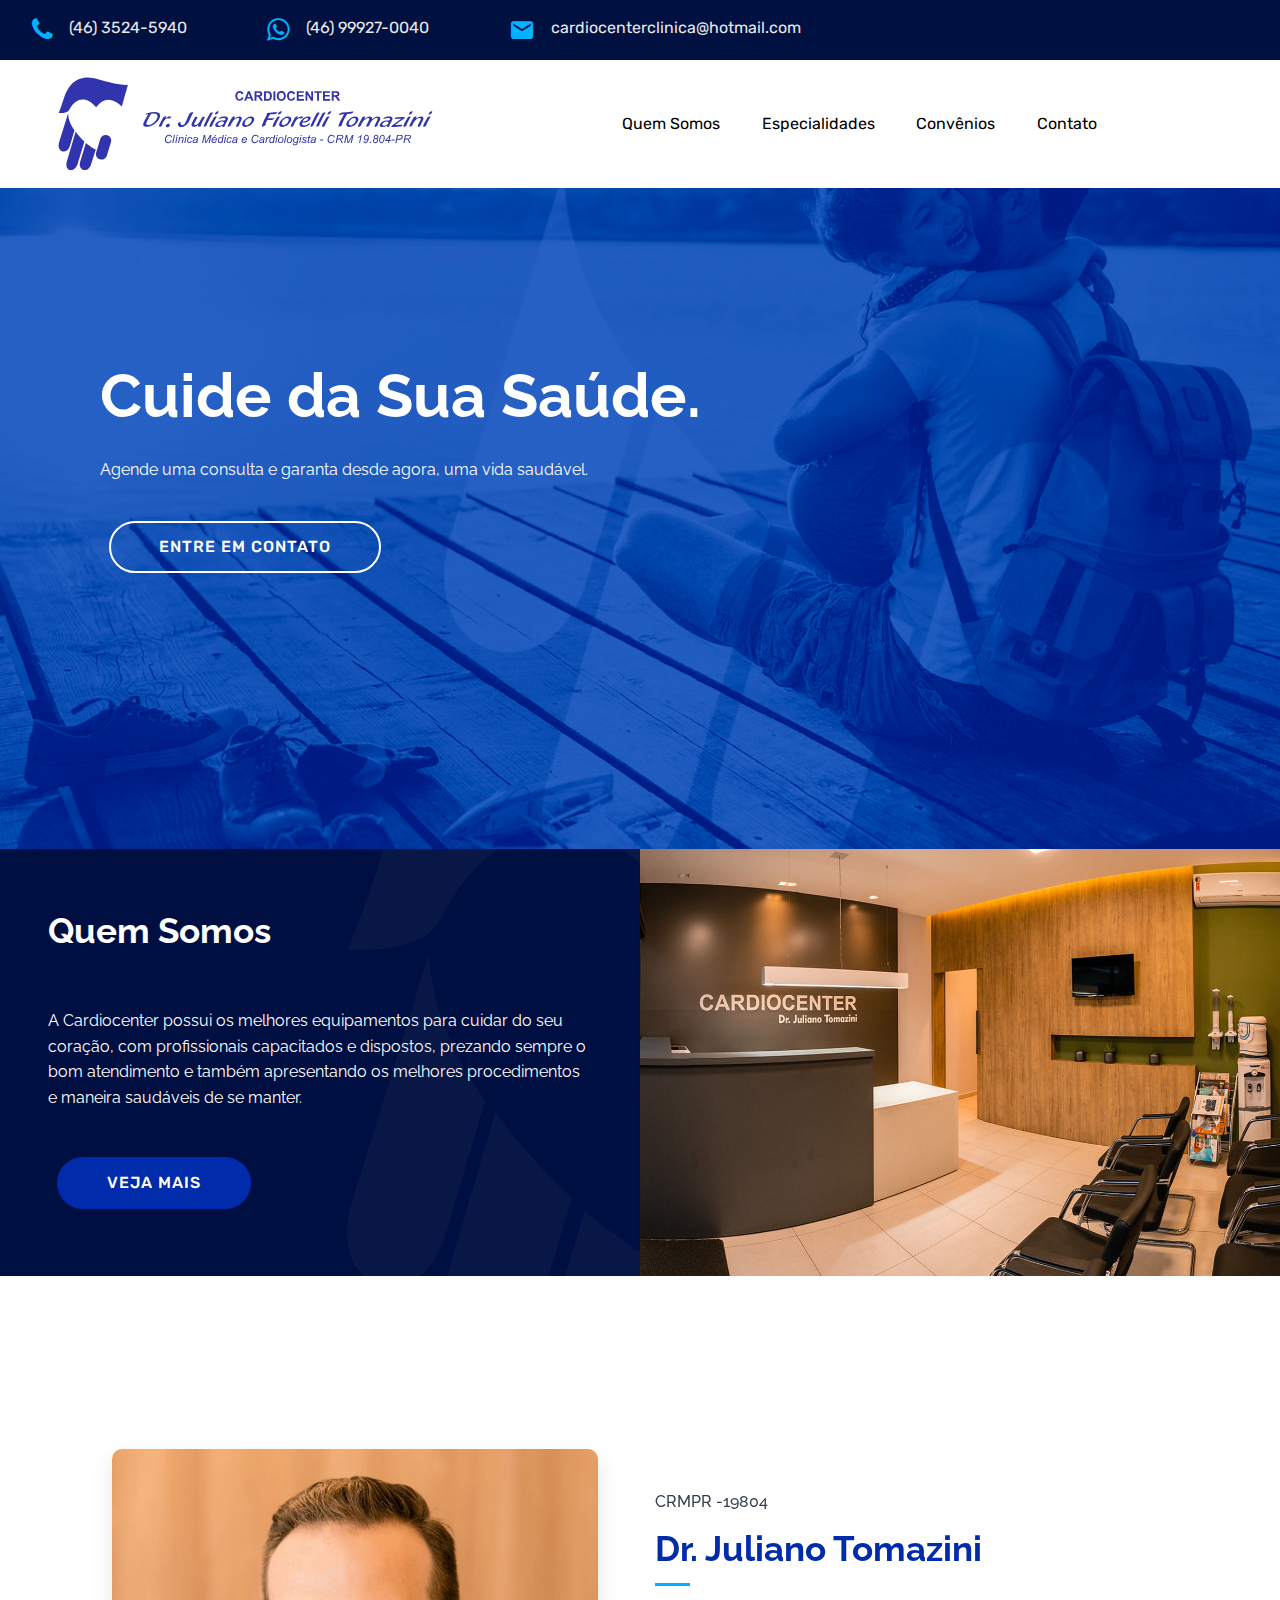
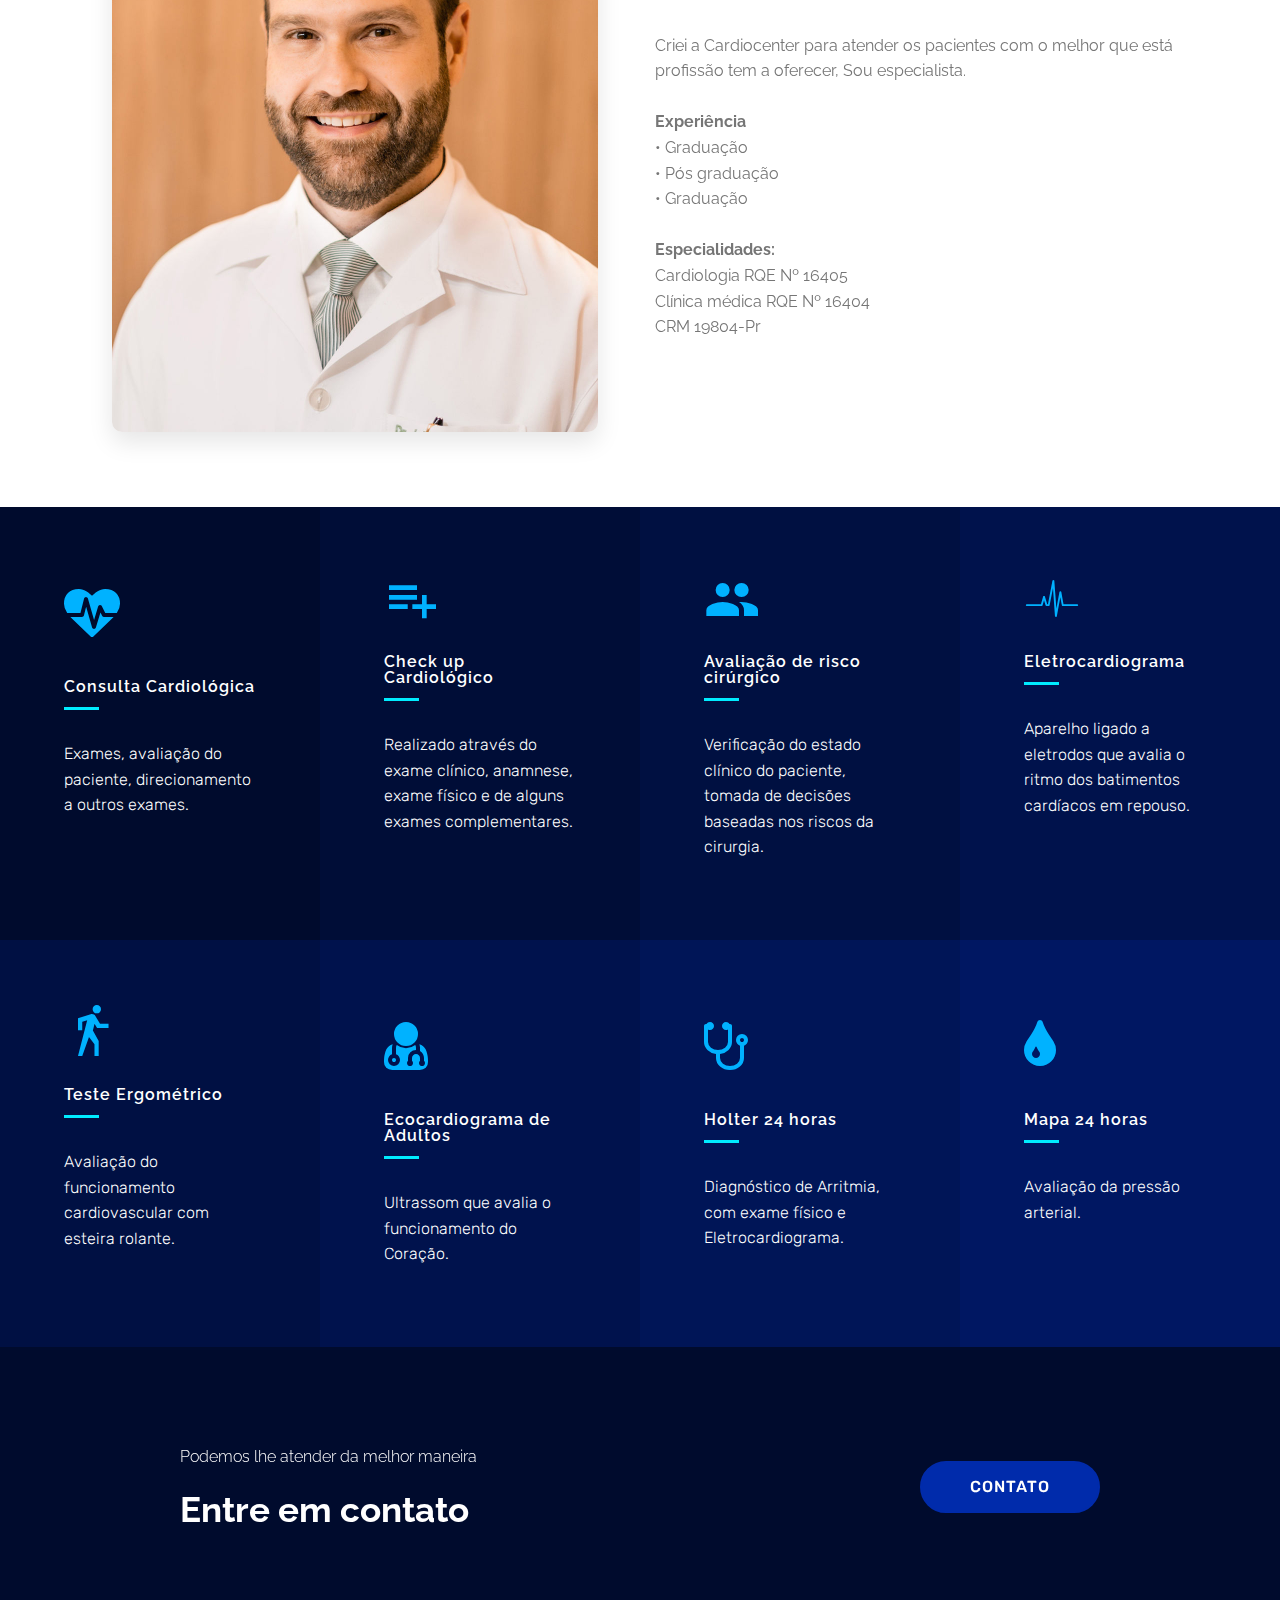
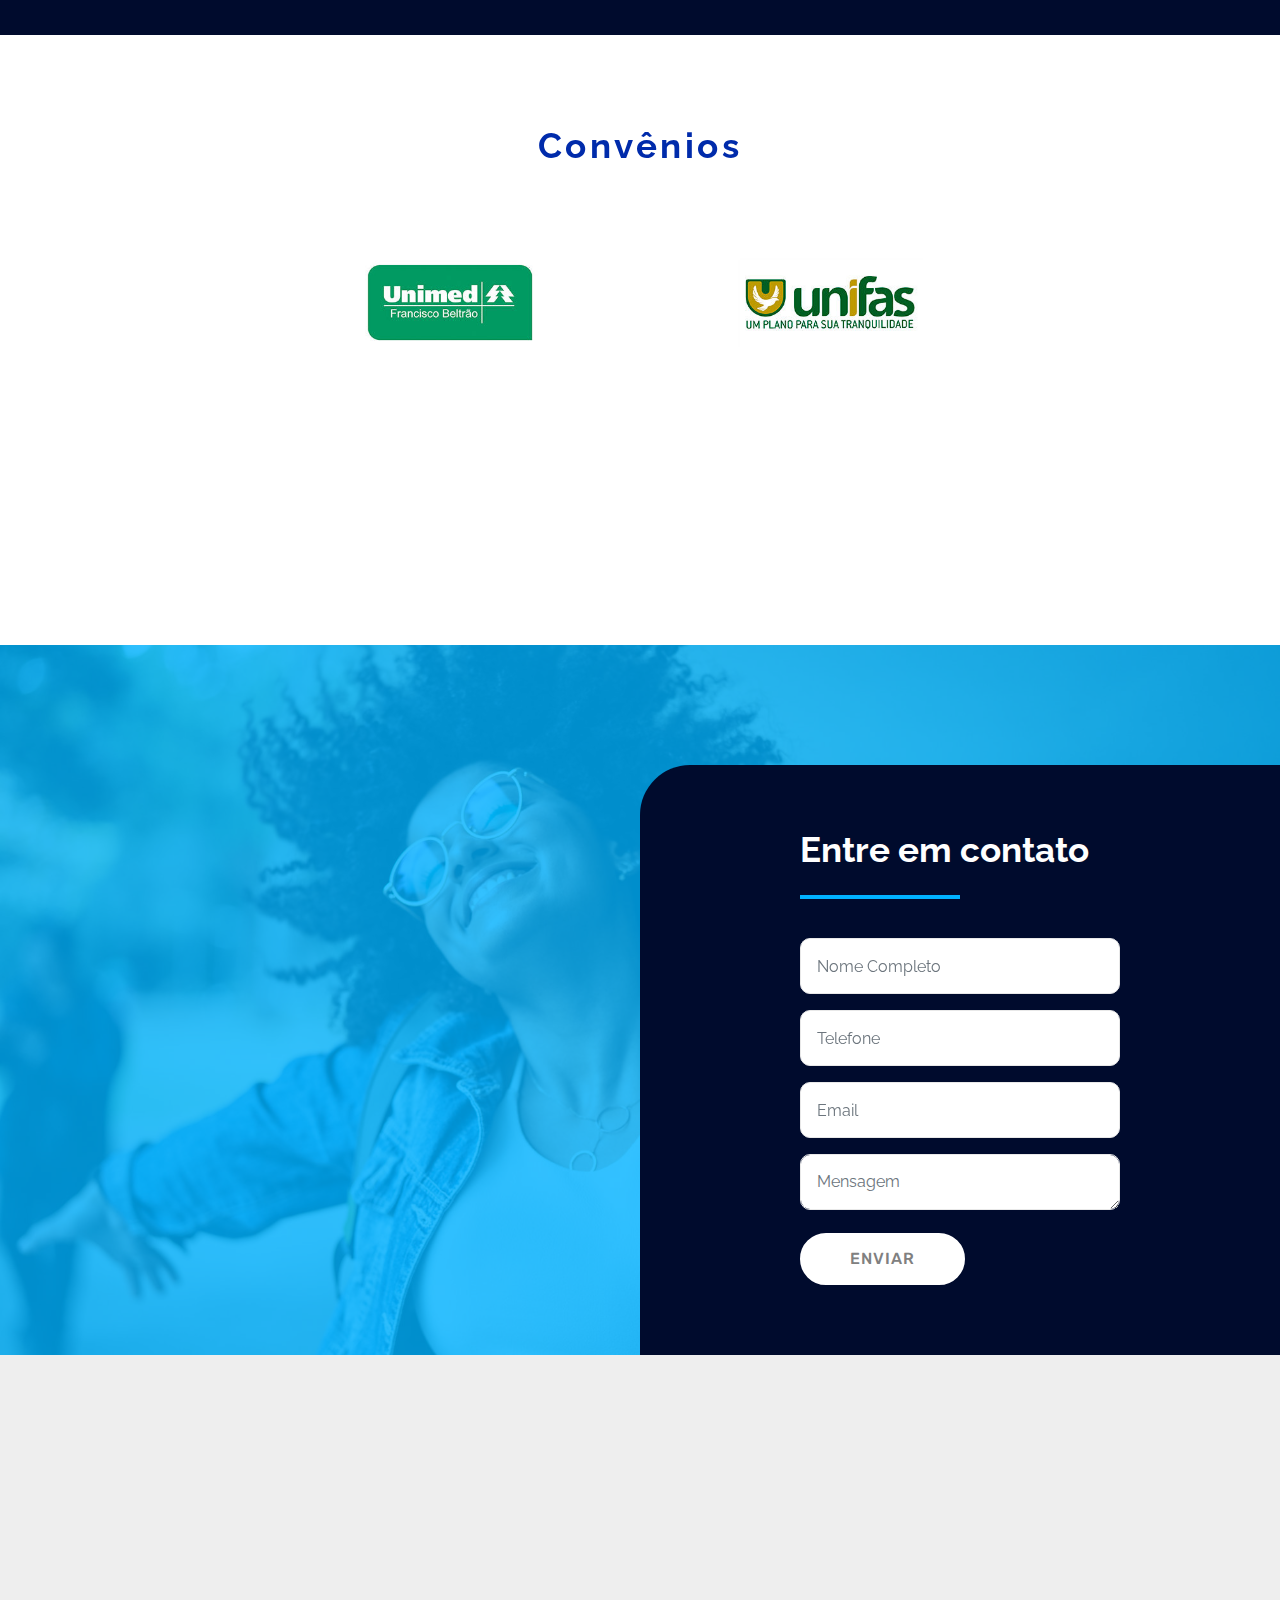
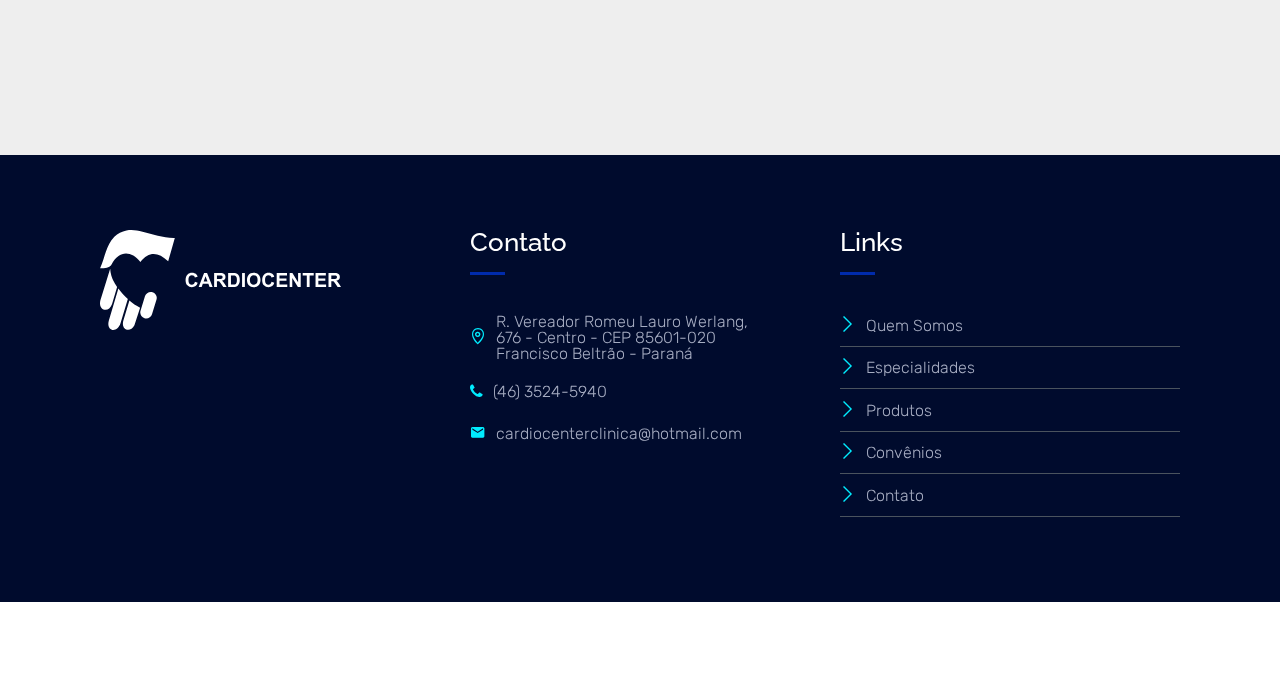
<file: index.html>
<!DOCTYPE html>
<html  >
<head>
  
  <meta charset="UTF-8">
  <meta http-equiv="X-UA-Compatible" content="IE=edge">
  
  <meta name="viewport" content="width=device-width, initial-scale=1, minimum-scale=1">
  <link rel="shortcut icon" href="assets/images/cardiocenter-logo-favicon-128x128.png" type="image/x-icon">
  <meta name="description" content="">
  
  <title>Cardiocenter - Dr. Juliano Fiorelli Tomazini</title>
  <link rel="stylesheet" href="assets/icons-mind/style.css">
  <link rel="stylesheet" href="assets/web/assets/mobirise-icons/mobirise-icons.css">
  <link rel="stylesheet" href="assets/font-awesome/css/font-awesome.css">
  <link rel="stylesheet" href="assets/bootstrap-material-design-font/css/material.css">
  <link rel="stylesheet" href="assets/web/assets/mobirise-icons2/mobirise2.css">
  <link rel="stylesheet" href="assets/bootstrap/css/bootstrap.min.css">
  <link rel="stylesheet" href="assets/bootstrap/css/bootstrap-grid.min.css">
  <link rel="stylesheet" href="assets/bootstrap/css/bootstrap-reboot.min.css">
  <link rel="stylesheet" href="assets/tether/tether.min.css">
  <link rel="stylesheet" href="assets/dropdown/css/style.css">
  <link rel="stylesheet" href="assets/formstyler/jquery.formstyler.css">
  <link rel="stylesheet" href="assets/formstyler/jquery.formstyler.theme.css">
  <link rel="stylesheet" href="assets/datepicker/jquery.datetimepicker.min.css">
  <link rel="stylesheet" href="assets/theme/css/style.css">
  <link rel="stylesheet" href="assets/formoid-css/recaptcha.css">
  <link rel="preload" as="style" href="assets/mobirise/css/mbr-additional.css"><link rel="stylesheet" href="assets/mobirise/css/mbr-additional.css" type="text/css">
  
  
  

</head>
<body>
  <section class="menu cid-rwzWCx03KO" once="menu" id="menu1-l">

    

    <nav class="navbar navbar-dropdown align-items-center navbar-toggleable-sm">
        <div class="menu-content-top">



            <div class="menu-content-right">
                <div class="info-widget">
                    <span class="widget-icon mbr-iconfont fa-phone fa" style="color: rgb(0, 178, 255); fill: rgb(0, 178, 255);"></span>
                    <div class="widget-content display-4">
                        <p class="widget-title mbr-fonts-style display-4">(46) 3524-5940</p>
                    </div>
                </div>
                <div class="info-widget">
                    <span class="widget-icon mbr-iconfont fa-whatsapp fa" style="color: rgb(0, 178, 255); fill: rgb(0, 178, 255);"></span>
                    <div class="widget-content display-4">
                        <p class="widget-title mbr-fonts-style display-4">(46) 99927-0040</p>
                    </div>
                </div>
                <div class="info-widget">
                    <span class="widget-icon mbr-iconfont mdi-communication-email" style="color: rgb(0, 178, 255); fill: rgb(0, 178, 255);"></span>
                    <div class="widget-content mbr-fonts-style">
                        <p class="widget-title display-4">cardiocenterclinica@hotmail.com	</p>
                    </div>
                </div>

                











            </div>
        </div>
        <div class="menu-bottom">


            <div class="menu-logo">
                <div class="navbar-brand">
                    <span class="navbar-logo">
                        <a href="index.html">
                            <img src="assets/images/cardiocenter-logo-menu.svg" alt="" title="" style="height: 7rem;">
                        </a>
                    </span>
                    
                </div>
            </div>



            <div class="collapse navbar-collapse" id="navbarSupportedContent">
                <ul class="navbar-nav nav-dropdown js-float-line nav-right" data-app-modern-menu="true"><li class="nav-item">
                        <a class="nav-link link mbr-black text-black display-4" href="index.html#header3-j">Quem Somos</a>
                    </li>
                    

                    

                    <li class="nav-item">
                        <a class="nav-link link mbr-black text-black display-4" href="index.html#features01-6">
                            Especialidades</a>
                    </li>
                    
                    <li class="nav-item">
                        <a class="nav-link link mbr-black text-black display-4" href="index.html#extClients1-1a">
                            Convênios</a>
                    </li><li class="nav-item"><a class="nav-link link mbr-black text-black display-4" href="index.html#form1-k">
                            Contato</a></li></ul>

                

            </div>
            <button class="navbar-toggler " type="button" data-toggle="collapse" data-target="#navbarSupportedContent" aria-controls="navbarSupportedContent" aria-expanded="false" aria-label="Toggle navigation">
                <div class="hamburger">
                    <span></span>
                    <span></span>
                    <span></span>
                    <span></span>
                </div>
            </button>







        </div>
    </nav>
</section>

<section class="header9 cid-rwwrGuoYQg" id="header9-1">

    

    

    <div class="container">
        <div class="media-container-column mbr-white col-lg-10 col-md-10">
            <h1 class="mbr-section-title align-left mbr-bold pb-3 mbr-fonts-style display-1">
                Cuide da Sua Saúde.&nbsp;</h1>
            
            <p class="mbr-text align-left pb-3 mbr-fonts-style display-7">
                Agende uma consulta e garanta desde agora, uma vida saudável.</p>
            <div class="heart mbr-section-btn align-left"><a class="btn btn-md btn-white-outline display-4" href="index.html#form1-k">ENTRE EM CONTATO</a></div>
        </div>
    </div>

   <!-- <div mbr-if="showArrow" class="mbr-arrow hidden-sm-down" aria-hidden="true">
        <a href="#next">
            <i class="mbri-down mbr-iconfont"></i>
        </a>
    </div>-->
</section>

<section class="header3 cid-rwzVB8lVgA" id="header3-j">

    

    <div class="mbr-overlay" style="opacity: 0.2; background-color: rgb(0, 16, 65);">
    </div>

    <div class="container-fluid align-center">
        <div class="row">
            <div class="mbr-white col-lg-6 col-md-12 content">
                <h1 class="mbr-section-title mbr-bold align-left mbr-white pb-5 mbr-fonts-style align-left display-2">
                    Quem Somos</h1>
                <p class="mbr-text align-left pb-4 mbr-fonts-style display-7">A Cardiocenter possui os melhores equipamentos para cuidar do seu coração, com profissionais capacitados e dispostos, prezando sempre o bom atendimento e também apresentando os melhores procedimentos e maneira saudáveis de se manter.
<br></p>
                <div class="mbr-section-btn align-left"><a class="btn btn-md btn-primary display-4" href="quem-somos.html">
                        VEJA MAIS</a></div>
            </div>

            <div class="mbr-white img-col col-lg-6 col-md-12">
                <img src="assets/images/cardiocenter-clinica-recepcao-1200x800.jpg" title="" alt="">
            </div>


        </div>
    </div>
    
</section>

<div id="custom-html-3"><div class="heart-rate">
  <svg version="1.0" xmlns="http://www.w3.org/2000/svg" xmlns:xlink="http://www.w3.org/1999/xlink" x="0px" y="0px" width="150px" height="73px" viewBox="0 0 150 73" enable-background="new 0 0 150 73" xml:space="preserve">
    <polyline fill="none" stroke="#3234AD" stroke-width="3" stroke-miterlimit="10" points="0,45.486 38.514,45.486 44.595,33.324 50.676,45.486 57.771,45.486 62.838,55.622 71.959,9 80.067,63.729 84.122,45.486 97.297,45.486 103.379,40.419 110.473,45.486 150,45.486"></polyline>
  </svg>
  <div class="fade-in"></div>
  <div class="fade-out"></div>
</div></div>

<section class="team02 cid-rwzPiBDa6U" id="Team02-7">

    

    

    <div class="container">
        <div class="row justify-content-center align-left flex-row-reverse flex-wrap-reverse">
            <div class="col-lg-6 m-auto">
                <h3 class="mbr-section-subtitle pb-2 mbr-fonts-style display-7">CRMPR -19804</h3>
                <h2 class="mbr-section-title mbr-bold pb-1 mbr-fonts-style display-2">Dr. Juliano Tomazini</h2>
                <div class="line-wrap">
                    <div class="line"></div>
                </div>
                <p class="mbr-text py-2 mbr-fonts-style display-7">Criei a Cardiocenter para atender os pacientes com o melhor que está profissão tem a oferecer, Sou especialista.<br><br><strong>Experiência&nbsp;</strong><br>• Graduação &nbsp;<br>• Pós graduação<br>• Graduação<br><br><strong>Especialidades:</strong><br>Cardiologia RQE Nº 16405
<br>Clínica médica RQE Nº 16404
<br>CRM 19804-Pr<br><br></p>
                
            </div>
            <div class="col-lg-6 m-auto align-center md-pb">
                <img class="photo" src="assets/images/cardiocenter-dr-juliano-tomazini-972x1166.jpg" alt="" title="">
            </div>
        </div>
    </div>
</section>

<section class="features01 cid-rwzPhBmZ4F" id="features01-6">

    

    
    <div class="container-fluid">
        <div class="row justify-content-center">
            <div class="card p-3 col-12 col-md-6 col-lg-3">
                <div class="card-wrapper card1 align-left">
                    <div class="card-ico pb-4">
                        <span class="mbr-iconfont card-icon fa-heartbeat fa"></span>
                    </div>
                    <div class="card-box">
                        <h4 class="card-title mbr-white mbr-fonts-style display-7">Consulta Cardiológica</h4>
                        <div class="line-wrap">
                            <div class="line"></div>
                        </div>
                        <p class="mbr-text mbr-white mbr-fonts-style display-4">
                            Exames, avaliação do paciente, direcionamento a outros exames.</p>
                        
                    </div>
                </div>
            </div>

            <div class="card p-3 col-12 col-md-6 col-lg-3">
                <div class="card-wrapper card2 align-left">
                    <div class="card-ico pb-4 align-left">
                        <span class="mbr-iconfont card-icon mdi-av-playlist-add"></span>
                    </div>
                    <div class="card-box">
                        <h4 class="card-title mbr-white mbr-fonts-style display-7">Check up Cardiológico</h4>
                        <div class="line-wrap">
                            <div class="line"></div>
                        </div>
                        <p class="mbr-text mbr-white mbr-fonts-style display-4">
                            Realizado através do exame clínico, anamnese, exame físico e de alguns exames complementares. 
                        </p>
                        
                    </div>
                </div>
            </div>

            <div class="card p-3 col-12 col-md-6 col-lg-3">
                <div class="card-wrapper card3 align-left">
                    <div class="card-ico pb-4 align-left">
                        <span class="mbr-iconfont card-icon mdi-social-people"></span>
                    </div>
                    <div class="card-box">
                        <h4 class="card-title mbr-white mbr-fonts-style display-7">Avaliação de risco cirúrgico</h4>
                        <div class="line-wrap">
                            <div class="line"></div>
                        </div>
                        <p class="mbr-text mbr-white mbr-fonts-style display-4">
                            Verificação do estado clínico do paciente, tomada de decisões baseadas nos riscos da cirurgia.</p>
                        
                    </div>
                </div>
            </div>

            <div class="card p-3 col-12 col-md-6 col-lg-2 col-lg-3">
                <div class="card-wrapper card4 align-left">
                    <div class="card-ico pb-4 align-left">
                        <span class="mbr-iconfont card-icon imind-pulse"></span>
                    </div>
                    <div class="card-box">
                        <h4 class="card-title mbr-white mbr-fonts-style display-7">Eletrocardiograma&nbsp;</h4>
                        <div class="line-wrap">
                            <div class="line"></div>
                        </div>
                        <p class="mbr-text mbr-white mbr-fonts-style display-4">
                            Aparelho ligado a eletrodos que avalia o ritmo dos batimentos cardíacos em repouso.</p>
                        
                    </div>
                </div>
            </div>

            

            

        </div>
    </div>
</section>

<section class="features01 cid-rwA9NHu2ly" id="features01-o">

    

    
    <div class="container-fluid">
        <div class="row justify-content-center">
            <div class="card p-3 col-12 col-md-6 col-lg-3">
                <div class="card-wrapper card1 align-left">
                    <div class="card-ico pb-4">
                        <span class="mbr-iconfont card-icon mdi-maps-directions-walk"></span>
                    </div>
                    <div class="card-box">
                        <h4 class="card-title mbr-white mbr-fonts-style display-7">Teste Ergométrico</h4>
                        <div class="line-wrap">
                            <div class="line"></div>
                        </div>
                        <p class="mbr-text mbr-white mbr-fonts-style display-4">
                            Avaliação do funcionamento cardiovascular com esteira rolante.</p>
                        
                    </div>
                </div>
            </div>

            <div class="card p-3 col-12 col-md-6 col-lg-3">
                <div class="card-wrapper card2 align-left">
                    <div class="card-ico pb-4 align-left">
                        <span class="mbr-iconfont card-icon fa-user-md fa"></span>
                    </div>
                    <div class="card-box">
                        <h4 class="card-title mbr-white mbr-fonts-style display-7">Ecocardiograma de Adultos</h4>
                        <div class="line-wrap">
                            <div class="line"></div>
                        </div>
                        <p class="mbr-text mbr-white mbr-fonts-style display-4">
                            Ultrassom que avalia o funcionamento do Coração.</p>
                        
                    </div>
                </div>
            </div>

            <div class="card p-3 col-12 col-md-6 col-lg-3">
                <div class="card-wrapper card3 align-left">
                    <div class="card-ico pb-4 align-left">
                        <span class="mbr-iconfont card-icon fa-stethoscope fa"></span>
                    </div>
                    <div class="card-box">
                        <h4 class="card-title mbr-white mbr-fonts-style display-7">Holter 24 horas&nbsp;</h4>
                        <div class="line-wrap">
                            <div class="line"></div>
                        </div>
                        <p class="mbr-text mbr-white mbr-fonts-style display-4">
                            Diagnóstico de Arritmia, com exame físico e Eletrocardiograma.</p>
                        
                    </div>
                </div>
            </div>

            <div class="card p-3 col-12 col-md-6 col-lg-2 col-lg-3">
                <div class="card-wrapper card4 align-left">
                    <div class="card-ico pb-4 align-left">
                        <span class="mbr-iconfont card-icon fa-tint fa"></span>
                    </div>
                    <div class="card-box">
                        <h4 class="card-title mbr-white mbr-fonts-style display-7">Mapa 24 horas&nbsp;</h4>
                        <div class="line-wrap">
                            <div class="line"></div>
                        </div>
                        <p class="mbr-text mbr-white mbr-fonts-style display-4">
                            Avaliação da pressão arterial.</p>
                        
                    </div>
                </div>
            </div>

            

            

        </div>
    </div>
</section>

<section class="mbr-section info1 cid-rwzSzls8WZ" id="info1-i">

    

    
    <div class="container">
        <div class="row justify-content-center content-row">
            <div class="media-container-column title col-12 col-lg-7 col-md-6">
                <h3 class="mbr-section-subtitle align-left mbr-light pb-3 mbr-fonts-style display-7">Podemos lhe atender da melhor maneira</h3>
                <h2 class="align-left mbr-bold mbr-fonts-style display-2">
                    Entre em contato</h2>
            </div>
            <div class="media-container-column col-12 col-lg-3 col-md-4">
                <div class="mbr-section-btn align-right py-4"><a class="btn btn-primary display-4" href="index.html#form1-k">CONTATO</a></div>
            </div>
        </div>
    </div>
</section>

<section class="extClients cid-rMTIPnJcDJ" id="extClients1-1a">

     

    
    <div class="container mb-5">
        <div class="media-container-row">
            <div class="col-12 align-center">
                <h2 class="mbr-section-title pb-3 mbr-fonts-style mbr-bold display-2">
                    Convênios
                </h2>
                
            </div>
        </div>
    </div>
    <div class="container">
        <div class="row align-center justify-content-center">
            <div class="p-3 col-12 col-md-6 col-lg-4">
                <div class="client-wrapper">
                    <div class="wrap-img">
                        <a href="https://www.unimed.coop.br/web/franciscobeltrao" target="_blank"><img src="assets/images/cardiocenter-convenios-unimed-300x150.jpg" class="img-responsive clients-img" alt="" title=""></a>
                    </div>
                    <div class="card-box">
                        
                          
                    </div> 
                </div>
            </div>
            <div class="p-3 col-12 col-md-6 col-lg-4">
                <div class="client-wrapper">
                    <div class="wrap-img">
                        <a href="http://unifas.com.br/" target="_blank"><img src="assets/images/cardiocenter-convenios-unifas-300x150.jpg" class="img-responsive clients-img" alt="" title=""></a>
                    </div>
                    <div class="card-box">
                        
                          
                    </div> 
                </div>
            </div>
            
            
            
            

            

            
        </div>
    </div>
</section>

<div id="custom-html-c"><div class="heart-rate">
  <svg version="1.0" xmlns="http://www.w3.org/2000/svg" xmlns:xlink="http://www.w3.org/1999/xlink" x="0px" y="0px" width="150px" height="73px" viewBox="0 0 150 73" enable-background="new 0 0 150 73" xml:space="preserve">
    <polyline fill="none" stroke="#3234AD" stroke-width="3" stroke-miterlimit="10" points="0,45.486 38.514,45.486 44.595,33.324 50.676,45.486 57.771,45.486 62.838,55.622 71.959,9 80.067,63.729 84.122,45.486 97.297,45.486 103.379,40.419 110.473,45.486 150,45.486"></polyline>
  </svg>
  <div class="fade-in"></div>
  <div class="fade-out"></div>
</div></div>

<section class="form1 cid-rwzW4dOWYo" id="form1-k">

    

    <div class="mbr-overlay" style="opacity: 0.8; background-color: rgb(0, 178, 255);">
    </div>
    <div class="container-fluid">
        <div class="row justify-content-center">

            <div class="col-lg-6 col-md-5 col-sm-12 align-center">


            </div>




            <div class="col-lg-6 col-md-7 col-sm-12 align-left card">
                <h2 class="mbr-section-title pb-2 mbr-bold mbr-fonts-style align-left display-2">Entre em contato</h2>
                <div class="line-wrap">
                    <div class="line"></div>
                </div>
                <div data-form-type="formoid">
<!--Formbuilder Form-->
<form action="https://mobirise.com/" method="POST" class="mbr-form form-with-styler" data-form-title="Mobirise Form"><input type="hidden" name="email" data-form-email="true" value="nLxrX/jjeplnACmrK2Fl6TtaEkrRlmSXtd9XP8mZTXpaQyudPlO2B/wuVmTicLZfc+Fg2Tm4HpL4I6paIbSjgBlrzZo8LCGuc/toV/TAaP8RIZ9GVbo2ouvsBJtyrg8o.JYoywG7xTgHCa/KNbxHoEZ9663JXSU2j3s7+DkxPmTE7bQPr6Lz7pNOpYuvgCcoep4ZiGl3USfes76rOQU5006tccmQ8S2Mb9B5wFUDdHpZJMryfV0p/L7KVDrgKuSmF">
<div class="row">
<div hidden="hidden" data-form-alert="" class="alert alert-success col-12">Thanks for filling out the form!</div>
<div hidden="hidden" data-form-alert-danger="" class="alert alert-danger col-12"> </div>
</div>
<div class="dragArea row">
<div class="col-md-12 form-group" data-for="Nome Completo">
<input type="text" name="Nome Completo" placeholder="Nome Completo" data-form-field="Name" required="required" class="form-control display-7" value="" id="Nome Completo-form1-k">
</div>
<div class="col-md-12 form-group" data-for="Telefone" style="">
<input type="tel" name="Telefone" placeholder="Telefone" data-form-field="Phone" required="required" class="form-control display-7" value="" id="Telefone-form1-k">
</div>
<div data-for="Email" class="col-md-12 form-group">
<input type="email" name="Email" placeholder="Email" data-form-field="E-mail" class="form-control display-7" required="required" value="" id="Email-form1-k">
</div>
<div data-for="Mensagem " class="col-lg-12 col-md-12 col-sm-12 form-group">
<textarea name="Mensagem " placeholder="Mensagem " data-form-field="Mensagem " class="form-control display-7" id="Mensagem -form1-k"></textarea>
</div>
<div class="col-md-12 input-group-btn"><button type="submit" class="btn btn-form btn-lg btn-white display-4">ENVIAR</button></div>
</div>
</form><!--Formbuilder Form-->
</div>
            </div>
        </div>
    </div>
</section>

<section class="map1 cid-rwA7M6UH3c" id="map1-m">

     

    <div class="google-map"><iframe frameborder="0" style="border:0" src="https://www.google.com/maps/embed/v1/place?key=AIzaSyAEIpgj38KyLFELm2bK9Y7krBkz1K-cMq8&amp;q=place_id:ElVSLiBWZXIuIFJvbWV1IExhdXJvIFdlcmxhbmcsIDY3NiAtIENlbnRybywgRnJhbmNpc2NvIEJlbHRyw6NvIC0gUFIsIDg1NjAxLTAyMCwgQnJhemlsIhsSGQoUChIJtwrZ7NBy8JQRjFsNwivSDF4QpAU" allowfullscreen=""></iframe></div>
</section>

<section class="footer01 cid-rwAuOYBwod" id="footer01-14">

    

    
    <div class="container">
        <div class="media-container-row content text-white">
            <div class="col-12 col-md-8 col-lg-4">
                <div class="media-wrap align-left">

                    <a href="#top"><img src="assets/images/cardiocenter-logo-branco.svg" alt="" title=""></a>

                                  </div>

                
            </div>
            <div class="col-12 col-md-6 col-lg-4">
                <h5 class="pb-2 align-left items-title mbr-semibold mbr-fonts-style display-5">
                    Contato</h5>
                <div class="line-wrap align-left">
                    <div class="line"></div>
                </div>
                <div class="item">
                    <div class="card-img"><span class="mbr-iconfont img1 mobi-mbri-map-pin mobi-mbri"></span>
                    </div>
                    <div class="card-box">
                        <h4 class="item-title align-left mbr-fonts-style display-4">R. Vereador Romeu Lauro Werlang, <br>676 - Centro - CEP 85601-020&nbsp;<br>Francisco Beltrão - Paraná</h4>
                    </div>
                </div>
                <div class="item">
                    <div class="card-img"><span class="mbr-iconfont img1 fa-phone fa"></span></div>
                    <div class="card-box">
                        <h4 class="item-title align-left mbr-fonts-style display-4">(46) 3524-5940</h4>
                    </div>
                </div>
                <div class="item">
                    <div class="card-img"><span class="mbr-iconfont img1 mdi-content-mail"></span>
                    </div>
                    <div class="card-box">
                        <h4 class="item-title align-left mbr-fonts-style display-4">cardiocenterclinica@hotmail.com</h4>
                    </div>
                </div>
                
                
            </div>
            <div class="col-12 col-md-6 col-lg-4">
                <h5 class="pb-2 align-left links-title mbr-semibold mbr-fonts-style display-5">
                    Links</h5>
                <div class="line-wrap align-left">
                    <div class="line"></div>
                </div>

                <div class="link">
                    <div class="card-img"><span class="mbr-iconfont img2 mobi-mbri-arrow-next mobi-mbri"></span>
                    </div>
                    <div class="card-box">
                        <h4 class="link-title align-left mbr-fonts-style display-4"><a href="index.html#header3-j" class="text-info">Quem Somos</a></h4>
                    </div>
                </div>
                <div class="link">
                    <div class="card-img"><span class="mbr-iconfont img2 mobi-mbri-arrow-next mobi-mbri"></span></div>
                    <div class="card-box">
                        <h4 class="link-title align-left mbr-fonts-style display-4"><a href="index.html#features01-6" class="text-info">Especialidades</a></h4>
                    </div>
                </div>
                <div class="link">
                    <div class="card-img"><span class="mbr-iconfont img2 mobi-mbri-arrow-next mobi-mbri"></span>
                    </div>
                    <div class="card-box">
                        <h4 class="link-title align-left mbr-fonts-style display-4">Produtos</h4>
                    </div>
                </div>

                <div class="link">
                    <div class="card-img"><span class="mbr-iconfont img2 mobi-mbri-arrow-next mobi-mbri"></span>
                    </div>
                    <div class="card-box">
                        <h4 class="link-title align-left mbr-fonts-style display-4"><a href="index.html#clients-q" class="text-info">Convênios</a></h4>
                    </div>
                </div>

                <div class="link">
                    <div class="card-img"><span class="mbr-iconfont img2 mobi-mbri-arrow-next mobi-mbri"></span>
                    </div>
                    <div class="card-box">
                        <h4 class="link-title align-left mbr-fonts-style display-4"><a href="index.html#form1-k" class="text-info">Contato</a></h4>
                    </div>
                </div>
            </div>
        </div>
    </div>
</section>

<section once="footers" class="cid-rwAz8sp1KL mbr-reveal" id="footer6-18">

    

    

    <div class="container">
        <div class="media-container-row align-center mbr-white">
            <div class="col-12">
               <!-- <p class="mbr-text mb-0 mbr-fonts-style" mbr-theme-style="display-7" data-app-selector=".media-container-row .mbr-text" data-app-placeholder="Type Text">
                    © Copyright 2019 Mobirise - All Rights Reserved
                </p>-->
                
<div class="bg-copyright wpb_raw_code wpb_content_element wpb_raw_html">
		<div class="wpb_wrapper">
			<center><p class="copyright footer--copyright text-center" style="color: white; margin-bottom: 0px; padding-top: 25px; padding-bottom: 25px; margin: 0px 0;">Cardiocenter © 2019. Todos os direitos reservados.  
Desenvolvido por:<a href="https://www.sounet.com.br" target="_blank">
        <img src="assets/images/sounet-logo-branco-224x51.png" align="middle" style="width: 94.7031px; height: 22.6282px; float: none;" alt="" title="">
    </a></p></center> 
   
		</div>
	</div>
    
            </div>
        </div>
    </div>
</section>


  <script src="assets/web/assets/jquery/jquery.min.js"></script>
  <script src="assets/popper/popper.min.js"></script>
  <script src="assets/bootstrap/js/bootstrap.min.js"></script>
  <script src="assets/tether/tether.min.js"></script>
  <script src="assets/touchswipe/jquery.touch-swipe.min.js"></script>
  <script src="assets/dropdown/js/nav-dropdown.js"></script>
  <script src="assets/dropdown/js/navbar-dropdown.js"></script>
  <script src="assets/smoothscroll/smooth-scroll.js"></script>
  <script src="assets/formstyler/jquery.formstyler.js"></script>
  <script src="assets/formstyler/jquery.formstyler.min.js"></script>
  <script src="assets/datepicker/jquery.datetimepicker.full.js"></script>
  <script src="assets/theme/js/script.js"></script>
  <script src="assets/formoid/formoid.min.js"></script>
  
  

</body>
</html>
</file>
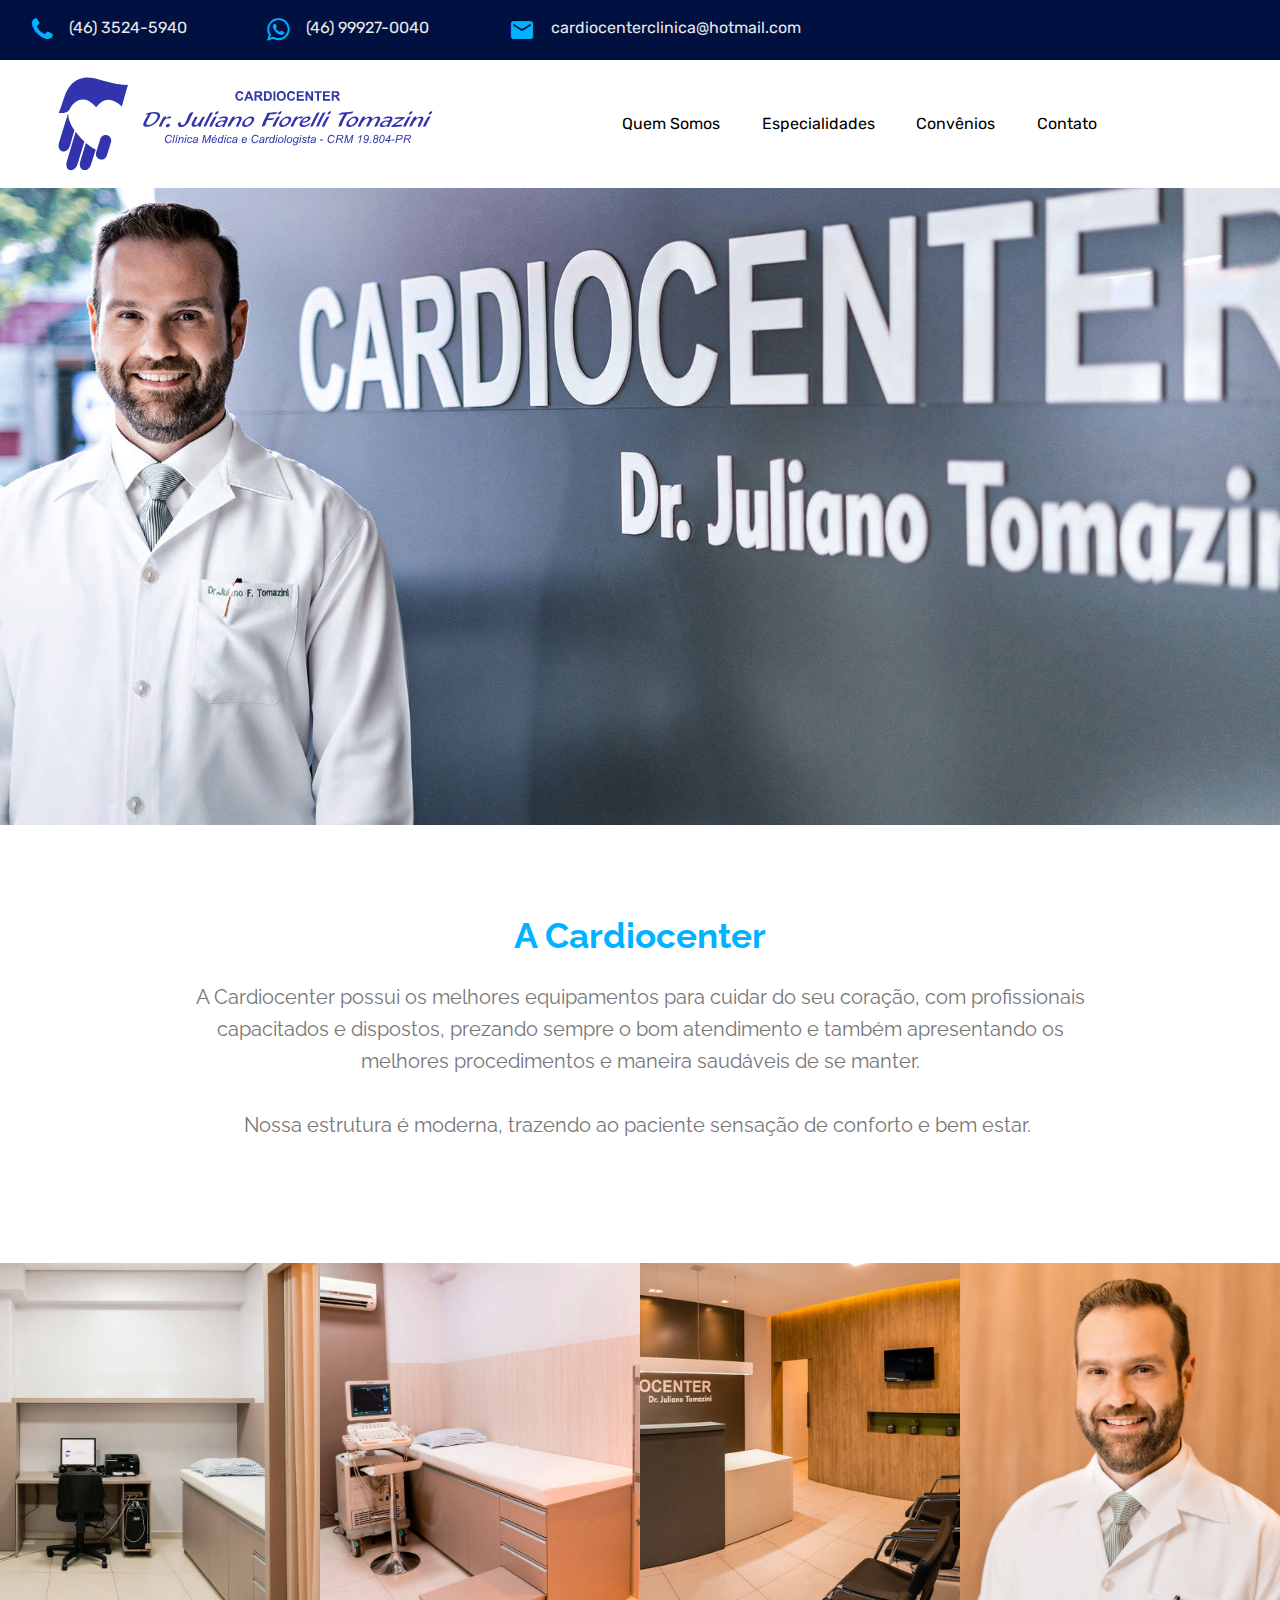
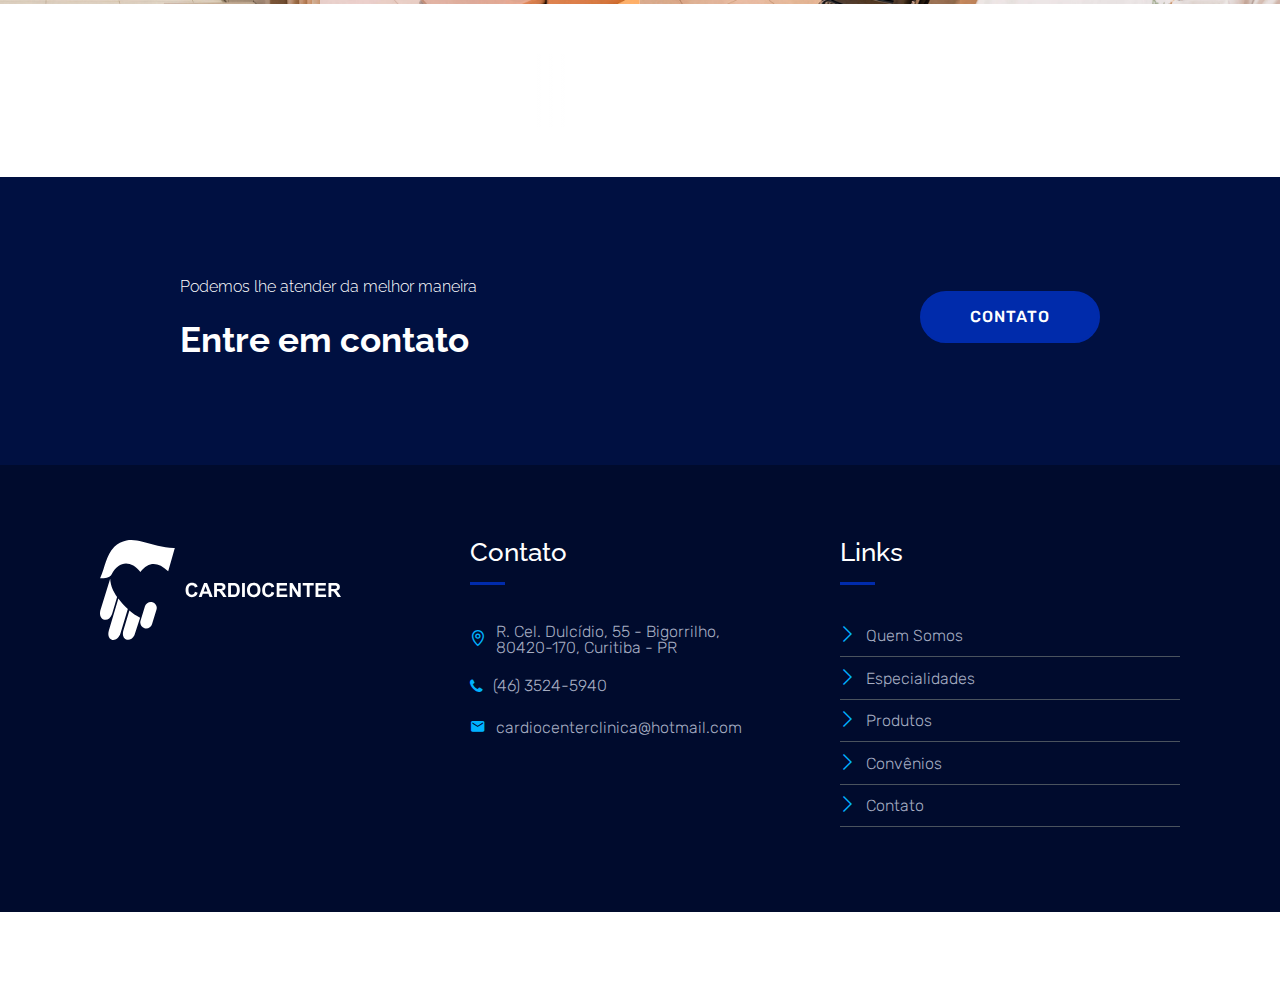
<file: quem-somos.html>
<!DOCTYPE html>
<html  >
<head>
  
  <meta charset="UTF-8">
  <meta http-equiv="X-UA-Compatible" content="IE=edge">
  
  <meta name="viewport" content="width=device-width, initial-scale=1, minimum-scale=1">
  <link rel="shortcut icon" href="assets/images/cardiocenter-logo-favicon-128x128.png" type="image/x-icon">
  <meta name="description" content="">
  
  <title>Quem Somos - Cardiocenter</title>
  <link rel="stylesheet" href="assets/web/assets/mobirise-icons2/mobirise2.css">
  <link rel="stylesheet" href="assets/bootstrap-material-design-font/css/material.css">
  <link rel="stylesheet" href="assets/font-awesome/css/font-awesome.css">
  <link rel="stylesheet" href="assets/web/assets/mobirise-icons/mobirise-icons.css">
  <link rel="stylesheet" href="assets/bootstrap/css/bootstrap.min.css">
  <link rel="stylesheet" href="assets/bootstrap/css/bootstrap-grid.min.css">
  <link rel="stylesheet" href="assets/bootstrap/css/bootstrap-reboot.min.css">
  <link rel="stylesheet" href="assets/tether/tether.min.css">
  <link rel="stylesheet" href="assets/dropdown/css/style.css">
  <link rel="stylesheet" href="assets/theme/css/style.css">
  <link rel="stylesheet" href="assets/gallery/style.css">
  <link rel="stylesheet" href="assets/formoid-css/recaptcha.css">
  <link rel="preload" as="style" href="assets/mobirise/css/mbr-additional.css"><link rel="stylesheet" href="assets/mobirise/css/mbr-additional.css" type="text/css">
  
  
  

</head>
<body>
  <section class="menu cid-rwAtGkQFOL" once="menu" id="menu1-13">

    

    <nav class="navbar navbar-dropdown align-items-center navbar-toggleable-sm">
        <div class="menu-content-top">



            <div class="menu-content-right">
                <div class="info-widget">
                    <span class="widget-icon mbr-iconfont fa-phone fa" style="color: rgb(0, 178, 255); fill: rgb(0, 178, 255);"></span>
                    <div class="widget-content display-4">
                        <p class="widget-title mbr-fonts-style display-4">(46) 3524-5940</p>
                    </div>
                </div>
                <div class="info-widget">
                    <span class="widget-icon mbr-iconfont fa-whatsapp fa" style="color: rgb(0, 178, 255); fill: rgb(0, 178, 255);"></span>
                    <div class="widget-content display-4">
                        <p class="widget-title mbr-fonts-style display-4">(46) 99927-0040</p>
                    </div>
                </div>
                <div class="info-widget">
                    <span class="widget-icon mbr-iconfont mdi-communication-email" style="color: rgb(0, 178, 255); fill: rgb(0, 178, 255);"></span>
                    <div class="widget-content mbr-fonts-style">
                        <p class="widget-title display-4">cardiocenterclinica@hotmail.com	</p>
                    </div>
                </div>

                











            </div>
        </div>
        <div class="menu-bottom">


            <div class="menu-logo">
                <div class="navbar-brand">
                    <span class="navbar-logo">
                        <a href="index.html">
                            <img src="assets/images/cardiocenter-logo-menu.svg" alt="" title="" style="height: 7rem;">
                        </a>
                    </span>
                    
                </div>
            </div>



            <div class="collapse navbar-collapse" id="navbarSupportedContent">
                <ul class="navbar-nav nav-dropdown js-float-line nav-right" data-app-modern-menu="true"><li class="nav-item">
                        <a class="nav-link link mbr-black text-black display-4" href="index.html#header3-j">Quem Somos</a>
                    </li>
                    

                    

                    <li class="nav-item">
                        <a class="nav-link link mbr-black text-black display-4" href="index.html#features01-6">
                            Especialidades</a>
                    </li>
                    
                    <li class="nav-item">
                        <a class="nav-link link mbr-black text-black display-4" href="index.html#extClients1-1a">
                            Convênios</a>
                    </li><li class="nav-item"><a class="nav-link link mbr-black text-black display-4" href="index.html#form1-k">
                            Contato</a></li></ul>

                

            </div>
            <button class="navbar-toggler " type="button" data-toggle="collapse" data-target="#navbarSupportedContent" aria-controls="navbarSupportedContent" aria-expanded="false" aria-label="Toggle navigation">
                <div class="hamburger">
                    <span></span>
                    <span></span>
                    <span></span>
                    <span></span>
                </div>
            </button>







        </div>
    </nav>
</section>

<section class="cid-rMTQtzsQ9w mbr-parallax-background" id="header2-1b">

    

    

    <div class="container align-center">
        <div class="row justify-content-md-center">
            <div class="mbr-white col-md-10">
                
                
                
                
            </div>
        </div>
    </div>
    
</section>

<section class="header1 cid-rMTRvjI2oI" id="header16-1c">

    

    

    <div class="container">
        <div class="row justify-content-md-center">
            <div class="col-md-10 align-center">
                <h1 class="mbr-section-title mbr-bold pb-3 mbr-fonts-style display-2">
                    A Cardiocenter</h1>
                
                <p class="mbr-text pb-3 mbr-fonts-style display-5">A Cardiocenter possui os melhores equipamentos para cuidar do seu coração, com profissionais capacitados e dispostos, prezando sempre o bom atendimento e também apresentando os melhores procedimentos e maneira saudáveis de se manter.
<br>
<br>Nossa estrutura é moderna, trazendo ao paciente sensação de conforto e bem estar.&nbsp;</p>
                
            </div>
        </div>
    </div>

</section>

<section class="mbr-gallery mbr-slider-carousel cid-rwAB0GiRQ4" id="gallery1-19">

    

    <div>
        <div><!-- Filter --><!-- Gallery --><div class="mbr-gallery-row"><div class="mbr-gallery-layout-default"><div><div><div class="mbr-gallery-item mbr-gallery-item--p0" data-video-url="false" data-tags="Fantástica"><div href="#lb-gallery1-19" data-slide-to="0" data-toggle="modal"><img src="assets/images/cardiocenter-clinica-consultorio-1-1500x1600-800x853.jpg" alt="" title=""><span class="icon-focus"></span></div></div><div class="mbr-gallery-item mbr-gallery-item--p0" data-video-url="false" data-tags="Responsivo"><div href="#lb-gallery1-19" data-slide-to="1" data-toggle="modal"><img src="assets/images/cardiocenter-clinica-consultorio-2-1500x1600-800x853.jpg" alt="" title=""><span class="icon-focus"></span></div></div><div class="mbr-gallery-item mbr-gallery-item--p0" data-video-url="false" data-tags="Criativo"><div href="#lb-gallery1-19" data-slide-to="2" data-toggle="modal"><img src="assets/images/cardiocenter-clinica-recepcao-1-1500x1600-800x853.jpg" alt="" title=""><span class="icon-focus"></span></div></div><div class="mbr-gallery-item mbr-gallery-item--p0" data-video-url="false" data-tags="Animado"><div href="#lb-gallery1-19" data-slide-to="3" data-toggle="modal"><img src="assets/images/cardiocenter-dr-juliano-tomazini-2-1500x1600-800x853.jpg" alt="" title=""><span class="icon-focus"></span></div></div></div></div><div class="clearfix"></div></div></div><!-- Lightbox --><div data-app-prevent-settings="" class="mbr-slider modal fade carousel slide" tabindex="-1" data-keyboard="true" data-interval="false" id="lb-gallery1-19"><div class="modal-dialog"><div class="modal-content"><div class="modal-body"><div class="carousel-inner"><div class="carousel-item"><img src="assets/images/cardiocenter-clinica-consultorio-1-1500x1600.jpg" alt="" title=""></div><div class="carousel-item"><img src="assets/images/cardiocenter-clinica-consultorio-2-1500x1600.jpg" alt="" title=""></div><div class="carousel-item"><img src="assets/images/cardiocenter-clinica-recepcao-1-1500x1600.jpg" alt="" title=""></div><div class="carousel-item active"><img src="assets/images/cardiocenter-dr-juliano-tomazini-2-1500x1600.jpg" alt="" title=""></div></div><a class="carousel-control carousel-control-prev" role="button" data-slide="prev" href="#lb-gallery1-19"><span class="mbri-left mbr-iconfont" aria-hidden="true"></span><span class="sr-only">Previous</span></a><a class="carousel-control carousel-control-next" role="button" data-slide="next" href="#lb-gallery1-19"><span class="mbri-right mbr-iconfont" aria-hidden="true"></span><span class="sr-only">Next</span></a><a class="close" href="#" role="button" data-dismiss="modal"><span class="sr-only">Close</span></a></div></div></div></div></div>
    </div>

</section>

<div id="custom-html-t"><div class="heart-rate">
  <svg version="1.0" xmlns="http://www.w3.org/2000/svg" xmlns:xlink="http://www.w3.org/1999/xlink" x="0px" y="0px" width="150px" height="73px" viewBox="0 0 150 73" enable-background="new 0 0 150 73" xml:space="preserve">
    <polyline fill="none" stroke="#3234AD" stroke-width="3" stroke-miterlimit="10" points="0,45.486 38.514,45.486 44.595,33.324 50.676,45.486 57.771,45.486 62.838,55.622 71.959,9 80.067,63.729 84.122,45.486 97.297,45.486 103.379,40.419 110.473,45.486 150,45.486"></polyline>
  </svg>
  <div class="fade-in"></div>
  <div class="fade-out"></div>
</div></div>

<section class="mbr-section info1 cid-rwAtGf2wYU" id="info1-x">

    

    
    <div class="container">
        <div class="row justify-content-center content-row">
            <div class="media-container-column title col-12 col-lg-7 col-md-6">
                <h3 class="mbr-section-subtitle align-left mbr-light pb-3 mbr-fonts-style display-7">Podemos lhe atender da melhor maneira</h3>
                <h2 class="align-left mbr-bold mbr-fonts-style display-2">
                    Entre em contato</h2>
            </div>
            <div class="media-container-column col-12 col-lg-3 col-md-4">
                <div class="mbr-section-btn align-right py-4"><a class="btn btn-primary display-4" href="index.html#form1-k">CONTATO</a></div>
            </div>
        </div>
    </div>
</section>

<section class="footer01 cid-rwAxx2vdUX" id="footer01-17">

    

    
    <div class="container">
        <div class="media-container-row content text-white">
            <div class="col-12 col-md-8 col-lg-4">
                <div class="media-wrap align-left">

                    <a href="index.html#header9-1"><img src="assets/images/cardiocenter-logo-branco.svg" alt="" title=""></a>

                                  </div>

                
            </div>
            <div class="col-12 col-md-6 col-lg-4">
                <h5 class="pb-2 align-left items-title mbr-semibold mbr-fonts-style display-5">
                    Contato</h5>
                <div class="line-wrap align-left">
                    <div class="line"></div>
                </div>
                <div class="item">
                    <div class="card-img"><span class="mbr-iconfont img1 mobi-mbri-map-pin mobi-mbri"></span>
                    </div>
                    <div class="card-box">
                        <h4 class="item-title align-left mbr-fonts-style display-4">R. Cel. Dulcídio, 55 - Bigorrilho, <br>80420-170, Curitiba - PR</h4>
                    </div>
                </div>
                <div class="item">
                    <div class="card-img"><span class="mbr-iconfont img1 fa-phone fa"></span></div>
                    <div class="card-box">
                        <h4 class="item-title align-left mbr-fonts-style display-4">(46) 3524-5940</h4>
                    </div>
                </div>
                <div class="item">
                    <div class="card-img"><span class="mbr-iconfont img1 mdi-content-mail"></span>
                    </div>
                    <div class="card-box">
                        <h4 class="item-title align-left mbr-fonts-style display-4">cardiocenterclinica@hotmail.com</h4>
                    </div>
                </div>
                
                
            </div>
            <div class="col-12 col-md-6 col-lg-4">
                <h5 class="pb-2 align-left links-title mbr-semibold mbr-fonts-style display-5">
                    Links</h5>
                <div class="line-wrap align-left">
                    <div class="line"></div>
                </div>

                <div class="link">
                    <div class="card-img"><span class="mbr-iconfont img2 mobi-mbri-arrow-next mobi-mbri"></span>
                    </div>
                    <div class="card-box">
                        <h4 class="link-title align-left mbr-fonts-style display-4"><a href="index.html#header3-j" class="text-info">Quem Somos</a></h4>
                    </div>
                </div>
                <div class="link">
                    <div class="card-img"><span class="mbr-iconfont img2 mobi-mbri-arrow-next mobi-mbri"></span></div>
                    <div class="card-box">
                        <h4 class="link-title align-left mbr-fonts-style display-4"><a href="index.html#features01-6" class="text-info">Especialidades</a></h4>
                    </div>
                </div>
                <div class="link">
                    <div class="card-img"><span class="mbr-iconfont img2 mobi-mbri-arrow-next mobi-mbri"></span>
                    </div>
                    <div class="card-box">
                        <h4 class="link-title align-left mbr-fonts-style display-4">Produtos</h4>
                    </div>
                </div>

                <div class="link">
                    <div class="card-img"><span class="mbr-iconfont img2 mobi-mbri-arrow-next mobi-mbri"></span>
                    </div>
                    <div class="card-box">
                        <h4 class="link-title align-left mbr-fonts-style display-4"><a href="index.html#clients-q" class="text-info">Convênios</a></h4>
                    </div>
                </div>

                <div class="link">
                    <div class="card-img"><span class="mbr-iconfont img2 mobi-mbri-arrow-next mobi-mbri"></span>
                    </div>
                    <div class="card-box">
                        <h4 class="link-title align-left mbr-fonts-style display-4"><a href="index.html#form1-k" class="text-info">Contato</a></h4>
                    </div>
                </div>
            </div>
        </div>
    </div>
</section>

<section once="footers" class="cid-rwAQlFA9Ks mbr-reveal" id="footer6-1a">

    

    

    <div class="container">
        <div class="media-container-row align-center mbr-white">
            <div class="col-12">
               <!-- <p class="mbr-text mb-0 mbr-fonts-style" mbr-theme-style="display-7" data-app-selector=".media-container-row .mbr-text" data-app-placeholder="Type Text">
                    © Copyright 2019 Mobirise - All Rights Reserved
                </p>-->
                
<div class="bg-copyright wpb_raw_code wpb_content_element wpb_raw_html">
		<div class="wpb_wrapper">
			<center><p class="copyright footer--copyright text-center" style="color: white; margin-bottom: 0px; padding-top: 25px; padding-bottom: 25px; margin: 0px 0;">Cardiocenter © 2019. Todos os direitos reservados.  
Desenvolvido por:<a href="https://www.sounet.com.br" target="_blank">
        <img src="assets/images/sounet-logo-branco-224x51.png" align="middle" style="width: 94.7031px; height: 22.6282px; float: none;" alt="" title="">
    </a></p></center> 
   
		</div>
	</div>
    
            </div>
        </div>
    </div>
</section>


  <script src="assets/web/assets/jquery/jquery.min.js"></script>
  <script src="assets/popper/popper.min.js"></script>
  <script src="assets/bootstrap/js/bootstrap.min.js"></script>
  <script src="assets/masonry/masonry.pkgd.min.js"></script>
  <script src="assets/imagesloaded/imagesloaded.pkgd.min.js"></script>
  <script src="assets/bootstrapcarouselswipe/bootstrap-carousel-swipe.js"></script>
  <script src="assets/tether/tether.min.js"></script>
  <script src="assets/vimeoplayer/jquery.mb.vimeo_player.js"></script>
  <script src="assets/smoothscroll/smooth-scroll.js"></script>
  <script src="assets/dropdown/js/nav-dropdown.js"></script>
  <script src="assets/dropdown/js/navbar-dropdown.js"></script>
  <script src="assets/touchswipe/jquery.touch-swipe.min.js"></script>
  <script src="assets/parallax/jarallax.min.js"></script>
  <script src="assets/theme/js/script.js"></script>
  <script src="assets/slidervideo/script.js"></script>
  <script src="assets/gallery/player.min.js"></script>
  <script src="assets/gallery/script.js"></script>
  <script src="assets/formoid/formoid.min.js"></script>
  
  

</body>
</html>
</file>
<file: assets/icons-mind/style.css>
@font-face {
	font-family: 'iconsMind';
	src:url('fonts/icon-mind.eot?-rdmvgc');
	src:url('fonts/icons-mind.eot?#iefix-rdmvgc') format('embedded-opentype'),
		url('fonts/icons-mind.woff?-rdmvgc') format('woff'),
		url('fonts/icons-mind.ttf?-rdmvgc') format('truetype'),
		url('fonts/icons-mind.svg?-rdmvgc#icons-mind') format('svg');
	font-weight: normal;
	font-style: normal;
}

[class^="imind-"], [class*=" imind-"] {
	font-family: 'iconsMind' !important;
	speak: none;
	font-style: normal;
	font-weight: normal;
	font-variant: normal;
	text-transform: none;
	line-height: 1;

	/* Better Font Rendering =========== */
	-webkit-font-smoothing: antialiased;
	-moz-osx-font-smoothing: grayscale;
}

.imind-a-z:before {
	content: "\e600";
}
.imind-aa:before {
	content: "\e601";
}
.imind-add-bag:before {
	content: "\e602";
}
.imind-add-basket:before {
	content: "\e603";
}
.imind-add-cart:before {
	content: "\e604";
}
.imind-add-file:before {
	content: "\e605";
}
.imind-add-spaceafterparagraph:before {
	content: "\e606";
}
.imind-add-spacebeforeparagraph:before {
	content: "\e607";
}
.imind-add-user:before {
	content: "\e608";
}
.imind-add-userstar:before {
	content: "\e609";
}
.imind-add-window:before {
	content: "\e60a";
}
.imind-add:before {
	content: "\e60b";
}
.imind-address-book:before {
	content: "\e60c";
}
.imind-address-book2:before {
	content: "\e60d";
}
.imind-administrator:before {
	content: "\e60e";
}
.imind-aerobics-2:before {
	content: "\e60f";
}
.imind-aerobics-3:before {
	content: "\e610";
}
.imind-aerobics:before {
	content: "\e611";
}
.imind-affiliate:before {
	content: "\e612";
}
.imind-aim:before {
	content: "\e613";
}
.imind-air-balloon:before {
	content: "\e614";
}
.imind-airbrush:before {
	content: "\e615";
}
.imind-airship:before {
	content: "\e616";
}
.imind-alarm-clock:before {
	content: "\e617";
}
.imind-alarm-clock2:before {
	content: "\e618";
}
.imind-alarm:before {
	content: "\e619";
}
.imind-alien-2:before {
	content: "\e61a";
}
.imind-alien:before {
	content: "\e61b";
}
.imind-aligator:before {
	content: "\e61c";
}
.imind-align-center:before {
	content: "\e61d";
}
.imind-align-justifyall:before {
	content: "\e61e";
}
.imind-align-justifycenter:before {
	content: "\e61f";
}
.imind-align-justifyleft:before {
	content: "\e620";
}
.imind-align-justifyright:before {
	content: "\e621";
}
.imind-align-left:before {
	content: "\e622";
}
.imind-align-right:before {
	content: "\e623";
}
.imind-alpha:before {
	content: "\e624";
}
.imind-ambulance:before {
	content: "\e625";
}
.imind-amx:before {
	content: "\e626";
}
.imind-anchor-2:before {
	content: "\e627";
}
.imind-anchor:before {
	content: "\e628";
}
.imind-android-store:before {
	content: "\e629";
}
.imind-android:before {
	content: "\e62a";
}
.imind-angel-smiley:before {
	content: "\e62b";
}
.imind-angel:before {
	content: "\e62c";
}
.imind-angry:before {
	content: "\e62d";
}
.imind-apple-bite:before {
	content: "\e62e";
}
.imind-apple-store:before {
	content: "\e62f";
}
.imind-apple:before {
	content: "\e630";
}
.imind-approved-window:before {
	content: "\e631";
}
.imind-aquarius-2:before {
	content: "\e632";
}
.imind-aquarius:before {
	content: "\e633";
}
.imind-archery-2:before {
	content: "\e634";
}
.imind-archery:before {
	content: "\e635";
}
.imind-argentina:before {
	content: "\e636";
}
.imind-aries-2:before {
	content: "\e637";
}
.imind-aries:before {
	content: "\e638";
}
.imind-army-key:before {
	content: "\e639";
}
.imind-arrow-around:before {
	content: "\e63a";
}
.imind-arrow-back3:before {
	content: "\e63b";
}
.imind-arrow-back:before {
	content: "\e63c";
}
.imind-arrow-back2:before {
	content: "\e63d";
}
.imind-arrow-barrier:before {
	content: "\e63e";
}
.imind-arrow-circle:before {
	content: "\e63f";
}
.imind-arrow-cross:before {
	content: "\e640";
}
.imind-arrow-down:before {
	content: "\e641";
}
.imind-arrow-down2:before {
	content: "\e642";
}
.imind-arrow-down3:before {
	content: "\e643";
}
.imind-arrow-downincircle:before {
	content: "\e644";
}
.imind-arrow-fork:before {
	content: "\e645";
}
.imind-arrow-forward:before {
	content: "\e646";
}
.imind-arrow-forward2:before {
	content: "\e647";
}
.imind-arrow-from:before {
	content: "\e648";
}
.imind-arrow-inside:before {
	content: "\e649";
}
.imind-arrow-inside45:before {
	content: "\e64a";
}
.imind-arrow-insidegap:before {
	content: "\e64b";
}
.imind-arrow-insidegap45:before {
	content: "\e64c";
}
.imind-arrow-into:before {
	content: "\e64d";
}
.imind-arrow-join:before {
	content: "\e64e";
}
.imind-arrow-junction:before {
	content: "\e64f";
}
.imind-arrow-left:before {
	content: "\e650";
}
.imind-arrow-left2:before {
	content: "\e651";
}
.imind-arrow-leftincircle:before {
	content: "\e652";
}
.imind-arrow-loop:before {
	content: "\e653";
}
.imind-arrow-merge:before {
	content: "\e654";
}
.imind-arrow-mix:before {
	content: "\e655";
}
.imind-arrow-next:before {
	content: "\e656";
}
.imind-arrow-outleft:before {
	content: "\e657";
}
.imind-arrow-outright:before {
	content: "\e658";
}
.imind-arrow-outside:before {
	content: "\e659";
}
.imind-arrow-outside45:before {
	content: "\e65a";
}
.imind-arrow-outsidegap:before {
	content: "\e65b";
}
.imind-arrow-outsidegap45:before {
	content: "\e65c";
}
.imind-arrow-over:before {
	content: "\e65d";
}
.imind-arrow-refresh:before {
	content: "\e65e";
}
.imind-arrow-refresh2:before {
	content: "\e65f";
}
.imind-arrow-right:before {
	content: "\e660";
}
.imind-arrow-right2:before {
	content: "\e661";
}
.imind-arrow-rightincircle:before {
	content: "\e662";
}
.imind-arrow-shuffle:before {
	content: "\e663";
}
.imind-arrow-squiggly:before {
	content: "\e664";
}
.imind-arrow-through:before {
	content: "\e665";
}
.imind-arrow-to:before {
	content: "\e666";
}
.imind-arrow-turnleft:before {
	content: "\e667";
}
.imind-arrow-turnright:before {
	content: "\e668";
}
.imind-arrow-up:before {
	content: "\e669";
}
.imind-arrow-up2:before {
	content: "\e66a";
}
.imind-arrow-up3:before {
	content: "\e66b";
}
.imind-arrow-upincircle:before {
	content: "\e66c";
}
.imind-arrow-xleft:before {
	content: "\e66d";
}
.imind-arrow-xright:before {
	content: "\e66e";
}
.imind-ask:before {
	content: "\e66f";
}
.imind-assistant:before {
	content: "\e670";
}
.imind-astronaut:before {
	content: "\e671";
}
.imind-at-sign:before {
	content: "\e672";
}
.imind-atm:before {
	content: "\e673";
}
.imind-atom:before {
	content: "\e674";
}
.imind-audio:before {
	content: "\e675";
}
.imind-auto-flash:before {
	content: "\e676";
}
.imind-autumn:before {
	content: "\e677";
}
.imind-baby-clothes:before {
	content: "\e678";
}
.imind-baby-clothes2:before {
	content: "\e679";
}
.imind-baby-cry:before {
	content: "\e67a";
}
.imind-baby:before {
	content: "\e67b";
}
.imind-back2:before {
	content: "\e67c";
}
.imind-back-media:before {
	content: "\e67d";
}
.imind-back-music:before {
	content: "\e67e";
}
.imind-back:before {
	content: "\e67f";
}
.imind-background:before {
	content: "\e680";
}
.imind-bacteria:before {
	content: "\e681";
}
.imind-bag-coins:before {
	content: "\e682";
}
.imind-bag-items:before {
	content: "\e683";
}
.imind-bag-quantity:before {
	content: "\e684";
}
.imind-bag:before {
	content: "\e685";
}
.imind-bakelite:before {
	content: "\e686";
}
.imind-ballet-shoes:before {
	content: "\e687";
}
.imind-balloon:before {
	content: "\e688";
}
.imind-banana:before {
	content: "\e689";
}
.imind-band-aid:before {
	content: "\e68a";
}
.imind-bank:before {
	content: "\e68b";
}
.imind-bar-chart:before {
	content: "\e68c";
}
.imind-bar-chart2:before {
	content: "\e68d";
}
.imind-bar-chart3:before {
	content: "\e68e";
}
.imind-bar-chart4:before {
	content: "\e68f";
}
.imind-bar-chart5:before {
	content: "\e690";
}
.imind-bar-code:before {
	content: "\e691";
}
.imind-barricade-2:before {
	content: "\e692";
}
.imind-barricade:before {
	content: "\e693";
}
.imind-baseball:before {
	content: "\e694";
}
.imind-basket-ball:before {
	content: "\e695";
}
.imind-basket-coins:before {
	content: "\e696";
}
.imind-basket-items:before {
	content: "\e697";
}
.imind-basket-quantity:before {
	content: "\e698";
}
.imind-bat-2:before {
	content: "\e699";
}
.imind-bat:before {
	content: "\e69a";
}
.imind-bathrobe:before {
	content: "\e69b";
}
.imind-batman-mask:before {
	content: "\e69c";
}
.imind-battery-0:before {
	content: "\e69d";
}
.imind-battery-25:before {
	content: "\e69e";
}
.imind-battery-50:before {
	content: "\e69f";
}
.imind-battery-75:before {
	content: "\e6a0";
}
.imind-battery-100:before {
	content: "\e6a1";
}
.imind-battery-charge:before {
	content: "\e6a2";
}
.imind-bear:before {
	content: "\e6a3";
}
.imind-beard-2:before {
	content: "\e6a4";
}
.imind-beard-3:before {
	content: "\e6a5";
}
.imind-beard:before {
	content: "\e6a6";
}
.imind-bebo:before {
	content: "\e6a7";
}
.imind-bee:before {
	content: "\e6a8";
}
.imind-beer-glass:before {
	content: "\e6a9";
}
.imind-beer:before {
	content: "\e6aa";
}
.imind-bell-2:before {
	content: "\e6ab";
}
.imind-bell:before {
	content: "\e6ac";
}
.imind-belt-2:before {
	content: "\e6ad";
}
.imind-belt-3:before {
	content: "\e6ae";
}
.imind-belt:before {
	content: "\e6af";
}
.imind-berlin-tower:before {
	content: "\e6b0";
}
.imind-beta:before {
	content: "\e6b1";
}
.imind-betvibes:before {
	content: "\e6b2";
}
.imind-bicycle-2:before {
	content: "\e6b3";
}
.imind-bicycle-3:before {
	content: "\e6b4";
}
.imind-bicycle:before {
	content: "\e6b5";
}
.imind-big-bang:before {
	content: "\e6b6";
}
.imind-big-data:before {
	content: "\e6b7";
}
.imind-bike-helmet:before {
	content: "\e6b8";
}
.imind-bikini:before {
	content: "\e6b9";
}
.imind-bilk-bottle2:before {
	content: "\e6ba";
}
.imind-billing:before {
	content: "\e6bb";
}
.imind-bing:before {
	content: "\e6bc";
}
.imind-binocular:before {
	content: "\e6bd";
}
.imind-bio-hazard:before {
	content: "\e6be";
}
.imind-biotech:before {
	content: "\e6bf";
}
.imind-bird-deliveringletter:before {
	content: "\e6c0";
}
.imind-bird:before {
	content: "\e6c1";
}
.imind-birthday-cake:before {
	content: "\e6c2";
}
.imind-bisexual:before {
	content: "\e6c3";
}
.imind-bishop:before {
	content: "\e6c4";
}
.imind-bitcoin:before {
	content: "\e6c5";
}
.imind-black-cat:before {
	content: "\e6c6";
}
.imind-blackboard:before {
	content: "\e6c7";
}
.imind-blinklist:before {
	content: "\e6c8";
}
.imind-block-cloud:before {
	content: "\e6c9";
}
.imind-block-window:before {
	content: "\e6ca";
}
.imind-blogger:before {
	content: "\e6cb";
}
.imind-blood:before {
	content: "\e6cc";
}
.imind-blouse:before {
	content: "\e6cd";
}
.imind-blueprint:before {
	content: "\e6ce";
}
.imind-board:before {
	content: "\e6cf";
}
.imind-bodybuilding:before {
	content: "\e6d0";
}
.imind-bold-text:before {
	content: "\e6d1";
}
.imind-bone:before {
	content: "\e6d2";
}
.imind-bones:before {
	content: "\e6d3";
}
.imind-book:before {
	content: "\e6d4";
}
.imind-bookmark:before {
	content: "\e6d5";
}
.imind-books-2:before {
	content: "\e6d6";
}
.imind-books:before {
	content: "\e6d7";
}
.imind-boom:before {
	content: "\e6d8";
}
.imind-boot-2:before {
	content: "\e6d9";
}
.imind-boot:before {
	content: "\e6da";
}
.imind-bottom-totop:before {
	content: "\e6db";
}
.imind-bow-2:before {
	content: "\e6dc";
}
.imind-bow-3:before {
	content: "\e6dd";
}
.imind-bow-4:before {
	content: "\e6de";
}
.imind-bow-5:before {
	content: "\e6df";
}
.imind-bow-6:before {
	content: "\e6e0";
}
.imind-bow:before {
	content: "\e6e1";
}
.imind-bowling-2:before {
	content: "\e6e2";
}
.imind-bowling:before {
	content: "\e6e3";
}
.imind-box2:before {
	content: "\e6e4";
}
.imind-box-close:before {
	content: "\e6e5";
}
.imind-box-full:before {
	content: "\e6e6";
}
.imind-box-open:before {
	content: "\e6e7";
}
.imind-box-withfolders:before {
	content: "\e6e8";
}
.imind-box:before {
	content: "\e6e9";
}
.imind-boy:before {
	content: "\e6ea";
}
.imind-bra:before {
	content: "\e6eb";
}
.imind-brain-2:before {
	content: "\e6ec";
}
.imind-brain-3:before {
	content: "\e6ed";
}
.imind-brain:before {
	content: "\e6ee";
}
.imind-brazil:before {
	content: "\e6ef";
}
.imind-bread-2:before {
	content: "\e6f0";
}
.imind-bread:before {
	content: "\e6f1";
}
.imind-bridge:before {
	content: "\e6f2";
}
.imind-brightkite:before {
	content: "\e6f3";
}
.imind-broke-link2:before {
	content: "\e6f4";
}
.imind-broken-link:before {
	content: "\e6f5";
}
.imind-broom:before {
	content: "\e6f6";
}
.imind-brush:before {
	content: "\e6f7";
}
.imind-bucket:before {
	content: "\e6f8";
}
.imind-bug:before {
	content: "\e6f9";
}
.imind-building:before {
	content: "\e6fa";
}
.imind-bulleted-list:before {
	content: "\e6fb";
}
.imind-bus-2:before {
	content: "\e6fc";
}
.imind-bus:before {
	content: "\e6fd";
}
.imind-business-man:before {
	content: "\e6fe";
}
.imind-business-manwoman:before {
	content: "\e6ff";
}
.imind-business-mens:before {
	content: "\e700";
}
.imind-business-woman:before {
	content: "\e701";
}
.imind-butterfly:before {
	content: "\e702";
}
.imind-button:before {
	content: "\e703";
}
.imind-cable-car:before {
	content: "\e704";
}
.imind-cake:before {
	content: "\e705";
}
.imind-calculator-2:before {
	content: "\e706";
}
.imind-calculator-3:before {
	content: "\e707";
}
.imind-calculator:before {
	content: "\e708";
}
.imind-calendar-2:before {
	content: "\e709";
}
.imind-calendar-3:before {
	content: "\e70a";
}
.imind-calendar-4:before {
	content: "\e70b";
}
.imind-calendar-clock:before {
	content: "\e70c";
}
.imind-calendar:before {
	content: "\e70d";
}
.imind-camel:before {
	content: "\e70e";
}
.imind-camera-2:before {
	content: "\e70f";
}
.imind-camera-3:before {
	content: "\e710";
}
.imind-camera-4:before {
	content: "\e711";
}
.imind-camera-5:before {
	content: "\e712";
}
.imind-camera-back:before {
	content: "\e713";
}
.imind-camera:before {
	content: "\e714";
}
.imind-can-2:before {
	content: "\e715";
}
.imind-can:before {
	content: "\e716";
}
.imind-canada:before {
	content: "\e717";
}
.imind-cancer-2:before {
	content: "\e718";
}
.imind-cancer-3:before {
	content: "\e719";
}
.imind-cancer:before {
	content: "\e71a";
}
.imind-candle:before {
	content: "\e71b";
}
.imind-candy-cane:before {
	content: "\e71c";
}
.imind-candy:before {
	content: "\e71d";
}
.imind-cannon:before {
	content: "\e71e";
}
.imind-cap-2:before {
	content: "\e71f";
}
.imind-cap-3:before {
	content: "\e720";
}
.imind-cap-smiley:before {
	content: "\e721";
}
.imind-cap:before {
	content: "\e722";
}
.imind-capricorn-2:before {
	content: "\e723";
}
.imind-capricorn:before {
	content: "\e724";
}
.imind-car-2:before {
	content: "\e725";
}
.imind-car-3:before {
	content: "\e726";
}
.imind-car-coins:before {
	content: "\e727";
}
.imind-car-items:before {
	content: "\e728";
}
.imind-car-wheel:before {
	content: "\e729";
}
.imind-car:before {
	content: "\e72a";
}
.imind-cardigan:before {
	content: "\e72b";
}
.imind-cardiovascular:before {
	content: "\e72c";
}
.imind-cart-quantity:before {
	content: "\e72d";
}
.imind-casette-tape:before {
	content: "\e72e";
}
.imind-cash-register:before {
	content: "\e72f";
}
.imind-cash-register2:before {
	content: "\e730";
}
.imind-castle:before {
	content: "\e731";
}
.imind-cat:before {
	content: "\e732";
}
.imind-cathedral:before {
	content: "\e733";
}
.imind-cauldron:before {
	content: "\e734";
}
.imind-cd-2:before {
	content: "\e735";
}
.imind-cd-cover:before {
	content: "\e736";
}
.imind-cd:before {
	content: "\e737";
}
.imind-cello:before {
	content: "\e738";
}
.imind-celsius:before {
	content: "\e739";
}
.imind-chacked-flag:before {
	content: "\e73a";
}
.imind-chair:before {
	content: "\e73b";
}
.imind-charger:before {
	content: "\e73c";
}
.imind-check-2:before {
	content: "\e73d";
}
.imind-check:before {
	content: "\e73e";
}
.imind-checked-user:before {
	content: "\e73f";
}
.imind-checkmate:before {
	content: "\e740";
}
.imind-checkout-bag:before {
	content: "\e741";
}
.imind-checkout-basket:before {
	content: "\e742";
}
.imind-checkout:before {
	content: "\e743";
}
.imind-cheese:before {
	content: "\e744";
}
.imind-cheetah:before {
	content: "\e745";
}
.imind-chef-hat:before {
	content: "\e746";
}
.imind-chef-hat2:before {
	content: "\e747";
}
.imind-chef:before {
	content: "\e748";
}
.imind-chemical-2:before {
	content: "\e749";
}
.imind-chemical-3:before {
	content: "\e74a";
}
.imind-chemical-4:before {
	content: "\e74b";
}
.imind-chemical-5:before {
	content: "\e74c";
}
.imind-chemical:before {
	content: "\e74d";
}
.imind-chess-board:before {
	content: "\e74e";
}
.imind-chess:before {
	content: "\e74f";
}
.imind-chicken:before {
	content: "\e750";
}
.imind-chile:before {
	content: "\e751";
}
.imind-chimney:before {
	content: "\e752";
}
.imind-china:before {
	content: "\e753";
}
.imind-chinese-temple:before {
	content: "\e754";
}
.imind-chip:before {
	content: "\e755";
}
.imind-chopsticks-2:before {
	content: "\e756";
}
.imind-chopsticks:before {
	content: "\e757";
}
.imind-christmas-ball:before {
	content: "\e758";
}
.imind-christmas-bell:before {
	content: "\e759";
}
.imind-christmas-candle:before {
	content: "\e75a";
}
.imind-christmas-hat:before {
	content: "\e75b";
}
.imind-christmas-sleigh:before {
	content: "\e75c";
}
.imind-christmas-snowman:before {
	content: "\e75d";
}
.imind-christmas-sock:before {
	content: "\e75e";
}
.imind-christmas-tree:before {
	content: "\e75f";
}
.imind-christmas:before {
	content: "\e760";
}
.imind-chrome:before {
	content: "\e761";
}
.imind-chrysler-building:before {
	content: "\e762";
}
.imind-cinema:before {
	content: "\e763";
}
.imind-circular-point:before {
	content: "\e764";
}
.imind-city-hall:before {
	content: "\e765";
}
.imind-clamp:before {
	content: "\e766";
}
.imind-clapperboard-close:before {
	content: "\e767";
}
.imind-clapperboard-open:before {
	content: "\e768";
}
.imind-claps:before {
	content: "\e769";
}
.imind-clef:before {
	content: "\e76a";
}
.imind-clinic:before {
	content: "\e76b";
}
.imind-clock-2:before {
	content: "\e76c";
}
.imind-clock-3:before {
	content: "\e76d";
}
.imind-clock-4:before {
	content: "\e76e";
}
.imind-clock-back:before {
	content: "\e76f";
}
.imind-clock-forward:before {
	content: "\e770";
}
.imind-clock:before {
	content: "\e771";
}
.imind-close-window:before {
	content: "\e772";
}
.imind-close:before {
	content: "\e773";
}
.imind-clothing-store:before {
	content: "\e774";
}
.imind-cloud--:before {
	content: "\e775";
}
.imind-cloud-:before {
	content: "\e776";
}
.imind-cloud-camera:before {
	content: "\e777";
}
.imind-cloud-computer:before {
	content: "\e778";
}
.imind-cloud-email:before {
	content: "\e779";
}
.imind-cloud-hail:before {
	content: "\e77a";
}
.imind-cloud-laptop:before {
	content: "\e77b";
}
.imind-cloud-lock:before {
	content: "\e77c";
}
.imind-cloud-moon:before {
	content: "\e77d";
}
.imind-cloud-music:before {
	content: "\e77e";
}
.imind-cloud-picture:before {
	content: "\e77f";
}
.imind-cloud-rain:before {
	content: "\e780";
}
.imind-cloud-remove:before {
	content: "\e781";
}
.imind-cloud-secure:before {
	content: "\e782";
}
.imind-cloud-settings:before {
	content: "\e783";
}
.imind-cloud-smartphone:before {
	content: "\e784";
}
.imind-cloud-snow:before {
	content: "\e785";
}
.imind-cloud-sun:before {
	content: "\e786";
}
.imind-cloud-tablet:before {
	content: "\e787";
}
.imind-cloud-video:before {
	content: "\e788";
}
.imind-cloud-weather:before {
	content: "\e789";
}
.imind-cloud:before {
	content: "\e78a";
}
.imind-clouds-weather:before {
	content: "\e78b";
}
.imind-clouds:before {
	content: "\e78c";
}
.imind-clown:before {
	content: "\e78d";
}
.imind-cmyk:before {
	content: "\e78e";
}
.imind-coat:before {
	content: "\e78f";
}
.imind-cocktail:before {
	content: "\e790";
}
.imind-coconut:before {
	content: "\e791";
}
.imind-code-window:before {
	content: "\e792";
}
.imind-coding:before {
	content: "\e793";
}
.imind-coffee-2:before {
	content: "\e794";
}
.imind-coffee-bean:before {
	content: "\e795";
}
.imind-coffee-machine:before {
	content: "\e796";
}
.imind-coffee-togo:before {
	content: "\e797";
}
.imind-coffee:before {
	content: "\e798";
}
.imind-coffin:before {
	content: "\e799";
}
.imind-coin:before {
	content: "\e79a";
}
.imind-coins-2:before {
	content: "\e79b";
}
.imind-coins-3:before {
	content: "\e79c";
}
.imind-coins:before {
	content: "\e79d";
}
.imind-colombia:before {
	content: "\e79e";
}
.imind-colosseum:before {
	content: "\e79f";
}
.imind-column-2:before {
	content: "\e7a0";
}
.imind-column-3:before {
	content: "\e7a1";
}
.imind-column:before {
	content: "\e7a2";
}
.imind-comb-2:before {
	content: "\e7a3";
}
.imind-comb:before {
	content: "\e7a4";
}
.imind-communication-tower:before {
	content: "\e7a5";
}
.imind-communication-tower2:before {
	content: "\e7a6";
}
.imind-compass-2:before {
	content: "\e7a7";
}
.imind-compass-3:before {
	content: "\e7a8";
}
.imind-compass-4:before {
	content: "\e7a9";
}
.imind-compass-rose:before {
	content: "\e7aa";
}
.imind-compass:before {
	content: "\e7ab";
}
.imind-computer-2:before {
	content: "\e7ac";
}
.imind-computer-3:before {
	content: "\e7ad";
}
.imind-computer-secure:before {
	content: "\e7ae";
}
.imind-computer:before {
	content: "\e7af";
}
.imind-conference:before {
	content: "\e7b0";
}
.imind-confused:before {
	content: "\e7b1";
}
.imind-conservation:before {
	content: "\e7b2";
}
.imind-consulting:before {
	content: "\e7b3";
}
.imind-contrast:before {
	content: "\e7b4";
}
.imind-control-2:before {
	content: "\e7b5";
}
.imind-control:before {
	content: "\e7b6";
}
.imind-cookie-man:before {
	content: "\e7b7";
}
.imind-cookies:before {
	content: "\e7b8";
}
.imind-cool-guy:before {
	content: "\e7b9";
}
.imind-cool:before {
	content: "\e7ba";
}
.imind-copyright:before {
	content: "\e7bb";
}
.imind-costume:before {
	content: "\e7bc";
}
.imind-couple-sign:before {
	content: "\e7bd";
}
.imind-cow:before {
	content: "\e7be";
}
.imind-cpu:before {
	content: "\e7bf";
}
.imind-crane:before {
	content: "\e7c0";
}
.imind-cranium:before {
	content: "\e7c1";
}
.imind-credit-card:before {
	content: "\e7c2";
}
.imind-credit-card2:before {
	content: "\e7c3";
}
.imind-credit-card3:before {
	content: "\e7c4";
}
.imind-cricket:before {
	content: "\e7c5";
}
.imind-criminal:before {
	content: "\e7c6";
}
.imind-croissant:before {
	content: "\e7c7";
}
.imind-crop-2:before {
	content: "\e7c8";
}
.imind-crop-3:before {
	content: "\e7c9";
}
.imind-crown-2:before {
	content: "\e7ca";
}
.imind-crown:before {
	content: "\e7cb";
}
.imind-crying:before {
	content: "\e7cc";
}
.imind-cube-molecule:before {
	content: "\e7cd";
}
.imind-cube-molecule2:before {
	content: "\e7ce";
}
.imind-cupcake:before {
	content: "\e7cf";
}
.imind-cursor-click:before {
	content: "\e7d0";
}
.imind-cursor-click2:before {
	content: "\e7d1";
}
.imind-cursor-move:before {
	content: "\e7d2";
}
.imind-cursor-move2:before {
	content: "\e7d3";
}
.imind-cursor-select:before {
	content: "\e7d4";
}
.imind-cursor:before {
	content: "\e7d5";
}
.imind-d-eyeglasses:before {
	content: "\e7d6";
}
.imind-d-eyeglasses2:before {
	content: "\e7d7";
}
.imind-dam:before {
	content: "\e7d8";
}
.imind-danemark:before {
	content: "\e7d9";
}
.imind-danger-2:before {
	content: "\e7da";
}
.imind-danger:before {
	content: "\e7db";
}
.imind-dashboard:before {
	content: "\e7dc";
}
.imind-data-backup:before {
	content: "\e7dd";
}
.imind-data-block:before {
	content: "\e7de";
}
.imind-data-center:before {
	content: "\e7df";
}
.imind-data-clock:before {
	content: "\e7e0";
}
.imind-data-cloud:before {
	content: "\e7e1";
}
.imind-data-compress:before {
	content: "\e7e2";
}
.imind-data-copy:before {
	content: "\e7e3";
}
.imind-data-download:before {
	content: "\e7e4";
}
.imind-data-financial:before {
	content: "\e7e5";
}
.imind-data-key:before {
	content: "\e7e6";
}
.imind-data-lock:before {
	content: "\e7e7";
}
.imind-data-network:before {
	content: "\e7e8";
}
.imind-data-password:before {
	content: "\e7e9";
}
.imind-data-power:before {
	content: "\e7ea";
}
.imind-data-refresh:before {
	content: "\e7eb";
}
.imind-data-save:before {
	content: "\e7ec";
}
.imind-data-search:before {
	content: "\e7ed";
}
.imind-data-security:before {
	content: "\e7ee";
}
.imind-data-settings:before {
	content: "\e7ef";
}
.imind-data-sharing:before {
	content: "\e7f0";
}
.imind-data-shield:before {
	content: "\e7f1";
}
.imind-data-signal:before {
	content: "\e7f2";
}
.imind-data-storage:before {
	content: "\e7f3";
}
.imind-data-stream:before {
	content: "\e7f4";
}
.imind-data-transfer:before {
	content: "\e7f5";
}
.imind-data-unlock:before {
	content: "\e7f6";
}
.imind-data-upload:before {
	content: "\e7f7";
}
.imind-data-yes:before {
	content: "\e7f8";
}
.imind-data:before {
	content: "\e7f9";
}
.imind-david-star:before {
	content: "\e7fa";
}
.imind-daylight:before {
	content: "\e7fb";
}
.imind-death:before {
	content: "\e7fc";
}
.imind-debian:before {
	content: "\e7fd";
}
.imind-dec:before {
	content: "\e7fe";
}
.imind-decrase-inedit:before {
	content: "\e7ff";
}
.imind-deer-2:before {
	content: "\e800";
}
.imind-deer:before {
	content: "\e801";
}
.imind-delete-file:before {
	content: "\e802";
}
.imind-delete-window:before {
	content: "\e803";
}
.imind-delicious:before {
	content: "\e804";
}
.imind-depression:before {
	content: "\e805";
}
.imind-deviantart:before {
	content: "\e806";
}
.imind-device-syncwithcloud:before {
	content: "\e807";
}
.imind-diamond:before {
	content: "\e808";
}
.imind-dice-2:before {
	content: "\e809";
}
.imind-dice:before {
	content: "\e80a";
}
.imind-digg:before {
	content: "\e80b";
}
.imind-digital-drawing:before {
	content: "\e80c";
}
.imind-diigo:before {
	content: "\e80d";
}
.imind-dinosaur:before {
	content: "\e80e";
}
.imind-diploma-2:before {
	content: "\e80f";
}
.imind-diploma:before {
	content: "\e810";
}
.imind-direction-east:before {
	content: "\e811";
}
.imind-direction-north:before {
	content: "\e812";
}
.imind-direction-south:before {
	content: "\e813";
}
.imind-direction-west:before {
	content: "\e814";
}
.imind-director:before {
	content: "\e815";
}
.imind-disk:before {
	content: "\e816";
}
.imind-dj:before {
	content: "\e817";
}
.imind-dna-2:before {
	content: "\e818";
}
.imind-dna-helix:before {
	content: "\e819";
}
.imind-dna:before {
	content: "\e81a";
}
.imind-doctor:before {
	content: "\e81b";
}
.imind-dog:before {
	content: "\e81c";
}
.imind-dollar-sign:before {
	content: "\e81d";
}
.imind-dollar-sign2:before {
	content: "\e81e";
}
.imind-dollar:before {
	content: "\e81f";
}
.imind-dolphin:before {
	content: "\e820";
}
.imind-domino:before {
	content: "\e821";
}
.imind-door-hanger:before {
	content: "\e822";
}
.imind-door:before {
	content: "\e823";
}
.imind-doplr:before {
	content: "\e824";
}
.imind-double-circle:before {
	content: "\e825";
}
.imind-double-tap:before {
	content: "\e826";
}
.imind-doughnut:before {
	content: "\e827";
}
.imind-dove:before {
	content: "\e828";
}
.imind-down-2:before {
	content: "\e829";
}
.imind-down-3:before {
	content: "\e82a";
}
.imind-down-4:before {
	content: "\e82b";
}
.imind-down:before {
	content: "\e82c";
}
.imind-download-2:before {
	content: "\e82d";
}
.imind-download-fromcloud:before {
	content: "\e82e";
}
.imind-download-window:before {
	content: "\e82f";
}
.imind-download:before {
	content: "\e830";
}
.imind-downward:before {
	content: "\e831";
}
.imind-drag-down:before {
	content: "\e832";
}
.imind-drag-left:before {
	content: "\e833";
}
.imind-drag-right:before {
	content: "\e834";
}
.imind-drag-up:before {
	content: "\e835";
}
.imind-drag:before {
	content: "\e836";
}
.imind-dress:before {
	content: "\e837";
}
.imind-drill-2:before {
	content: "\e838";
}
.imind-drill:before {
	content: "\e839";
}
.imind-drop:before {
	content: "\e83a";
}
.imind-dropbox:before {
	content: "\e83b";
}
.imind-drum:before {
	content: "\e83c";
}
.imind-dry:before {
	content: "\e83d";
}
.imind-duck:before {
	content: "\e83e";
}
.imind-dumbbell:before {
	content: "\e83f";
}
.imind-duplicate-layer:before {
	content: "\e840";
}
.imind-duplicate-window:before {
	content: "\e841";
}
.imind-dvd:before {
	content: "\e842";
}
.imind-eagle:before {
	content: "\e843";
}
.imind-ear:before {
	content: "\e844";
}
.imind-earphones-2:before {
	content: "\e845";
}
.imind-earphones:before {
	content: "\e846";
}
.imind-eci-icon:before {
	content: "\e847";
}
.imind-edit-map:before {
	content: "\e848";
}
.imind-edit:before {
	content: "\e849";
}
.imind-eggs:before {
	content: "\e84a";
}
.imind-egypt:before {
	content: "\e84b";
}
.imind-eifel-tower:before {
	content: "\e84c";
}
.imind-eject-2:before {
	content: "\e84d";
}
.imind-eject:before {
	content: "\e84e";
}
.imind-el-castillo:before {
	content: "\e84f";
}
.imind-elbow:before {
	content: "\e850";
}
.imind-electric-guitar:before {
	content: "\e851";
}
.imind-electricity:before {
	content: "\e852";
}
.imind-elephant:before {
	content: "\e853";
}
.imind-email:before {
	content: "\e854";
}
.imind-embassy:before {
	content: "\e855";
}
.imind-empire-statebuilding:before {
	content: "\e856";
}
.imind-empty-box:before {
	content: "\e857";
}
.imind-end2:before {
	content: "\e858";
}
.imind-end-2:before {
	content: "\e859";
}
.imind-end:before {
	content: "\e85a";
}
.imind-endways:before {
	content: "\e85b";
}
.imind-engineering:before {
	content: "\e85c";
}
.imind-envelope-2:before {
	content: "\e85d";
}
.imind-envelope:before {
	content: "\e85e";
}
.imind-environmental-2:before {
	content: "\e85f";
}
.imind-environmental-3:before {
	content: "\e860";
}
.imind-environmental:before {
	content: "\e861";
}
.imind-equalizer:before {
	content: "\e862";
}
.imind-eraser-2:before {
	content: "\e863";
}
.imind-eraser-3:before {
	content: "\e864";
}
.imind-eraser:before {
	content: "\e865";
}
.imind-error-404window:before {
	content: "\e866";
}
.imind-euro-sign:before {
	content: "\e867";
}
.imind-euro-sign2:before {
	content: "\e868";
}
.imind-euro:before {
	content: "\e869";
}
.imind-evernote:before {
	content: "\e86a";
}
.imind-evil:before {
	content: "\e86b";
}
.imind-explode:before {
	content: "\e86c";
}
.imind-eye-2:before {
	content: "\e86d";
}
.imind-eye-blind:before {
	content: "\e86e";
}
.imind-eye-invisible:before {
	content: "\e86f";
}
.imind-eye-scan:before {
	content: "\e870";
}
.imind-eye-visible:before {
	content: "\e871";
}
.imind-eye:before {
	content: "\e872";
}
.imind-eyebrow-2:before {
	content: "\e873";
}
.imind-eyebrow-3:before {
	content: "\e874";
}
.imind-eyebrow:before {
	content: "\e875";
}
.imind-eyeglasses-smiley:before {
	content: "\e876";
}
.imind-eyeglasses-smiley2:before {
	content: "\e877";
}
.imind-face-style:before {
	content: "\e878";
}
.imind-face-style2:before {
	content: "\e879";
}
.imind-face-style3:before {
	content: "\e87a";
}
.imind-face-style4:before {
	content: "\e87b";
}
.imind-face-style5:before {
	content: "\e87c";
}
.imind-face-style6:before {
	content: "\e87d";
}
.imind-facebook-2:before {
	content: "\e87e";
}
.imind-facebook:before {
	content: "\e87f";
}
.imind-factory-2:before {
	content: "\e880";
}
.imind-factory:before {
	content: "\e881";
}
.imind-fahrenheit:before {
	content: "\e882";
}
.imind-family-sign:before {
	content: "\e883";
}
.imind-fan:before {
	content: "\e884";
}
.imind-farmer:before {
	content: "\e885";
}
.imind-fashion:before {
	content: "\e886";
}
.imind-favorite-window:before {
	content: "\e887";
}
.imind-fax:before {
	content: "\e888";
}
.imind-feather:before {
	content: "\e889";
}
.imind-feedburner:before {
	content: "\e88a";
}
.imind-female-2:before {
	content: "\e88b";
}
.imind-female-sign:before {
	content: "\e88c";
}
.imind-female:before {
	content: "\e88d";
}
.imind-file-block:before {
	content: "\e88e";
}
.imind-file-bookmark:before {
	content: "\e88f";
}
.imind-file-chart:before {
	content: "\e890";
}
.imind-file-clipboard:before {
	content: "\e891";
}
.imind-file-clipboardfiletext:before {
	content: "\e892";
}
.imind-file-clipboardtextimage:before {
	content: "\e893";
}
.imind-file-cloud:before {
	content: "\e894";
}
.imind-file-copy:before {
	content: "\e895";
}
.imind-file-copy2:before {
	content: "\e896";
}
.imind-file-csv:before {
	content: "\e897";
}
.imind-file-download:before {
	content: "\e898";
}
.imind-file-edit:before {
	content: "\e899";
}
.imind-file-excel:before {
	content: "\e89a";
}
.imind-file-favorite:before {
	content: "\e89b";
}
.imind-file-fire:before {
	content: "\e89c";
}
.imind-file-graph:before {
	content: "\e89d";
}
.imind-file-hide:before {
	content: "\e89e";
}
.imind-file-horizontal:before {
	content: "\e89f";
}
.imind-file-horizontaltext:before {
	content: "\e8a0";
}
.imind-file-html:before {
	content: "\e8a1";
}
.imind-file-jpg:before {
	content: "\e8a2";
}
.imind-file-link:before {
	content: "\e8a3";
}
.imind-file-loading:before {
	content: "\e8a4";
}
.imind-file-lock:before {
	content: "\e8a5";
}
.imind-file-love:before {
	content: "\e8a6";
}
.imind-file-music:before {
	content: "\e8a7";
}
.imind-file-network:before {
	content: "\e8a8";
}
.imind-file-pictures:before {
	content: "\e8a9";
}
.imind-file-pie:before {
	content: "\e8aa";
}
.imind-file-presentation:before {
	content: "\e8ab";
}
.imind-file-refresh:before {
	content: "\e8ac";
}
.imind-file-search:before {
	content: "\e8ad";
}
.imind-file-settings:before {
	content: "\e8ae";
}
.imind-file-share:before {
	content: "\e8af";
}
.imind-file-textimage:before {
	content: "\e8b0";
}
.imind-file-trash:before {
	content: "\e8b1";
}
.imind-file-txt:before {
	content: "\e8b2";
}
.imind-file-upload:before {
	content: "\e8b3";
}
.imind-file-video:before {
	content: "\e8b4";
}
.imind-file-word:before {
	content: "\e8b5";
}
.imind-file-zip:before {
	content: "\e8b6";
}
.imind-file:before {
	content: "\e8b7";
}
.imind-files:before {
	content: "\e8b8";
}
.imind-film-board:before {
	content: "\e8b9";
}
.imind-film-cartridge:before {
	content: "\e8ba";
}
.imind-film-strip:before {
	content: "\e8bb";
}
.imind-film-video:before {
	content: "\e8bc";
}
.imind-film:before {
	content: "\e8bd";
}
.imind-filter-2:before {
	content: "\e8be";
}
.imind-filter:before {
	content: "\e8bf";
}
.imind-financial:before {
	content: "\e8c0";
}
.imind-find-user:before {
	content: "\e8c1";
}
.imind-finger-dragfoursides:before {
	content: "\e8c2";
}
.imind-finger-dragtwosides:before {
	content: "\e8c3";
}
.imind-finger-print:before {
	content: "\e8c4";
}
.imind-finger:before {
	content: "\e8c5";
}
.imind-fingerprint-2:before {
	content: "\e8c6";
}
.imind-fingerprint:before {
	content: "\e8c7";
}
.imind-fire-flame:before {
	content: "\e8c8";
}
.imind-fire-flame2:before {
	content: "\e8c9";
}
.imind-fire-hydrant:before {
	content: "\e8ca";
}
.imind-fire-staion:before {
	content: "\e8cb";
}
.imind-firefox:before {
	content: "\e8cc";
}
.imind-firewall:before {
	content: "\e8cd";
}
.imind-first-aid:before {
	content: "\e8ce";
}
.imind-first:before {
	content: "\e8cf";
}
.imind-fish-food:before {
	content: "\e8d0";
}
.imind-fish:before {
	content: "\e8d1";
}
.imind-fit-to:before {
	content: "\e8d2";
}
.imind-fit-to2:before {
	content: "\e8d3";
}
.imind-five-fingers:before {
	content: "\e8d4";
}
.imind-five-fingersdrag:before {
	content: "\e8d5";
}
.imind-five-fingersdrag2:before {
	content: "\e8d6";
}
.imind-five-fingerstouch:before {
	content: "\e8d7";
}
.imind-flag-2:before {
	content: "\e8d8";
}
.imind-flag-3:before {
	content: "\e8d9";
}
.imind-flag-4:before {
	content: "\e8da";
}
.imind-flag-5:before {
	content: "\e8db";
}
.imind-flag-6:before {
	content: "\e8dc";
}
.imind-flag:before {
	content: "\e8dd";
}
.imind-flamingo:before {
	content: "\e8de";
}
.imind-flash-2:before {
	content: "\e8df";
}
.imind-flash-video:before {
	content: "\e8e0";
}
.imind-flash:before {
	content: "\e8e1";
}
.imind-flashlight:before {
	content: "\e8e2";
}
.imind-flask-2:before {
	content: "\e8e3";
}
.imind-flask:before {
	content: "\e8e4";
}
.imind-flick:before {
	content: "\e8e5";
}
.imind-flickr:before {
	content: "\e8e6";
}
.imind-flowerpot:before {
	content: "\e8e7";
}
.imind-fluorescent:before {
	content: "\e8e8";
}
.imind-fog-day:before {
	content: "\e8e9";
}
.imind-fog-night:before {
	content: "\e8ea";
}
.imind-folder-add:before {
	content: "\e8eb";
}
.imind-folder-archive:before {
	content: "\e8ec";
}
.imind-folder-binder:before {
	content: "\e8ed";
}
.imind-folder-binder2:before {
	content: "\e8ee";
}
.imind-folder-block:before {
	content: "\e8ef";
}
.imind-folder-bookmark:before {
	content: "\e8f0";
}
.imind-folder-close:before {
	content: "\e8f1";
}
.imind-folder-cloud:before {
	content: "\e8f2";
}
.imind-folder-delete:before {
	content: "\e8f3";
}
.imind-folder-download:before {
	content: "\e8f4";
}
.imind-folder-edit:before {
	content: "\e8f5";
}
.imind-folder-favorite:before {
	content: "\e8f6";
}
.imind-folder-fire:before {
	content: "\e8f7";
}
.imind-folder-hide:before {
	content: "\e8f8";
}
.imind-folder-link:before {
	content: "\e8f9";
}
.imind-folder-loading:before {
	content: "\e8fa";
}
.imind-folder-lock:before {
	content: "\e8fb";
}
.imind-folder-love:before {
	content: "\e8fc";
}
.imind-folder-music:before {
	content: "\e8fd";
}
.imind-folder-network:before {
	content: "\e8fe";
}
.imind-folder-open:before {
	content: "\e8ff";
}
.imind-folder-open2:before {
	content: "\e900";
}
.imind-folder-organizing:before {
	content: "\e901";
}
.imind-folder-pictures:before {
	content: "\e902";
}
.imind-folder-refresh:before {
	content: "\e903";
}
.imind-folder-remove-:before {
	content: "\e904";
}
.imind-folder-search:before {
	content: "\e905";
}
.imind-folder-settings:before {
	content: "\e906";
}
.imind-folder-share:before {
	content: "\e907";
}
.imind-folder-trash:before {
	content: "\e908";
}
.imind-folder-upload:before {
	content: "\e909";
}
.imind-folder-video:before {
	content: "\e90a";
}
.imind-folder-withdocument:before {
	content: "\e90b";
}
.imind-folder-zip:before {
	content: "\e90c";
}
.imind-folder:before {
	content: "\e90d";
}
.imind-folders:before {
	content: "\e90e";
}
.imind-font-color:before {
	content: "\e90f";
}
.imind-font-name:before {
	content: "\e910";
}
.imind-font-size:before {
	content: "\e911";
}
.imind-font-style:before {
	content: "\e912";
}
.imind-font-stylesubscript:before {
	content: "\e913";
}
.imind-font-stylesuperscript:before {
	content: "\e914";
}
.imind-font-window:before {
	content: "\e915";
}
.imind-foot-2:before {
	content: "\e916";
}
.imind-foot:before {
	content: "\e917";
}
.imind-football-2:before {
	content: "\e918";
}
.imind-football:before {
	content: "\e919";
}
.imind-footprint-2:before {
	content: "\e91a";
}
.imind-footprint-3:before {
	content: "\e91b";
}
.imind-footprint:before {
	content: "\e91c";
}
.imind-forest:before {
	content: "\e91d";
}
.imind-fork:before {
	content: "\e91e";
}
.imind-formspring:before {
	content: "\e91f";
}
.imind-formula:before {
	content: "\e920";
}
.imind-forsquare:before {
	content: "\e921";
}
.imind-forward:before {
	content: "\e922";
}
.imind-fountain-pen:before {
	content: "\e923";
}
.imind-four-fingers:before {
	content: "\e924";
}
.imind-four-fingersdrag:before {
	content: "\e925";
}
.imind-four-fingersdrag2:before {
	content: "\e926";
}
.imind-four-fingerstouch:before {
	content: "\e927";
}
.imind-fox:before {
	content: "\e928";
}
.imind-frankenstein:before {
	content: "\e929";
}
.imind-french-fries:before {
	content: "\e92a";
}
.imind-friendfeed:before {
	content: "\e92b";
}
.imind-friendster:before {
	content: "\e92c";
}
.imind-frog:before {
	content: "\e92d";
}
.imind-fruits:before {
	content: "\e92e";
}
.imind-fuel:before {
	content: "\e92f";
}
.imind-full-bag:before {
	content: "\e930";
}
.imind-full-basket:before {
	content: "\e931";
}
.imind-full-cart:before {
	content: "\e932";
}
.imind-full-moon:before {
	content: "\e933";
}
.imind-full-screen:before {
	content: "\e934";
}
.imind-full-screen2:before {
	content: "\e935";
}
.imind-full-view:before {
	content: "\e936";
}
.imind-full-view2:before {
	content: "\e937";
}
.imind-full-viewwindow:before {
	content: "\e938";
}
.imind-function:before {
	content: "\e939";
}
.imind-funky:before {
	content: "\e93a";
}
.imind-funny-bicycle:before {
	content: "\e93b";
}
.imind-furl:before {
	content: "\e93c";
}
.imind-gamepad-2:before {
	content: "\e93d";
}
.imind-gamepad:before {
	content: "\e93e";
}
.imind-gas-pump:before {
	content: "\e93f";
}
.imind-gaugage-2:before {
	content: "\e940";
}
.imind-gaugage:before {
	content: "\e941";
}
.imind-gay:before {
	content: "\e942";
}
.imind-gear-2:before {
	content: "\e943";
}
.imind-gear:before {
	content: "\e944";
}
.imind-gears-2:before {
	content: "\e945";
}
.imind-gears:before {
	content: "\e946";
}
.imind-geek-2:before {
	content: "\e947";
}
.imind-geek:before {
	content: "\e948";
}
.imind-gemini-2:before {
	content: "\e949";
}
.imind-gemini:before {
	content: "\e94a";
}
.imind-genius:before {
	content: "\e94b";
}
.imind-gentleman:before {
	content: "\e94c";
}
.imind-geo--:before {
	content: "\e94d";
}
.imind-geo-:before {
	content: "\e94e";
}
.imind-geo-close:before {
	content: "\e94f";
}
.imind-geo-love:before {
	content: "\e950";
}
.imind-geo-number:before {
	content: "\e951";
}
.imind-geo-star:before {
	content: "\e952";
}
.imind-geo:before {
	content: "\e953";
}
.imind-geo2--:before {
	content: "\e954";
}
.imind-geo2-:before {
	content: "\e955";
}
.imind-geo2-close:before {
	content: "\e956";
}
.imind-geo2-love:before {
	content: "\e957";
}
.imind-geo2-number:before {
	content: "\e958";
}
.imind-geo2-star:before {
	content: "\e959";
}
.imind-geo2:before {
	content: "\e95a";
}
.imind-geo3--:before {
	content: "\e95b";
}
.imind-geo3-:before {
	content: "\e95c";
}
.imind-geo3-close:before {
	content: "\e95d";
}
.imind-geo3-love:before {
	content: "\e95e";
}
.imind-geo3-number:before {
	content: "\e95f";
}
.imind-geo3-star:before {
	content: "\e960";
}
.imind-geo3:before {
	content: "\e961";
}
.imind-gey:before {
	content: "\e962";
}
.imind-gift-box:before {
	content: "\e963";
}
.imind-giraffe:before {
	content: "\e964";
}
.imind-girl:before {
	content: "\e965";
}
.imind-glass-water:before {
	content: "\e966";
}
.imind-glasses-2:before {
	content: "\e967";
}
.imind-glasses-3:before {
	content: "\e968";
}
.imind-glasses:before {
	content: "\e969";
}
.imind-global-position:before {
	content: "\e96a";
}
.imind-globe-2:before {
	content: "\e96b";
}
.imind-globe:before {
	content: "\e96c";
}
.imind-gloves:before {
	content: "\e96d";
}
.imind-go-bottom:before {
	content: "\e96e";
}
.imind-go-top:before {
	content: "\e96f";
}
.imind-goggles:before {
	content: "\e970";
}
.imind-golf-2:before {
	content: "\e971";
}
.imind-golf:before {
	content: "\e972";
}
.imind-google-buzz:before {
	content: "\e973";
}
.imind-google-drive:before {
	content: "\e974";
}
.imind-google-play:before {
	content: "\e975";
}
.imind-google-plus:before {
	content: "\e976";
}
.imind-google:before {
	content: "\e977";
}
.imind-gopro:before {
	content: "\e978";
}
.imind-gorilla:before {
	content: "\e979";
}
.imind-gowalla:before {
	content: "\e97a";
}
.imind-grave:before {
	content: "\e97b";
}
.imind-graveyard:before {
	content: "\e97c";
}
.imind-greece:before {
	content: "\e97d";
}
.imind-green-energy:before {
	content: "\e97e";
}
.imind-green-house:before {
	content: "\e97f";
}
.imind-guitar:before {
	content: "\e980";
}
.imind-gun-2:before {
	content: "\e981";
}
.imind-gun-3:before {
	content: "\e982";
}
.imind-gun:before {
	content: "\e983";
}
.imind-gymnastics:before {
	content: "\e984";
}
.imind-hair-2:before {
	content: "\e985";
}
.imind-hair-3:before {
	content: "\e986";
}
.imind-hair-4:before {
	content: "\e987";
}
.imind-hair:before {
	content: "\e988";
}
.imind-half-moon:before {
	content: "\e989";
}
.imind-halloween-halfmoon:before {
	content: "\e98a";
}
.imind-halloween-moon:before {
	content: "\e98b";
}
.imind-hamburger:before {
	content: "\e98c";
}
.imind-hammer:before {
	content: "\e98d";
}
.imind-hand-touch:before {
	content: "\e98e";
}
.imind-hand-touch2:before {
	content: "\e98f";
}
.imind-hand-touchsmartphone:before {
	content: "\e990";
}
.imind-hand:before {
	content: "\e991";
}
.imind-hands:before {
	content: "\e992";
}
.imind-handshake:before {
	content: "\e993";
}
.imind-hanger:before {
	content: "\e994";
}
.imind-happy:before {
	content: "\e995";
}
.imind-hat-2:before {
	content: "\e996";
}
.imind-hat:before {
	content: "\e997";
}
.imind-haunted-house:before {
	content: "\e998";
}
.imind-hd-video:before {
	content: "\e999";
}
.imind-hd:before {
	content: "\e99a";
}
.imind-hdd:before {
	content: "\e99b";
}
.imind-headphone:before {
	content: "\e99c";
}
.imind-headphones:before {
	content: "\e99d";
}
.imind-headset:before {
	content: "\e99e";
}
.imind-heart-2:before {
	content: "\e99f";
}
.imind-heart:before {
	content: "\e9a0";
}
.imind-heels-2:before {
	content: "\e9a1";
}
.imind-heels:before {
	content: "\e9a2";
}
.imind-height-window:before {
	content: "\e9a3";
}
.imind-helicopter-2:before {
	content: "\e9a4";
}
.imind-helicopter:before {
	content: "\e9a5";
}
.imind-helix-2:before {
	content: "\e9a6";
}
.imind-hello:before {
	content: "\e9a7";
}
.imind-helmet-2:before {
	content: "\e9a8";
}
.imind-helmet-3:before {
	content: "\e9a9";
}
.imind-helmet:before {
	content: "\e9aa";
}
.imind-hipo:before {
	content: "\e9ab";
}
.imind-hipster-glasses:before {
	content: "\e9ac";
}
.imind-hipster-glasses2:before {
	content: "\e9ad";
}
.imind-hipster-glasses3:before {
	content: "\e9ae";
}
.imind-hipster-headphones:before {
	content: "\e9af";
}
.imind-hipster-men:before {
	content: "\e9b0";
}
.imind-hipster-men2:before {
	content: "\e9b1";
}
.imind-hipster-men3:before {
	content: "\e9b2";
}
.imind-hipster-sunglasses:before {
	content: "\e9b3";
}
.imind-hipster-sunglasses2:before {
	content: "\e9b4";
}
.imind-hipster-sunglasses3:before {
	content: "\e9b5";
}
.imind-hokey:before {
	content: "\e9b6";
}
.imind-holly:before {
	content: "\e9b7";
}
.imind-home-2:before {
	content: "\e9b8";
}
.imind-home-3:before {
	content: "\e9b9";
}
.imind-home-4:before {
	content: "\e9ba";
}
.imind-home-5:before {
	content: "\e9bb";
}
.imind-home-window:before {
	content: "\e9bc";
}
.imind-home:before {
	content: "\e9bd";
}
.imind-homosexual:before {
	content: "\e9be";
}
.imind-honey:before {
	content: "\e9bf";
}
.imind-hong-kong:before {
	content: "\e9c0";
}
.imind-hoodie:before {
	content: "\e9c1";
}
.imind-horror:before {
	content: "\e9c2";
}
.imind-horse:before {
	content: "\e9c3";
}
.imind-hospital-2:before {
	content: "\e9c4";
}
.imind-hospital:before {
	content: "\e9c5";
}
.imind-host:before {
	content: "\e9c6";
}
.imind-hot-dog:before {
	content: "\e9c7";
}
.imind-hotel:before {
	content: "\e9c8";
}
.imind-hour:before {
	content: "\e9c9";
}
.imind-hub:before {
	content: "\e9ca";
}
.imind-humor:before {
	content: "\e9cb";
}
.imind-hurt:before {
	content: "\e9cc";
}
.imind-ice-cream:before {
	content: "\e9cd";
}
.imind-icq:before {
	content: "\e9ce";
}
.imind-id-2:before {
	content: "\e9cf";
}
.imind-id-3:before {
	content: "\e9d0";
}
.imind-id-card:before {
	content: "\e9d1";
}
.imind-idea-2:before {
	content: "\e9d2";
}
.imind-idea-3:before {
	content: "\e9d3";
}
.imind-idea-4:before {
	content: "\e9d4";
}
.imind-idea-5:before {
	content: "\e9d5";
}
.imind-idea:before {
	content: "\e9d6";
}
.imind-identification-badge:before {
	content: "\e9d7";
}
.imind-imdb:before {
	content: "\e9d8";
}
.imind-inbox-empty:before {
	content: "\e9d9";
}
.imind-inbox-forward:before {
	content: "\e9da";
}
.imind-inbox-full:before {
	content: "\e9db";
}
.imind-inbox-into:before {
	content: "\e9dc";
}
.imind-inbox-out:before {
	content: "\e9dd";
}
.imind-inbox-reply:before {
	content: "\e9de";
}
.imind-inbox:before {
	content: "\e9df";
}
.imind-increase-inedit:before {
	content: "\e9e0";
}
.imind-indent-firstline:before {
	content: "\e9e1";
}
.imind-indent-leftmargin:before {
	content: "\e9e2";
}
.imind-indent-rightmargin:before {
	content: "\e9e3";
}
.imind-india:before {
	content: "\e9e4";
}
.imind-info-window:before {
	content: "\e9e5";
}
.imind-information:before {
	content: "\e9e6";
}
.imind-inifity:before {
	content: "\e9e7";
}
.imind-instagram:before {
	content: "\e9e8";
}
.imind-internet-2:before {
	content: "\e9e9";
}
.imind-internet-explorer:before {
	content: "\e9ea";
}
.imind-internet-smiley:before {
	content: "\e9eb";
}
.imind-internet:before {
	content: "\e9ec";
}
.imind-ios-apple:before {
	content: "\e9ed";
}
.imind-israel:before {
	content: "\e9ee";
}
.imind-italic-text:before {
	content: "\e9ef";
}
.imind-jacket-2:before {
	content: "\e9f0";
}
.imind-jacket:before {
	content: "\e9f1";
}
.imind-jamaica:before {
	content: "\e9f2";
}
.imind-japan:before {
	content: "\e9f3";
}
.imind-japanese-gate:before {
	content: "\e9f4";
}
.imind-jeans:before {
	content: "\e9f5";
}
.imind-jeep-2:before {
	content: "\e9f6";
}
.imind-jeep:before {
	content: "\e9f7";
}
.imind-jet:before {
	content: "\e9f8";
}
.imind-joystick:before {
	content: "\e9f9";
}
.imind-juice:before {
	content: "\e9fa";
}
.imind-jump-rope:before {
	content: "\e9fb";
}
.imind-kangoroo:before {
	content: "\e9fc";
}
.imind-kenya:before {
	content: "\e9fd";
}
.imind-key-2:before {
	content: "\e9fe";
}
.imind-key-3:before {
	content: "\e9ff";
}
.imind-key-lock:before {
	content: "\ea00";
}
.imind-key:before {
	content: "\ea01";
}
.imind-keyboard:before {
	content: "\ea02";
}
.imind-keyboard3:before {
	content: "\ea03";
}
.imind-keypad:before {
	content: "\ea04";
}
.imind-king-2:before {
	content: "\ea05";
}
.imind-king:before {
	content: "\ea06";
}
.imind-kiss:before {
	content: "\ea07";
}
.imind-knee:before {
	content: "\ea08";
}
.imind-knife-2:before {
	content: "\ea09";
}
.imind-knife:before {
	content: "\ea0a";
}
.imind-knight:before {
	content: "\ea0b";
}
.imind-koala:before {
	content: "\ea0c";
}
.imind-korea:before {
	content: "\ea0d";
}
.imind-lamp:before {
	content: "\ea0e";
}
.imind-landscape-2:before {
	content: "\ea0f";
}
.imind-landscape:before {
	content: "\ea10";
}
.imind-lantern:before {
	content: "\ea11";
}
.imind-laptop-2:before {
	content: "\ea12";
}
.imind-laptop-3:before {
	content: "\ea13";
}
.imind-laptop-phone:before {
	content: "\ea14";
}
.imind-laptop-secure:before {
	content: "\ea15";
}
.imind-laptop-tablet:before {
	content: "\ea16";
}
.imind-laptop:before {
	content: "\ea17";
}
.imind-laser:before {
	content: "\ea18";
}
.imind-last-fm:before {
	content: "\ea19";
}
.imind-last:before {
	content: "\ea1a";
}
.imind-laughing:before {
	content: "\ea1b";
}
.imind-layer-1635:before {
	content: "\ea1c";
}
.imind-layer-1646:before {
	content: "\ea1d";
}
.imind-layer-backward:before {
	content: "\ea1e";
}
.imind-layer-forward:before {
	content: "\ea1f";
}
.imind-leafs-2:before {
	content: "\ea20";
}
.imind-leafs:before {
	content: "\ea21";
}
.imind-leaning-tower:before {
	content: "\ea22";
}
.imind-left--right:before {
	content: "\ea23";
}
.imind-left--right3:before {
	content: "\ea24";
}
.imind-left-2:before {
	content: "\ea25";
}
.imind-left-3:before {
	content: "\ea26";
}
.imind-left-4:before {
	content: "\ea27";
}
.imind-left-toright:before {
	content: "\ea28";
}
.imind-left:before {
	content: "\ea29";
}
.imind-leg-2:before {
	content: "\ea2a";
}
.imind-leg:before {
	content: "\ea2b";
}
.imind-lego:before {
	content: "\ea2c";
}
.imind-lemon:before {
	content: "\ea2d";
}
.imind-len-2:before {
	content: "\ea2e";
}
.imind-len-3:before {
	content: "\ea2f";
}
.imind-len:before {
	content: "\ea30";
}
.imind-leo-2:before {
	content: "\ea31";
}
.imind-leo:before {
	content: "\ea32";
}
.imind-leopard:before {
	content: "\ea33";
}
.imind-lesbian:before {
	content: "\ea34";
}
.imind-lesbians:before {
	content: "\ea35";
}
.imind-letter-close:before {
	content: "\ea36";
}
.imind-letter-open:before {
	content: "\ea37";
}
.imind-letter-sent:before {
	content: "\ea38";
}
.imind-libra-2:before {
	content: "\ea39";
}
.imind-libra:before {
	content: "\ea3a";
}
.imind-library-2:before {
	content: "\ea3b";
}
.imind-library:before {
	content: "\ea3c";
}
.imind-life-jacket:before {
	content: "\ea3d";
}
.imind-life-safer:before {
	content: "\ea3e";
}
.imind-light-bulb:before {
	content: "\ea3f";
}
.imind-light-bulb2:before {
	content: "\ea40";
}
.imind-light-bulbleaf:before {
	content: "\ea41";
}
.imind-lighthouse:before {
	content: "\ea42";
}
.imind-like-2:before {
	content: "\ea43";
}
.imind-like:before {
	content: "\ea44";
}
.imind-line-chart:before {
	content: "\ea45";
}
.imind-line-chart2:before {
	content: "\ea46";
}
.imind-line-chart3:before {
	content: "\ea47";
}
.imind-line-chart4:before {
	content: "\ea48";
}
.imind-line-spacing:before {
	content: "\ea49";
}
.imind-line-spacingtext:before {
	content: "\ea4a";
}
.imind-link-2:before {
	content: "\ea4b";
}
.imind-link:before {
	content: "\ea4c";
}
.imind-linkedin-2:before {
	content: "\ea4d";
}
.imind-linkedin:before {
	content: "\ea4e";
}
.imind-linux:before {
	content: "\ea4f";
}
.imind-lion:before {
	content: "\ea50";
}
.imind-livejournal:before {
	content: "\ea51";
}
.imind-loading-2:before {
	content: "\ea52";
}
.imind-loading-3:before {
	content: "\ea53";
}
.imind-loading-window:before {
	content: "\ea54";
}
.imind-loading:before {
	content: "\ea55";
}
.imind-location-2:before {
	content: "\ea56";
}
.imind-location:before {
	content: "\ea57";
}
.imind-lock-2:before {
	content: "\ea58";
}
.imind-lock-3:before {
	content: "\ea59";
}
.imind-lock-user:before {
	content: "\ea5a";
}
.imind-lock-window:before {
	content: "\ea5b";
}
.imind-lock:before {
	content: "\ea5c";
}
.imind-lollipop-2:before {
	content: "\ea5d";
}
.imind-lollipop-3:before {
	content: "\ea5e";
}
.imind-lollipop:before {
	content: "\ea5f";
}
.imind-loop:before {
	content: "\ea60";
}
.imind-loud:before {
	content: "\ea61";
}
.imind-loudspeaker:before {
	content: "\ea62";
}
.imind-love-2:before {
	content: "\ea63";
}
.imind-love-user:before {
	content: "\ea64";
}
.imind-love-window:before {
	content: "\ea65";
}
.imind-love:before {
	content: "\ea66";
}
.imind-lowercase-text:before {
	content: "\ea67";
}
.imind-luggafe-front:before {
	content: "\ea68";
}
.imind-luggage-2:before {
	content: "\ea69";
}
.imind-macro:before {
	content: "\ea6a";
}
.imind-magic-wand:before {
	content: "\ea6b";
}
.imind-magnet:before {
	content: "\ea6c";
}
.imind-magnifi-glass-:before {
	content: "\ea6d";
}
.imind-magnifi-glass:before {
	content: "\ea6e";
}
.imind-magnifi-glass2:before {
	content: "\ea6f";
}
.imind-mail-2:before {
	content: "\ea70";
}
.imind-mail-3:before {
	content: "\ea71";
}
.imind-mail-add:before {
	content: "\ea72";
}
.imind-mail-attachement:before {
	content: "\ea73";
}
.imind-mail-block:before {
	content: "\ea74";
}
.imind-mail-delete:before {
	content: "\ea75";
}
.imind-mail-favorite:before {
	content: "\ea76";
}
.imind-mail-forward:before {
	content: "\ea77";
}
.imind-mail-gallery:before {
	content: "\ea78";
}
.imind-mail-inbox:before {
	content: "\ea79";
}
.imind-mail-link:before {
	content: "\ea7a";
}
.imind-mail-lock:before {
	content: "\ea7b";
}
.imind-mail-love:before {
	content: "\ea7c";
}
.imind-mail-money:before {
	content: "\ea7d";
}
.imind-mail-open:before {
	content: "\ea7e";
}
.imind-mail-outbox:before {
	content: "\ea7f";
}
.imind-mail-password:before {
	content: "\ea80";
}
.imind-mail-photo:before {
	content: "\ea81";
}
.imind-mail-read:before {
	content: "\ea82";
}
.imind-mail-removex:before {
	content: "\ea83";
}
.imind-mail-reply:before {
	content: "\ea84";
}
.imind-mail-replyall:before {
	content: "\ea85";
}
.imind-mail-search:before {
	content: "\ea86";
}
.imind-mail-send:before {
	content: "\ea87";
}
.imind-mail-settings:before {
	content: "\ea88";
}
.imind-mail-unread:before {
	content: "\ea89";
}
.imind-mail-video:before {
	content: "\ea8a";
}
.imind-mail-withatsign:before {
	content: "\ea8b";
}
.imind-mail-withcursors:before {
	content: "\ea8c";
}
.imind-mail:before {
	content: "\ea8d";
}
.imind-mailbox-empty:before {
	content: "\ea8e";
}
.imind-mailbox-full:before {
	content: "\ea8f";
}
.imind-male-2:before {
	content: "\ea90";
}
.imind-male-sign:before {
	content: "\ea91";
}
.imind-male:before {
	content: "\ea92";
}
.imind-malefemale:before {
	content: "\ea93";
}
.imind-man-sign:before {
	content: "\ea94";
}
.imind-management:before {
	content: "\ea95";
}
.imind-mans-underwear:before {
	content: "\ea96";
}
.imind-mans-underwear2:before {
	content: "\ea97";
}
.imind-map-marker:before {
	content: "\ea98";
}
.imind-map-marker2:before {
	content: "\ea99";
}
.imind-map-marker3:before {
	content: "\ea9a";
}
.imind-map:before {
	content: "\ea9b";
}
.imind-map2:before {
	content: "\ea9c";
}
.imind-marker-2:before {
	content: "\ea9d";
}
.imind-marker-3:before {
	content: "\ea9e";
}
.imind-marker:before {
	content: "\ea9f";
}
.imind-martini-glass:before {
	content: "\eaa0";
}
.imind-mask:before {
	content: "\eaa1";
}
.imind-master-card:before {
	content: "\eaa2";
}
.imind-maximize-window:before {
	content: "\eaa3";
}
.imind-maximize:before {
	content: "\eaa4";
}
.imind-medal-2:before {
	content: "\eaa5";
}
.imind-medal-3:before {
	content: "\eaa6";
}
.imind-medal:before {
	content: "\eaa7";
}
.imind-medical-sign:before {
	content: "\eaa8";
}
.imind-medicine-2:before {
	content: "\eaa9";
}
.imind-medicine-3:before {
	content: "\eaaa";
}
.imind-medicine:before {
	content: "\eaab";
}
.imind-megaphone:before {
	content: "\eaac";
}
.imind-memory-card:before {
	content: "\eaad";
}
.imind-memory-card2:before {
	content: "\eaae";
}
.imind-memory-card3:before {
	content: "\eaaf";
}
.imind-men:before {
	content: "\eab0";
}
.imind-menorah:before {
	content: "\eab1";
}
.imind-mens:before {
	content: "\eab2";
}
.imind-metacafe:before {
	content: "\eab3";
}
.imind-mexico:before {
	content: "\eab4";
}
.imind-mic:before {
	content: "\eab5";
}
.imind-microphone-2:before {
	content: "\eab6";
}
.imind-microphone-3:before {
	content: "\eab7";
}
.imind-microphone-4:before {
	content: "\eab8";
}
.imind-microphone-5:before {
	content: "\eab9";
}
.imind-microphone-6:before {
	content: "\eaba";
}
.imind-microphone-7:before {
	content: "\eabb";
}
.imind-microphone:before {
	content: "\eabc";
}
.imind-microscope:before {
	content: "\eabd";
}
.imind-milk-bottle:before {
	content: "\eabe";
}
.imind-mine:before {
	content: "\eabf";
}
.imind-minimize-maximize-close-window:before {
	content: "\eac0";
}
.imind-minimize-window:before {
	content: "\eac1";
}
.imind-minimize:before {
	content: "\eac2";
}
.imind-mirror:before {
	content: "\eac3";
}
.imind-mixer:before {
	content: "\eac4";
}
.imind-mixx:before {
	content: "\eac5";
}
.imind-money-2:before {
	content: "\eac6";
}
.imind-money-bag:before {
	content: "\eac7";
}
.imind-money-smiley:before {
	content: "\eac8";
}
.imind-money:before {
	content: "\eac9";
}
.imind-monitor-2:before {
	content: "\eaca";
}
.imind-monitor-3:before {
	content: "\eacb";
}
.imind-monitor-4:before {
	content: "\eacc";
}
.imind-monitor-5:before {
	content: "\eacd";
}
.imind-monitor-analytics:before {
	content: "\eace";
}
.imind-monitor-laptop:before {
	content: "\eacf";
}
.imind-monitor-phone:before {
	content: "\ead0";
}
.imind-monitor-tablet:before {
	content: "\ead1";
}
.imind-monitor-vertical:before {
	content: "\ead2";
}
.imind-monitor:before {
	content: "\ead3";
}
.imind-monitoring:before {
	content: "\ead4";
}
.imind-monkey:before {
	content: "\ead5";
}
.imind-monster:before {
	content: "\ead6";
}
.imind-morocco:before {
	content: "\ead7";
}
.imind-motorcycle:before {
	content: "\ead8";
}
.imind-mouse-2:before {
	content: "\ead9";
}
.imind-mouse-3:before {
	content: "\eada";
}
.imind-mouse-4:before {
	content: "\eadb";
}
.imind-mouse-pointer:before {
	content: "\eadc";
}
.imind-mouse:before {
	content: "\eadd";
}
.imind-moustache-smiley:before {
	content: "\eade";
}
.imind-movie-ticket:before {
	content: "\eadf";
}
.imind-movie:before {
	content: "\eae0";
}
.imind-mp3-file:before {
	content: "\eae1";
}
.imind-museum:before {
	content: "\eae2";
}
.imind-mushroom:before {
	content: "\eae3";
}
.imind-music-note:before {
	content: "\eae4";
}
.imind-music-note2:before {
	content: "\eae5";
}
.imind-music-note3:before {
	content: "\eae6";
}
.imind-music-note4:before {
	content: "\eae7";
}
.imind-music-player:before {
	content: "\eae8";
}
.imind-mustache-2:before {
	content: "\eae9";
}
.imind-mustache-3:before {
	content: "\eaea";
}
.imind-mustache-4:before {
	content: "\eaeb";
}
.imind-mustache-5:before {
	content: "\eaec";
}
.imind-mustache-6:before {
	content: "\eaed";
}
.imind-mustache-7:before {
	content: "\eaee";
}
.imind-mustache-8:before {
	content: "\eaef";
}
.imind-mustache:before {
	content: "\eaf0";
}
.imind-mute:before {
	content: "\eaf1";
}
.imind-myspace:before {
	content: "\eaf2";
}
.imind-navigat-start:before {
	content: "\eaf3";
}
.imind-navigate-end:before {
	content: "\eaf4";
}
.imind-navigation-leftwindow:before {
	content: "\eaf5";
}
.imind-navigation-rightwindow:before {
	content: "\eaf6";
}
.imind-nepal:before {
	content: "\eaf7";
}
.imind-netscape:before {
	content: "\eaf8";
}
.imind-network-window:before {
	content: "\eaf9";
}
.imind-network:before {
	content: "\eafa";
}
.imind-neutron:before {
	content: "\eafb";
}
.imind-new-mail:before {
	content: "\eafc";
}
.imind-new-tab:before {
	content: "\eafd";
}
.imind-newspaper-2:before {
	content: "\eafe";
}
.imind-newspaper:before {
	content: "\eaff";
}
.imind-newsvine:before {
	content: "\eb00";
}
.imind-next2:before {
	content: "\eb01";
}
.imind-next-3:before {
	content: "\eb02";
}
.imind-next-music:before {
	content: "\eb03";
}
.imind-next:before {
	content: "\eb04";
}
.imind-no-battery:before {
	content: "\eb05";
}
.imind-no-drop:before {
	content: "\eb06";
}
.imind-no-flash:before {
	content: "\eb07";
}
.imind-no-smoking:before {
	content: "\eb08";
}
.imind-noose:before {
	content: "\eb09";
}
.imind-normal-text:before {
	content: "\eb0a";
}
.imind-note:before {
	content: "\eb0b";
}
.imind-notepad-2:before {
	content: "\eb0c";
}
.imind-notepad:before {
	content: "\eb0d";
}
.imind-nuclear:before {
	content: "\eb0e";
}
.imind-numbering-list:before {
	content: "\eb0f";
}
.imind-nurse:before {
	content: "\eb10";
}
.imind-office-lamp:before {
	content: "\eb11";
}
.imind-office:before {
	content: "\eb12";
}
.imind-oil:before {
	content: "\eb13";
}
.imind-old-camera:before {
	content: "\eb14";
}
.imind-old-cassette:before {
	content: "\eb15";
}
.imind-old-clock:before {
	content: "\eb16";
}
.imind-old-radio:before {
	content: "\eb17";
}
.imind-old-sticky:before {
	content: "\eb18";
}
.imind-old-sticky2:before {
	content: "\eb19";
}
.imind-old-telephone:before {
	content: "\eb1a";
}
.imind-old-tv:before {
	content: "\eb1b";
}
.imind-on-air:before {
	content: "\eb1c";
}
.imind-on-off-2:before {
	content: "\eb1d";
}
.imind-on-off-3:before {
	content: "\eb1e";
}
.imind-on-off:before {
	content: "\eb1f";
}
.imind-one-finger:before {
	content: "\eb20";
}
.imind-one-fingertouch:before {
	content: "\eb21";
}
.imind-one-window:before {
	content: "\eb22";
}
.imind-open-banana:before {
	content: "\eb23";
}
.imind-open-book:before {
	content: "\eb24";
}
.imind-opera-house:before {
	content: "\eb25";
}
.imind-opera:before {
	content: "\eb26";
}
.imind-optimization:before {
	content: "\eb27";
}
.imind-orientation-2:before {
	content: "\eb28";
}
.imind-orientation-3:before {
	content: "\eb29";
}
.imind-orientation:before {
	content: "\eb2a";
}
.imind-orkut:before {
	content: "\eb2b";
}
.imind-ornament:before {
	content: "\eb2c";
}
.imind-over-time:before {
	content: "\eb2d";
}
.imind-over-time2:before {
	content: "\eb2e";
}
.imind-owl:before {
	content: "\eb2f";
}
.imind-pac-man:before {
	content: "\eb30";
}
.imind-paint-brush:before {
	content: "\eb31";
}
.imind-paint-bucket:before {
	content: "\eb32";
}
.imind-paintbrush:before {
	content: "\eb33";
}
.imind-palette:before {
	content: "\eb34";
}
.imind-palm-tree:before {
	content: "\eb35";
}
.imind-panda:before {
	content: "\eb36";
}
.imind-panorama:before {
	content: "\eb37";
}
.imind-pantheon:before {
	content: "\eb38";
}
.imind-pantone:before {
	content: "\eb39";
}
.imind-pants:before {
	content: "\eb3a";
}
.imind-paper-plane:before {
	content: "\eb3b";
}
.imind-paper:before {
	content: "\eb3c";
}
.imind-parasailing:before {
	content: "\eb3d";
}
.imind-parrot:before {
	content: "\eb3e";
}
.imind-password-2shopping:before {
	content: "\eb3f";
}
.imind-password-field:before {
	content: "\eb40";
}
.imind-password-shopping:before {
	content: "\eb41";
}
.imind-password:before {
	content: "\eb42";
}
.imind-pause-2:before {
	content: "\eb43";
}
.imind-pause:before {
	content: "\eb44";
}
.imind-paw:before {
	content: "\eb45";
}
.imind-pawn:before {
	content: "\eb46";
}
.imind-paypal:before {
	content: "\eb47";
}
.imind-pen-2:before {
	content: "\eb48";
}
.imind-pen-3:before {
	content: "\eb49";
}
.imind-pen-4:before {
	content: "\eb4a";
}
.imind-pen-5:before {
	content: "\eb4b";
}
.imind-pen-6:before {
	content: "\eb4c";
}
.imind-pen:before {
	content: "\eb4d";
}
.imind-pencil-ruler:before {
	content: "\eb4e";
}
.imind-pencil:before {
	content: "\eb4f";
}
.imind-penguin:before {
	content: "\eb50";
}
.imind-pentagon:before {
	content: "\eb51";
}
.imind-people-oncloud:before {
	content: "\eb52";
}
.imind-pepper-withfire:before {
	content: "\eb53";
}
.imind-pepper:before {
	content: "\eb54";
}
.imind-petrol:before {
	content: "\eb55";
}
.imind-petronas-tower:before {
	content: "\eb56";
}
.imind-philipines:before {
	content: "\eb57";
}
.imind-phone-2:before {
	content: "\eb58";
}
.imind-phone-3:before {
	content: "\eb59";
}
.imind-phone-3g:before {
	content: "\eb5a";
}
.imind-phone-4g:before {
	content: "\eb5b";
}
.imind-phone-simcard:before {
	content: "\eb5c";
}
.imind-phone-sms:before {
	content: "\eb5d";
}
.imind-phone-wifi:before {
	content: "\eb5e";
}
.imind-phone:before {
	content: "\eb5f";
}
.imind-photo-2:before {
	content: "\eb60";
}
.imind-photo-3:before {
	content: "\eb61";
}
.imind-photo-album:before {
	content: "\eb62";
}
.imind-photo-album2:before {
	content: "\eb63";
}
.imind-photo-album3:before {
	content: "\eb64";
}
.imind-photo:before {
	content: "\eb65";
}
.imind-photos:before {
	content: "\eb66";
}
.imind-physics:before {
	content: "\eb67";
}
.imind-pi:before {
	content: "\eb68";
}
.imind-piano:before {
	content: "\eb69";
}
.imind-picasa:before {
	content: "\eb6a";
}
.imind-pie-chart:before {
	content: "\eb6b";
}
.imind-pie-chart2:before {
	content: "\eb6c";
}
.imind-pie-chart3:before {
	content: "\eb6d";
}
.imind-pilates-2:before {
	content: "\eb6e";
}
.imind-pilates-3:before {
	content: "\eb6f";
}
.imind-pilates:before {
	content: "\eb70";
}
.imind-pilot:before {
	content: "\eb71";
}
.imind-pinch:before {
	content: "\eb72";
}
.imind-ping-pong:before {
	content: "\eb73";
}
.imind-pinterest:before {
	content: "\eb74";
}
.imind-pipe:before {
	content: "\eb75";
}
.imind-pipette:before {
	content: "\eb76";
}
.imind-piramids:before {
	content: "\eb77";
}
.imind-pisces-2:before {
	content: "\eb78";
}
.imind-pisces:before {
	content: "\eb79";
}
.imind-pizza-slice:before {
	content: "\eb7a";
}
.imind-pizza:before {
	content: "\eb7b";
}
.imind-plane-2:before {
	content: "\eb7c";
}
.imind-plane:before {
	content: "\eb7d";
}
.imind-plant:before {
	content: "\eb7e";
}
.imind-plasmid:before {
	content: "\eb7f";
}
.imind-plaster:before {
	content: "\eb80";
}
.imind-plastic-cupphone:before {
	content: "\eb81";
}
.imind-plastic-cupphone2:before {
	content: "\eb82";
}
.imind-plate:before {
	content: "\eb83";
}
.imind-plates:before {
	content: "\eb84";
}
.imind-plaxo:before {
	content: "\eb85";
}
.imind-play-music:before {
	content: "\eb86";
}
.imind-plug-in:before {
	content: "\eb87";
}
.imind-plug-in2:before {
	content: "\eb88";
}
.imind-plurk:before {
	content: "\eb89";
}
.imind-pointer:before {
	content: "\eb8a";
}
.imind-poland:before {
	content: "\eb8b";
}
.imind-police-man:before {
	content: "\eb8c";
}
.imind-police-station:before {
	content: "\eb8d";
}
.imind-police-woman:before {
	content: "\eb8e";
}
.imind-police:before {
	content: "\eb8f";
}
.imind-polo-shirt:before {
	content: "\eb90";
}
.imind-portrait:before {
	content: "\eb91";
}
.imind-portugal:before {
	content: "\eb92";
}
.imind-post-mail:before {
	content: "\eb93";
}
.imind-post-mail2:before {
	content: "\eb94";
}
.imind-post-office:before {
	content: "\eb95";
}
.imind-post-sign:before {
	content: "\eb96";
}
.imind-post-sign2ways:before {
	content: "\eb97";
}
.imind-posterous:before {
	content: "\eb98";
}
.imind-pound-sign:before {
	content: "\eb99";
}
.imind-pound-sign2:before {
	content: "\eb9a";
}
.imind-pound:before {
	content: "\eb9b";
}
.imind-power-2:before {
	content: "\eb9c";
}
.imind-power-3:before {
	content: "\eb9d";
}
.imind-power-cable:before {
	content: "\eb9e";
}
.imind-power-station:before {
	content: "\eb9f";
}
.imind-power:before {
	content: "\eba0";
}
.imind-prater:before {
	content: "\eba1";
}
.imind-present:before {
	content: "\eba2";
}
.imind-presents:before {
	content: "\eba3";
}
.imind-press:before {
	content: "\eba4";
}
.imind-preview:before {
	content: "\eba5";
}
.imind-previous:before {
	content: "\eba6";
}
.imind-pricing:before {
	content: "\eba7";
}
.imind-printer:before {
	content: "\eba8";
}
.imind-professor:before {
	content: "\eba9";
}
.imind-profile:before {
	content: "\ebaa";
}
.imind-project:before {
	content: "\ebab";
}
.imind-projector-2:before {
	content: "\ebac";
}
.imind-projector:before {
	content: "\ebad";
}
.imind-pulse:before {
	content: "\ebae";
}
.imind-pumpkin:before {
	content: "\ebaf";
}
.imind-punk:before {
	content: "\ebb0";
}
.imind-punker:before {
	content: "\ebb1";
}
.imind-puzzle:before {
	content: "\ebb2";
}
.imind-qik:before {
	content: "\ebb3";
}
.imind-qr-code:before {
	content: "\ebb4";
}
.imind-queen-2:before {
	content: "\ebb5";
}
.imind-queen:before {
	content: "\ebb6";
}
.imind-quill-2:before {
	content: "\ebb7";
}
.imind-quill-3:before {
	content: "\ebb8";
}
.imind-quill:before {
	content: "\ebb9";
}
.imind-quotes-2:before {
	content: "\ebba";
}
.imind-quotes:before {
	content: "\ebbb";
}
.imind-radio:before {
	content: "\ebbc";
}
.imind-radioactive:before {
	content: "\ebbd";
}
.imind-rafting:before {
	content: "\ebbe";
}
.imind-rain-drop:before {
	content: "\ebbf";
}
.imind-rainbow-2:before {
	content: "\ebc0";
}
.imind-rainbow:before {
	content: "\ebc1";
}
.imind-ram:before {
	content: "\ebc2";
}
.imind-razzor-blade:before {
	content: "\ebc3";
}
.imind-receipt-2:before {
	content: "\ebc4";
}
.imind-receipt-3:before {
	content: "\ebc5";
}
.imind-receipt-4:before {
	content: "\ebc6";
}
.imind-receipt:before {
	content: "\ebc7";
}
.imind-record2:before {
	content: "\ebc8";
}
.imind-record-3:before {
	content: "\ebc9";
}
.imind-record-music:before {
	content: "\ebca";
}
.imind-record:before {
	content: "\ebcb";
}
.imind-recycling-2:before {
	content: "\ebcc";
}
.imind-recycling:before {
	content: "\ebcd";
}
.imind-reddit:before {
	content: "\ebce";
}
.imind-redhat:before {
	content: "\ebcf";
}
.imind-redirect:before {
	content: "\ebd0";
}
.imind-redo:before {
	content: "\ebd1";
}
.imind-reel:before {
	content: "\ebd2";
}
.imind-refinery:before {
	content: "\ebd3";
}
.imind-refresh-window:before {
	content: "\ebd4";
}
.imind-refresh:before {
	content: "\ebd5";
}
.imind-reload-2:before {
	content: "\ebd6";
}
.imind-reload-3:before {
	content: "\ebd7";
}
.imind-reload:before {
	content: "\ebd8";
}
.imind-remote-controll:before {
	content: "\ebd9";
}
.imind-remote-controll2:before {
	content: "\ebda";
}
.imind-remove-bag:before {
	content: "\ebdb";
}
.imind-remove-basket:before {
	content: "\ebdc";
}
.imind-remove-cart:before {
	content: "\ebdd";
}
.imind-remove-file:before {
	content: "\ebde";
}
.imind-remove-user:before {
	content: "\ebdf";
}
.imind-remove-window:before {
	content: "\ebe0";
}
.imind-remove:before {
	content: "\ebe1";
}
.imind-rename:before {
	content: "\ebe2";
}
.imind-repair:before {
	content: "\ebe3";
}
.imind-repeat-2:before {
	content: "\ebe4";
}
.imind-repeat-3:before {
	content: "\ebe5";
}
.imind-repeat-4:before {
	content: "\ebe6";
}
.imind-repeat-5:before {
	content: "\ebe7";
}
.imind-repeat-6:before {
	content: "\ebe8";
}
.imind-repeat-7:before {
	content: "\ebe9";
}
.imind-repeat:before {
	content: "\ebea";
}
.imind-reset:before {
	content: "\ebeb";
}
.imind-resize:before {
	content: "\ebec";
}
.imind-restore-window:before {
	content: "\ebed";
}
.imind-retouching:before {
	content: "\ebee";
}
.imind-retro-camera:before {
	content: "\ebef";
}
.imind-retro:before {
	content: "\ebf0";
}
.imind-retweet:before {
	content: "\ebf1";
}
.imind-reverbnation:before {
	content: "\ebf2";
}
.imind-rewind:before {
	content: "\ebf3";
}
.imind-rgb:before {
	content: "\ebf4";
}
.imind-ribbon-2:before {
	content: "\ebf5";
}
.imind-ribbon-3:before {
	content: "\ebf6";
}
.imind-ribbon:before {
	content: "\ebf7";
}
.imind-right-2:before {
	content: "\ebf8";
}
.imind-right-3:before {
	content: "\ebf9";
}
.imind-right-4:before {
	content: "\ebfa";
}
.imind-right-toleft:before {
	content: "\ebfb";
}
.imind-right:before {
	content: "\ebfc";
}
.imind-road-2:before {
	content: "\ebfd";
}
.imind-road-3:before {
	content: "\ebfe";
}
.imind-road:before {
	content: "\ebff";
}
.imind-robot-2:before {
	content: "\ec00";
}
.imind-robot:before {
	content: "\ec01";
}
.imind-rock-androll:before {
	content: "\ec02";
}
.imind-rocket:before {
	content: "\ec03";
}
.imind-roller:before {
	content: "\ec04";
}
.imind-roof:before {
	content: "\ec05";
}
.imind-rook:before {
	content: "\ec06";
}
.imind-rotate-gesture:before {
	content: "\ec07";
}
.imind-rotate-gesture2:before {
	content: "\ec08";
}
.imind-rotate-gesture3:before {
	content: "\ec09";
}
.imind-rotation-390:before {
	content: "\ec0a";
}
.imind-rotation:before {
	content: "\ec0b";
}
.imind-router-2:before {
	content: "\ec0c";
}
.imind-router:before {
	content: "\ec0d";
}
.imind-rss:before {
	content: "\ec0e";
}
.imind-ruler-2:before {
	content: "\ec0f";
}
.imind-ruler:before {
	content: "\ec10";
}
.imind-running-shoes:before {
	content: "\ec11";
}
.imind-running:before {
	content: "\ec12";
}
.imind-safari:before {
	content: "\ec13";
}
.imind-safe-box:before {
	content: "\ec14";
}
.imind-safe-box2:before {
	content: "\ec15";
}
.imind-safety-pinclose:before {
	content: "\ec16";
}
.imind-safety-pinopen:before {
	content: "\ec17";
}
.imind-sagittarus-2:before {
	content: "\ec18";
}
.imind-sagittarus:before {
	content: "\ec19";
}
.imind-sailing-ship:before {
	content: "\ec1a";
}
.imind-sand-watch:before {
	content: "\ec1b";
}
.imind-sand-watch2:before {
	content: "\ec1c";
}
.imind-santa-claus:before {
	content: "\ec1d";
}
.imind-santa-claus2:before {
	content: "\ec1e";
}
.imind-santa-onsled:before {
	content: "\ec1f";
}
.imind-satelite-2:before {
	content: "\ec20";
}
.imind-satelite:before {
	content: "\ec21";
}
.imind-save-window:before {
	content: "\ec22";
}
.imind-save:before {
	content: "\ec23";
}
.imind-saw:before {
	content: "\ec24";
}
.imind-saxophone:before {
	content: "\ec25";
}
.imind-scale:before {
	content: "\ec26";
}
.imind-scarf:before {
	content: "\ec27";
}
.imind-scissor:before {
	content: "\ec28";
}
.imind-scooter-front:before {
	content: "\ec29";
}
.imind-scooter:before {
	content: "\ec2a";
}
.imind-scorpio-2:before {
	content: "\ec2b";
}
.imind-scorpio:before {
	content: "\ec2c";
}
.imind-scotland:before {
	content: "\ec2d";
}
.imind-screwdriver:before {
	content: "\ec2e";
}
.imind-scroll-fast:before {
	content: "\ec2f";
}
.imind-scroll:before {
	content: "\ec30";
}
.imind-scroller-2:before {
	content: "\ec31";
}
.imind-scroller:before {
	content: "\ec32";
}
.imind-sea-dog:before {
	content: "\ec33";
}
.imind-search-oncloud:before {
	content: "\ec34";
}
.imind-search-people:before {
	content: "\ec35";
}
.imind-secound:before {
	content: "\ec36";
}
.imind-secound2:before {
	content: "\ec37";
}
.imind-security-block:before {
	content: "\ec38";
}
.imind-security-bug:before {
	content: "\ec39";
}
.imind-security-camera:before {
	content: "\ec3a";
}
.imind-security-check:before {
	content: "\ec3b";
}
.imind-security-settings:before {
	content: "\ec3c";
}
.imind-security-smiley:before {
	content: "\ec3d";
}
.imind-securiy-remove:before {
	content: "\ec3e";
}
.imind-seed:before {
	content: "\ec3f";
}
.imind-selfie:before {
	content: "\ec40";
}
.imind-serbia:before {
	content: "\ec41";
}
.imind-server-2:before {
	content: "\ec42";
}
.imind-server:before {
	content: "\ec43";
}
.imind-servers:before {
	content: "\ec44";
}
.imind-settings-window:before {
	content: "\ec45";
}
.imind-sewing-machine:before {
	content: "\ec46";
}
.imind-sexual:before {
	content: "\ec47";
}
.imind-share-oncloud:before {
	content: "\ec48";
}
.imind-share-window:before {
	content: "\ec49";
}
.imind-share:before {
	content: "\ec4a";
}
.imind-sharethis:before {
	content: "\ec4b";
}
.imind-shark:before {
	content: "\ec4c";
}
.imind-sheep:before {
	content: "\ec4d";
}
.imind-sheriff-badge:before {
	content: "\ec4e";
}
.imind-shield:before {
	content: "\ec4f";
}
.imind-ship-2:before {
	content: "\ec50";
}
.imind-ship:before {
	content: "\ec51";
}
.imind-shirt:before {
	content: "\ec52";
}
.imind-shoes-2:before {
	content: "\ec53";
}
.imind-shoes-3:before {
	content: "\ec54";
}
.imind-shoes:before {
	content: "\ec55";
}
.imind-shop-2:before {
	content: "\ec56";
}
.imind-shop-3:before {
	content: "\ec57";
}
.imind-shop-4:before {
	content: "\ec58";
}
.imind-shop:before {
	content: "\ec59";
}
.imind-shopping-bag:before {
	content: "\ec5a";
}
.imind-shopping-basket:before {
	content: "\ec5b";
}
.imind-shopping-cart:before {
	content: "\ec5c";
}
.imind-short-pants:before {
	content: "\ec5d";
}
.imind-shoutwire:before {
	content: "\ec5e";
}
.imind-shovel:before {
	content: "\ec5f";
}
.imind-shuffle-2:before {
	content: "\ec60";
}
.imind-shuffle-3:before {
	content: "\ec61";
}
.imind-shuffle-4:before {
	content: "\ec62";
}
.imind-shuffle:before {
	content: "\ec63";
}
.imind-shutter:before {
	content: "\ec64";
}
.imind-sidebar-window:before {
	content: "\ec65";
}
.imind-signal:before {
	content: "\ec66";
}
.imind-singapore:before {
	content: "\ec67";
}
.imind-skate-shoes:before {
	content: "\ec68";
}
.imind-skateboard-2:before {
	content: "\ec69";
}
.imind-skateboard:before {
	content: "\ec6a";
}
.imind-skeleton:before {
	content: "\ec6b";
}
.imind-ski:before {
	content: "\ec6c";
}
.imind-skirt:before {
	content: "\ec6d";
}
.imind-skrill:before {
	content: "\ec6e";
}
.imind-skull:before {
	content: "\ec6f";
}
.imind-skydiving:before {
	content: "\ec70";
}
.imind-skype:before {
	content: "\ec71";
}
.imind-sled-withgifts:before {
	content: "\ec72";
}
.imind-sled:before {
	content: "\ec73";
}
.imind-sleeping:before {
	content: "\ec74";
}
.imind-sleet:before {
	content: "\ec75";
}
.imind-slippers:before {
	content: "\ec76";
}
.imind-smart:before {
	content: "\ec77";
}
.imind-smartphone-2:before {
	content: "\ec78";
}
.imind-smartphone-3:before {
	content: "\ec79";
}
.imind-smartphone-4:before {
	content: "\ec7a";
}
.imind-smartphone-secure:before {
	content: "\ec7b";
}
.imind-smartphone:before {
	content: "\ec7c";
}
.imind-smile:before {
	content: "\ec7d";
}
.imind-smoking-area:before {
	content: "\ec7e";
}
.imind-smoking-pipe:before {
	content: "\ec7f";
}
.imind-snake:before {
	content: "\ec80";
}
.imind-snorkel:before {
	content: "\ec81";
}
.imind-snow-2:before {
	content: "\ec82";
}
.imind-snow-dome:before {
	content: "\ec83";
}
.imind-snow-storm:before {
	content: "\ec84";
}
.imind-snow:before {
	content: "\ec85";
}
.imind-snowflake-2:before {
	content: "\ec86";
}
.imind-snowflake-3:before {
	content: "\ec87";
}
.imind-snowflake-4:before {
	content: "\ec88";
}
.imind-snowflake:before {
	content: "\ec89";
}
.imind-snowman:before {
	content: "\ec8a";
}
.imind-soccer-ball:before {
	content: "\ec8b";
}
.imind-soccer-shoes:before {
	content: "\ec8c";
}
.imind-socks:before {
	content: "\ec8d";
}
.imind-solar:before {
	content: "\ec8e";
}
.imind-sound-wave:before {
	content: "\ec8f";
}
.imind-sound:before {
	content: "\ec90";
}
.imind-soundcloud:before {
	content: "\ec91";
}
.imind-soup:before {
	content: "\ec92";
}
.imind-south-africa:before {
	content: "\ec93";
}
.imind-space-needle:before {
	content: "\ec94";
}
.imind-spain:before {
	content: "\ec95";
}
.imind-spam-mail:before {
	content: "\ec96";
}
.imind-speach-bubble:before {
	content: "\ec97";
}
.imind-speach-bubble2:before {
	content: "\ec98";
}
.imind-speach-bubble3:before {
	content: "\ec99";
}
.imind-speach-bubble4:before {
	content: "\ec9a";
}
.imind-speach-bubble5:before {
	content: "\ec9b";
}
.imind-speach-bubble6:before {
	content: "\ec9c";
}
.imind-speach-bubble7:before {
	content: "\ec9d";
}
.imind-speach-bubble8:before {
	content: "\ec9e";
}
.imind-speach-bubble9:before {
	content: "\ec9f";
}
.imind-speach-bubble10:before {
	content: "\eca0";
}
.imind-speach-bubble11:before {
	content: "\eca1";
}
.imind-speach-bubble12:before {
	content: "\eca2";
}
.imind-speach-bubble13:before {
	content: "\eca3";
}
.imind-speach-bubbleasking:before {
	content: "\eca4";
}
.imind-speach-bubblecomic:before {
	content: "\eca5";
}
.imind-speach-bubblecomic2:before {
	content: "\eca6";
}
.imind-speach-bubblecomic3:before {
	content: "\eca7";
}
.imind-speach-bubblecomic4:before {
	content: "\eca8";
}
.imind-speach-bubbledialog:before {
	content: "\eca9";
}
.imind-speach-bubbles:before {
	content: "\ecaa";
}
.imind-speak-2:before {
	content: "\ecab";
}
.imind-speak:before {
	content: "\ecac";
}
.imind-speaker-2:before {
	content: "\ecad";
}
.imind-speaker:before {
	content: "\ecae";
}
.imind-spell-check:before {
	content: "\ecaf";
}
.imind-spell-checkabc:before {
	content: "\ecb0";
}
.imind-spermium:before {
	content: "\ecb1";
}
.imind-spider:before {
	content: "\ecb2";
}
.imind-spiderweb:before {
	content: "\ecb3";
}
.imind-split-foursquarewindow:before {
	content: "\ecb4";
}
.imind-split-horizontal:before {
	content: "\ecb5";
}
.imind-split-horizontal2window:before {
	content: "\ecb6";
}
.imind-split-vertical:before {
	content: "\ecb7";
}
.imind-split-vertical2:before {
	content: "\ecb8";
}
.imind-split-window:before {
	content: "\ecb9";
}
.imind-spoder:before {
	content: "\ecba";
}
.imind-spoon:before {
	content: "\ecbb";
}
.imind-sport-mode:before {
	content: "\ecbc";
}
.imind-sports-clothings1:before {
	content: "\ecbd";
}
.imind-sports-clothings2:before {
	content: "\ecbe";
}
.imind-sports-shirt:before {
	content: "\ecbf";
}
.imind-spot:before {
	content: "\ecc0";
}
.imind-spray:before {
	content: "\ecc1";
}
.imind-spread:before {
	content: "\ecc2";
}
.imind-spring:before {
	content: "\ecc3";
}
.imind-spurl:before {
	content: "\ecc4";
}
.imind-spy:before {
	content: "\ecc5";
}
.imind-squirrel:before {
	content: "\ecc6";
}
.imind-ssl:before {
	content: "\ecc7";
}
.imind-st-basilscathedral:before {
	content: "\ecc8";
}
.imind-st-paulscathedral:before {
	content: "\ecc9";
}
.imind-stamp-2:before {
	content: "\ecca";
}
.imind-stamp:before {
	content: "\eccb";
}
.imind-stapler:before {
	content: "\eccc";
}
.imind-star-track:before {
	content: "\eccd";
}
.imind-star:before {
	content: "\ecce";
}
.imind-starfish:before {
	content: "\eccf";
}
.imind-start2:before {
	content: "\ecd0";
}
.imind-start-3:before {
	content: "\ecd1";
}
.imind-start-ways:before {
	content: "\ecd2";
}
.imind-start:before {
	content: "\ecd3";
}
.imind-statistic:before {
	content: "\ecd4";
}
.imind-stethoscope:before {
	content: "\ecd5";
}
.imind-stop--2:before {
	content: "\ecd6";
}
.imind-stop-music:before {
	content: "\ecd7";
}
.imind-stop:before {
	content: "\ecd8";
}
.imind-stopwatch-2:before {
	content: "\ecd9";
}
.imind-stopwatch:before {
	content: "\ecda";
}
.imind-storm:before {
	content: "\ecdb";
}
.imind-street-view:before {
	content: "\ecdc";
}
.imind-street-view2:before {
	content: "\ecdd";
}
.imind-strikethrough-text:before {
	content: "\ecde";
}
.imind-stroller:before {
	content: "\ecdf";
}
.imind-structure:before {
	content: "\ece0";
}
.imind-student-female:before {
	content: "\ece1";
}
.imind-student-hat:before {
	content: "\ece2";
}
.imind-student-hat2:before {
	content: "\ece3";
}
.imind-student-male:before {
	content: "\ece4";
}
.imind-student-malefemale:before {
	content: "\ece5";
}
.imind-students:before {
	content: "\ece6";
}
.imind-studio-flash:before {
	content: "\ece7";
}
.imind-studio-lightbox:before {
	content: "\ece8";
}
.imind-stumbleupon:before {
	content: "\ece9";
}
.imind-suit:before {
	content: "\ecea";
}
.imind-suitcase:before {
	content: "\eceb";
}
.imind-sum-2:before {
	content: "\ecec";
}
.imind-sum:before {
	content: "\eced";
}
.imind-summer:before {
	content: "\ecee";
}
.imind-sun-cloudyrain:before {
	content: "\ecef";
}
.imind-sun:before {
	content: "\ecf0";
}
.imind-sunglasses-2:before {
	content: "\ecf1";
}
.imind-sunglasses-3:before {
	content: "\ecf2";
}
.imind-sunglasses-smiley:before {
	content: "\ecf3";
}
.imind-sunglasses-smiley2:before {
	content: "\ecf4";
}
.imind-sunglasses-w:before {
	content: "\ecf5";
}
.imind-sunglasses-w2:before {
	content: "\ecf6";
}
.imind-sunglasses-w3:before {
	content: "\ecf7";
}
.imind-sunglasses:before {
	content: "\ecf8";
}
.imind-sunrise:before {
	content: "\ecf9";
}
.imind-sunset:before {
	content: "\ecfa";
}
.imind-superman:before {
	content: "\ecfb";
}
.imind-support:before {
	content: "\ecfc";
}
.imind-surprise:before {
	content: "\ecfd";
}
.imind-sushi:before {
	content: "\ecfe";
}
.imind-sweden:before {
	content: "\ecff";
}
.imind-swimming-short:before {
	content: "\ed00";
}
.imind-swimming:before {
	content: "\ed01";
}
.imind-swimmwear:before {
	content: "\ed02";
}
.imind-switch:before {
	content: "\ed03";
}
.imind-switzerland:before {
	content: "\ed04";
}
.imind-sync-cloud:before {
	content: "\ed05";
}
.imind-sync:before {
	content: "\ed06";
}
.imind-synchronize-2:before {
	content: "\ed07";
}
.imind-synchronize:before {
	content: "\ed08";
}
.imind-t-shirt:before {
	content: "\ed09";
}
.imind-tablet-2:before {
	content: "\ed0a";
}
.imind-tablet-3:before {
	content: "\ed0b";
}
.imind-tablet-orientation:before {
	content: "\ed0c";
}
.imind-tablet-phone:before {
	content: "\ed0d";
}
.imind-tablet-secure:before {
	content: "\ed0e";
}
.imind-tablet-vertical:before {
	content: "\ed0f";
}
.imind-tablet:before {
	content: "\ed10";
}
.imind-tactic:before {
	content: "\ed11";
}
.imind-tag-2:before {
	content: "\ed12";
}
.imind-tag-3:before {
	content: "\ed13";
}
.imind-tag-4:before {
	content: "\ed14";
}
.imind-tag-5:before {
	content: "\ed15";
}
.imind-tag:before {
	content: "\ed16";
}
.imind-taj-mahal:before {
	content: "\ed17";
}
.imind-talk-man:before {
	content: "\ed18";
}
.imind-tap:before {
	content: "\ed19";
}
.imind-target-market:before {
	content: "\ed1a";
}
.imind-target:before {
	content: "\ed1b";
}
.imind-taurus-2:before {
	content: "\ed1c";
}
.imind-taurus:before {
	content: "\ed1d";
}
.imind-taxi-2:before {
	content: "\ed1e";
}
.imind-taxi-sign:before {
	content: "\ed1f";
}
.imind-taxi:before {
	content: "\ed20";
}
.imind-teacher:before {
	content: "\ed21";
}
.imind-teapot:before {
	content: "\ed22";
}
.imind-technorati:before {
	content: "\ed23";
}
.imind-teddy-bear:before {
	content: "\ed24";
}
.imind-tee-mug:before {
	content: "\ed25";
}
.imind-telephone-2:before {
	content: "\ed26";
}
.imind-telephone:before {
	content: "\ed27";
}
.imind-telescope:before {
	content: "\ed28";
}
.imind-temperature-2:before {
	content: "\ed29";
}
.imind-temperature-3:before {
	content: "\ed2a";
}
.imind-temperature:before {
	content: "\ed2b";
}
.imind-temple:before {
	content: "\ed2c";
}
.imind-tennis-ball:before {
	content: "\ed2d";
}
.imind-tennis:before {
	content: "\ed2e";
}
.imind-tent:before {
	content: "\ed2f";
}
.imind-test-tube:before {
	content: "\ed30";
}
.imind-test-tube2:before {
	content: "\ed31";
}
.imind-testimonal:before {
	content: "\ed32";
}
.imind-text-box:before {
	content: "\ed33";
}
.imind-text-effect:before {
	content: "\ed34";
}
.imind-text-highlightcolor:before {
	content: "\ed35";
}
.imind-text-paragraph:before {
	content: "\ed36";
}
.imind-thailand:before {
	content: "\ed37";
}
.imind-the-whitehouse:before {
	content: "\ed38";
}
.imind-this-sideup:before {
	content: "\ed39";
}
.imind-thread:before {
	content: "\ed3a";
}
.imind-three-arrowfork:before {
	content: "\ed3b";
}
.imind-three-fingers:before {
	content: "\ed3c";
}
.imind-three-fingersdrag:before {
	content: "\ed3d";
}
.imind-three-fingersdrag2:before {
	content: "\ed3e";
}
.imind-three-fingerstouch:before {
	content: "\ed3f";
}
.imind-thumb:before {
	content: "\ed40";
}
.imind-thumbs-downsmiley:before {
	content: "\ed41";
}
.imind-thumbs-upsmiley:before {
	content: "\ed42";
}
.imind-thunder:before {
	content: "\ed43";
}
.imind-thunderstorm:before {
	content: "\ed44";
}
.imind-ticket:before {
	content: "\ed45";
}
.imind-tie-2:before {
	content: "\ed46";
}
.imind-tie-3:before {
	content: "\ed47";
}
.imind-tie-4:before {
	content: "\ed48";
}
.imind-tie:before {
	content: "\ed49";
}
.imind-tiger:before {
	content: "\ed4a";
}
.imind-time-backup:before {
	content: "\ed4b";
}
.imind-time-bomb:before {
	content: "\ed4c";
}
.imind-time-clock:before {
	content: "\ed4d";
}
.imind-time-fire:before {
	content: "\ed4e";
}
.imind-time-machine:before {
	content: "\ed4f";
}
.imind-time-window:before {
	content: "\ed50";
}
.imind-timer-2:before {
	content: "\ed51";
}
.imind-timer:before {
	content: "\ed52";
}
.imind-to-bottom:before {
	content: "\ed53";
}
.imind-to-bottom2:before {
	content: "\ed54";
}
.imind-to-left:before {
	content: "\ed55";
}
.imind-to-right:before {
	content: "\ed56";
}
.imind-to-top:before {
	content: "\ed57";
}
.imind-to-top2:before {
	content: "\ed58";
}
.imind-token-:before {
	content: "\ed59";
}
.imind-tomato:before {
	content: "\ed5a";
}
.imind-tongue:before {
	content: "\ed5b";
}
.imind-tooth-2:before {
	content: "\ed5c";
}
.imind-tooth:before {
	content: "\ed5d";
}
.imind-top-tobottom:before {
	content: "\ed5e";
}
.imind-touch-window:before {
	content: "\ed5f";
}
.imind-tourch:before {
	content: "\ed60";
}
.imind-tower-2:before {
	content: "\ed61";
}
.imind-tower-bridge:before {
	content: "\ed62";
}
.imind-tower:before {
	content: "\ed63";
}
.imind-trace:before {
	content: "\ed64";
}
.imind-tractor:before {
	content: "\ed65";
}
.imind-traffic-light:before {
	content: "\ed66";
}
.imind-traffic-light2:before {
	content: "\ed67";
}
.imind-train-2:before {
	content: "\ed68";
}
.imind-train:before {
	content: "\ed69";
}
.imind-tram:before {
	content: "\ed6a";
}
.imind-transform-2:before {
	content: "\ed6b";
}
.imind-transform-3:before {
	content: "\ed6c";
}
.imind-transform-4:before {
	content: "\ed6d";
}
.imind-transform:before {
	content: "\ed6e";
}
.imind-trash-withmen:before {
	content: "\ed6f";
}
.imind-tree-2:before {
	content: "\ed70";
}
.imind-tree-3:before {
	content: "\ed71";
}
.imind-tree-4:before {
	content: "\ed72";
}
.imind-tree-5:before {
	content: "\ed73";
}
.imind-tree:before {
	content: "\ed74";
}
.imind-trekking:before {
	content: "\ed75";
}
.imind-triangle-arrowdown:before {
	content: "\ed76";
}
.imind-triangle-arrowleft:before {
	content: "\ed77";
}
.imind-triangle-arrowright:before {
	content: "\ed78";
}
.imind-triangle-arrowup:before {
	content: "\ed79";
}
.imind-tripod-2:before {
	content: "\ed7a";
}
.imind-tripod-andvideo:before {
	content: "\ed7b";
}
.imind-tripod-withcamera:before {
	content: "\ed7c";
}
.imind-tripod-withgopro:before {
	content: "\ed7d";
}
.imind-trophy-2:before {
	content: "\ed7e";
}
.imind-trophy:before {
	content: "\ed7f";
}
.imind-truck:before {
	content: "\ed80";
}
.imind-trumpet:before {
	content: "\ed81";
}
.imind-tumblr:before {
	content: "\ed82";
}
.imind-turkey:before {
	content: "\ed83";
}
.imind-turn-down:before {
	content: "\ed84";
}
.imind-turn-down2:before {
	content: "\ed85";
}
.imind-turn-downfromleft:before {
	content: "\ed86";
}
.imind-turn-downfromright:before {
	content: "\ed87";
}
.imind-turn-left:before {
	content: "\ed88";
}
.imind-turn-left3:before {
	content: "\ed89";
}
.imind-turn-right:before {
	content: "\ed8a";
}
.imind-turn-right3:before {
	content: "\ed8b";
}
.imind-turn-up:before {
	content: "\ed8c";
}
.imind-turn-up2:before {
	content: "\ed8d";
}
.imind-turtle:before {
	content: "\ed8e";
}
.imind-tuxedo:before {
	content: "\ed8f";
}
.imind-tv:before {
	content: "\ed90";
}
.imind-twister:before {
	content: "\ed91";
}
.imind-twitter-2:before {
	content: "\ed92";
}
.imind-twitter:before {
	content: "\ed93";
}
.imind-two-fingers:before {
	content: "\ed94";
}
.imind-two-fingersdrag:before {
	content: "\ed95";
}
.imind-two-fingersdrag2:before {
	content: "\ed96";
}
.imind-two-fingersscroll:before {
	content: "\ed97";
}
.imind-two-fingerstouch:before {
	content: "\ed98";
}
.imind-two-windows:before {
	content: "\ed99";
}
.imind-type-pass:before {
	content: "\ed9a";
}
.imind-ukraine:before {
	content: "\ed9b";
}
.imind-umbrela:before {
	content: "\ed9c";
}
.imind-umbrella-2:before {
	content: "\ed9d";
}
.imind-umbrella-3:before {
	content: "\ed9e";
}
.imind-under-linetext:before {
	content: "\ed9f";
}
.imind-undo:before {
	content: "\eda0";
}
.imind-united-kingdom:before {
	content: "\eda1";
}
.imind-united-states:before {
	content: "\eda2";
}
.imind-university-2:before {
	content: "\eda3";
}
.imind-university:before {
	content: "\eda4";
}
.imind-unlike-2:before {
	content: "\eda5";
}
.imind-unlike:before {
	content: "\eda6";
}
.imind-unlock-2:before {
	content: "\eda7";
}
.imind-unlock-3:before {
	content: "\eda8";
}
.imind-unlock:before {
	content: "\eda9";
}
.imind-up--down:before {
	content: "\edaa";
}
.imind-up--down3:before {
	content: "\edab";
}
.imind-up-2:before {
	content: "\edac";
}
.imind-up-3:before {
	content: "\edad";
}
.imind-up-4:before {
	content: "\edae";
}
.imind-up:before {
	content: "\edaf";
}
.imind-upgrade:before {
	content: "\edb0";
}
.imind-upload-2:before {
	content: "\edb1";
}
.imind-upload-tocloud:before {
	content: "\edb2";
}
.imind-upload-window:before {
	content: "\edb3";
}
.imind-upload:before {
	content: "\edb4";
}
.imind-uppercase-text:before {
	content: "\edb5";
}
.imind-upward:before {
	content: "\edb6";
}
.imind-url-window:before {
	content: "\edb7";
}
.imind-usb-2:before {
	content: "\edb8";
}
.imind-usb-cable:before {
	content: "\edb9";
}
.imind-usb:before {
	content: "\edba";
}
.imind-user:before {
	content: "\edbb";
}
.imind-ustream:before {
	content: "\edbc";
}
.imind-vase:before {
	content: "\edbd";
}
.imind-vector-2:before {
	content: "\edbe";
}
.imind-vector-3:before {
	content: "\edbf";
}
.imind-vector-4:before {
	content: "\edc0";
}
.imind-vector-5:before {
	content: "\edc1";
}
.imind-vector:before {
	content: "\edc2";
}
.imind-venn-diagram:before {
	content: "\edc3";
}
.imind-vest-2:before {
	content: "\edc4";
}
.imind-vest:before {
	content: "\edc5";
}
.imind-viddler:before {
	content: "\edc6";
}
.imind-video-2:before {
	content: "\edc7";
}
.imind-video-3:before {
	content: "\edc8";
}
.imind-video-4:before {
	content: "\edc9";
}
.imind-video-5:before {
	content: "\edca";
}
.imind-video-6:before {
	content: "\edcb";
}
.imind-video-gamecontroller:before {
	content: "\edcc";
}
.imind-video-len:before {
	content: "\edcd";
}
.imind-video-len2:before {
	content: "\edce";
}
.imind-video-photographer:before {
	content: "\edcf";
}
.imind-video-tripod:before {
	content: "\edd0";
}
.imind-video:before {
	content: "\edd1";
}
.imind-vietnam:before {
	content: "\edd2";
}
.imind-view-height:before {
	content: "\edd3";
}
.imind-view-width:before {
	content: "\edd4";
}
.imind-vimeo:before {
	content: "\edd5";
}
.imind-virgo-2:before {
	content: "\edd6";
}
.imind-virgo:before {
	content: "\edd7";
}
.imind-virus-2:before {
	content: "\edd8";
}
.imind-virus-3:before {
	content: "\edd9";
}
.imind-virus:before {
	content: "\edda";
}
.imind-visa:before {
	content: "\eddb";
}
.imind-voice:before {
	content: "\eddc";
}
.imind-voicemail:before {
	content: "\eddd";
}
.imind-volleyball:before {
	content: "\edde";
}
.imind-volume-down:before {
	content: "\eddf";
}
.imind-volume-up:before {
	content: "\ede0";
}
.imind-vpn:before {
	content: "\ede1";
}
.imind-wacom-tablet:before {
	content: "\ede2";
}
.imind-waiter:before {
	content: "\ede3";
}
.imind-walkie-talkie:before {
	content: "\ede4";
}
.imind-wallet-2:before {
	content: "\ede5";
}
.imind-wallet-3:before {
	content: "\ede6";
}
.imind-wallet:before {
	content: "\ede7";
}
.imind-warehouse:before {
	content: "\ede8";
}
.imind-warning-window:before {
	content: "\ede9";
}
.imind-watch-2:before {
	content: "\edea";
}
.imind-watch-3:before {
	content: "\edeb";
}
.imind-watch:before {
	content: "\edec";
}
.imind-wave-2:before {
	content: "\eded";
}
.imind-wave:before {
	content: "\edee";
}
.imind-webcam:before {
	content: "\edef";
}
.imind-weight-lift:before {
	content: "\edf0";
}
.imind-wheelbarrow:before {
	content: "\edf1";
}
.imind-wheelchair:before {
	content: "\edf2";
}
.imind-width-window:before {
	content: "\edf3";
}
.imind-wifi-2:before {
	content: "\edf4";
}
.imind-wifi-keyboard:before {
	content: "\edf5";
}
.imind-wifi:before {
	content: "\edf6";
}
.imind-wind-turbine:before {
	content: "\edf7";
}
.imind-windmill:before {
	content: "\edf8";
}
.imind-window-2:before {
	content: "\edf9";
}
.imind-window:before {
	content: "\edfa";
}
.imind-windows-2:before {
	content: "\edfb";
}
.imind-windows-microsoft:before {
	content: "\edfc";
}
.imind-windows:before {
	content: "\edfd";
}
.imind-windsock:before {
	content: "\edfe";
}
.imind-windy:before {
	content: "\edff";
}
.imind-wine-bottle:before {
	content: "\ee00";
}
.imind-wine-glass:before {
	content: "\ee01";
}
.imind-wink:before {
	content: "\ee02";
}
.imind-winter-2:before {
	content: "\ee03";
}
.imind-winter:before {
	content: "\ee04";
}
.imind-wireless:before {
	content: "\ee05";
}
.imind-witch-hat:before {
	content: "\ee06";
}
.imind-witch:before {
	content: "\ee07";
}
.imind-wizard:before {
	content: "\ee08";
}
.imind-wolf:before {
	content: "\ee09";
}
.imind-woman-sign:before {
	content: "\ee0a";
}
.imind-womanman:before {
	content: "\ee0b";
}
.imind-womans-underwear:before {
	content: "\ee0c";
}
.imind-womans-underwear2:before {
	content: "\ee0d";
}
.imind-women:before {
	content: "\ee0e";
}
.imind-wonder-woman:before {
	content: "\ee0f";
}
.imind-wordpress:before {
	content: "\ee10";
}
.imind-worker-clothes:before {
	content: "\ee11";
}
.imind-worker:before {
	content: "\ee12";
}
.imind-wrap-text:before {
	content: "\ee13";
}
.imind-wreath:before {
	content: "\ee14";
}
.imind-wrench:before {
	content: "\ee15";
}
.imind-x-box:before {
	content: "\ee16";
}
.imind-x-ray:before {
	content: "\ee17";
}
.imind-xanga:before {
	content: "\ee18";
}
.imind-xing:before {
	content: "\ee19";
}
.imind-yacht:before {
	content: "\ee1a";
}
.imind-yahoo-buzz:before {
	content: "\ee1b";
}
.imind-yahoo:before {
	content: "\ee1c";
}
.imind-yelp:before {
	content: "\ee1d";
}
.imind-yes:before {
	content: "\ee1e";
}
.imind-ying-yang:before {
	content: "\ee1f";
}
.imind-youtube:before {
	content: "\ee20";
}
.imind-z-a:before {
	content: "\ee21";
}
.imind-zebra:before {
	content: "\ee22";
}
.imind-zombie:before {
	content: "\ee23";
}
.imind-zoom-gesture:before {
	content: "\ee24";
}
.imind-zootool:before {
	content: "\ee25";
}
</file>
<file: assets/web/assets/mobirise-icons/mobirise-icons.css>
@font-face {
  font-family: 'MobiriseIcons';
  src:  url('mobirise-icons.eot?spat4u');
  src:  url('mobirise-icons.eot?spat4u#iefix') format('embedded-opentype'),
    url('mobirise-icons.ttf?spat4u') format('truetype'),
    url('mobirise-icons.woff?spat4u') format('woff'),
    url('mobirise-icons.svg?spat4u#MobiriseIcons') format('svg');
  font-weight: normal;
  font-style: normal;
  font-display: swap;
}

[class^="mbri-"], [class*=" mbri-"] {
  /* use !important to prevent issues with browser extensions that change fonts */
  font-family: MobiriseIcons !important;
  speak: none;
  font-style: normal;
  font-weight: normal;
  font-variant: normal;
  text-transform: none;
  line-height: 1;

  /* Better Font Rendering =========== */
  -webkit-font-smoothing: antialiased;
  -moz-osx-font-smoothing: grayscale;
}

.mbri-add-submenu:before {
  content: "\e900";
}
.mbri-alert:before {
  content: "\e901";
}
.mbri-align-center:before {
  content: "\e902";
}
.mbri-align-justify:before {
  content: "\e903";
}
.mbri-align-left:before {
  content: "\e904";
}
.mbri-align-right:before {
  content: "\e905";
}
.mbri-android:before {
  content: "\e906";
}
.mbri-apple:before {
  content: "\e907";
}
.mbri-arrow-down:before {
  content: "\e908";
}
.mbri-arrow-next:before {
  content: "\e909";
}
.mbri-arrow-prev:before {
  content: "\e90a";
}
.mbri-arrow-up:before {
  content: "\e90b";
}
.mbri-bold:before {
  content: "\e90c";
}
.mbri-bookmark:before {
  content: "\e90d";
}
.mbri-bootstrap:before {
  content: "\e90e";
}
.mbri-briefcase:before {
  content: "\e90f";
}
.mbri-browse:before {
  content: "\e910";
}
.mbri-bulleted-list:before {
  content: "\e911";
}
.mbri-calendar:before {
  content: "\e912";
}
.mbri-camera:before {
  content: "\e913";
}
.mbri-cart-add:before {
  content: "\e914";
}
.mbri-cart-full:before {
  content: "\e915";
}
.mbri-cash:before {
  content: "\e916";
}
.mbri-change-style:before {
  content: "\e917";
}
.mbri-chat:before {
  content: "\e918";
}
.mbri-clock:before {
  content: "\e919";
}
.mbri-close:before {
  content: "\e91a";
}
.mbri-cloud:before {
  content: "\e91b";
}
.mbri-code:before {
  content: "\e91c";
}
.mbri-contact-form:before {
  content: "\e91d";
}
.mbri-credit-card:before {
  content: "\e91e";
}
.mbri-cursor-click:before {
  content: "\e91f";
}
.mbri-cust-feedback:before {
  content: "\e920";
}
.mbri-database:before {
  content: "\e921";
}
.mbri-delivery:before {
  content: "\e922";
}
.mbri-desktop:before {
  content: "\e923";
}
.mbri-devices:before {
  content: "\e924";
}
.mbri-down:before {
  content: "\e925";
}
.mbri-download:before {
  content: "\e989";
}
.mbri-drag-n-drop:before {
  content: "\e927";
}
.mbri-drag-n-drop2:before {
  content: "\e928";
}
.mbri-edit:before {
  content: "\e929";
}
.mbri-edit2:before {
  content: "\e92a";
}
.mbri-error:before {
  content: "\e92b";
}
.mbri-extension:before {
  content: "\e92c";
}
.mbri-features:before {
  content: "\e92d";
}
.mbri-file:before {
  content: "\e92e";
}
.mbri-flag:before {
  content: "\e92f";
}
.mbri-folder:before {
  content: "\e930";
}
.mbri-gift:before {
  content: "\e931";
}
.mbri-github:before {
  content: "\e932";
}
.mbri-globe:before {
  content: "\e933";
}
.mbri-globe-2:before {
  content: "\e934";
}
.mbri-growing-chart:before {
  content: "\e935";
}
.mbri-hearth:before {
  content: "\e936";
}
.mbri-help:before {
  content: "\e937";
}
.mbri-home:before {
  content: "\e938";
}
.mbri-hot-cup:before {
  content: "\e939";
}
.mbri-idea:before {
  content: "\e93a";
}
.mbri-image-gallery:before {
  content: "\e93b";
}
.mbri-image-slider:before {
  content: "\e93c";
}
.mbri-info:before {
  content: "\e93d";
}
.mbri-italic:before {
  content: "\e93e";
}
.mbri-key:before {
  content: "\e93f";
}
.mbri-laptop:before {
  content: "\e940";
}
.mbri-layers:before {
  content: "\e941";
}
.mbri-left-right:before {
  content: "\e942";
}
.mbri-left:before {
  content: "\e943";
}
.mbri-letter:before {
  content: "\e944";
}
.mbri-like:before {
  content: "\e945";
}
.mbri-link:before {
  content: "\e946";
}
.mbri-lock:before {
  content: "\e947";
}
.mbri-login:before {
  content: "\e948";
}
.mbri-logout:before {
  content: "\e949";
}
.mbri-magic-stick:before {
  content: "\e94a";
}
.mbri-map-pin:before {
  content: "\e94b";
}
.mbri-menu:before {
  content: "\e94c";
}
.mbri-mobile:before {
  content: "\e94d";
}
.mbri-mobile2:before {
  content: "\e94e";
}
.mbri-mobirise:before {
  content: "\e94f";
}
.mbri-more-horizontal:before {
  content: "\e950";
}
.mbri-more-vertical:before {
  content: "\e951";
}
.mbri-music:before {
  content: "\e952";
}
.mbri-new-file:before {
  content: "\e953";
}
.mbri-numbered-list:before {
  content: "\e954";
}
.mbri-opened-folder:before {
  content: "\e955";
}
.mbri-pages:before {
  content: "\e956";
}
.mbri-paper-plane:before {
  content: "\e957";
}
.mbri-paperclip:before {
  content: "\e958";
}
.mbri-photo:before {
  content: "\e959";
}
.mbri-photos:before {
  content: "\e95a";
}
.mbri-pin:before {
  content: "\e95b";
}
.mbri-play:before {
  content: "\e95c";
}
.mbri-plus:before {
  content: "\e95d";
}
.mbri-preview:before {
  content: "\e95e";
}
.mbri-print:before {
  content: "\e95f";
}
.mbri-protect:before {
  content: "\e960";
}
.mbri-question:before {
  content: "\e961";
}
.mbri-quote-left:before {
  content: "\e962";
}
.mbri-quote-right:before {
  content: "\e963";
}
.mbri-refresh:before {
  content: "\e964";
}
.mbri-responsive:before {
  content: "\e965";
}
.mbri-right:before {
  content: "\e966";
}
.mbri-rocket:before {
  content: "\e967";
}
.mbri-sad-face:before {
  content: "\e968";
}
.mbri-sale:before {
  content: "\e969";
}
.mbri-save:before {
  content: "\e96a";
}
.mbri-search:before {
  content: "\e96b";
}
.mbri-setting:before {
  content: "\e96c";
}
.mbri-setting2:before {
  content: "\e96d";
}
.mbri-setting3:before {
  content: "\e96e";
}
.mbri-share:before {
  content: "\e96f";
}
.mbri-shopping-bag:before {
  content: "\e970";
}
.mbri-shopping-basket:before {
  content: "\e971";
}
.mbri-shopping-cart:before {
  content: "\e972";
}
.mbri-sites:before {
  content: "\e973";
}
.mbri-smile-face:before {
  content: "\e974";
}
.mbri-speed:before {
  content: "\e975";
}
.mbri-star:before {
  content: "\e976";
}
.mbri-success:before {
  content: "\e977";
}
.mbri-sun:before {
  content: "\e978";
}
.mbri-sun2:before {
  content: "\e979";
}
.mbri-tablet:before {
  content: "\e97a";
}
.mbri-tablet-vertical:before {
  content: "\e97b";
}
.mbri-target:before {
  content: "\e97c";
}
.mbri-timer:before {
  content: "\e97d";
}
.mbri-to-ftp:before {
  content: "\e97e";
}
.mbri-to-local-drive:before {
  content: "\e97f";
}
.mbri-touch-swipe:before {
  content: "\e980";
}
.mbri-touch:before {
  content: "\e981";
}
.mbri-trash:before {
  content: "\e982";
}
.mbri-underline:before {
  content: "\e983";
}
.mbri-unlink:before {
  content: "\e984";
}
.mbri-unlock:before {
  content: "\e985";
}
.mbri-up-down:before {
  content: "\e986";
}
.mbri-up:before {
  content: "\e987";
}
.mbri-update:before {
  content: "\e988";
}
.mbri-upload:before {
 content: "\e926"; 
}
.mbri-user:before {
  content: "\e98a";
}
.mbri-user2:before {
  content: "\e98b";
}
.mbri-users:before {
  content: "\e98c";
}
.mbri-video:before {
  content: "\e98d";
}
.mbri-video-play:before {
  content: "\e98e";
}
.mbri-watch:before {
  content: "\e98f";
}
.mbri-website-theme:before {
  content: "\e990";
}
.mbri-wifi:before {
  content: "\e991";
}
.mbri-windows:before {
  content: "\e992";
}
.mbri-zoom-out:before {
  content: "\e993";
}
.mbri-redo:before {
  content: "\e994";
}
.mbri-undo:before {
  content: "\e995";
}
</file>
<file: assets/bootstrap-material-design-font/css/material.css>
@font-face {
  font-family: 'Material-Design-Icons';
  src: url('../fonts/Material-Design-Icons.eot?3ocs8m');
  src: url('../fonts/Material-Design-Icons.eot?#iefix3ocs8m') format('embedded-opentype'), url('../fonts/Material-Design-Icons.woff?3ocs8m') format('woff'), url('../fonts/Material-Design-Icons.ttf?3ocs8m') format('truetype'), url('../fonts/Material-Design-Icons.svg?3ocs8m#Material-Design-Icons') format('svg');
  font-weight: normal;
  font-style: normal;
}
[class^="mdi-"],
[class*="mdi-"] {
  speak: none;
  display: inline-block;
  font-style: normal;
  font-variant:normal;
  font-weight:normal;
/*  font-size:24px;*/
  line-height:1;
  font-family:'Material-Design-Icons' !important;
  text-rendering: auto;
  
  -webkit-font-smoothing: antialiased;
  -moz-osx-font-smoothing: grayscale;
  -webkit-transform: translate(0, 0);
      -ms-transform: translate(0, 0);
          transform: translate(0, 0);
}
[class^="mdi-"]:before,
[class*="mdi-"]:before {
  display: inline-block;
  speak: none;
  text-decoration: inherit;
}
[class^="mdi-"].pull-left,
[class*="mdi-"].pull-left {
  margin-right: .3em;
}
[class^="mdi-"].pull-right,
[class*="mdi-"].pull-right {
  margin-left: .3em;
}
[class^="mdi-"].mdi-lg:before,
[class*="mdi-"].mdi-lg:before,
[class^="mdi-"].mdi-lg:after,
[class*="mdi-"].mdi-lg:after {
  font-size: 1.33333333em;
  line-height: 0.75em;
  vertical-align: -15%;
}
[class^="mdi-"].mdi-2x:before,
[class*="mdi-"].mdi-2x:before,
[class^="mdi-"].mdi-2x:after,
[class*="mdi-"].mdi-2x:after {
  font-size: 2em;
}
[class^="mdi-"].mdi-3x:before,
[class*="mdi-"].mdi-3x:before,
[class^="mdi-"].mdi-3x:after,
[class*="mdi-"].mdi-3x:after {
  font-size: 3em;
}
[class^="mdi-"].mdi-4x:before,
[class*="mdi-"].mdi-4x:before,
[class^="mdi-"].mdi-4x:after,
[class*="mdi-"].mdi-4x:after {
  font-size: 4em;
}
[class^="mdi-"].mdi-5x:before,
[class*="mdi-"].mdi-5x:before,
[class^="mdi-"].mdi-5x:after,
[class*="mdi-"].mdi-5x:after {
  font-size: 5em;
}
[class^="mdi-device-signal-cellular-"]:after,
[class^="mdi-device-battery-"]:after,
[class^="mdi-device-battery-charging-"]:after,
[class^="mdi-device-signal-cellular-connected-no-internet-"]:after,
[class^="mdi-device-signal-wifi-"]:after,
[class^="mdi-device-signal-wifi-statusbar-not-connected"]:after,
.mdi-device-network-wifi:after {
  opacity: .3;
  position: absolute;
  left: 0;
  top: 0;
  z-index: 1;
  display: inline-block;
  speak: none;
  text-decoration: inherit;
}
[class^="mdi-device-signal-cellular-"]:after {
  content: "\e758";
}
[class^="mdi-device-battery-"]:after {
  content: "\e735";
}
[class^="mdi-device-battery-charging-"]:after {
  content: "\e733";
}
[class^="mdi-device-signal-cellular-connected-no-internet-"]:after {
  content: "\e75d";
}
[class^="mdi-device-signal-wifi-"]:after,
.mdi-device-network-wifi:after {
  content: "\e765";
}
[class^="mdi-device-signal-wifi-statusbasr-not-connected"]:after {
  content: "\e8f7";
}
.mdi-device-signal-cellular-off:after,
.mdi-device-signal-cellular-null:after,
.mdi-device-signal-cellular-no-sim:after,
.mdi-device-signal-wifi-off:after,
.mdi-device-signal-wifi-4-bar:after,
.mdi-device-signal-cellular-4-bar:after,
.mdi-device-battery-alert:after,
.mdi-device-signal-cellular-connected-no-internet-4-bar:after,
.mdi-device-battery-std:after,
.mdi-device-battery-full .mdi-device-battery-unknown:after {
  content: "";
}
.mdi-fw {
  width: 1.28571429em;
  text-align: center;
}
.mdi-ul {
  padding-left: 0;
  margin-left: 2.14285714em;
  list-style-type: none;
}
.mdi-ul > li {
  position: relative;
}
.mdi-li {
  position: absolute;
  left: -2.14285714em;
  width: 2.14285714em;
  top: 0.14285714em;
  text-align: center;
}
.mdi-li.mdi-lg {
  left: -1.85714286em;
}
.mdi-border {
  padding: .2em .25em .15em;
  border: solid 0.08em #eeeeee;
  border-radius: .1em;
}
.mdi-spin {
  -webkit-animation: mdi-spin 2s infinite linear;
  animation: mdi-spin 2s infinite linear;
  -webkit-transform-origin: 50% 50%;
  -ms-transform-origin: 50% 50%;
      transform-origin: 50% 50%;
}
.mdi-pulse {
  -webkit-animation: mdi-spin 1s steps(8) infinite;
  animation: mdi-spin 1s steps(8) infinite;
  -webkit-transform-origin: 50% 50%;
  -ms-transform-origin: 50% 50%;
      transform-origin: 50% 50%;
}
@-webkit-keyframes mdi-spin {
  0% {
    -webkit-transform: rotate(0deg);
    transform: rotate(0deg);
  }
  100% {
    -webkit-transform: rotate(359deg);
    transform: rotate(359deg);
  }
}
@keyframes mdi-spin {
  0% {
    -webkit-transform: rotate(0deg);
    transform: rotate(0deg);
  }
  100% {
    -webkit-transform: rotate(359deg);
    transform: rotate(359deg);
  }
}
.mdi-rotate-90 {
  filter: progid:DXImageTransform.Microsoft.BasicImage(rotation=1);
  -webkit-transform: rotate(90deg);
  -ms-transform: rotate(90deg);
  transform: rotate(90deg);
}
.mdi-rotate-180 {
  filter: progid:DXImageTransform.Microsoft.BasicImage(rotation=2);
  -webkit-transform: rotate(180deg);
  -ms-transform: rotate(180deg);
  transform: rotate(180deg);
}
.mdi-rotate-270 {
  filter: progid:DXImageTransform.Microsoft.BasicImage(rotation=3);
  -webkit-transform: rotate(270deg);
  -ms-transform: rotate(270deg);
  transform: rotate(270deg);
}
.mdi-flip-horizontal {
  filter: progid:DXImageTransform.Microsoft.BasicImage(rotation=0, mirror=1);
  -webkit-transform: scale(-1, 1);
  -ms-transform: scale(-1, 1);
  transform: scale(-1, 1);
}
.mdi-flip-vertical {
  filter: progid:DXImageTransform.Microsoft.BasicImage(rotation=2, mirror=1);
  -webkit-transform: scale(1, -1);
  -ms-transform: scale(1, -1);
  transform: scale(1, -1);
}
:root .mdi-rotate-90,
:root .mdi-rotate-180,
:root .mdi-rotate-270,
:root .mdi-flip-horizontal,
:root .mdi-flip-vertical {
  -webkit-filter: none;
          filter: none;
}
.mdi-stack {
  position: relative;
  display: inline-block;
  width: 2em;
  height: 2em;
  line-height: 2em;
  vertical-align: middle;
}
.mdi-stack-1x,
.mdi-stack-2x {
  position: absolute;
  left: 0;
  width: 100%;
  text-align: center;
}
.mdi-stack-1x {
  line-height: inherit;
}
.mdi-stack-2x {
  font-size: 2em;
}
.mdi-inverse {
  color: #ffffff;
}
/* Start Icons */
.mdi-action-3d-rotation:before {
  content: "\e600";
}
.mdi-action-accessibility:before {
  content: "\e601";
}
.mdi-action-account-balance-wallet:before {
  content: "\e602";
}
.mdi-action-account-balance:before {
  content: "\e603";
}
.mdi-action-account-box:before {
  content: "\e604";
}
.mdi-action-account-child:before {
  content: "\e605";
}
.mdi-action-account-circle:before {
  content: "\e606";
}
.mdi-action-add-shopping-cart:before {
  content: "\e607";
}
.mdi-action-alarm-add:before {
  content: "\e608";
}
.mdi-action-alarm-off:before {
  content: "\e609";
}
.mdi-action-alarm-on:before {
  content: "\e60a";
}
.mdi-action-alarm:before {
  content: "\e60b";
}
.mdi-action-android:before {
  content: "\e60c";
}
.mdi-action-announcement:before {
  content: "\e60d";
}
.mdi-action-aspect-ratio:before {
  content: "\e60e";
}
.mdi-action-assessment:before {
  content: "\e60f";
}
.mdi-action-assignment-ind:before {
  content: "\e610";
}
.mdi-action-assignment-late:before {
  content: "\e611";
}
.mdi-action-assignment-return:before {
  content: "\e612";
}
.mdi-action-assignment-returned:before {
  content: "\e613";
}
.mdi-action-assignment-turned-in:before {
  content: "\e614";
}
.mdi-action-assignment:before {
  content: "\e615";
}
.mdi-action-autorenew:before {
  content: "\e616";
}
.mdi-action-backup:before {
  content: "\e617";
}
.mdi-action-book:before {
  content: "\e618";
}
.mdi-action-bookmark-outline:before {
  content: "\e619";
}
.mdi-action-bookmark:before {
  content: "\e61a";
}
.mdi-action-bug-report:before {
  content: "\e61b";
}
.mdi-action-cached:before {
  content: "\e61c";
}
.mdi-action-check-circle:before {
  content: "\e61d";
}
.mdi-action-class:before {
  content: "\e61e";
}
.mdi-action-credit-card:before {
  content: "\e61f";
}
.mdi-action-dashboard:before {
  content: "\e620";
}
.mdi-action-delete:before {
  content: "\e621";
}
.mdi-action-description:before {
  content: "\e622";
}
.mdi-action-dns:before {
  content: "\e623";
}
.mdi-action-done-all:before {
  content: "\e624";
}
.mdi-action-done:before {
  content: "\e625";
}
.mdi-action-event:before {
  content: "\e626";
}
.mdi-action-exit-to-app:before {
  content: "\e627";
}
.mdi-action-explore:before {
  content: "\e628";
}
.mdi-action-extension:before {
  content: "\e629";
}
.mdi-action-face-unlock:before {
  content: "\e62a";
}
.mdi-action-favorite-outline:before {
  content: "\e62b";
}
.mdi-action-favorite:before {
  content: "\e62c";
}
.mdi-action-find-in-page:before {
  content: "\e62d";
}
.mdi-action-find-replace:before {
  content: "\e62e";
}
.mdi-action-flip-to-back:before {
  content: "\e62f";
}
.mdi-action-flip-to-front:before {
  content: "\e630";
}
.mdi-action-get-app:before {
  content: "\e631";
}
.mdi-action-grade:before {
  content: "\e632";
}
.mdi-action-group-work:before {
  content: "\e633";
}
.mdi-action-help:before {
  content: "\e634";
}
.mdi-action-highlight-remove:before {
  content: "\e635";
}
.mdi-action-history:before {
  content: "\e636";
}
.mdi-action-home:before {
  content: "\e637";
}
.mdi-action-https:before {
  content: "\e638";
}
.mdi-action-info-outline:before {
  content: "\e639";
}
.mdi-action-info:before {
  content: "\e63a";
}
.mdi-action-input:before {
  content: "\e63b";
}
.mdi-action-invert-colors:before {
  content: "\e63c";
}
.mdi-action-label-outline:before {
  content: "\e63d";
}
.mdi-action-label:before {
  content: "\e63e";
}
.mdi-action-language:before {
  content: "\e63f";
}
.mdi-action-launch:before {
  content: "\e640";
}
.mdi-action-list:before {
  content: "\e641";
}
.mdi-action-lock-open:before {
  content: "\e642";
}
.mdi-action-lock-outline:before {
  content: "\e643";
}
.mdi-action-lock:before {
  content: "\e644";
}
.mdi-action-loyalty:before {
  content: "\e645";
}
.mdi-action-markunread-mailbox:before {
  content: "\e646";
}
.mdi-action-note-add:before {
  content: "\e647";
}
.mdi-action-open-in-browser:before {
  content: "\e648";
}
.mdi-action-open-in-new:before {
  content: "\e649";
}
.mdi-action-open-with:before {
  content: "\e64a";
}
.mdi-action-pageview:before {
  content: "\e64b";
}
.mdi-action-payment:before {
  content: "\e64c";
}
.mdi-action-perm-camera-mic:before {
  content: "\e64d";
}
.mdi-action-perm-contact-cal:before {
  content: "\e64e";
}
.mdi-action-perm-data-setting:before {
  content: "\e64f";
}
.mdi-action-perm-device-info:before {
  content: "\e650";
}
.mdi-action-perm-identity:before {
  content: "\e651";
}
.mdi-action-perm-media:before {
  content: "\e652";
}
.mdi-action-perm-phone-msg:before {
  content: "\e653";
}
.mdi-action-perm-scan-wifi:before {
  content: "\e654";
}
.mdi-action-picture-in-picture:before {
  content: "\e655";
}
.mdi-action-polymer:before {
  content: "\e656";
}
.mdi-action-print:before {
  content: "\e657";
}
.mdi-action-query-builder:before {
  content: "\e658";
}
.mdi-action-question-answer:before {
  content: "\e659";
}
.mdi-action-receipt:before {
  content: "\e65a";
}
.mdi-action-redeem:before {
  content: "\e65b";
}
.mdi-action-reorder:before {
  content: "\e65c";
}
.mdi-action-report-problem:before {
  content: "\e65d";
}
.mdi-action-restore:before {
  content: "\e65e";
}
.mdi-action-room:before {
  content: "\e65f";
}
.mdi-action-schedule:before {
  content: "\e660";
}
.mdi-action-search:before {
  content: "\e661";
}
.mdi-action-settings-applications:before {
  content: "\e662";
}
.mdi-action-settings-backup-restore:before {
  content: "\e663";
}
.mdi-action-settings-bluetooth:before {
  content: "\e664";
}
.mdi-action-settings-cell:before {
  content: "\e665";
}
.mdi-action-settings-display:before {
  content: "\e666";
}
.mdi-action-settings-ethernet:before {
  content: "\e667";
}
.mdi-action-settings-input-antenna:before {
  content: "\e668";
}
.mdi-action-settings-input-component:before {
  content: "\e669";
}
.mdi-action-settings-input-composite:before {
  content: "\e66a";
}
.mdi-action-settings-input-hdmi:before {
  content: "\e66b";
}
.mdi-action-settings-input-svideo:before {
  content: "\e66c";
}
.mdi-action-settings-overscan:before {
  content: "\e66d";
}
.mdi-action-settings-phone:before {
  content: "\e66e";
}
.mdi-action-settings-power:before {
  content: "\e66f";
}
.mdi-action-settings-remote:before {
  content: "\e670";
}
.mdi-action-settings-voice:before {
  content: "\e671";
}
.mdi-action-settings:before {
  content: "\e672";
}
.mdi-action-shop-two:before {
  content: "\e673";
}
.mdi-action-shop:before {
  content: "\e674";
}
.mdi-action-shopping-basket:before {
  content: "\e675";
}
.mdi-action-shopping-cart:before {
  content: "\e676";
}
.mdi-action-speaker-notes:before {
  content: "\e677";
}
.mdi-action-spellcheck:before {
  content: "\e678";
}
.mdi-action-star-rate:before {
  content: "\e679";
}
.mdi-action-stars:before {
  content: "\e67a";
}
.mdi-action-store:before {
  content: "\e67b";
}
.mdi-action-subject:before {
  content: "\e67c";
}
.mdi-action-supervisor-account:before {
  content: "\e67d";
}
.mdi-action-swap-horiz:before {
  content: "\e67e";
}
.mdi-action-swap-vert-circle:before {
  content: "\e67f";
}
.mdi-action-swap-vert:before {
  content: "\e680";
}
.mdi-action-system-update-tv:before {
  content: "\e681";
}
.mdi-action-tab-unselected:before {
  content: "\e682";
}
.mdi-action-tab:before {
  content: "\e683";
}
.mdi-action-theaters:before {
  content: "\e684";
}
.mdi-action-thumb-down:before {
  content: "\e685";
}
.mdi-action-thumb-up:before {
  content: "\e686";
}
.mdi-action-thumbs-up-down:before {
  content: "\e687";
}
.mdi-action-toc:before {
  content: "\e688";
}
.mdi-action-today:before {
  content: "\e689";
}
.mdi-action-track-changes:before {
  content: "\e68a";
}
.mdi-action-translate:before {
  content: "\e68b";
}
.mdi-action-trending-down:before {
  content: "\e68c";
}
.mdi-action-trending-neutral:before {
  content: "\e68d";
}
.mdi-action-trending-up:before {
  content: "\e68e";
}
.mdi-action-turned-in-not:before {
  content: "\e68f";
}
.mdi-action-turned-in:before {
  content: "\e690";
}
.mdi-action-verified-user:before {
  content: "\e691";
}
.mdi-action-view-agenda:before {
  content: "\e692";
}
.mdi-action-view-array:before {
  content: "\e693";
}
.mdi-action-view-carousel:before {
  content: "\e694";
}
.mdi-action-view-column:before {
  content: "\e695";
}
.mdi-action-view-day:before {
  content: "\e696";
}
.mdi-action-view-headline:before {
  content: "\e697";
}
.mdi-action-view-list:before {
  content: "\e698";
}
.mdi-action-view-module:before {
  content: "\e699";
}
.mdi-action-view-quilt:before {
  content: "\e69a";
}
.mdi-action-view-stream:before {
  content: "\e69b";
}
.mdi-action-view-week:before {
  content: "\e69c";
}
.mdi-action-visibility-off:before {
  content: "\e69d";
}
.mdi-action-visibility:before {
  content: "\e69e";
}
.mdi-action-wallet-giftcard:before {
  content: "\e69f";
}
.mdi-action-wallet-membership:before {
  content: "\e6a0";
}
.mdi-action-wallet-travel:before {
  content: "\e6a1";
}
.mdi-action-work:before {
  content: "\e6a2";
}
.mdi-alert-error:before {
  content: "\e6a3";
}
.mdi-alert-warning:before {
  content: "\e6a4";
}
.mdi-av-album:before {
  content: "\e6a5";
}
.mdi-av-closed-caption:before {
  content: "\e6a6";
}
.mdi-av-equalizer:before {
  content: "\e6a7";
}
.mdi-av-explicit:before {
  content: "\e6a8";
}
.mdi-av-fast-forward:before {
  content: "\e6a9";
}
.mdi-av-fast-rewind:before {
  content: "\e6aa";
}
.mdi-av-games:before {
  content: "\e6ab";
}
.mdi-av-hearing:before {
  content: "\e6ac";
}
.mdi-av-high-quality:before {
  content: "\e6ad";
}
.mdi-av-loop:before {
  content: "\e6ae";
}
.mdi-av-mic-none:before {
  content: "\e6af";
}
.mdi-av-mic-off:before {
  content: "\e6b0";
}
.mdi-av-mic:before {
  content: "\e6b1";
}
.mdi-av-movie:before {
  content: "\e6b2";
}
.mdi-av-my-library-add:before {
  content: "\e6b3";
}
.mdi-av-my-library-books:before {
  content: "\e6b4";
}
.mdi-av-my-library-music:before {
  content: "\e6b5";
}
.mdi-av-new-releases:before {
  content: "\e6b6";
}
.mdi-av-not-interested:before {
  content: "\e6b7";
}
.mdi-av-pause-circle-fill:before {
  content: "\e6b8";
}
.mdi-av-pause-circle-outline:before {
  content: "\e6b9";
}
.mdi-av-pause:before {
  content: "\e6ba";
}
.mdi-av-play-arrow:before {
  content: "\e6bb";
}
.mdi-av-play-circle-fill:before {
  content: "\e6bc";
}
.mdi-av-play-circle-outline:before {
  content: "\e6bd";
}
.mdi-av-play-shopping-bag:before {
  content: "\e6be";
}
.mdi-av-playlist-add:before {
  content: "\e6bf";
}
.mdi-av-queue-music:before {
  content: "\e6c0";
}
.mdi-av-queue:before {
  content: "\e6c1";
}
.mdi-av-radio:before {
  content: "\e6c2";
}
.mdi-av-recent-actors:before {
  content: "\e6c3";
}
.mdi-av-repeat-one:before {
  content: "\e6c4";
}
.mdi-av-repeat:before {
  content: "\e6c5";
}
.mdi-av-replay:before {
  content: "\e6c6";
}
.mdi-av-shuffle:before {
  content: "\e6c7";
}
.mdi-av-skip-next:before {
  content: "\e6c8";
}
.mdi-av-skip-previous:before {
  content: "\e6c9";
}
.mdi-av-snooze:before {
  content: "\e6ca";
}
.mdi-av-stop:before {
  content: "\e6cb";
}
.mdi-av-subtitles:before {
  content: "\e6cc";
}
.mdi-av-surround-sound:before {
  content: "\e6cd";
}
.mdi-av-timer:before {
  content: "\e6ce";
}
.mdi-av-video-collection:before {
  content: "\e6cf";
}
.mdi-av-videocam-off:before {
  content: "\e6d0";
}
.mdi-av-videocam:before {
  content: "\e6d1";
}
.mdi-av-volume-down:before {
  content: "\e6d2";
}
.mdi-av-volume-mute:before {
  content: "\e6d3";
}
.mdi-av-volume-off:before {
  content: "\e6d4";
}
.mdi-av-volume-up:before {
  content: "\e6d5";
}
.mdi-av-web:before {
  content: "\e6d6";
}
.mdi-communication-business:before {
  content: "\e6d7";
}
.mdi-communication-call-end:before {
  content: "\e6d8";
}
.mdi-communication-call-made:before {
  content: "\e6d9";
}
.mdi-communication-call-merge:before {
  content: "\e6da";
}
.mdi-communication-call-missed:before {
  content: "\e6db";
}
.mdi-communication-call-received:before {
  content: "\e6dc";
}
.mdi-communication-call-split:before {
  content: "\e6dd";
}
.mdi-communication-call:before {
  content: "\e6de";
}
.mdi-communication-chat:before {
  content: "\e6df";
}
.mdi-communication-clear-all:before {
  content: "\e6e0";
}
.mdi-communication-comment:before {
  content: "\e6e1";
}
.mdi-communication-contacts:before {
  content: "\e6e2";
}
.mdi-communication-dialer-sip:before {
  content: "\e6e3";
}
.mdi-communication-dialpad:before {
  content: "\e6e4";
}
.mdi-communication-dnd-on:before {
  content: "\e6e5";
}
.mdi-communication-email:before {
  content: "\e6e6";
}
.mdi-communication-forum:before {
  content: "\e6e7";
}
.mdi-communication-import-export:before {
  content: "\e6e8";
}
.mdi-communication-invert-colors-off:before {
  content: "\e6e9";
}
.mdi-communication-invert-colors-on:before {
  content: "\e6ea";
}
.mdi-communication-live-help:before {
  content: "\e6eb";
}
.mdi-communication-location-off:before {
  content: "\e6ec";
}
.mdi-communication-location-on:before {
  content: "\e6ed";
}
.mdi-communication-message:before {
  content: "\e6ee";
}
.mdi-communication-messenger:before {
  content: "\e6ef";
}
.mdi-communication-no-sim:before {
  content: "\e6f0";
}
.mdi-communication-phone:before {
  content: "\e6f1";
}
.mdi-communication-portable-wifi-off:before {
  content: "\e6f2";
}
.mdi-communication-quick-contacts-dialer:before {
  content: "\e6f3";
}
.mdi-communication-quick-contacts-mail:before {
  content: "\e6f4";
}
.mdi-communication-ring-volume:before {
  content: "\e6f5";
}
.mdi-communication-stay-current-landscape:before {
  content: "\e6f6";
}
.mdi-communication-stay-current-portrait:before {
  content: "\e6f7";
}
.mdi-communication-stay-primary-landscape:before {
  content: "\e6f8";
}
.mdi-communication-stay-primary-portrait:before {
  content: "\e6f9";
}
.mdi-communication-swap-calls:before {
  content: "\e6fa";
}
.mdi-communication-textsms:before {
  content: "\e6fb";
}
.mdi-communication-voicemail:before {
  content: "\e6fc";
}
.mdi-communication-vpn-key:before {
  content: "\e6fd";
}
.mdi-content-add-box:before {
  content: "\e6fe";
}
.mdi-content-add-circle-outline:before {
  content: "\e6ff";
}
.mdi-content-add-circle:before {
  content: "\e700";
}
.mdi-content-add:before {
  content: "\e701";
}
.mdi-content-archive:before {
  content: "\e702";
}
.mdi-content-backspace:before {
  content: "\e703";
}
.mdi-content-block:before {
  content: "\e704";
}
.mdi-content-clear:before {
  content: "\e705";
}
.mdi-content-content-copy:before {
  content: "\e706";
}
.mdi-content-content-cut:before {
  content: "\e707";
}
.mdi-content-content-paste:before {
  content: "\e708";
}
.mdi-content-create:before {
  content: "\e709";
}
.mdi-content-drafts:before {
  content: "\e70a";
}
.mdi-content-filter-list:before {
  content: "\e70b";
}
.mdi-content-flag:before {
  content: "\e70c";
}
.mdi-content-forward:before {
  content: "\e70d";
}
.mdi-content-gesture:before {
  content: "\e70e";
}
.mdi-content-inbox:before {
  content: "\e70f";
}
.mdi-content-link:before {
  content: "\e710";
}
.mdi-content-mail:before {
  content: "\e711";
}
.mdi-content-markunread:before {
  content: "\e712";
}
.mdi-content-redo:before {
  content: "\e713";
}
.mdi-content-remove-circle-outline:before {
  content: "\e714";
}
.mdi-content-remove-circle:before {
  content: "\e715";
}
.mdi-content-remove:before {
  content: "\e716";
}
.mdi-content-reply-all:before {
  content: "\e717";
}
.mdi-content-reply:before {
  content: "\e718";
}
.mdi-content-report:before {
  content: "\e719";
}
.mdi-content-save:before {
  content: "\e71a";
}
.mdi-content-select-all:before {
  content: "\e71b";
}
.mdi-content-send:before {
  content: "\e71c";
}
.mdi-content-sort:before {
  content: "\e71d";
}
.mdi-content-text-format:before {
  content: "\e71e";
}
.mdi-content-undo:before {
  content: "\e71f";
}
.mdi-editor-attach-file:before {
  content: "\e776";
}
.mdi-editor-attach-money:before {
  content: "\e777";
}
.mdi-editor-border-all:before {
  content: "\e778";
}
.mdi-editor-border-bottom:before {
  content: "\e779";
}
.mdi-editor-border-clear:before {
  content: "\e77a";
}
.mdi-editor-border-color:before {
  content: "\e77b";
}
.mdi-editor-border-horizontal:before {
  content: "\e77c";
}
.mdi-editor-border-inner:before {
  content: "\e77d";
}
.mdi-editor-border-left:before {
  content: "\e77e";
}
.mdi-editor-border-outer:before {
  content: "\e77f";
}
.mdi-editor-border-right:before {
  content: "\e780";
}
.mdi-editor-border-style:before {
  content: "\e781";
}
.mdi-editor-border-top:before {
  content: "\e782";
}
.mdi-editor-border-vertical:before {
  content: "\e783";
}
.mdi-editor-format-align-center:before {
  content: "\e784";
}
.mdi-editor-format-align-justify:before {
  content: "\e785";
}
.mdi-editor-format-align-left:before {
  content: "\e786";
}
.mdi-editor-format-align-right:before {
  content: "\e787";
}
.mdi-editor-format-bold:before {
  content: "\e788";
}
.mdi-editor-format-clear:before {
  content: "\e789";
}
.mdi-editor-format-color-fill:before {
  content: "\e78a";
}
.mdi-editor-format-color-reset:before {
  content: "\e78b";
}
.mdi-editor-format-color-text:before {
  content: "\e78c";
}
.mdi-editor-format-indent-decrease:before {
  content: "\e78d";
}
.mdi-editor-format-indent-increase:before {
  content: "\e78e";
}
.mdi-editor-format-italic:before {
  content: "\e78f";
}
.mdi-editor-format-line-spacing:before {
  content: "\e790";
}
.mdi-editor-format-list-bulleted:before {
  content: "\e791";
}
.mdi-editor-format-list-numbered:before {
  content: "\e792";
}
.mdi-editor-format-paint:before {
  content: "\e793";
}
.mdi-editor-format-quote:before {
  content: "\e794";
}
.mdi-editor-format-size:before {
  content: "\e795";
}
.mdi-editor-format-strikethrough:before {
  content: "\e796";
}
.mdi-editor-format-textdirection-l-to-r:before {
  content: "\e797";
}
.mdi-editor-format-textdirection-r-to-l:before {
  content: "\e798";
}
.mdi-editor-format-underline:before {
  content: "\e799";
}
.mdi-editor-functions:before {
  content: "\e79a";
}
.mdi-editor-insert-chart:before {
  content: "\e79b";
}
.mdi-editor-insert-comment:before {
  content: "\e79c";
}
.mdi-editor-insert-drive-file:before {
  content: "\e79d";
}
.mdi-editor-insert-emoticon:before {
  content: "\e79e";
}
.mdi-editor-insert-invitation:before {
  content: "\e79f";
}
.mdi-editor-insert-link:before {
  content: "\e7a0";
}
.mdi-editor-insert-photo:before {
  content: "\e7a1";
}
.mdi-editor-merge-type:before {
  content: "\e7a2";
}
.mdi-editor-mode-comment:before {
  content: "\e7a3";
}
.mdi-editor-mode-edit:before {
  content: "\e7a4";
}
.mdi-editor-publish:before {
  content: "\e7a5";
}
.mdi-editor-vertical-align-bottom:before {
  content: "\e7a6";
}
.mdi-editor-vertical-align-center:before {
  content: "\e7a7";
}
.mdi-editor-vertical-align-top:before {
  content: "\e7a8";
}
.mdi-editor-wrap-text:before {
  content: "\e7a9";
}
.mdi-file-attachment:before {
  content: "\e7aa";
}
.mdi-file-cloud-circle:before {
  content: "\e7ab";
}
.mdi-file-cloud-done:before {
  content: "\e7ac";
}
.mdi-file-cloud-download:before {
  content: "\e7ad";
}
.mdi-file-cloud-off:before {
  content: "\e7ae";
}
.mdi-file-cloud-queue:before {
  content: "\e7af";
}
.mdi-file-cloud-upload:before {
  content: "\e7b0";
}
.mdi-file-cloud:before {
  content: "\e7b1";
}
.mdi-file-file-download:before {
  content: "\e7b2";
}
.mdi-file-file-upload:before {
  content: "\e7b3";
}
.mdi-file-folder-open:before {
  content: "\e7b4";
}
.mdi-file-folder-shared:before {
  content: "\e7b5";
}
.mdi-file-folder:before {
  content: "\e7b6";
}
.mdi-device-access-alarm:before {
  content: "\e720";
}
.mdi-device-access-alarms:before {
  content: "\e721";
}
.mdi-device-access-time:before {
  content: "\e722";
}
.mdi-device-add-alarm:before {
  content: "\e723";
}
.mdi-device-airplanemode-off:before {
  content: "\e724";
}
.mdi-device-airplanemode-on:before {
  content: "\e725";
}
.mdi-device-battery-20:before {
  content: "\e726";
}
.mdi-device-battery-30:before {
  content: "\e727";
}
.mdi-device-battery-50:before {
  content: "\e728";
}
.mdi-device-battery-60:before {
  content: "\e729";
}
.mdi-device-battery-80:before {
  content: "\e72a";
}
.mdi-device-battery-90:before {
  content: "\e72b";
}
.mdi-device-battery-alert:before {
  content: "\e72c";
}
.mdi-device-battery-charging-20:before {
  content: "\e72d";
}
.mdi-device-battery-charging-30:before {
  content: "\e72e";
}
.mdi-device-battery-charging-50:before {
  content: "\e72f";
}
.mdi-device-battery-charging-60:before {
  content: "\e730";
}
.mdi-device-battery-charging-80:before {
  content: "\e731";
}
.mdi-device-battery-charging-90:before {
  content: "\e732";
}
.mdi-device-battery-charging-full:before {
  content: "\e733";
}
.mdi-device-battery-full:before {
  content: "\e734";
}
.mdi-device-battery-std:before {
  content: "\e735";
}
.mdi-device-battery-unknown:before {
  content: "\e736";
}
.mdi-device-bluetooth-connected:before {
  content: "\e737";
}
.mdi-device-bluetooth-disabled:before {
  content: "\e738";
}
.mdi-device-bluetooth-searching:before {
  content: "\e739";
}
.mdi-device-bluetooth:before {
  content: "\e73a";
}
.mdi-device-brightness-auto:before {
  content: "\e73b";
}
.mdi-device-brightness-high:before {
  content: "\e73c";
}
.mdi-device-brightness-low:before {
  content: "\e73d";
}
.mdi-device-brightness-medium:before {
  content: "\e73e";
}
.mdi-device-data-usage:before {
  content: "\e73f";
}
.mdi-device-developer-mode:before {
  content: "\e740";
}
.mdi-device-devices:before {
  content: "\e741";
}
.mdi-device-dvr:before {
  content: "\e742";
}
.mdi-device-gps-fixed:before {
  content: "\e743";
}
.mdi-device-gps-not-fixed:before {
  content: "\e744";
}
.mdi-device-gps-off:before {
  content: "\e745";
}
.mdi-device-location-disabled:before {
  content: "\e746";
}
.mdi-device-location-searching:before {
  content: "\e747";
}
.mdi-device-multitrack-audio:before {
  content: "\e748";
}
.mdi-device-network-cell:before {
  content: "\e749";
}
.mdi-device-network-wifi:before {
  content: "\e74a";
}
.mdi-device-nfc:before {
  content: "\e74b";
}
.mdi-device-now-wallpaper:before {
  content: "\e74c";
}
.mdi-device-now-widgets:before {
  content: "\e74d";
}
.mdi-device-screen-lock-landscape:before {
  content: "\e74e";
}
.mdi-device-screen-lock-portrait:before {
  content: "\e74f";
}
.mdi-device-screen-lock-rotation:before {
  content: "\e750";
}
.mdi-device-screen-rotation:before {
  content: "\e751";
}
.mdi-device-sd-storage:before {
  content: "\e752";
}
.mdi-device-settings-system-daydream:before {
  content: "\e753";
}
.mdi-device-signal-cellular-0-bar:before {
  content: "\e754";
}
.mdi-device-signal-cellular-1-bar:before {
  content: "\e755";
}
.mdi-device-signal-cellular-2-bar:before {
  content: "\e756";
}
.mdi-device-signal-cellular-3-bar:before {
  content: "\e757";
}
.mdi-device-signal-cellular-4-bar:before {
  content: "\e758";
}
.mdi-signal-wifi-statusbar-connected-no-internet-after:before {
  content: "\e8f6";
}
.mdi-device-signal-cellular-connected-no-internet-0-bar:before {
  content: "\e759";
}
.mdi-device-signal-cellular-connected-no-internet-1-bar:before {
  content: "\e75a";
}
.mdi-device-signal-cellular-connected-no-internet-2-bar:before {
  content: "\e75b";
}
.mdi-device-signal-cellular-connected-no-internet-3-bar:before {
  content: "\e75c";
}
.mdi-device-signal-cellular-connected-no-internet-4-bar:before {
  content: "\e75d";
}
.mdi-device-signal-cellular-no-sim:before {
  content: "\e75e";
}
.mdi-device-signal-cellular-null:before {
  content: "\e75f";
}
.mdi-device-signal-cellular-off:before {
  content: "\e760";
}
.mdi-device-signal-wifi-0-bar:before {
  content: "\e761";
}
.mdi-device-signal-wifi-1-bar:before {
  content: "\e762";
}
.mdi-device-signal-wifi-2-bar:before {
  content: "\e763";
}
.mdi-device-signal-wifi-3-bar:before {
  content: "\e764";
}
.mdi-device-signal-wifi-4-bar:before {
  content: "\e765";
}
.mdi-device-signal-wifi-off:before {
  content: "\e766";
}
.mdi-device-signal-wifi-statusbar-1-bar:before {
  content: "\e767";
}
.mdi-device-signal-wifi-statusbar-2-bar:before {
  content: "\e768";
}
.mdi-device-signal-wifi-statusbar-3-bar:before {
  content: "\e769";
}
.mdi-device-signal-wifi-statusbar-4-bar:before {
  content: "\e76a";
}
.mdi-device-signal-wifi-statusbar-connected-no-internet-:before {
  content: "\e76b";
}
.mdi-device-signal-wifi-statusbar-connected-no-internet:before {
  content: "\e76f";
}
.mdi-device-signal-wifi-statusbar-connected-no-internet-2:before {
  content: "\e76c";
}
.mdi-device-signal-wifi-statusbar-connected-no-internet-3:before {
  content: "\e76d";
}
.mdi-device-signal-wifi-statusbar-connected-no-internet-4:before {
  content: "\e76e";
}
.mdi-signal-wifi-statusbar-not-connected-after:before {
  content: "\e8f7";
}
.mdi-device-signal-wifi-statusbar-not-connected:before {
  content: "\e770";
}
.mdi-device-signal-wifi-statusbar-null:before {
  content: "\e771";
}
.mdi-device-storage:before {
  content: "\e772";
}
.mdi-device-usb:before {
  content: "\e773";
}
.mdi-device-wifi-lock:before {
  content: "\e774";
}
.mdi-device-wifi-tethering:before {
  content: "\e775";
}
.mdi-hardware-cast-connected:before {
  content: "\e7b7";
}
.mdi-hardware-cast:before {
  content: "\e7b8";
}
.mdi-hardware-computer:before {
  content: "\e7b9";
}
.mdi-hardware-desktop-mac:before {
  content: "\e7ba";
}
.mdi-hardware-desktop-windows:before {
  content: "\e7bb";
}
.mdi-hardware-dock:before {
  content: "\e7bc";
}
.mdi-hardware-gamepad:before {
  content: "\e7bd";
}
.mdi-hardware-headset-mic:before {
  content: "\e7be";
}
.mdi-hardware-headset:before {
  content: "\e7bf";
}
.mdi-hardware-keyboard-alt:before {
  content: "\e7c0";
}
.mdi-hardware-keyboard-arrow-down:before {
  content: "\e7c1";
}
.mdi-hardware-keyboard-arrow-left:before {
  content: "\e7c2";
}
.mdi-hardware-keyboard-arrow-right:before {
  content: "\e7c3";
}
.mdi-hardware-keyboard-arrow-up:before {
  content: "\e7c4";
}
.mdi-hardware-keyboard-backspace:before {
  content: "\e7c5";
}
.mdi-hardware-keyboard-capslock:before {
  content: "\e7c6";
}
.mdi-hardware-keyboard-control:before {
  content: "\e7c7";
}
.mdi-hardware-keyboard-hide:before {
  content: "\e7c8";
}
.mdi-hardware-keyboard-return:before {
  content: "\e7c9";
}
.mdi-hardware-keyboard-tab:before {
  content: "\e7ca";
}
.mdi-hardware-keyboard-voice:before {
  content: "\e7cb";
}
.mdi-hardware-keyboard:before {
  content: "\e7cc";
}
.mdi-hardware-laptop-chromebook:before {
  content: "\e7cd";
}
.mdi-hardware-laptop-mac:before {
  content: "\e7ce";
}
.mdi-hardware-laptop-windows:before {
  content: "\e7cf";
}
.mdi-hardware-laptop:before {
  content: "\e7d0";
}
.mdi-hardware-memory:before {
  content: "\e7d1";
}
.mdi-hardware-mouse:before {
  content: "\e7d2";
}
.mdi-hardware-phone-android:before {
  content: "\e7d3";
}
.mdi-hardware-phone-iphone:before {
  content: "\e7d4";
}
.mdi-hardware-phonelink-off:before {
  content: "\e7d5";
}
.mdi-hardware-phonelink:before {
  content: "\e7d6";
}
.mdi-hardware-security:before {
  content: "\e7d7";
}
.mdi-hardware-sim-card:before {
  content: "\e7d8";
}
.mdi-hardware-smartphone:before {
  content: "\e7d9";
}
.mdi-hardware-speaker:before {
  content: "\e7da";
}
.mdi-hardware-tablet-android:before {
  content: "\e7db";
}
.mdi-hardware-tablet-mac:before {
  content: "\e7dc";
}
.mdi-hardware-tablet:before {
  content: "\e7dd";
}
.mdi-hardware-tv:before {
  content: "\e7de";
}
.mdi-hardware-watch:before {
  content: "\e7df";
}
.mdi-image-add-to-photos:before {
  content: "\e7e0";
}
.mdi-image-adjust:before {
  content: "\e7e1";
}
.mdi-image-assistant-photo:before {
  content: "\e7e2";
}
.mdi-image-audiotrack:before {
  content: "\e7e3";
}
.mdi-image-blur-circular:before {
  content: "\e7e4";
}
.mdi-image-blur-linear:before {
  content: "\e7e5";
}
.mdi-image-blur-off:before {
  content: "\e7e6";
}
.mdi-image-blur-on:before {
  content: "\e7e7";
}
.mdi-image-brightness-1:before {
  content: "\e7e8";
}
.mdi-image-brightness-2:before {
  content: "\e7e9";
}
.mdi-image-brightness-3:before {
  content: "\e7ea";
}
.mdi-image-brightness-4:before {
  content: "\e7eb";
}
.mdi-image-brightness-5:before {
  content: "\e7ec";
}
.mdi-image-brightness-6:before {
  content: "\e7ed";
}
.mdi-image-brightness-7:before {
  content: "\e7ee";
}
.mdi-image-brush:before {
  content: "\e7ef";
}
.mdi-image-camera-alt:before {
  content: "\e7f0";
}
.mdi-image-camera-front:before {
  content: "\e7f1";
}
.mdi-image-camera-rear:before {
  content: "\e7f2";
}
.mdi-image-camera-roll:before {
  content: "\e7f3";
}
.mdi-image-camera:before {
  content: "\e7f4";
}
.mdi-image-center-focus-strong:before {
  content: "\e7f5";
}
.mdi-image-center-focus-weak:before {
  content: "\e7f6";
}
.mdi-image-collections:before {
  content: "\e7f7";
}
.mdi-image-color-lens:before {
  content: "\e7f8";
}
.mdi-image-colorize:before {
  content: "\e7f9";
}
.mdi-image-compare:before {
  content: "\e7fa";
}
.mdi-image-control-point-duplicate:before {
  content: "\e7fb";
}
.mdi-image-control-point:before {
  content: "\e7fc";
}
.mdi-image-crop-3-2:before {
  content: "\e7fd";
}
.mdi-image-crop-5-4:before {
  content: "\e7fe";
}
.mdi-image-crop-7-5:before {
  content: "\e7ff";
}
.mdi-image-crop-16-9:before {
  content: "\e800";
}
.mdi-image-crop-din:before {
  content: "\e801";
}
.mdi-image-crop-free:before {
  content: "\e802";
}
.mdi-image-crop-landscape:before {
  content: "\e803";
}
.mdi-image-crop-original:before {
  content: "\e804";
}
.mdi-image-crop-portrait:before {
  content: "\e805";
}
.mdi-image-crop-square:before {
  content: "\e806";
}
.mdi-image-crop:before {
  content: "\e807";
}
.mdi-image-dehaze:before {
  content: "\e808";
}
.mdi-image-details:before {
  content: "\e809";
}
.mdi-image-edit:before {
  content: "\e80a";
}
.mdi-image-exposure-minus-1:before {
  content: "\e80b";
}
.mdi-image-exposure-minus-2:before {
  content: "\e80c";
}
.mdi-image-exposure-plus-1:before {
  content: "\e80d";
}
.mdi-image-exposure-plus-2:before {
  content: "\e80e";
}
.mdi-image-exposure-zero:before {
  content: "\e80f";
}
.mdi-image-exposure:before {
  content: "\e810";
}
.mdi-image-filter-1:before {
  content: "\e811";
}
.mdi-image-filter-2:before {
  content: "\e812";
}
.mdi-image-filter-3:before {
  content: "\e813";
}
.mdi-image-filter-4:before {
  content: "\e814";
}
.mdi-image-filter-5:before {
  content: "\e815";
}
.mdi-image-filter-6:before {
  content: "\e816";
}
.mdi-image-filter-7:before {
  content: "\e817";
}
.mdi-image-filter-8:before {
  content: "\e818";
}
.mdi-image-filter-9-plus:before {
  content: "\e819";
}
.mdi-image-filter-9:before {
  content: "\e81a";
}
.mdi-image-filter-b-and-w:before {
  content: "\e81b";
}
.mdi-image-filter-center-focus:before {
  content: "\e81c";
}
.mdi-image-filter-drama:before {
  content: "\e81d";
}
.mdi-image-filter-frames:before {
  content: "\e81e";
}
.mdi-image-filter-hdr:before {
  content: "\e81f";
}
.mdi-image-filter-none:before {
  content: "\e820";
}
.mdi-image-filter-tilt-shift:before {
  content: "\e821";
}
.mdi-image-filter-vintage:before {
  content: "\e822";
}
.mdi-image-filter:before {
  content: "\e823";
}
.mdi-image-flare:before {
  content: "\e824";
}
.mdi-image-flash-auto:before {
  content: "\e825";
}
.mdi-image-flash-off:before {
  content: "\e826";
}
.mdi-image-flash-on:before {
  content: "\e827";
}
.mdi-image-flip:before {
  content: "\e828";
}
.mdi-image-gradient:before {
  content: "\e829";
}
.mdi-image-grain:before {
  content: "\e82a";
}
.mdi-image-grid-off:before {
  content: "\e82b";
}
.mdi-image-grid-on:before {
  content: "\e82c";
}
.mdi-image-hdr-off:before {
  content: "\e82d";
}
.mdi-image-hdr-on:before {
  content: "\e82e";
}
.mdi-image-hdr-strong:before {
  content: "\e82f";
}
.mdi-image-hdr-weak:before {
  content: "\e830";
}
.mdi-image-healing:before {
  content: "\e831";
}
.mdi-image-image-aspect-ratio:before {
  content: "\e832";
}
.mdi-image-image:before {
  content: "\e833";
}
.mdi-image-iso:before {
  content: "\e834";
}
.mdi-image-landscape:before {
  content: "\e835";
}
.mdi-image-leak-add:before {
  content: "\e836";
}
.mdi-image-leak-remove:before {
  content: "\e837";
}
.mdi-image-lens:before {
  content: "\e838";
}
.mdi-image-looks-3:before {
  content: "\e839";
}
.mdi-image-looks-4:before {
  content: "\e83a";
}
.mdi-image-looks-5:before {
  content: "\e83b";
}
.mdi-image-looks-6:before {
  content: "\e83c";
}
.mdi-image-looks-one:before {
  content: "\e83d";
}
.mdi-image-looks-two:before {
  content: "\e83e";
}
.mdi-image-looks:before {
  content: "\e83f";
}
.mdi-image-loupe:before {
  content: "\e840";
}
.mdi-image-movie-creation:before {
  content: "\e841";
}
.mdi-image-nature-people:before {
  content: "\e842";
}
.mdi-image-nature:before {
  content: "\e843";
}
.mdi-image-navigate-before:before {
  content: "\e844";
}
.mdi-image-navigate-next:before {
  content: "\e845";
}
.mdi-image-palette:before {
  content: "\e846";
}
.mdi-image-panorama-fisheye:before {
  content: "\e847";
}
.mdi-image-panorama-horizontal:before {
  content: "\e848";
}
.mdi-image-panorama-vertical:before {
  content: "\e849";
}
.mdi-image-panorama-wide-angle:before {
  content: "\e84a";
}
.mdi-image-panorama:before {
  content: "\e84b";
}
.mdi-image-photo-album:before {
  content: "\e84c";
}
.mdi-image-photo-camera:before {
  content: "\e84d";
}
.mdi-image-photo-library:before {
  content: "\e84e";
}
.mdi-image-photo:before {
  content: "\e84f";
}
.mdi-image-portrait:before {
  content: "\e850";
}
.mdi-image-remove-red-eye:before {
  content: "\e851";
}
.mdi-image-rotate-left:before {
  content: "\e852";
}
.mdi-image-rotate-right:before {
  content: "\e853";
}
.mdi-image-slideshow:before {
  content: "\e854";
}
.mdi-image-straighten:before {
  content: "\e855";
}
.mdi-image-style:before {
  content: "\e856";
}
.mdi-image-switch-camera:before {
  content: "\e857";
}
.mdi-image-switch-video:before {
  content: "\e858";
}
.mdi-image-tag-faces:before {
  content: "\e859";
}
.mdi-image-texture:before {
  content: "\e85a";
}
.mdi-image-timelapse:before {
  content: "\e85b";
}
.mdi-image-timer-3:before {
  content: "\e85c";
}
.mdi-image-timer-10:before {
  content: "\e85d";
}
.mdi-image-timer-auto:before {
  content: "\e85e";
}
.mdi-image-timer-off:before {
  content: "\e85f";
}
.mdi-image-timer:before {
  content: "\e860";
}
.mdi-image-tonality:before {
  content: "\e861";
}
.mdi-image-transform:before {
  content: "\e862";
}
.mdi-image-tune:before {
  content: "\e863";
}
.mdi-image-wb-auto:before {
  content: "\e864";
}
.mdi-image-wb-cloudy:before {
  content: "\e865";
}
.mdi-image-wb-incandescent:before {
  content: "\e866";
}
.mdi-image-wb-irradescent:before {
  content: "\e867";
}
.mdi-image-wb-sunny:before {
  content: "\e868";
}
.mdi-maps-beenhere:before {
  content: "\e869";
}
.mdi-maps-directions-bike:before {
  content: "\e86a";
}
.mdi-maps-directions-bus:before {
  content: "\e86b";
}
.mdi-maps-directions-car:before {
  content: "\e86c";
}
.mdi-maps-directions-ferry:before {
  content: "\e86d";
}
.mdi-maps-directions-subway:before {
  content: "\e86e";
}
.mdi-maps-directions-train:before {
  content: "\e86f";
}
.mdi-maps-directions-transit:before {
  content: "\e870";
}
.mdi-maps-directions-walk:before {
  content: "\e871";
}
.mdi-maps-directions:before {
  content: "\e872";
}
.mdi-maps-flight:before {
  content: "\e873";
}
.mdi-maps-hotel:before {
  content: "\e874";
}
.mdi-maps-layers-clear:before {
  content: "\e875";
}
.mdi-maps-layers:before {
  content: "\e876";
}
.mdi-maps-local-airport:before {
  content: "\e877";
}
.mdi-maps-local-atm:before {
  content: "\e878";
}
.mdi-maps-local-attraction:before {
  content: "\e879";
}
.mdi-maps-local-bar:before {
  content: "\e87a";
}
.mdi-maps-local-cafe:before {
  content: "\e87b";
}
.mdi-maps-local-car-wash:before {
  content: "\e87c";
}
.mdi-maps-local-convenience-store:before {
  content: "\e87d";
}
.mdi-maps-local-drink:before {
  content: "\e87e";
}
.mdi-maps-local-florist:before {
  content: "\e87f";
}
.mdi-maps-local-gas-station:before {
  content: "\e880";
}
.mdi-maps-local-grocery-store:before {
  content: "\e881";
}
.mdi-maps-local-hospital:before {
  content: "\e882";
}
.mdi-maps-local-hotel:before {
  content: "\e883";
}
.mdi-maps-local-laundry-service:before {
  content: "\e884";
}
.mdi-maps-local-library:before {
  content: "\e885";
}
.mdi-maps-local-mall:before {
  content: "\e886";
}
.mdi-maps-local-movies:before {
  content: "\e887";
}
.mdi-maps-local-offer:before {
  content: "\e888";
}
.mdi-maps-local-parking:before {
  content: "\e889";
}
.mdi-maps-local-pharmacy:before {
  content: "\e88a";
}
.mdi-maps-local-phone:before {
  content: "\e88b";
}
.mdi-maps-local-pizza:before {
  content: "\e88c";
}
.mdi-maps-local-play:before {
  content: "\e88d";
}
.mdi-maps-local-post-office:before {
  content: "\e88e";
}
.mdi-maps-local-print-shop:before {
  content: "\e88f";
}
.mdi-maps-local-restaurant:before {
  content: "\e890";
}
.mdi-maps-local-see:before {
  content: "\e891";
}
.mdi-maps-local-shipping:before {
  content: "\e892";
}
.mdi-maps-local-taxi:before {
  content: "\e893";
}
.mdi-maps-location-history:before {
  content: "\e894";
}
.mdi-maps-map:before {
  content: "\e895";
}
.mdi-maps-my-location:before {
  content: "\e896";
}
.mdi-maps-navigation:before {
  content: "\e897";
}
.mdi-maps-pin-drop:before {
  content: "\e898";
}
.mdi-maps-place:before {
  content: "\e899";
}
.mdi-maps-rate-review:before {
  content: "\e89a";
}
.mdi-maps-restaurant-menu:before {
  content: "\e89b";
}
.mdi-maps-satellite:before {
  content: "\e89c";
}
.mdi-maps-store-mall-directory:before {
  content: "\e89d";
}
.mdi-maps-terrain:before {
  content: "\e89e";
}
.mdi-maps-traffic:before {
  content: "\e89f";
}
.mdi-navigation-apps:before {
  content: "\e8a0";
}
.mdi-navigation-arrow-back:before {
  content: "\e8a1";
}
.mdi-navigation-arrow-drop-down-circle:before {
  content: "\e8a2";
}
.mdi-navigation-arrow-drop-down:before {
  content: "\e8a3";
}
.mdi-navigation-arrow-drop-up:before {
  content: "\e8a4";
}
.mdi-navigation-arrow-forward:before {
  content: "\e8a5";
}
.mdi-navigation-cancel:before {
  content: "\e8a6";
}
.mdi-navigation-check:before {
  content: "\e8a7";
}
.mdi-navigation-chevron-left:before {
  content: "\e8a8";
}
.mdi-navigation-chevron-right:before {
  content: "\e8a9";
}
.mdi-navigation-close:before {
  content: "\e8aa";
}
.mdi-navigation-expand-less:before {
  content: "\e8ab";
}
.mdi-navigation-expand-more:before {
  content: "\e8ac";
}
.mdi-navigation-fullscreen-exit:before {
  content: "\e8ad";
}
.mdi-navigation-fullscreen:before {
  content: "\e8ae";
}
.mdi-navigation-menu:before {
  content: "\e8af";
}
.mdi-navigation-more-horiz:before {
  content: "\e8b0";
}
.mdi-navigation-more-vert:before {
  content: "\e8b1";
}
.mdi-navigation-refresh:before {
  content: "\e8b2";
}
.mdi-navigation-unfold-less:before {
  content: "\e8b3";
}
.mdi-navigation-unfold-more:before {
  content: "\e8b4";
}
.mdi-notification-adb:before {
  content: "\e8b5";
}
.mdi-notification-bluetooth-audio:before {
  content: "\e8b6";
}
.mdi-notification-disc-full:before {
  content: "\e8b7";
}
.mdi-notification-dnd-forwardslash:before {
  content: "\e8b8";
}
.mdi-notification-do-not-disturb:before {
  content: "\e8b9";
}
.mdi-notification-drive-eta:before {
  content: "\e8ba";
}
.mdi-notification-event-available:before {
  content: "\e8bb";
}
.mdi-notification-event-busy:before {
  content: "\e8bc";
}
.mdi-notification-event-note:before {
  content: "\e8bd";
}
.mdi-notification-folder-special:before {
  content: "\e8be";
}
.mdi-notification-mms:before {
  content: "\e8bf";
}
.mdi-notification-more:before {
  content: "\e8c0";
}
.mdi-notification-network-locked:before {
  content: "\e8c1";
}
.mdi-notification-phone-bluetooth-speaker:before {
  content: "\e8c2";
}
.mdi-notification-phone-forwarded:before {
  content: "\e8c3";
}
.mdi-notification-phone-in-talk:before {
  content: "\e8c4";
}
.mdi-notification-phone-locked:before {
  content: "\e8c5";
}
.mdi-notification-phone-missed:before {
  content: "\e8c6";
}
.mdi-notification-phone-paused:before {
  content: "\e8c7";
}
.mdi-notification-play-download:before {
  content: "\e8c8";
}
.mdi-notification-play-install:before {
  content: "\e8c9";
}
.mdi-notification-sd-card:before {
  content: "\e8ca";
}
.mdi-notification-sim-card-alert:before {
  content: "\e8cb";
}
.mdi-notification-sms-failed:before {
  content: "\e8cc";
}
.mdi-notification-sms:before {
  content: "\e8cd";
}
.mdi-notification-sync-disabled:before {
  content: "\e8ce";
}
.mdi-notification-sync-problem:before {
  content: "\e8cf";
}
.mdi-notification-sync:before {
  content: "\e8d0";
}
.mdi-notification-system-update:before {
  content: "\e8d1";
}
.mdi-notification-tap-and-play:before {
  content: "\e8d2";
}
.mdi-notification-time-to-leave:before {
  content: "\e8d3";
}
.mdi-notification-vibration:before {
  content: "\e8d4";
}
.mdi-notification-voice-chat:before {
  content: "\e8d5";
}
.mdi-notification-vpn-lock:before {
  content: "\e8d6";
}
.mdi-social-cake:before {
  content: "\e8d7";
}
.mdi-social-domain:before {
  content: "\e8d8";
}
.mdi-social-group-add:before {
  content: "\e8d9";
}
.mdi-social-group:before {
  content: "\e8da";
}
.mdi-social-location-city:before {
  content: "\e8db";
}
.mdi-social-mood:before {
  content: "\e8dc";
}
.mdi-social-notifications-none:before {
  content: "\e8dd";
}
.mdi-social-notifications-off:before {
  content: "\e8de";
}
.mdi-social-notifications-on:before {
  content: "\e8df";
}
.mdi-social-notifications-paused:before {
  content: "\e8e0";
}
.mdi-social-notifications:before {
  content: "\e8e1";
}
.mdi-social-pages:before {
  content: "\e8e2";
}
.mdi-social-party-mode:before {
  content: "\e8e3";
}
.mdi-social-people-outline:before {
  content: "\e8e4";
}
.mdi-social-people:before {
  content: "\e8e5";
}
.mdi-social-person-add:before {
  content: "\e8e6";
}
.mdi-social-person-outline:before {
  content: "\e8e7";
}
.mdi-social-person:before {
  content: "\e8e8";
}
.mdi-social-plus-one:before {
  content: "\e8e9";
}
.mdi-social-poll:before {
  content: "\e8ea";
}
.mdi-social-public:before {
  content: "\e8eb";
}
.mdi-social-school:before {
  content: "\e8ec";
}
.mdi-social-share:before {
  content: "\e8ed";
}
.mdi-social-whatshot:before {
  content: "\e8ee";
}
.mdi-toggle-check-box-outline-blank:before {
  content: "\e8ef";
}
.mdi-toggle-check-box:before {
  content: "\e8f0";
}
.mdi-toggle-radio-button-off:before {
  content: "\e8f1";
}
.mdi-toggle-radio-button-on:before {
  content: "\e8f2";
}
.mdi-toggle-star-half:before {
  content: "\e8f3";
}
.mdi-toggle-star-outline:before {
  content: "\e8f4";
}
.mdi-toggle-star:before {
  content: "\e8f5";
}
</file>
<file: assets/web/assets/mobirise-icons2/mobirise2.css>
@font-face {
  font-family: 'Moririse2';
  font-display: swap;
  src:  url('mobirise2.eot?f2bix4');
  src:  url('mobirise2.eot?f2bix4#iefix') format('embedded-opentype'),
    url('mobirise2.ttf?f2bix4') format('truetype'),
    url('mobirise2.woff?f2bix4') format('woff'),
    url('mobirise2.svg?f2bix4#mobirise2') format('svg');
  font-weight: normal;
  font-style: normal;
}

[class^="mobi-"], [class*=" mobi-"] {
  /* use !important to prevent issues with browser extensions that change fonts */
  font-family: 'Moririse2' !important;
  speak: none;
  font-style: normal;
  font-weight: normal;
  font-variant: normal;
  text-transform: none;
  line-height: 1;

  /* Better Font Rendering =========== */
  -webkit-font-smoothing: antialiased;
  -moz-osx-font-smoothing: grayscale;
}

.mobi-mbri-add-submenu:before {
  content: "\e900";
}
.mobi-mbri-alert:before {
  content: "\e901";
}
.mobi-mbri-align-center:before {
  content: "\e902";
}
.mobi-mbri-align-justify:before {
  content: "\e903";
}
.mobi-mbri-align-left:before {
  content: "\e904";
}
.mobi-mbri-align-right:before {
  content: "\e905";
}
.mobi-mbri-android:before {
  content: "\e906";
}
.mobi-mbri-apple:before {
  content: "\e907";
}
.mobi-mbri-arrow-down:before {
  content: "\e908";
}
.mobi-mbri-arrow-next:before {
  content: "\e909";
}
.mobi-mbri-arrow-prev:before {
  content: "\e90a";
}
.mobi-mbri-arrow-up:before {
  content: "\e90b";
}
.mobi-mbri-bold:before {
  content: "\e90c";
}
.mobi-mbri-bookmark:before {
  content: "\e90d";
}
.mobi-mbri-bootstrap:before {
  content: "\e90e";
}
.mobi-mbri-briefcase:before {
  content: "\e90f";
}
.mobi-mbri-browse:before {
  content: "\e910";
}
.mobi-mbri-bulleted-list:before {
  content: "\e911";
}
.mobi-mbri-calendar:before {
  content: "\e912";
}
.mobi-mbri-camera:before {
  content: "\e913";
}
.mobi-mbri-cart-add:before {
  content: "\e914";
}
.mobi-mbri-cart-full:before {
  content: "\e915";
}
.mobi-mbri-cash:before {
  content: "\e916";
}
.mobi-mbri-change-style:before {
  content: "\e917";
}
.mobi-mbri-chat:before {
  content: "\e918";
}
.mobi-mbri-clock:before {
  content: "\e919";
}
.mobi-mbri-close:before {
  content: "\e91a";
}
.mobi-mbri-cloud:before {
  content: "\e91b";
}
.mobi-mbri-code:before {
  content: "\e91c";
}
.mobi-mbri-contact-form:before {
  content: "\e91d";
}
.mobi-mbri-credit-card:before {
  content: "\e91e";
}
.mobi-mbri-cursor-click:before {
  content: "\e91f";
}
.mobi-mbri-cust-feedback:before {
  content: "\e920";
}
.mobi-mbri-database:before {
  content: "\e921";
}
.mobi-mbri-delivery:before {
  content: "\e922";
}
.mobi-mbri-desktop:before {
  content: "\e923";
}
.mobi-mbri-devices:before {
  content: "\e924";
}
.mobi-mbri-down:before {
  content: "\e925";
}
.mobi-mbri-download-2:before {
  content: "\e926";
}
.mobi-mbri-download:before {
  content: "\e927";
}
.mobi-mbri-drag-n-drop-2:before {
  content: "\e928";
}
.mobi-mbri-drag-n-drop:before {
  content: "\e929";
}
.mobi-mbri-edit-2:before {
  content: "\e92a";
}
.mobi-mbri-edit:before {
  content: "\e92b";
}
.mobi-mbri-error:before {
  content: "\e92c";
}
.mobi-mbri-extension:before {
  content: "\e92d";
}
.mobi-mbri-features:before {
  content: "\e92e";
}
.mobi-mbri-file:before {
  content: "\e92f";
}
.mobi-mbri-flag:before {
  content: "\e930";
}
.mobi-mbri-folder:before {
  content: "\e931";
}
.mobi-mbri-gift:before {
  content: "\e932";
}
.mobi-mbri-github:before {
  content: "\e933";
}
.mobi-mbri-globe-2:before {
  content: "\e934";
}
.mobi-mbri-globe:before {
  content: "\e935";
}
.mobi-mbri-growing-chart:before {
  content: "\e936";
}
.mobi-mbri-hearth:before {
  content: "\e937";
}
.mobi-mbri-help:before {
  content: "\e938";
}
.mobi-mbri-home:before {
  content: "\e939";
}
.mobi-mbri-hot-cup:before {
  content: "\e93a";
}
.mobi-mbri-idea:before {
  content: "\e93b";
}
.mobi-mbri-image-gallery:before {
  content: "\e93c";
}
.mobi-mbri-image-slider:before {
  content: "\e93d";
}
.mobi-mbri-info:before {
  content: "\e93e";
}
.mobi-mbri-italic:before {
  content: "\e93f";
}
.mobi-mbri-key:before {
  content: "\e940";
}
.mobi-mbri-laptop:before {
  content: "\e941";
}
.mobi-mbri-layers:before {
  content: "\e942";
}
.mobi-mbri-left-right:before {
  content: "\e943";
}
.mobi-mbri-left:before {
  content: "\e944";
}
.mobi-mbri-letter:before {
  content: "\e945";
}
.mobi-mbri-like:before {
  content: "\e946";
}
.mobi-mbri-link:before {
  content: "\e947";
}
.mobi-mbri-lock:before {
  content: "\e948";
}
.mobi-mbri-login:before {
  content: "\e949";
}
.mobi-mbri-logout:before {
  content: "\e94a";
}
.mobi-mbri-magic-stick:before {
  content: "\e94b";
}
.mobi-mbri-map-pin:before {
  content: "\e94c";
}
.mobi-mbri-menu:before {
  content: "\e94d";
}
.mobi-mbri-mobile-2:before {
  content: "\e94e";
}
.mobi-mbri-mobile-horizontal:before {
  content: "\e94f";
}
.mobi-mbri-mobile:before {
  content: "\e950";
}
.mobi-mbri-mobirise:before {
  content: "\e951";
}
.mobi-mbri-more-horizontal:before {
  content: "\e952";
}
.mobi-mbri-more-vertical:before {
  content: "\e953";
}
.mobi-mbri-music:before {
  content: "\e954";
}
.mobi-mbri-new-file:before {
  content: "\e955";
}
.mobi-mbri-numbered-list:before {
  content: "\e956";
}
.mobi-mbri-opened-folder:before {
  content: "\e957";
}
.mobi-mbri-pages:before {
  content: "\e958";
}
.mobi-mbri-paper-plane:before {
  content: "\e959";
}
.mobi-mbri-paperclip:before {
  content: "\e95a";
}
.mobi-mbri-phone:before {
  content: "\e95b";
}
.mobi-mbri-photo:before {
  content: "\e95c";
}
.mobi-mbri-photos:before {
  content: "\e95d";
}
.mobi-mbri-pin:before {
  content: "\e95e";
}
.mobi-mbri-play:before {
  content: "\e95f";
}
.mobi-mbri-plus:before {
  content: "\e960";
}
.mobi-mbri-preview:before {
  content: "\e961";
}
.mobi-mbri-print:before {
  content: "\e962";
}
.mobi-mbri-protect:before {
  content: "\e963";
}
.mobi-mbri-question:before {
  content: "\e964";
}
.mobi-mbri-quote-left:before {
  content: "\e965";
}
.mobi-mbri-quote-right:before {
  content: "\e966";
}
.mobi-mbri-redo:before {
  content: "\e967";
}
.mobi-mbri-refresh:before {
  content: "\e968";
}
.mobi-mbri-responsive-2:before {
  content: "\e969";
}
.mobi-mbri-responsive:before {
  content: "\e96a";
}
.mobi-mbri-right:before {
  content: "\e96b";
}
.mobi-mbri-rocket:before {
  content: "\e96c";
}
.mobi-mbri-sad-face:before {
  content: "\e96d";
}
.mobi-mbri-sale:before {
  content: "\e96e";
}
.mobi-mbri-save:before {
  content: "\e96f";
}
.mobi-mbri-search:before {
  content: "\e970";
}
.mobi-mbri-setting-2:before {
  content: "\e971";
}
.mobi-mbri-setting-3:before {
  content: "\e972";
}
.mobi-mbri-setting:before {
  content: "\e973";
}
.mobi-mbri-share:before {
  content: "\e974";
}
.mobi-mbri-shopping-bag:before {
  content: "\e975";
}
.mobi-mbri-shopping-basket:before {
  content: "\e976";
}
.mobi-mbri-shopping-cart:before {
  content: "\e977";
}
.mobi-mbri-sites:before {
  content: "\e978";
}
.mobi-mbri-smile-face:before {
  content: "\e979";
}
.mobi-mbri-speed:before {
  content: "\e97a";
}
.mobi-mbri-star:before {
  content: "\e97b";
}
.mobi-mbri-success:before {
  content: "\e97c";
}
.mobi-mbri-sun:before {
  content: "\e97d";
}
.mobi-mbri-sun2:before {
  content: "\e97e";
}
.mobi-mbri-tablet-vertical:before {
  content: "\e97f";
}
.mobi-mbri-tablet:before {
  content: "\e980";
}
.mobi-mbri-target:before {
  content: "\e981";
}
.mobi-mbri-timer:before {
  content: "\e982";
}
.mobi-mbri-to-ftp:before {
  content: "\e983";
}
.mobi-mbri-to-local-drive:before {
  content: "\e984";
}
.mobi-mbri-touch-swipe:before {
  content: "\e985";
}
.mobi-mbri-touch:before {
  content: "\e986";
}
.mobi-mbri-trash:before {
  content: "\e987";
}
.mobi-mbri-underline:before {
  content: "\e988";
}
.mobi-mbri-undo:before {
  content: "\e989";
}
.mobi-mbri-unlink:before {
  content: "\e98a";
}
.mobi-mbri-unlock:before {
  content: "\e98b";
}
.mobi-mbri-up-down:before {
  content: "\e98c";
}
.mobi-mbri-up:before {
  content: "\e98d";
}
.mobi-mbri-update:before {
  content: "\e98e";
}
.mobi-mbri-upload-2:before {
  content: "\e98f";
}
.mobi-mbri-upload:before {
  content: "\e990";
}
.mobi-mbri-user-2:before {
  content: "\e991";
}
.mobi-mbri-user:before {
  content: "\e992";
}
.mobi-mbri-users:before {
  content: "\e993";
}
.mobi-mbri-video-play:before {
  content: "\e994";
}
.mobi-mbri-video:before {
  content: "\e995";
}
.mobi-mbri-watch:before {
  content: "\e996";
}
.mobi-mbri-website-theme-2:before {
  content: "\e997";
}
.mobi-mbri-website-theme:before {
  content: "\e998";
}
.mobi-mbri-wifi:before {
  content: "\e999";
}
.mobi-mbri-windows:before {
  content: "\e99a";
}
.mobi-mbri-zoom-in:before {
  content: "\e99b";
}
.mobi-mbri-zoom-out:before {
  content: "\e99c";
}
</file>
<file: assets/dropdown/css/style.css>
.navbar-dropdown {
  left: 0;
  padding: 0;
  position: absolute;
  right: 0;
  top: 0;
  transition: all 0.45s ease;
  z-index: 1030;
  background: #282828; }
  .navbar-dropdown .navbar-logo {
    margin-right: 0.8rem;
    transition: margin 0.3s ease-in-out;
    vertical-align: middle; }
    .navbar-dropdown .navbar-logo img {
      height: 3.125rem;
      transition: all 0.3s ease-in-out; }
    .navbar-dropdown .navbar-logo.mbr-iconfont {
      font-size: 3.125rem;
      line-height: 3.125rem; }
  .navbar-dropdown .navbar-caption {
    font-weight: 700;
    white-space: normal;
    vertical-align: -4px;
    line-height: 3.125rem !important; }
    .navbar-dropdown .navbar-caption, .navbar-dropdown .navbar-caption:hover {
      color: inherit;
      text-decoration: none; }
  .navbar-dropdown .mbr-iconfont + .navbar-caption {
    vertical-align: -1px; }
  .navbar-dropdown.navbar-fixed-top {
    position: fixed; }
  .navbar-dropdown .navbar-brand span {
    vertical-align: -4px; }
  .navbar-dropdown.bg-color.transparent {
    background: none; }
  .navbar-dropdown.navbar-short .navbar-brand {
    padding: 0.625rem 0; }
    .navbar-dropdown.navbar-short .navbar-brand span {
      vertical-align: -1px; }
  .navbar-dropdown.navbar-short .navbar-caption {
    line-height: 2.375rem !important;
    vertical-align: -2px; }
  .navbar-dropdown.navbar-short .navbar-logo {
    margin-right: 0.5rem; }
    .navbar-dropdown.navbar-short .navbar-logo img {
      height: 2.375rem; }
    .navbar-dropdown.navbar-short .navbar-logo.mbr-iconfont {
      font-size: 2.375rem;
      line-height: 2.375rem; }
  .navbar-dropdown.navbar-short .mbr-table-cell {
    height: 3.625rem; }
  .navbar-dropdown .navbar-close {
    left: 0.6875rem;
    position: fixed;
    top: 0.75rem;
    z-index: 1000; }
  .navbar-dropdown .hamburger-icon {
    content: "";
    display: inline-block;
    vertical-align: middle;
    width: 16px;
    -webkit-box-shadow: 0 -6px 0 1px #282828,0 0 0 1px #282828,0 6px 0 1px #282828;
    -moz-box-shadow: 0 -6px 0 1px #282828,0 0 0 1px #282828,0 6px 0 1px #282828;
    box-shadow: 0 -6px 0 1px #282828,0 0 0 1px #282828,0 6px 0 1px #282828; }

.dropdown-menu .dropdown-toggle[data-toggle="dropdown-submenu"]::after {
  border-bottom: 0.35em solid transparent;
  border-left: 0.35em solid;
  border-right: 0;
  border-top: 0.35em solid transparent;
  margin-left: 0.3rem; }

.dropdown-menu .dropdown-item:focus {
  outline: 0; }

.nav-dropdown {
  font-size: 0.75rem;
  font-weight: 500;
  height: auto !important; }
  .nav-dropdown .nav-btn {
    padding-left: 1rem; }
  .nav-dropdown .link {
    margin: .667em 1.667em;
    font-weight: 500;
    padding: 0;
    transition: color .2s ease-in-out; }
    .nav-dropdown .link.dropdown-toggle {
      margin-right: 2.583em; }
      .nav-dropdown .link.dropdown-toggle::after {
        margin-left: .25rem;
        border-top: 0.35em solid;
        border-right: 0.35em solid transparent;
        border-left: 0.35em solid transparent;
        border-bottom: 0; }
      .nav-dropdown .link.dropdown-toggle[aria-expanded="true"] {
        margin: 0;
        padding: 0.667em 3.263em  0.667em 1.667em; }
  .nav-dropdown .link::after,
  .nav-dropdown .dropdown-item::after {
    color: inherit; }
  .nav-dropdown .btn {
    font-size: 0.75rem;
    font-weight: 700;
    letter-spacing: 0;
    margin-bottom: 0;
    padding-left: 1.25rem;
    padding-right: 1.25rem; }
  .nav-dropdown .dropdown-menu {
    border-radius: 0;
    border: 0;
    left: 0;
    margin: 0;
    padding-bottom: 1.25rem;
    padding-top: 1.25rem;
    position: relative; }
  .nav-dropdown .dropdown-submenu {
    margin-left: 0.125rem;
    top: 0; }
  .nav-dropdown .dropdown-item {
    font-weight: 500;
    line-height: 2;
    padding: 0.3846em 4.615em 0.3846em 1.5385em;
    position: relative;
    transition: color .2s ease-in-out, background-color .2s ease-in-out; }
    .nav-dropdown .dropdown-item::after {
      margin-top: -0.3077em;
      position: absolute;
      right: 1.1538em;
      top: 50%; }
    .nav-dropdown .dropdown-item:focus, .nav-dropdown .dropdown-item:hover {
      background: none; }

@media (max-width: 767px) {
  .nav-dropdown.navbar-toggleable-sm {
    bottom: 0;
    display: none;
    left: 0;
    overflow-x: hidden;
    position: fixed;
    top: 0;
    transform: translateX(-100%);
    -ms-transform: translateX(-100%);
    -webkit-transform: translateX(-100%);
    width: 18.75rem;
    z-index: 999; } }
.nav-dropdown.navbar-toggleable-xl {
  bottom: 0;
  display: none;
  left: 0;
  overflow-x: hidden;
  position: fixed;
  top: 0;
  transform: translateX(-100%);
  -ms-transform: translateX(-100%);
  -webkit-transform: translateX(-100%);
  width: 18.75rem;
  z-index: 999; }

.nav-dropdown-sm {
  display: block !important;
  overflow-x: hidden;
  overflow: auto;
  padding-top: 3.875rem; }
  .nav-dropdown-sm::after {
    content: "";
    display: block;
    height: 3rem;
    width: 100%; }
  .nav-dropdown-sm.collapse.in ~ .navbar-close {
    display: block !important; }
  .nav-dropdown-sm.collapsing, .nav-dropdown-sm.collapse.in {
    transform: translateX(0);
    -ms-transform: translateX(0);
    -webkit-transform: translateX(0);
    transition: all 0.25s ease-out;
    -webkit-transition: all 0.25s ease-out;
    background: #282828; }
  .nav-dropdown-sm.collapsing[aria-expanded="false"] {
    transform: translateX(-100%);
    -ms-transform: translateX(-100%);
    -webkit-transform: translateX(-100%); }
  .nav-dropdown-sm .nav-item {
    display: block;
    margin-left: 0 !important;
    padding-left: 0; }
  .nav-dropdown-sm .link,
  .nav-dropdown-sm .dropdown-item {
    border-top: 1px dotted rgba(255, 255, 255, 0.1);
    font-size: 0.8125rem;
    line-height: 1.6;
    margin: 0 !important;
    padding: 0.875rem 2.4rem 0.875rem 1.5625rem !important;
    position: relative;
    white-space: normal; }
    .nav-dropdown-sm .link:focus, .nav-dropdown-sm .link:hover,
    .nav-dropdown-sm .dropdown-item:focus,
    .nav-dropdown-sm .dropdown-item:hover {
      background: rgba(0, 0, 0, 0.2) !important;
      color: #c0a375; }
  .nav-dropdown-sm .nav-btn {
    position: relative;
    padding: 1.5625rem 1.5625rem 0 1.5625rem; }
    .nav-dropdown-sm .nav-btn::before {
      border-top: 1px dotted rgba(255, 255, 255, 0.1);
      content: "";
      left: 0;
      position: absolute;
      top: 0;
      width: 100%; }
    .nav-dropdown-sm .nav-btn + .nav-btn {
      padding-top: 0.625rem; }
      .nav-dropdown-sm .nav-btn + .nav-btn::before {
        display: none; }
  .nav-dropdown-sm .btn {
    padding: 0.625rem 0; }
  .nav-dropdown-sm .dropdown-toggle[data-toggle="dropdown-submenu"]::after {
    margin-left: .25rem;
    border-top: 0.35em solid;
    border-right: 0.35em solid transparent;
    border-left: 0.35em solid transparent;
    border-bottom: 0; }
  .nav-dropdown-sm .dropdown-toggle[data-toggle="dropdown-submenu"][aria-expanded="true"]::after {
    border-top: 0;
    border-right: 0.35em solid transparent;
    border-left: 0.35em solid transparent;
    border-bottom: 0.35em solid; }
  .nav-dropdown-sm .dropdown-menu {
    margin: 0;
    padding: 0;
    position: relative;
    top: 0;
    left: 0;
    width: 100%;
    border: 0;
    float: none;
    border-radius: 0;
    background: none; }
  .nav-dropdown-sm .dropdown-submenu {
    left: 100%;
    margin-left: 0.125rem;
    margin-top: -1.25rem;
    top: 0; }

.navbar-toggleable-sm .nav-dropdown .dropdown-menu {
  position: absolute; }

.navbar-toggleable-sm .nav-dropdown .dropdown-submenu {
  left: 100%;
  margin-left: 0.125rem;
  margin-top: -1.25rem;
  top: 0; }

.navbar-toggleable-sm.opened .nav-dropdown .dropdown-menu {
  position: relative; }

.navbar-toggleable-sm.opened .nav-dropdown .dropdown-submenu {
  left: 0;
  margin-left: 00rem;
  margin-top: 0rem;
  top: 0; }

.is-builder .nav-dropdown.collapsing {
  transition: none !important; }

/*# sourceMappingURL=style.css.map */
</file>
<file: assets/theme/css/style.css>
/*!
 * Mobirise v4 theme (https://mobirise.com/)
 * Copyright 2017 Mobirise
 */
section {
  background-color: #eeeeee; }

body {
  font-style: normal;
  line-height: 1.5; }

section,
.container,
.container-fluid {
  position: relative;
  word-wrap: break-word; }

a.mbr-iconfont:hover {
  text-decoration: none; }

.article .lead p,
.article .lead ul,
.article .lead ol,
.article .lead pre,
.article .lead blockquote {
  margin-bottom: 0; }

ul,
ol,
pre,
blockquote {
  margin-bottom: 2.3125rem; }

pre {
  background: #f4f4f4;
  padding: 10px 24px;
  white-space: pre-wrap; }

.inactive {
  -webkit-user-select: none;
  -moz-user-select: none;
  -ms-user-select: none;
  user-select: none;
  pointer-events: none;
  -webkit-user-drag: none;
  user-drag: none; }

.mbr-section__comments .row {
  justify-content: center;
  -webkit-justify-content: center; }

a {
  font-style: normal;
  font-weight: 400;
  cursor: pointer; }
  a, a:hover {
    text-decoration: none; }

figure {
  margin-bottom: 0; }

body {
  color: #232323; }

h1,
h2,
h3,
h4,
h5,
h6,
.h1,
.h2,
.h3,
.h4,
.h5,
.h6,
.display-1,
.display-2,
.display-3,
.display-4 {
  line-height: 1;
  word-break: break-word;
  word-wrap: break-word; }

.mbr-section-title {
  font-style: normal;
  line-height: 1.2; }

.mbr-section-subtitle {
  line-height: 1.3; }

.mbr-text {
  font-style: normal;
  line-height: 1.6; }

b,
strong {
  font-weight: bold; }

blockquote {
  padding: 10px 0 10px 20px;
  position: relative;
  border-left: 2px solid;
  border-color: #ff3366; }

input:-webkit-autofill, input:-webkit-autofill:hover, input:-webkit-autofill:focus, input:-webkit-autofill:active {
  transition-delay: 9999s;
  transition-property: background-color, color; }

textarea[type='hidden'] {
  display: none; }

body {
  position: relative; }

section {
  background-position: 50% 50%;
  background-repeat: no-repeat;
  background-size: cover; }
  section .mbr-background-video,
  section .mbr-background-video-preview {
    position: absolute;
    bottom: 0;
    left: 0;
    right: 0;
    top: 0; }

.hidden {
  visibility: hidden; }

.mbr-z-index20 {
  z-index: 20; }

/*! Base colors */
.mbr-white {
  color: #ffffff; }

.mbr-black {
  color: #000000; }

.mbr-bg-white {
  background-color: #ffffff; }

.mbr-bg-black {
  background-color: #000000; }

/*! Text-aligns */
.align-left {
  text-align: left; }

.align-center {
  text-align: center; }

.align-right {
  text-align: right; }

@media (max-width: 767px) {
  .align-left,
  .align-center,
  .align-right,
  .mbr-section-btn,
  .mbr-section-title {
    text-align: center; } }
/*! Font-weight  */
.mbr-light {
  font-weight: 300; }

.mbr-regular {
  font-weight: 400; }

.mbr-semibold {
  font-weight: 500; }

.mbr-bold {
  font-weight: 700; }

/*! Media  */
.media-size-item {
  -webkit-flex: 1 1 auto;
  -moz-flex: 1 1 auto;
  -ms-flex: 1 1 auto;
  -o-flex: 1 1 auto;
  flex: 1 1 auto; }

.media-content {
  -webkit-flex-basis: 100%;
  flex-basis: 100%; }

.media-container-row {
  display: -ms-flexbox;
  display: -webkit-flex;
  display: flex;
  -webkit-flex-direction: row;
  -ms-flex-direction: row;
  flex-direction: row;
  -webkit-flex-wrap: wrap;
  -ms-flex-wrap: wrap;
  flex-wrap: wrap;
  -webkit-justify-content: center;
  -ms-flex-pack: center;
  justify-content: center;
  -webkit-align-content: center;
  -ms-flex-line-pack: center;
  align-content: center;
  -webkit-align-items: start;
  -ms-flex-align: start;
  align-items: start; }
  .media-container-row .media-size-item {
    width: 400px; }

.media-container-column {
  display: -ms-flexbox;
  display: -webkit-flex;
  display: flex;
  -webkit-flex-direction: column;
  -ms-flex-direction: column;
  flex-direction: column;
  -webkit-flex-wrap: wrap;
  -ms-flex-wrap: wrap;
  flex-wrap: wrap;
  -webkit-justify-content: center;
  -ms-flex-pack: center;
  justify-content: center;
  -webkit-align-content: center;
  -ms-flex-line-pack: center;
  align-content: center;
  -webkit-align-items: stretch;
  -ms-flex-align: stretch;
  align-items: stretch; }
  .media-container-column > * {
    width: 100%; }

@media (min-width: 992px) {
  .media-container-row {
    -webkit-flex-wrap: nowrap;
    -ms-flex-wrap: nowrap;
    flex-wrap: nowrap; } }
figure {
  overflow: hidden; }

figure[mbr-media-size] {
  transition: width 0.1s; }

.mbr-figure img,
.mbr-figure iframe {
  display: block;
  width: 100%; }

.card {
  background-color: transparent;
  border: none; }

.card-box {
  width: 100%; }

.card-img {
  text-align: center;
  flex-shrink: 0;
  -webkit-flex-shrink: 0; }

.media {
  max-width: 100%;
  margin: 0 auto; }

.mbr-figure {
  -ms-flex-item-align: center;
  -ms-grid-row-align: center;
  -webkit-align-self: center;
  align-self: center; }

.media-container > div {
  max-width: 100%; }

.mbr-figure img,
.card-img img {
  width: 100%; }

@media (max-width: 991px) {
  .media-size-item {
    width: auto !important; }

  .media {
    width: auto; }

  .mbr-figure {
    width: 100% !important; } }
/*! Buttons */
.btn {
  font-weight: 500;
  border-width: 2px;
  font-style: normal;
  letter-spacing: 1px;
  margin: .4rem .8rem;
  white-space: normal;
  -webkit-transition: all .3s ease-in-out;
  -moz-transition: all .3s ease-in-out;
  transition: all .3s ease-in-out;
  display: inline-flex;
  align-items: center;
  justify-content: center;
  word-break: break-word;
  -webkit-align-items: center;
  -webkit-justify-content: center;
  display: -webkit-inline-flex; }

.btn-sm {
  font-weight: 500;
  letter-spacing: 1px;
  -webkit-transition: all .3s ease-in-out;
  -moz-transition: all .3s ease-in-out;
  transition: all .3s ease-in-out; }

.btn-md {
  font-weight: 500;
  letter-spacing: 1px;
  margin: .4rem .8rem !important;
  -webkit-transition: all .3s ease-in-out;
  -moz-transition: all .3s ease-in-out;
  transition: all .3s ease-in-out; }

.btn-lg {
  font-weight: 500;
  letter-spacing: 1px;
  margin: .4rem .8rem !important;
  -webkit-transition: all .3s ease-in-out;
  -moz-transition: all .3s ease-in-out;
  transition: all .3s ease-in-out; }

.mbr-section-btn {
  margin-left: -0.25rem;
  margin-right: -0.25rem;
  font-size: 0; }

nav .mbr-section-btn {
  margin-left: 0rem;
  margin-right: 0rem; }

.btn-form {
  border-radius: 0; }
  .btn-form:hover {
    cursor: pointer; }

/*! Btn icon margin */
.btn .mbr-iconfont,
.btn.btn-sm .mbr-iconfont {
  cursor: pointer;
  margin-right: 0.5rem; }

.btn.btn-md .mbr-iconfont,
.btn.btn-md .mbr-iconfont {
  margin-right: 0.8rem; }

.mbr-regular {
  font-weight: 400; }

.mbr-semibold {
  font-weight: 500; }

.mbr-bold {
  font-weight: 700; }

[type='submit'] {
  -webkit-appearance: none; }

/*! Full-screen */
.mbr-fullscreen .mbr-overlay {
  min-height: 100vh; }

.mbr-fullscreen {
  display: flex;
  display: -webkit-flex;
  display: -moz-flex;
  display: -ms-flex;
  display: -o-flex;
  align-items: center;
  -webkit-align-items: center;
  min-height: 100vh;
  padding-top: 3rem;
  padding-bottom: 3rem; }

/*! Map */
.map {
  height: 25rem;
  position: relative; }
  .map iframe {
    width: 100%;
    height: 100%; }

.mbr-overlay {
  background-color: #000;
  bottom: 0;
  left: 0;
  opacity: .5;
  position: absolute;
  right: 0;
  top: 0;
  z-index: 0;
  pointer-events: none; }

/* Form */
blockquote {
  font-style: italic;
  padding: 10px 0 10px 20px;
  font-size: 1.09rem;
  position: relative;
  border-width: 3px; }

.form-control {
  background-color: #f5f5f5;
  box-shadow: none;
  color: #565656;
  line-height: 1.43;
  min-height: 3.5em;
  padding: 1.07em .5em; }
  .form-control, .form-control:focus {
    border: 1px solid #e8e8e8; }
  .form-active .form-control:invalid {
    border-color: red; }

.form-control-label {
  position: relative;
  cursor: pointer;
  margin-bottom: .357em;
  padding: 0; }

.alert {
  color: #ffffff;
  border-radius: 0;
  border: 0;
  font-size: .875rem;
  line-height: 1.5;
  margin-bottom: 1.875rem;
  padding: 1.25rem;
  position: relative; }
  .alert.alert-form::after {
    background-color: inherit;
    bottom: -7px;
    content: "";
    display: block;
    height: 14px;
    left: 50%;
    margin-left: -7px;
    position: absolute;
    transform: rotate(45deg);
    width: 14px;
    -webkit-transform: rotate(45deg); }

.form-asterisk {
  font-family: initial;
  position: absolute;
  top: -2px;
  font-weight: normal; }

/*! Scroll to top arrow */
#scrollToTop a i:before {
  content: '';
  position: absolute;
  height: 40%;
  top: 25%;
  background: #fff;
  width: 2px;
  left: calc(50% - 1px); }
#scrollToTop a i:after {
  content: '';
  position: absolute;
  display: block;
  border-top: 2px solid #fff;
  border-right: 2px solid #fff;
  width: 40%;
  height: 40%;
  left: 30%;
  bottom: 30%;
  transform: rotate(135deg);
  -webkit-transform: rotate(135deg); }

.mbr-arrow-up {
  bottom: 25px;
  right: 90px;
  position: fixed;
  text-align: right;
  z-index: 5000;
  color: #ffffff;
  font-size: 32px;
  transform: rotate(180deg);
  -webkit-transform: rotate(180deg); }

.mbr-arrow-up a {
  background: rgba(0, 0, 0, 0.2);
  border-radius: 3px;
  color: #fff;
  display: inline-block;
  height: 60px;
  width: 60px;
  outline-style: none !important;
  position: relative;
  text-decoration: none;
  transition: all 0.3s ease-in-out;
  cursor: pointer;
  text-align: center; }
  .mbr-arrow-up a:hover {
    background-color: rgba(0, 0, 0, 0.4); }
  .mbr-arrow-up a i {
    line-height: 60px; }

.mbr-arrow-up-icon {
  display: block;
  color: #fff; }

.mbr-arrow-up-icon::before {
  content: '\203a';
  display: inline-block;
  font-family: serif;
  font-size: 32px;
  line-height: 1;
  font-style: normal;
  position: relative;
  top: 6px;
  left: -4px;
  -webkit-transform: rotate(-90deg);
  transform: rotate(-90deg); }

/*! Arrow Down */
.mbr-arrow {
  position: absolute;
  bottom: 45px;
  left: 50%;
  width: 60px;
  height: 60px;
  cursor: pointer;
  background-color: rgba(80, 80, 80, 0.5);
  border-radius: 50%;
  -webkit-transform: translateX(-50%);
  transform: translateX(-50%); }
  .mbr-arrow > a {
    display: inline-block;
    text-decoration: none;
    outline-style: none;
    -webkit-animation: arrowdown 1.7s ease-in-out infinite;
    animation: arrowdown 1.7s ease-in-out infinite; }
    .mbr-arrow > a > i {
      position: absolute;
      top: -2px;
      left: 15px;
      font-size: 2rem; }

@keyframes arrowdown {
  0% {
    transform: translateY(0px);
    -webkit-transform: translateY(0px); }
  50% {
    transform: translateY(-5px);
    -webkit-transform: translateY(-5px); }
  100% {
    transform: translateY(0px);
    -webkit-transform: translateY(0px); } }
@-webkit-keyframes arrowdown {
  0% {
    transform: translateY(0px);
    -webkit-transform: translateY(0px); }
  50% {
    transform: translateY(-5px);
    -webkit-transform: translateY(-5px); }
  100% {
    transform: translateY(0px);
    -webkit-transform: translateY(0px); } }
@media (max-width: 500px) {
  .mbr-arrow-up {
    left: 50%;
    right: auto;
    transform: translateX(-50%) rotate(180deg);
    -webkit-transform: translateX(-50%) rotate(180deg); } }
/*Gradients animation*/
@keyframes gradient-animation {
  from {
    background-position: 0% 100%;
    animation-timing-function: ease-in-out; }
  to {
    background-position: 100% 0%;
    animation-timing-function: ease-in-out; } }
@-webkit-keyframes gradient-animation {
  from {
    background-position: 0% 100%;
    animation-timing-function: ease-in-out; }
  to {
    background-position: 100% 0%;
    animation-timing-function: ease-in-out; } }
.bg-gradient {
  background-size: 200% 200%;
  animation: gradient-animation 5s infinite alternate;
  -webkit-animation: gradient-animation 5s infinite alternate; }

.menu .navbar-brand {
  display: -webkit-flex; }
  .menu .navbar-brand span {
    display: flex;
    display: -webkit-flex; }
  .menu .navbar-brand .navbar-caption-wrap {
    display: -webkit-flex; }
  .menu .navbar-brand .navbar-logo img {
    display: -webkit-flex; }
@media (min-width: 768px) and (max-width: 1023px) {
  .menu .navbar-toggleable-sm .navbar-nav {
    display: -webkit-box;
    display: -webkit-flex;
    display: -ms-flexbox; } }
@media (max-width: 1023px) {
  .menu .navbar-collapse {
    max-height: 93.5vh; }
    .menu .navbar-collapse.show {
      overflow: auto; } }
@media (min-width: 1024px) {
  .menu .navbar-nav.nav-dropdown {
    display: -webkit-flex; }
  .menu .navbar-toggleable-sm .navbar-collapse {
    display: -webkit-flex !important; }
  .menu .collapsed .navbar-collapse {
    max-height: 93.5vh; }
    .menu .collapsed .navbar-collapse.show {
      overflow: auto; } }
@media (max-width: 767px) {
  .menu .navbar-collapse {
    max-height: 80vh; } }

/* Others*/
.note-check a[data-value=Rubik] {
  font-style: normal; }

.mbr-arrow a {
  color: #ffffff; }

@media (max-width: 767px) {
  .mbr-arrow {
    display: none; } }
.navbar {
  display: -webkit-flex;
  -webkit-flex-wrap: wrap;
  -webkit-align-items: center;
  -webkit-justify-content: space-between; }

.navbar-collapse {
  -webkit-flex-basis: 100%;
  -webkit-flex-grow: 1;
  -webkit-align-items: center; }

.nav-dropdown .link {
  padding: 0.667em 1.667em !important;
  margin: 0 !important; }

.nav {
  display: -webkit-flex;
  -webkit-flex-wrap: wrap; }

.row {
  display: -webkit-flex;
  -webkit-flex-wrap: wrap; }

.justify-content-center {
  -webkit-justify-content: center; }

.form-inline {
  display: -webkit-flex;
  -webkit-flex-flow: row wrap;
  -webkit-align-items: center; }

.card-wrapper {
  -webkit-flex: 1; }

.carousel-control {
  z-index: 10;
  display: -webkit-flex;
  -webkit-align-items: center;
  -webkit-justify-content: center; }

.carousel-controls {
  display: -webkit-flex; }

.media {
  display: -webkit-flex; }

.form-group:focus {
  outline: none; }

.jq-selectbox__select {
  padding: 1.07em 0.5em;
  position: absolute;
  top: 0;
  left: 0;
  width: 100%; }

.jq-selectbox__dropdown {
  position: absolute;
  top: 100% !important;
  left: 0 !important;
  width: 100% !important; }

.jq-selectbox__trigger-arrow {
  transform: translateY(-50%); }

.jq-selectbox li {
  padding: 1.07em 0.5em; }

input[type='range'] {
  padding-left: 0 !important;
  padding-right: 0 !important; }

.modal-dialog,
.modal-content {
  height: 100%; }

.modal-dialog .carousel-inner {
  height: calc(100vh - 1.75rem); }
  @media (max-width: 575px) {
    .modal-dialog .carousel-inner {
      height: calc(100vh - 1rem); } }

.carousel-item {
  text-align: center; }

.carousel-item img {
  margin: auto; }

.navbar-toggler {
  -webkit-align-self: flex-start;
  -ms-flex-item-align: start;
  align-self: flex-start;
  padding: 0.25rem 0.75rem;
  font-size: 1.25rem;
  line-height: 1;
  background: transparent;
  border: 1px solid transparent;
  -webkit-border-radius: 0.25rem;
  border-radius: 0.25rem; }

.navbar-toggler:focus,
.navbar-toggler:hover {
  text-decoration: none; }

.navbar-toggler-icon {
  display: inline-block;
  width: 1.5em;
  height: 1.5em;
  vertical-align: middle;
  content: '';
  background: no-repeat center center;
  -webkit-background-size: 100% 100%;
  -o-background-size: 100% 100%;
  background-size: 100% 100%; }

.navbar-toggler-left {
  position: absolute;
  left: 1rem; }

.navbar-toggler-right {
  position: absolute;
  right: 1rem; }

@media (max-width: 575px) {
  .navbar-toggleable .navbar-nav .dropdown-menu {
    position: static;
    float: none; }

  .navbar-toggleable > .container {
    padding-right: 0;
    padding-left: 0; } }
@media (min-width: 576px) {
  .navbar-toggleable {
    -webkit-box-orient: horizontal;
    -webkit-box-direction: normal;
    -webkit-flex-direction: row;
    -ms-flex-direction: row;
    flex-direction: row;
    -webkit-flex-wrap: nowrap;
    -ms-flex-wrap: nowrap;
    flex-wrap: nowrap;
    -webkit-box-align: center;
    -webkit-align-items: center;
    -ms-flex-align: center;
    align-items: center; }

  .navbar-toggleable .navbar-nav {
    -webkit-box-orient: horizontal;
    -webkit-box-direction: normal;
    -webkit-flex-direction: row;
    -ms-flex-direction: row;
    flex-direction: row; }

  .navbar-toggleable .navbar-nav .nav-link {
    padding-right: 0.5rem;
    padding-left: 0.5rem; }

  .navbar-toggleable > .container {
    display: -webkit-box;
    display: -webkit-flex;
    display: -ms-flexbox;
    display: flex;
    -webkit-flex-wrap: nowrap;
    -ms-flex-wrap: nowrap;
    flex-wrap: nowrap;
    -webkit-box-align: center;
    -webkit-align-items: center;
    -ms-flex-align: center;
    align-items: center; }

  .navbar-toggleable .navbar-collapse {
    display: -webkit-box !important;
    display: -webkit-flex !important;
    display: -ms-flexbox !important;
    display: flex !important;
    width: 100%; }

  .navbar-toggleable .navbar-toggler {
    display: none; } }
@media (max-width: 767px) {
  .navbar-toggleable-sm .navbar-nav .dropdown-menu {
    position: static;
    float: none; }

  .navbar-toggleable-sm > .container {
    padding-right: 0;
    padding-left: 0; } }
@media (min-width: 768px) {
  .navbar-toggleable-sm {
    -webkit-box-orient: horizontal;
    -webkit-box-direction: normal;
    -webkit-flex-direction: row;
    -ms-flex-direction: row;
    flex-direction: row;
    -webkit-flex-wrap: nowrap;
    -ms-flex-wrap: nowrap;
    flex-wrap: nowrap;
    -webkit-box-align: center;
    -webkit-align-items: center;
    -ms-flex-align: center;
    align-items: center; }

  .navbar-toggleable-sm .navbar-nav {
    -webkit-box-orient: horizontal;
    -webkit-box-direction: normal;
    -webkit-flex-direction: row;
    -ms-flex-direction: row;
    flex-direction: row; }

  .navbar-toggleable-sm .navbar-nav .nav-link {
    padding-right: 0.5rem;
    padding-left: 0.5rem; }

  .navbar-toggleable-sm > .container {
    display: -webkit-box;
    display: -webkit-flex;
    display: -ms-flexbox;
    display: flex;
    -webkit-flex-wrap: nowrap;
    -ms-flex-wrap: nowrap;
    flex-wrap: nowrap;
    -webkit-box-align: center;
    -webkit-align-items: center;
    -ms-flex-align: center;
    align-items: center; }

  .navbar-toggleable-sm .navbar-collapse {
    display: none;
    width: 100%; }

  .navbar-toggleable-sm .navbar-toggler {
    display: none; } }
@media (max-width: 1023px) {
  .navbar-toggleable-md .navbar-nav .dropdown-menu {
    position: static;
    float: none; }

  .navbar-toggleable-md > .container {
    padding-right: 0;
    padding-left: 0; } }
@media (min-width: 1024px) {
  .navbar-toggleable-md {
    -webkit-box-orient: horizontal;
    -webkit-box-direction: normal;
    -webkit-flex-direction: row;
    -ms-flex-direction: row;
    flex-direction: row;
    -webkit-flex-wrap: nowrap;
    -ms-flex-wrap: nowrap;
    flex-wrap: nowrap;
    -webkit-box-align: center;
    -webkit-align-items: center;
    -ms-flex-align: center;
    align-items: center; }

  .navbar-toggleable-md .navbar-nav {
    -webkit-box-orient: horizontal;
    -webkit-box-direction: normal;
    -webkit-flex-direction: row;
    -ms-flex-direction: row;
    flex-direction: row; }

  .navbar-toggleable-md .navbar-nav .nav-link {
    padding-right: 0.5rem;
    padding-left: 0.5rem; }

  .navbar-toggleable-md > .container {
    display: -webkit-box;
    display: -webkit-flex;
    display: -ms-flexbox;
    display: flex;
    -webkit-flex-wrap: nowrap;
    -ms-flex-wrap: nowrap;
    flex-wrap: nowrap;
    -webkit-box-align: center;
    -webkit-align-items: center;
    -ms-flex-align: center;
    align-items: center; }

  .navbar-toggleable-md .navbar-collapse {
    display: -webkit-box !important;
    display: -webkit-flex !important;
    display: -ms-flexbox !important;
    display: flex !important;
    width: 100%; }

  .navbar-toggleable-md .navbar-toggler {
    display: none; } }
@media (max-width: 1199px) {
  .navbar-toggleable-lg .navbar-nav .dropdown-menu {
    position: static;
    float: none; }

  .navbar-toggleable-lg > .container {
    padding-right: 0;
    padding-left: 0; } }
@media (min-width: 1200px) {
  .navbar-toggleable-lg {
    -webkit-box-orient: horizontal;
    -webkit-box-direction: normal;
    -webkit-flex-direction: row;
    -ms-flex-direction: row;
    flex-direction: row;
    -webkit-flex-wrap: nowrap;
    -ms-flex-wrap: nowrap;
    flex-wrap: nowrap;
    -webkit-box-align: center;
    -webkit-align-items: center;
    -ms-flex-align: center;
    align-items: center; }

  .navbar-toggleable-lg .navbar-nav {
    -webkit-box-orient: horizontal;
    -webkit-box-direction: normal;
    -webkit-flex-direction: row;
    -ms-flex-direction: row;
    flex-direction: row; }

  .navbar-toggleable-lg .navbar-nav .nav-link {
    padding-right: 0.5rem;
    padding-left: 0.5rem; }

  .navbar-toggleable-lg > .container {
    display: -webkit-box;
    display: -webkit-flex;
    display: -ms-flexbox;
    display: flex;
    -webkit-flex-wrap: nowrap;
    -ms-flex-wrap: nowrap;
    flex-wrap: nowrap;
    -webkit-box-align: center;
    -webkit-align-items: center;
    -ms-flex-align: center;
    align-items: center; }

  .navbar-toggleable-lg .navbar-collapse {
    display: -webkit-box !important;
    display: -webkit-flex !important;
    display: -ms-flexbox !important;
    display: flex !important;
    width: 100%; }

  .navbar-toggleable-lg .navbar-toggler {
    display: none; } }
.navbar-toggleable-xl {
  -webkit-box-orient: horizontal;
  -webkit-box-direction: normal;
  -webkit-flex-direction: row;
  -ms-flex-direction: row;
  flex-direction: row;
  -webkit-flex-wrap: nowrap;
  -ms-flex-wrap: nowrap;
  flex-wrap: nowrap;
  -webkit-box-align: center;
  -webkit-align-items: center;
  -ms-flex-align: center;
  align-items: center; }

.navbar-toggleable-xl .navbar-nav .dropdown-menu {
  position: static;
  float: none; }

.navbar-toggleable-xl > .container {
  padding-right: 0;
  padding-left: 0; }

.navbar-toggleable-xl .navbar-nav {
  -webkit-box-orient: horizontal;
  -webkit-box-direction: normal;
  -webkit-flex-direction: row;
  -ms-flex-direction: row;
  flex-direction: row; }

.navbar-toggleable-xl .navbar-nav .nav-link {
  padding-right: 0.5rem;
  padding-left: 0.5rem; }

.navbar-toggleable-xl > .container {
  display: -webkit-box;
  display: -webkit-flex;
  display: -ms-flexbox;
  display: flex;
  -webkit-flex-wrap: nowrap;
  -ms-flex-wrap: nowrap;
  flex-wrap: nowrap;
  -webkit-box-align: center;
  -webkit-align-items: center;
  -ms-flex-align: center;
  align-items: center; }

.navbar-toggleable-xl .navbar-collapse {
  display: -webkit-box !important;
  display: -webkit-flex !important;
  display: -ms-flexbox !important;
  display: flex !important;
  width: 100%; }

.navbar-toggleable-xl .navbar-toggler {
  display: none; }

.card-img {
  width: auto; }

.menu .navbar.collapsed:not(.beta-menu) {
  flex-direction: column;
  -webkit-flex-direction: column; }

.carousel-item.active,
.carousel-item-next,
.carousel-item-prev {
  display: -webkit-box;
  display: -webkit-flex;
  display: -ms-flexbox;
  display: flex; }

.note-air-layout .dropup .dropdown-menu,
.note-air-layout .navbar-fixed-bottom .dropdown .dropdown-menu {
  bottom: initial !important; }

html,
body {
  height: auto;
  min-height: 100vh; }

.dropup .dropdown-toggle::after {
  display: none; }

/*# sourceMappingURL=style.css.map */
</file>
<file: assets/formoid-css/recaptcha.css>
.grecaptcha-badge{
	visibility: collapse !important;  
}
</file>
<file: assets/mobirise/css/mbr-additional.css>
@import url(https://fonts.googleapis.com/css?family=Raleway:100,100i,200,200i,300,300i,400,400i,500,500i,600,600i,700,700i,800,800i,900,900i&display=swap);
@import url(https://fonts.googleapis.com/css?family=Rubik:300,300i,400,400i,500,500i,700,700i,900,900i&display=swap);


html, body {
  overflow-x: hidden;
}


body {
  font-family: Rubik;
}
.display-1 {
  font-family: 'Raleway', sans-serif;
  font-size: 3.8rem;
  font-display: swap;
}
.display-1 > .mbr-iconfont {
  font-size: 6.08rem;
}
.display-2 {
  font-family: 'Raleway', sans-serif;
  font-size: 2.2rem;
  font-display: swap;
}
.display-2 > .mbr-iconfont {
  font-size: 3.52rem;
}
.display-4 {
  font-family: 'Rubik', sans-serif;
  font-size: 1rem;
  font-display: swap;
}
.display-4 > .mbr-iconfont {
  font-size: 1.6rem;
}
.display-5 {
  font-family: 'Raleway', sans-serif;
  font-size: 1.6rem;
  font-display: swap;
}
.display-5 > .mbr-iconfont {
  font-size: 2.56rem;
}
.display-7 {
  font-family: 'Raleway', sans-serif;
  font-size: 1rem;
  font-display: swap;
}
.display-7 > .mbr-iconfont {
  font-size: 1.6rem;
}
/* ---- Fluid typography for mobile devices ---- */
/* 1.4 - font scale ratio ( bootstrap == 1.42857 ) */
/* 100vw - current viewport width */
/* (48 - 20)  48 == 48rem == 768px, 20 == 20rem == 320px(minimal supported viewport) */
/* 0.65 - min scale variable, may vary */
@media (max-width: 768px) {
  .display-1 {
    font-size: 3.04rem;
    font-size: calc( 1.98rem + (3.8 - 1.98) * ((100vw - 20rem) / (48 - 20)));
    line-height: calc( 1.4 * (1.98rem + (3.8 - 1.98) * ((100vw - 20rem) / (48 - 20))));
  }
  .display-2 {
    font-size: 1.76rem;
    font-size: calc( 1.42rem + (2.2 - 1.42) * ((100vw - 20rem) / (48 - 20)));
    line-height: calc( 1.4 * (1.42rem + (2.2 - 1.42) * ((100vw - 20rem) / (48 - 20))));
  }
  .display-4 {
    font-size: 0.8rem;
    font-size: calc( 1rem + (1 - 1) * ((100vw - 20rem) / (48 - 20)));
    line-height: calc( 1.4 * (1rem + (1 - 1) * ((100vw - 20rem) / (48 - 20))));
  }
  .display-5 {
    font-size: 1.28rem;
    font-size: calc( 1.21rem + (1.6 - 1.21) * ((100vw - 20rem) / (48 - 20)));
    line-height: calc( 1.4 * (1.21rem + (1.6 - 1.21) * ((100vw - 20rem) / (48 - 20))));
  }
}
/* Buttons */
.btn {
  padding: 1rem 3rem;
  border-radius: 3px;
}
.btn-sm {
  padding: 0.6rem 1.5rem;
  border-radius: 3px;
}
.btn-md {
  padding: 1rem 3rem;
  border-radius: 3px;
}
.btn-lg {
  padding: 1.2rem 3.2rem;
  border-radius: 3px;
}
.bg-primary {
  background-color: #002bab !important;
}
.bg-success {
  background-color: #002bab !important;
}
.bg-info {
  background-color: #a6adc2 !important;
}
.bg-warning {
  background-color: #879a9f !important;
}
.bg-danger {
  background-color: #b1a374 !important;
}
.btn-primary,
.btn-primary:active {
  background-color: #002bab !important;
  border-color: #002bab !important;
  color: #ffffff !important;
}
.btn-primary:hover,
.btn-primary:focus,
.btn-primary.focus,
.btn-primary.active {
  color: #ffffff !important;
  background-color: #00185e !important;
  border-color: #00185e !important;
}
.btn-primary.disabled,
.btn-primary:disabled {
  color: #ffffff !important;
  background-color: #00185e !important;
  border-color: #00185e !important;
}
.btn-secondary,
.btn-secondary:active {
  background-color: #ff3366 !important;
  border-color: #ff3366 !important;
  color: #ffffff !important;
}
.btn-secondary:hover,
.btn-secondary:focus,
.btn-secondary.focus,
.btn-secondary.active {
  color: #ffffff !important;
  background-color: #e50039 !important;
  border-color: #e50039 !important;
}
.btn-secondary.disabled,
.btn-secondary:disabled {
  color: #ffffff !important;
  background-color: #e50039 !important;
  border-color: #e50039 !important;
}
.btn-info,
.btn-info:active {
  background-color: #a6adc2 !important;
  border-color: #a6adc2 !important;
  color: #ffffff !important;
}
.btn-info:hover,
.btn-info:focus,
.btn-info.focus,
.btn-info.active {
  color: #ffffff !important;
  background-color: #7983a3 !important;
  border-color: #7983a3 !important;
}
.btn-info.disabled,
.btn-info:disabled {
  color: #ffffff !important;
  background-color: #7983a3 !important;
  border-color: #7983a3 !important;
}
.btn-success,
.btn-success:active {
  background-color: #002bab !important;
  border-color: #002bab !important;
  color: #ffffff !important;
}
.btn-success:hover,
.btn-success:focus,
.btn-success.focus,
.btn-success.active {
  color: #ffffff !important;
  background-color: #00185e !important;
  border-color: #00185e !important;
}
.btn-success.disabled,
.btn-success:disabled {
  color: #ffffff !important;
  background-color: #00185e !important;
  border-color: #00185e !important;
}
.btn-warning,
.btn-warning:active {
  background-color: #879a9f !important;
  border-color: #879a9f !important;
  color: #ffffff !important;
}
.btn-warning:hover,
.btn-warning:focus,
.btn-warning.focus,
.btn-warning.active {
  color: #ffffff !important;
  background-color: #617479 !important;
  border-color: #617479 !important;
}
.btn-warning.disabled,
.btn-warning:disabled {
  color: #ffffff !important;
  background-color: #617479 !important;
  border-color: #617479 !important;
}
.btn-danger,
.btn-danger:active {
  background-color: #b1a374 !important;
  border-color: #b1a374 !important;
  color: #ffffff !important;
}
.btn-danger:hover,
.btn-danger:focus,
.btn-danger.focus,
.btn-danger.active {
  color: #ffffff !important;
  background-color: #8b7d4e !important;
  border-color: #8b7d4e !important;
}
.btn-danger.disabled,
.btn-danger:disabled {
  color: #ffffff !important;
  background-color: #8b7d4e !important;
  border-color: #8b7d4e !important;
}
.btn-white {
  color: #333333 !important;
}
.btn-white,
.btn-white:active {
  background-color: #ffffff !important;
  border-color: #ffffff !important;
  color: #808080 !important;
}
.btn-white:hover,
.btn-white:focus,
.btn-white.focus,
.btn-white.active {
  color: #808080 !important;
  background-color: #d9d9d9 !important;
  border-color: #d9d9d9 !important;
}
.btn-white.disabled,
.btn-white:disabled {
  color: #808080 !important;
  background-color: #d9d9d9 !important;
  border-color: #d9d9d9 !important;
}
.btn-black,
.btn-black:active {
  background-color: #333333 !important;
  border-color: #333333 !important;
  color: #ffffff !important;
}
.btn-black:hover,
.btn-black:focus,
.btn-black.focus,
.btn-black.active {
  color: #ffffff !important;
  background-color: #0d0d0d !important;
  border-color: #0d0d0d !important;
}
.btn-black.disabled,
.btn-black:disabled {
  color: #ffffff !important;
  background-color: #0d0d0d !important;
  border-color: #0d0d0d !important;
}
.btn-primary-outline,
.btn-primary-outline:active {
  background: none;
  border-color: #001145;
  color: #001145;
}
.btn-primary-outline:hover,
.btn-primary-outline:focus,
.btn-primary-outline.focus,
.btn-primary-outline.active {
  color: #ffffff;
  background-color: #002bab;
  border-color: #002bab;
}
.btn-primary-outline.disabled,
.btn-primary-outline:disabled {
  color: #ffffff !important;
  background-color: #002bab !important;
  border-color: #002bab !important;
}
.btn-secondary-outline,
.btn-secondary-outline:active {
  background: none;
  border-color: #cc0033;
  color: #cc0033;
}
.btn-secondary-outline:hover,
.btn-secondary-outline:focus,
.btn-secondary-outline.focus,
.btn-secondary-outline.active {
  color: #ffffff;
  background-color: #ff3366;
  border-color: #ff3366;
}
.btn-secondary-outline.disabled,
.btn-secondary-outline:disabled {
  color: #ffffff !important;
  background-color: #ff3366 !important;
  border-color: #ff3366 !important;
}
.btn-info-outline,
.btn-info-outline:active {
  background: none;
  border-color: #697599;
  color: #697599;
}
.btn-info-outline:hover,
.btn-info-outline:focus,
.btn-info-outline.focus,
.btn-info-outline.active {
  color: #ffffff;
  background-color: #a6adc2;
  border-color: #a6adc2;
}
.btn-info-outline.disabled,
.btn-info-outline:disabled {
  color: #ffffff !important;
  background-color: #a6adc2 !important;
  border-color: #a6adc2 !important;
}
.btn-success-outline,
.btn-success-outline:active {
  background: none;
  border-color: #001145;
  color: #001145;
}
.btn-success-outline:hover,
.btn-success-outline:focus,
.btn-success-outline.focus,
.btn-success-outline.active {
  color: #ffffff;
  background-color: #002bab;
  border-color: #002bab;
}
.btn-success-outline.disabled,
.btn-success-outline:disabled {
  color: #ffffff !important;
  background-color: #002bab !important;
  border-color: #002bab !important;
}
.btn-warning-outline,
.btn-warning-outline:active {
  background: none;
  border-color: #55666b;
  color: #55666b;
}
.btn-warning-outline:hover,
.btn-warning-outline:focus,
.btn-warning-outline.focus,
.btn-warning-outline.active {
  color: #ffffff;
  background-color: #879a9f;
  border-color: #879a9f;
}
.btn-warning-outline.disabled,
.btn-warning-outline:disabled {
  color: #ffffff !important;
  background-color: #879a9f !important;
  border-color: #879a9f !important;
}
.btn-danger-outline,
.btn-danger-outline:active {
  background: none;
  border-color: #7a6e45;
  color: #7a6e45;
}
.btn-danger-outline:hover,
.btn-danger-outline:focus,
.btn-danger-outline.focus,
.btn-danger-outline.active {
  color: #ffffff;
  background-color: #b1a374;
  border-color: #b1a374;
}
.btn-danger-outline.disabled,
.btn-danger-outline:disabled {
  color: #ffffff !important;
  background-color: #b1a374 !important;
  border-color: #b1a374 !important;
}
.btn-black-outline,
.btn-black-outline:active {
  background: none;
  border-color: #000000;
  color: #000000;
}
.btn-black-outline:hover,
.btn-black-outline:focus,
.btn-black-outline.focus,
.btn-black-outline.active {
  color: #ffffff;
  background-color: #333333;
  border-color: #333333;
}
.btn-black-outline.disabled,
.btn-black-outline:disabled {
  color: #ffffff !important;
  background-color: #333333 !important;
  border-color: #333333 !important;
}
.btn-white-outline,
.btn-white-outline:active,
.btn-white-outline.active {
  background: none;
  border-color: #ffffff;
  color: #ffffff;
}
.btn-white-outline:hover,
.btn-white-outline:focus,
.btn-white-outline.focus {
  color: #333333;
  background-color: #ffffff;
  border-color: #ffffff;
}
.text-primary {
  color: #002bab !important;
}
.text-secondary {
  color: #ff3366 !important;
}
.text-success {
  color: #002bab !important;
}
.text-info {
  color: #a6adc2 !important;
}
.text-warning {
  color: #879a9f !important;
}
.text-danger {
  color: #b1a374 !important;
}
.text-white {
  color: #ffffff !important;
}
.text-black {
  color: #000000 !important;
}
a.text-primary:hover,
a.text-primary:focus {
  color: #001145 !important;
}
a.text-secondary:hover,
a.text-secondary:focus {
  color: #cc0033 !important;
}
a.text-success:hover,
a.text-success:focus {
  color: #001145 !important;
}
a.text-info:hover,
a.text-info:focus {
  color: #697599 !important;
}
a.text-warning:hover,
a.text-warning:focus {
  color: #55666b !important;
}
a.text-danger:hover,
a.text-danger:focus {
  color: #7a6e45 !important;
}
a.text-white:hover,
a.text-white:focus {
  color: #b3b3b3 !important;
}
a.text-black:hover,
a.text-black:focus {
  color: #4d4d4d !important;
}
.alert-success {
  background-color: #70c770;
}
.alert-info {
  background-color: #a6adc2;
}
.alert-warning {
  background-color: #879a9f;
}
.alert-danger {
  background-color: #b1a374;
}
.mbr-section-btn a.btn:not(.btn-form) {
  border-radius: 100px;
}
.mbr-section-btn a.btn:not(.btn-form):hover,
.mbr-section-btn a.btn:not(.btn-form):focus {
  box-shadow: none !important;
}
.mbr-section-btn a.btn:not(.btn-form):hover,
.mbr-section-btn a.btn:not(.btn-form):focus {
  box-shadow: 0 10px 40px 0 rgba(0, 0, 0, 0.2) !important;
  -webkit-box-shadow: 0 10px 40px 0 rgba(0, 0, 0, 0.2) !important;
}
.mbr-gallery-filter li a {
  border-radius: 100px !important;
}
.mbr-gallery-filter li.active .btn {
  background-color: #002bab;
  border-color: #002bab;
  color: #ffffff;
}
.mbr-gallery-filter li.active .btn:focus {
  box-shadow: none;
}
.nav-tabs .nav-link {
  border-radius: 100px !important;
}
a,
a:hover {
  color: #002bab;
}
.mbr-plan-header.bg-primary .mbr-plan-subtitle,
.mbr-plan-header.bg-primary .mbr-plan-price-desc {
  color: #2b61ff;
}
.mbr-plan-header.bg-success .mbr-plan-subtitle,
.mbr-plan-header.bg-success .mbr-plan-price-desc {
  color: #2b61ff;
}
.mbr-plan-header.bg-info .mbr-plan-subtitle,
.mbr-plan-header.bg-info .mbr-plan-price-desc {
  color: #f2f3f6;
}
.mbr-plan-header.bg-warning .mbr-plan-subtitle,
.mbr-plan-header.bg-warning .mbr-plan-price-desc {
  color: #ced6d8;
}
.mbr-plan-header.bg-danger .mbr-plan-subtitle,
.mbr-plan-header.bg-danger .mbr-plan-price-desc {
  color: #dfd9c6;
}
/* Scroll to top button*/
.scrollToTop_wraper {
  display: none;
}
.form-control {
  font-family: 'Raleway', sans-serif;
  font-size: 1rem;
  font-display: swap;
}
.form-control > .mbr-iconfont {
  font-size: 1.6rem;
}
blockquote {
  border-color: #002bab;
}
/* Forms */
.mbr-form .btn {
  margin: .4rem 0;
}
.mbr-form .input-group-btn a.btn {
  border-radius: 100px !important;
}
.mbr-form .input-group-btn a.btn:hover {
  box-shadow: 0 10px 40px 0 rgba(0, 0, 0, 0.2);
}
.mbr-form .input-group-btn button[type="submit"] {
  border-radius: 100px !important;
  padding: 1rem 3rem;
}
.mbr-form .input-group-btn button[type="submit"]:hover {
  box-shadow: 0 10px 40px 0 rgba(0, 0, 0, 0.2);
}
.form2 .form-control {
  border-top-left-radius: 100px;
  border-bottom-left-radius: 100px;
}
.form2 .input-group-btn a.btn {
  border-top-left-radius: 0 !important;
  border-bottom-left-radius: 0 !important;
}
.form2 .input-group-btn button[type="submit"] {
  border-top-left-radius: 0 !important;
  border-bottom-left-radius: 0 !important;
}
.form3 input[type="email"] {
  border-radius: 100px !important;
}
@media (max-width: 349px) {
  .form2 input[type="email"] {
    border-radius: 100px !important;
  }
  .form2 .input-group-btn a.btn {
    border-radius: 100px !important;
  }
  .form2 .input-group-btn button[type="submit"] {
    border-radius: 100px !important;
  }
}
@media (max-width: 767px) {
  .btn {
    font-size: .75rem !important;
  }
  .btn .mbr-iconfont {
    font-size: 1rem !important;
  }
}
/* Footer */
.mbr-footer-content li::before,
.mbr-footer .mbr-contacts li::before {
  background: #002bab;
}
.mbr-footer-content li a:hover,
.mbr-footer .mbr-contacts li a:hover {
  color: #002bab;
}
.footer3 input[type="email"],
.footer4 input[type="email"] {
  border-radius: 100px !important;
}
.footer3 .input-group-btn a.btn,
.footer4 .input-group-btn a.btn {
  border-radius: 100px !important;
}
.footer3 .input-group-btn button[type="submit"],
.footer4 .input-group-btn button[type="submit"] {
  border-radius: 100px !important;
}
/* Headers*/
.header13 .form-inline input[type="email"],
.header14 .form-inline input[type="email"] {
  border-radius: 100px;
}
.header13 .form-inline input[type="text"],
.header14 .form-inline input[type="text"] {
  border-radius: 100px;
}
.header13 .form-inline input[type="tel"],
.header14 .form-inline input[type="tel"] {
  border-radius: 100px;
}
.header13 .form-inline a.btn,
.header14 .form-inline a.btn {
  border-radius: 100px;
}
.header13 .form-inline button,
.header14 .form-inline button {
  border-radius: 100px !important;
}
@media screen and (-ms-high-contrast: active), (-ms-high-contrast: none) {
  .card-wrapper {
    flex: auto !important;
  }
}
.jq-selectbox li:hover,
.jq-selectbox li.selected {
  background-color: #002bab;
  color: #ffffff;
}
.jq-selectbox .jq-selectbox__trigger-arrow,
.jq-number__spin.minus:after,
.jq-number__spin.plus:after {
  transition: 0.4s;
  border-top-color: currentColor;
  border-bottom-color: currentColor;
}
.jq-selectbox:hover .jq-selectbox__trigger-arrow,
.jq-number__spin.minus:hover:after,
.jq-number__spin.plus:hover:after {
  border-top-color: #002bab;
  border-bottom-color: #002bab;
}
.xdsoft_datetimepicker .xdsoft_calendar td.xdsoft_default,
.xdsoft_datetimepicker .xdsoft_calendar td.xdsoft_current,
.xdsoft_datetimepicker .xdsoft_timepicker .xdsoft_time_box > div > div.xdsoft_current {
  color: #ffffff !important;
  background-color: #002bab !important;
  box-shadow: none !important;
}
.xdsoft_datetimepicker .xdsoft_calendar td:hover,
.xdsoft_datetimepicker .xdsoft_timepicker .xdsoft_time_box > div > div:hover {
  color: #ffffff !important;
  background: #ff3366 !important;
  box-shadow: none !important;
}
.lazy-bg {
  background-image: none !important;
}
.lazy-placeholder:not(section),
.lazy-none {
  display: block;
  position: relative;
  padding-bottom: 56.25%;
}
iframe.lazy-placeholder,
.lazy-placeholder:after {
  content: '';
  position: absolute;
  width: 100px;
  height: 100px;
  background: transparent no-repeat center;
  background-size: contain;
  top: 50%;
  left: 50%;
  transform: translateX(-50%) translateY(-50%);
  background-image: url("data:image/svg+xml;charset=UTF-8,%3csvg width='32' height='32' viewBox='0 0 64 64' xmlns='http://www.w3.org/2000/svg' stroke='%23002bab' %3e%3cg fill='none' fill-rule='evenodd'%3e%3cg transform='translate(16 16)' stroke-width='2'%3e%3ccircle stroke-opacity='.5' cx='16' cy='16' r='16'/%3e%3cpath d='M32 16c0-9.94-8.06-16-16-16'%3e%3canimateTransform attributeName='transform' type='rotate' from='0 16 16' to='360 16 16' dur='1s' repeatCount='indefinite'/%3e%3c/path%3e%3c/g%3e%3c/g%3e%3c/svg%3e");
}
section.lazy-placeholder:after {
  opacity: 0.3;
}
.cid-rwwrGuoYQg {
  padding-top: 360px;
  padding-bottom: 270px;
  background-image: url("../../../assets/images/cardiocenter-banner-principal-1818x1080.png");
}
.cid-rwwrGuoYQg h1 {
  color: #616161;
}
.cid-rwwrGuoYQg h2,
.cid-rwwrGuoYQg h3,
.cid-rwwrGuoYQg p {
  color: #767676;
}
.cid-rwwrGuoYQg .mbr-section-subtitle {
  font-style: italic;
}
.cid-rwwrGuoYQg .heart {
  animation: 1s infinite beatHeart;
}
@keyframes beatHeart {
  0% {
    transform: scale(1);
  }
  25% {
    transform: scale(1.01);
  }
  40% {
    transform: scale(1);
  }
  60% {
    transform: scale(1.01);
  }
  100% {
    transform: scale(1);
  }
}
.cid-rwwrGuoYQg H1 {
  color: #ffffff;
}
.cid-rwwrGuoYQg .mbr-text,
.cid-rwwrGuoYQg .mbr-section-btn {
  color: #ffffff;
}
.cid-rwzVB8lVgA {
  padding-top: 0px;
  padding-bottom: 0px;
  background-image: url("../../../assets/images/cardiocenter-logo4.svg");
}
.cid-rwzVB8lVgA .container-fluid {
  padding: 0;
}
.cid-rwzVB8lVgA img {
  width: 100%;
}
.cid-rwzVB8lVgA .content {
  display: flex;
  -webkit-flex-direction: column;
  flex-direction: column;
  -webkit-justify-content: center;
  justify-content: center;
  padding-left: 10rem;
  padding-right: 10rem;
}
@media (max-width: 1400px) {
  .cid-rwzVB8lVgA .content {
    padding: 3rem;
  }
}
.cid-rwzVB8lVgA .row {
  margin-right: 0;
  margin-left: 0;
}
.cid-rwzVB8lVgA .img-col {
  padding: 0;
  margin: auto;
}
#custom-html-3 {
  background: #fff;
  padding: 30px;
}
#custom-html-3 .heart-rate {
  width: 150px;
  height: 73px;
  position: relative;
  margin: 20px auto;
}
#custom-html-3 .fade-in {
  position: absolute;
  width: 100%;
  height: 100%;
  background-color: #FFFFFF;
  top: 0;
  right: 0;
  animation: heartRateIn 2.5s linear infinite;
}
#custom-html-3 .fade-out {
  position: absolute;
  width: 120%;
  height: 100%;
  top: 0;
  left: -120%;
  animation: heartRateOut 2.5s linear infinite;
  background: #ffffff;
  background: -moz-linear-gradient(left, #ffffff 0%, #ffffff 50%, rgba(255, 255, 255, 0) 100%);
  background: -webkit-linear-gradient(left, #ffffff 0%, #ffffff 50%, rgba(255, 255, 255, 0) 100%);
  background: -o-linear-gradient(left, #ffffff 0%, #ffffff 50%, rgba(255, 255, 255, 0) 100%);
  background: -ms-linear-gradient(left, #ffffff 0%, #ffffff 50%, rgba(255, 255, 255, 0) 100%);
  background: linear-gradient(to right, #ffffff 0%, #ffffff 80%, rgba(255, 255, 255, 0) 100%);
}
@keyframes heartRateIn {
  0% {
    width: 100%;
  }
  50% {
    width: 0;
  }
  100% {
    width: 0;
  }
}
@keyframes heartRateOut {
  0% {
    left: -120%;
  }
  30% {
    left: -120%;
  }
  100% {
    left: 0;
  }
}
.cid-rwzPiBDa6U {
  padding-top: 0px;
  padding-bottom: 75px;
  background-color: #ffffff;
}
.cid-rwzPiBDa6U .line {
  width: 35px;
  height: 3px;
  display: inline-block;
  background: #00b2ff;
  transition: background 0.3s;
  margin-bottom: 2rem;
}
.cid-rwzPiBDa6U H2 {
  color: #002bab;
}
.cid-rwzPiBDa6U H3 {
  color: #36404c;
}
.cid-rwzPiBDa6U .mbr-text,
.cid-rwzPiBDa6U .mbr-section-btn {
  color: #767676;
}
.cid-rwzPiBDa6U .photo {
  width: 90%;
  border-radius: 10px;
  box-shadow: 0px 10px 25px rgba(0, 0, 0, 0.1);
}
@media (max-width: 992px) {
  .cid-rwzPiBDa6U .md-pb {
    padding-bottom: 2rem;
  }
  .cid-rwzPiBDa6U .photo {
    width: 100%;
  }
}
.cid-rwzPiBDa6U .signature {
  filter: invert(0.5);
}
.cid-rwzPhBmZ4F {
  padding-top: 0px;
  padding-bottom: 0px;
  background-color: #ffffff;
}
.cid-rwzPhBmZ4F .card-icon {
  font-size: 56px;
  color: #00b2ff;
  transition: color 0.3s;
}
.cid-rwzPhBmZ4F .card-title {
  font-weight: 600;
  letter-spacing: 1px;
}
.cid-rwzPhBmZ4F .link-ico {
  font-size: 0.8rem;
  color: #ffffff;
  border: 2px solid #ffffff;
  border-radius: 100%;
  padding: 0.5rem 0;
  font-weight: 900;
  padding-left: 9px;
  padding-right: 7px;
}
.cid-rwzPhBmZ4F .line {
  width: 35px;
  height: 3px;
  display: inline-block;
  background: #00ecff;
  margin-bottom: 1.5rem;
  transition: background 0.3s;
}
.cid-rwzPhBmZ4F .card {
  padding: 0!important;
}
.cid-rwzPhBmZ4F .card-wrapper {
  padding: 4rem;
  transition: background 0.3s;
}
.cid-rwzPhBmZ4F .card-wrapper:hover {
  background: #00b2ff;
}
.cid-rwzPhBmZ4F .card-wrapper:hover .card-icon {
  color: #000b2d;
}
.cid-rwzPhBmZ4F .card-wrapper:hover .line {
  background: #000b2d;
}
.cid-rwzPhBmZ4F .card1 {
  background: #000b2d;
}
.cid-rwzPhBmZ4F .card2 {
  background: #000d37;
}
.cid-rwzPhBmZ4F .card3 {
  background: #001041;
}
.cid-rwzPhBmZ4F .card4 {
  background: #00124c;
}
.cid-rwzPhBmZ4F .card5 {
  background: #001556;
}
.cid-rwzPhBmZ4F .card6 {
  background: #001760;
}
.cid-rwzPhBmZ4F .col-lg-x {
  -ms-flex: 0 0 20%;
  flex: 0 0 20%;
  max-width: 20%;
}
@media (max-width: 767px) {
  .cid-rwzPhBmZ4F .col-12 {
    -ms-flex: 0 0 100%;
    flex: 0 0 100%;
    max-width: 100%;
  }
}
.cid-rwA9NHu2ly {
  padding-top: 0px;
  padding-bottom: 0px;
  background-color: #ffffff;
}
.cid-rwA9NHu2ly .card-icon {
  font-size: 56px;
  color: #00b2ff;
  transition: color 0.3s;
}
.cid-rwA9NHu2ly .card-title {
  font-weight: 600;
  letter-spacing: 1px;
}
.cid-rwA9NHu2ly .link-ico {
  font-size: 0.8rem;
  color: #ffffff;
  border: 2px solid #ffffff;
  border-radius: 100%;
  padding: 0.5rem 0;
  font-weight: 900;
  padding-left: 9px;
  padding-right: 7px;
}
.cid-rwA9NHu2ly .line {
  width: 35px;
  height: 3px;
  display: inline-block;
  background: #00ecff;
  margin-bottom: 1.5rem;
  transition: background 0.3s;
}
.cid-rwA9NHu2ly .card {
  padding: 0!important;
}
.cid-rwA9NHu2ly .card-wrapper {
  padding: 4rem;
  transition: background 0.3s;
}
.cid-rwA9NHu2ly .card-wrapper:hover {
  background: #00b2ff;
}
.cid-rwA9NHu2ly .card-wrapper:hover .card-icon {
  color: #001043;
}
.cid-rwA9NHu2ly .card-wrapper:hover .line {
  background: #001043;
}
.cid-rwA9NHu2ly .card1 {
  background: #001043;
}
.cid-rwA9NHu2ly .card2 {
  background: #00124d;
}
.cid-rwA9NHu2ly .card3 {
  background: #001557;
}
.cid-rwA9NHu2ly .card4 {
  background: #001762;
}
.cid-rwA9NHu2ly .card5 {
  background: #001a6c;
}
.cid-rwA9NHu2ly .card6 {
  background: #001c76;
}
.cid-rwA9NHu2ly .col-lg-x {
  -ms-flex: 0 0 20%;
  flex: 0 0 20%;
  max-width: 20%;
}
@media (max-width: 767px) {
  .cid-rwA9NHu2ly .col-12 {
    -ms-flex: 0 0 100%;
    flex: 0 0 100%;
    max-width: 100%;
  }
}
.cid-rwzSzls8WZ {
  padding-top: 90px;
  padding-bottom: 90px;
  background-color: #000b2d;
}
.cid-rwzSzls8WZ .mbr-section-subtitle {
  color: #ffffff;
}
.cid-rwzSzls8WZ .btn {
  margin: 0 0 .5rem 0;
}
.cid-rwzSzls8WZ H2 {
  color: #ffffff;
}
.cid-rMTIPnJcDJ {
  padding-top: 90px;
  padding-bottom: 90px;
  background-color: #ffffff;
}
.cid-rMTIPnJcDJ .mbr-section-title {
  letter-spacing: 0.1em;
  color: #002bab;
}
.cid-rMTIPnJcDJ .mbr-section-subtitle {
  color: #444444;
  letter-spacing: 0.03em;
}
.cid-rMTIPnJcDJ .client-name {
  color: #444;
  letter-spacing: 0.05em;
}
.cid-rMTIPnJcDJ .wrap-img {
  padding-bottom: 1rem;
}
.cid-rMTIPnJcDJ .wrap-img img {
  width: 190px;
  max-width: 100%;
  transition: all 342ms ease;
  opacity: 1;
}
.cid-rMTIPnJcDJ .wrap-img img:hover {
  opacity: 0.5;
}
.cid-rMTIPnJcDJ .card-box p {
  color: #444;
  font-weight: 500;
  letter-spacing: 0.03em;
  margin: 0;
  padding-bottom: 1.5rem;
}
#custom-html-c {
  background: #fff;
  padding: 30px;
}
#custom-html-c .heart-rate {
  width: 150px;
  height: 73px;
  position: relative;
  margin: 20px auto;
}
#custom-html-c .fade-in {
  position: absolute;
  width: 100%;
  height: 100%;
  background-color: #FFFFFF;
  top: 0;
  right: 0;
  animation: heartRateIn 2.5s linear infinite;
}
#custom-html-c .fade-out {
  position: absolute;
  width: 120%;
  height: 100%;
  top: 0;
  left: -120%;
  animation: heartRateOut 2.5s linear infinite;
  background: #ffffff;
  background: -moz-linear-gradient(left, #ffffff 0%, #ffffff 50%, rgba(255, 255, 255, 0) 100%);
  background: -webkit-linear-gradient(left, #ffffff 0%, #ffffff 50%, rgba(255, 255, 255, 0) 100%);
  background: -o-linear-gradient(left, #ffffff 0%, #ffffff 50%, rgba(255, 255, 255, 0) 100%);
  background: -ms-linear-gradient(left, #ffffff 0%, #ffffff 50%, rgba(255, 255, 255, 0) 100%);
  background: linear-gradient(to right, #ffffff 0%, #ffffff 80%, rgba(255, 255, 255, 0) 100%);
}
@keyframes heartRateIn {
  0% {
    width: 100%;
  }
  50% {
    width: 0;
  }
  100% {
    width: 0;
  }
}
@keyframes heartRateOut {
  0% {
    left: -120%;
  }
  30% {
    left: -120%;
  }
  100% {
    left: 0;
  }
}
.cid-rwzW4dOWYo {
  padding-top: 120px;
  padding-bottom: 0px;
  background-image: url("../../../assets/images/habito-simples-2000x1334.jpg");
}
.cid-rwzW4dOWYo .form-group {
  -webkit-flex-grow: 1;
  flex-grow: 1;
  max-width: 100%;
}
.cid-rwzW4dOWYo .card {
  background-color: #000b2d;
  padding: 4rem 10rem;
  border-radius: 50px 0px 0px 0px;
}
.cid-rwzW4dOWYo .input-group-btn {
  display: block;
}
.cid-rwzW4dOWYo .line-wrap {
  display: inline-block;
  width: 2000px;
}
.cid-rwzW4dOWYo .line {
  display: inline-block;
  width: 8%;
  height: 4px;
  background-color: #00b2ff;
  margin-top: 0.5rem;
  margin-bottom: 2rem;
}
.cid-rwzW4dOWYo .form-control {
  background: white;
  max-height: 3rem;
  padding: 1rem;
  border-radius: 10px !important;
  font-size: 16px;
}
.cid-rwzW4dOWYo .btn-primary {
  border: 1px solid #002bab !important;
}
.cid-rwzW4dOWYo .input-group-btn .btn {
  border-radius: 10px;
  margin-right: 0 !important;
  margin-left: 0 !important;
}
.cid-rwzW4dOWYo .form-control-label {
  color: #ffffff;
  margin-bottom: 1rem;
}
@media (max-width: 1200px) {
  .cid-rwzW4dOWYo .card {
    padding: 4rem;
  }
}
@media (max-width: 576px) {
  .cid-rwzW4dOWYo .card {
    padding: 2rem;
  }
}
.cid-rwzW4dOWYo .mbr-section-title,
.cid-rwzW4dOWYo .line-wrap {
  color: #ffffff;
}
.cid-rwA7M6UH3c .google-map {
  height: 25rem;
  position: relative;
}
.cid-rwA7M6UH3c .google-map iframe {
  height: 100%;
  width: 100%;
}
.cid-rwA7M6UH3c .google-map [data-state-details] {
  color: #6b6763;
  font-family: Montserrat;
  height: 1.5em;
  margin-top: -0.75em;
  padding-left: 1.25rem;
  padding-right: 1.25rem;
  position: absolute;
  text-align: center;
  top: 50%;
  width: 100%;
}
.cid-rwA7M6UH3c .google-map[data-state] {
  background: #e9e5dc;
}
.cid-rwA7M6UH3c .google-map[data-state="loading"] [data-state-details] {
  display: none;
}
.cid-rwAuOYBwod {
  padding-top: 75px;
  padding-bottom: 75px;
  background-color: #000b2d;
}
.cid-rwAuOYBwod section {
  position: relative;
}
.cid-rwAuOYBwod h4 {
  margin: 0;
}
.cid-rwAuOYBwod img {
  height: 100px;
  padding-rigth: 8px;
}
.cid-rwAuOYBwod a {
  font-weight: 300;
}
.cid-rwAuOYBwod .img1 {
  color: #00ecff;
}
.cid-rwAuOYBwod .img2 {
  color: #00ecff;
}
.cid-rwAuOYBwod .line {
  width: 35px;
  height: 3px;
  display: inline-block;
  background: #002bab;
  transition: background 0.3s;
  margin-bottom: 2rem;
}
.cid-rwAuOYBwod .media-wrap {
  display: flex;
  margin-bottom: 1rem;
  align-items: center;
}
@media (max-width: 992px) {
  .cid-rwAuOYBwod .content > div:not(:last-child) {
    margin-bottom: 2rem;
  }
}
.cid-rwAuOYBwod .item,
.cid-rwAuOYBwod .link {
  display: flex;
  align-items: center;
  padding-bottom: 0.5rem;
  margin-bottom: 0.6rem;
}
.cid-rwAuOYBwod .item h4,
.cid-rwAuOYBwod .link h4 {
  padding-left: 10px;
  margin: 0;
}
.cid-rwAuOYBwod .link {
  border-bottom: 1px solid #4a535e;
}
@media (max-width: 767px) {
  .cid-rwAuOYBwod .item {
    justify-content: center;
  }
}
.cid-rwAuOYBwod .item-title {
  color: #a6adc2;
}
.cid-rwAuOYBwod .link-title {
  color: #a6adc2;
}
.cid-rwzWCx03KO .navbar {
  padding: 0.5rem 0;
  background: #ffffff;
  transition: none;
  min-height: 50px;
}
.cid-rwzWCx03KO .navbar-fixed-top {
  padding-top: 0;
}
.cid-rwzWCx03KO .navbar-collapse {
  -ms-flex-preferred-size: auto;
  -webkit-flex-basis: auto;
  flex-basis: auto;
}
.cid-rwzWCx03KO .menu-logo .navbar-brand {
  display: flex;
  margin-left: 1.5rem;
  padding: 0.5rem 0;
  transition: padding 0.2s;
  min-height: 3.8rem;
  -webkit-align-items: center;
  align-items: center;
}
.cid-rwzWCx03KO .menu-logo .navbar-brand .navbar-caption-wrap {
  display: flex;
  -webkit-align-items: center;
  align-items: center;
  word-break: break-word;
  min-width: 7rem;
  margin: 0.3rem 0;
}
.cid-rwzWCx03KO .menu-logo .navbar-brand .navbar-caption-wrap .navbar-caption {
  line-height: 1.2rem !important;
  padding-right: 2rem;
}
.cid-rwzWCx03KO .menu-logo .navbar-brand .navbar-logo {
  font-size: 4rem;
  transition: font-size 0.25s;
}
.cid-rwzWCx03KO .menu-logo .navbar-brand .navbar-logo img {
  display: flex;
}
.cid-rwzWCx03KO .menu-logo .navbar-brand .navbar-logo .mbr-iconfont {
  transition: font-size 0.25s;
}
.cid-rwzWCx03KO .menu-content-top {
  background: #001041;
  max-width: 100%;
  display: none;
  -webkit-justify-content: left;
  justify-content: left;
  padding: 0 2rem;
  margin: auto;
  -webkit-align-items: center;
  align-items: center;
  overflow: hidden;
  transition: min-height 0.25s ease-in-out;
}
.cid-rwzWCx03KO .dropdown-item {
  padding: 0;
}
.cid-rwzWCx03KO .dropdown-item,
.cid-rwzWCx03KO .nav-link,
.cid-rwzWCx03KO .brand-name {
  font-style: normal;
}
.cid-rwzWCx03KO .dropdown-item:hover,
.cid-rwzWCx03KO .nav-link:hover,
.cid-rwzWCx03KO .brand-name:hover {
  color: #002bab !important;
}
.cid-rwzWCx03KO .dropdown-menu {
  background-color: #002bab;
}
.cid-rwzWCx03KO .dropdown-item:active {
  background-color: #002bab;
}
.cid-rwzWCx03KO .menu-bottom {
  margin: auto;
  width: 100%;
  display: flex;
  padding: 0rem 2rem;
  position: relative;
  align-items: center;
  -webkit-justify-content: center;
  justify-content: center;
}
.cid-rwzWCx03KO .navbar-dropdown.bg-color.transparent.opened {
  background: #ffffff;
}
.cid-rwzWCx03KO .nav-item span {
  padding-right: 0.4em;
  line-height: 0.5em;
  vertical-align: text-bottom;
  position: relative;
  top: -0.2em;
  text-decoration: none;
}
.cid-rwzWCx03KO .nav-item a {
  padding: 0.5rem 0 !important;
  margin: 0 0.5rem !important;
}
.cid-rwzWCx03KO .dropdown-item:before {
  font-family: MobiriseIcons !important;
  display: inline-block;
  width: 0;
  position: absolute;
  left: 1rem;
  top: 0.5rem;
  margin-right: 0.5rem;
  line-height: 1;
  font-size: inherit;
  vertical-align: middle;
  text-align: center;
  overflow: hidden;
  -webkit-transform: scale(0, 1);
  transform: scale(0, 1);
  -webkit-transition: all 0.25s ease-in-out;
  -moz-transition: all 0.25s ease-in-out;
  transition: all 0.25s ease-in-out;
}
.cid-rwzWCx03KO .content-text {
  margin-bottom: 0;
}
.cid-rwzWCx03KO .navbar-nav {
  position: relative;
  -ms-flex-direction: row;
  -webkit-flex-direction: row;
  flex-direction: row;
}
@media (min-width: 992px) {
  .cid-rwzWCx03KO .navbar-nav .main-menu-animated-line {
    position: absolute;
    left: 0;
    width: 0;
    height: 0;
    z-index: 100;
    border-top: 4px solid #002bab;
    -webkit-transition: width 0.4s, left 0.6s cubic-bezier(0.19, 0.65, 0.02, 0.93);
    -moz-transition: width 0.4s, left 0.6s cubic-bezier(0.19, 0.65, 0.02, 0.93);
    transition: width 0.4s, left 0.6s cubic-bezier(0.19, 0.65, 0.02, 0.93);
  }
  .cid-rwzWCx03KO .navbar-nav .main-menu-animated-line.bottom {
    bottom: 0;
  }
}
.cid-rwzWCx03KO .navbar-nav .nav-item span {
  padding-right: 0;
}
.cid-rwzWCx03KO .navbar-nav .nav-item a {
  margin: 0 1.3rem !important;
}
.cid-rwzWCx03KO .display-4 > .mbr-iconfont {
  font-size: 1.43em;
}
.cid-rwzWCx03KO .display-4 > .btn > .mbr-iconfont {
  font-size: 1.43em;
}
.cid-rwzWCx03KO .nav-dropdown .dropdown-item {
  font-weight: 400;
}
.cid-rwzWCx03KO .navbar-buttons.mbr-section-btn {
  display: flex;
  -webkit-align-items: center;
  align-items: center;
  -webkit-justify-content: center;
  justify-content: center;
}
.cid-rwzWCx03KO .nav-dropdown .link {
  font-weight: 400;
}
.cid-rwzWCx03KO .menu .navbar-brand .logo-text-part {
  vertical-align: top;
}
.cid-rwzWCx03KO .content-right-side {
  text-align: center;
}
.cid-rwzWCx03KO .content-right-side .content-link {
  margin-left: 2rem;
}
.cid-rwzWCx03KO .content-right-side .content-link span {
  vertical-align: middle;
  padding-right: 1rem;
}
.cid-rwzWCx03KO .widget-icon {
  display: inline-block;
  padding-right: 1rem;
  font-size: 1.65rem;
}
.cid-rwzWCx03KO .info-widget {
  padding-left: 2rem;
  padding-right: 3rem;
  margin: 0;
  display: flex;
  -webkit-justify-content: center;
  justify-content: center;
  -webkit-align-items: center;
  align-items: center;
}
.cid-rwzWCx03KO .menu-content-right {
  display: flex;
  -webkit-align-items: center;
  align-items: center;
}
.cid-rwzWCx03KO .menu-content-right .info-widget:last-child {
  padding-right: 0;
}
.cid-rwzWCx03KO .menu-content-right .info-widget:first-child {
  padding-left: 0;
  border-left: none;
}
.cid-rwzWCx03KO .widget-content {
  display: inline-block;
  vertical-align: top;
  text-align: left;
}
.cid-rwzWCx03KO .widget-content .widget-title {
  font-weight: 400;
  margin-bottom: 3px;
}
.cid-rwzWCx03KO .widget-content .widget-text {
  margin-bottom: 0;
}
@media (min-width: 992px) {
  .cid-rwzWCx03KO .navbar .menu-content-top {
    display: flex;
    height: 60px;
  }
  .cid-rwzWCx03KO .content-right-side {
    text-align: right;
    -webkit-flex-wrap: nowrap;
    flex-wrap: nowrap;
    display: flex;
    -webkit-align-items: center;
    align-items: center;
  }
  .cid-rwzWCx03KO .menu-content-top {
    border-bottom: 0px solid #e0e0e0;
  }
  .cid-rwzWCx03KO .navbar {
    display: block;
    padding: 0;
  }
  .cid-rwzWCx03KO .navbar .menu-logo {
    margin: auto;
    display: flex;
    -webkit-align-items: center;
    align-items: center;
  }
  .cid-rwzWCx03KO .navbar.navbar-toggleable-sm .navbar-collapse .navbar-nav .nav-item {
    -webkit-align-self: initial;
    align-self: auto;
    display: flex;
    -webkit-align-items: center;
    align-items: center;
    z-index: 101;
    min-height: 49px;
  }
  .cid-rwzWCx03KO .dropdown-item:hover:before {
    transform: scale(1, 1);
    width: 16px;
    -webkit-transform: scale(1, 1);
  }
  .cid-rwzWCx03KO .navbar-toggler {
    display: none;
  }
  .cid-rwzWCx03KO .navbar-collapse {
    -webkit-justify-content: center;
    justify-content: center;
  }
}
.cid-rwzWCx03KO .navbar-short .menu-content-top {
  height: 0;
  min-height: 0;
  border: none;
}
.cid-rwzWCx03KO .btn {
  display: -webkit-inline-flex;
  align-items: center;
  -webkit-align-items: center;
}
.cid-rwzWCx03KO .btn .mbr-iconfont {
  font-size: 1.2em;
}
.cid-rwzWCx03KO .navbar-toggleable-sm .navbar-collapse {
  width: auto;
}
.cid-rwzWCx03KO .navbar-toggleable-sm .navbar-collapse .navbar-nav {
  -webkit-flex-wrap: wrap;
  flex-wrap: wrap;
  padding-left: 0;
}
.cid-rwzWCx03KO .navbar-toggleable-sm .navbar-collapse .navbar-nav .nav-item {
  -webkit-align-self: center;
  align-self: center;
}
.cid-rwzWCx03KO .navbar-toggleable-sm .navbar-collapse .navbar-buttons {
  padding-left: 0;
  padding-bottom: 0;
}
.cid-rwzWCx03KO .dropdown .dropdown-menu {
  display: none;
  position: absolute;
  padding-top: 0.5rem;
  padding-bottom: 0.5rem;
  text-align: left;
}
@media (max-width: 991px) {
  .cid-rwzWCx03KO .dropdown .dropdown-menu {
    overflow: hidden;
  }
}
.cid-rwzWCx03KO .dropdown .dropdown-menu .dropdown-item {
  width: auto;
  -webkit-transition: all 0.25s ease-in-out;
  -moz-transition: all 0.25s ease-in-out;
  transition: all 0.25s ease-in-out;
}
.cid-rwzWCx03KO .dropdown .dropdown-menu .dropdown-item::after {
  right: 0.5rem;
}
.cid-rwzWCx03KO .dropdown .dropdown-menu .dropdown-item:hover .mbr-iconfont:before {
  -webkit-transform: scale(0, 1);
  transform: scale(0, 1);
}
.cid-rwzWCx03KO .dropdown .dropdown-menu .dropdown-item .mbr-iconfont {
  margin-left: -1.8rem;
  padding-right: 1rem;
  font-size: inherit;
}
.cid-rwzWCx03KO .dropdown .dropdown-menu .dropdown-item .mbr-iconfont:before {
  display: inline-block;
  -webkit-transform: scale(1, 1);
  transform: scale(1, 1);
  -webkit-transition: all 0.25s ease-in-out;
  -moz-transition: all 0.25s ease-in-out;
  transition: all 0.25s ease-in-out;
}
.cid-rwzWCx03KO .dropdown .dropdown-menu .dropdown-submenu {
  margin: 0;
}
.cid-rwzWCx03KO .dropdown.open > .dropdown-menu {
  display: block;
}
.cid-rwzWCx03KO .navbar-toggleable-sm.opened:after {
  position: absolute;
  width: 100vw;
  height: 100vh;
  content: "";
  background-color: rgba(0, 0, 0, 0.1);
  left: 0;
  bottom: 0;
  -webkit-transform: translateY(100%);
  transform: translateY(100%);
  z-index: 1000;
}
.cid-rwzWCx03KO .navbar.navbar-short {
  min-height: 50px;
  transition: all 0.2s;
}
.cid-rwzWCx03KO .navbar.navbar-short .navbar-logo a {
  font-size: 2.5rem !important;
  line-height: 2.5rem;
  transition: font-size 0.25s;
}
.cid-rwzWCx03KO .navbar.navbar-short .navbar-logo a .mbr-iconfont {
  font-size: 2.5rem !important;
}
.cid-rwzWCx03KO .navbar.navbar-short .navbar-logo a img {
  height: 3rem !important;
}
.cid-rwzWCx03KO .navbar.navbar-short .navbar-brand {
  min-height: 3rem;
}
.cid-rwzWCx03KO button.navbar-toggler {
  width: 31px;
  height: 18px;
  cursor: pointer;
  transition: all 0.2s;
  margin: 1rem 0.8rem;
}
.cid-rwzWCx03KO button.navbar-toggler:focus {
  outline: none;
}
.cid-rwzWCx03KO button.navbar-toggler .hamburger span {
  position: absolute;
  right: 0;
  width: 30px;
  height: 2px;
  border-right: 5px;
  background-color: #002bab;
}
.cid-rwzWCx03KO button.navbar-toggler .hamburger span:nth-child(1) {
  top: 0;
  transition: all 0.2s;
}
.cid-rwzWCx03KO button.navbar-toggler .hamburger span:nth-child(2) {
  top: 8px;
  transition: all 0.15s;
}
.cid-rwzWCx03KO button.navbar-toggler .hamburger span:nth-child(3) {
  top: 8px;
  transition: all 0.15s;
}
.cid-rwzWCx03KO button.navbar-toggler .hamburger span:nth-child(4) {
  top: 16px;
  transition: all 0.2s;
}
.cid-rwzWCx03KO nav.opened .hamburger span:nth-child(1) {
  top: 8px;
  width: 0;
  opacity: 0;
  right: 50%;
  transition: all 0.2s;
}
.cid-rwzWCx03KO nav.opened .hamburger span:nth-child(2) {
  -webkit-transform: rotate(45deg);
  transform: rotate(45deg);
  transition: all 0.25s;
}
.cid-rwzWCx03KO nav.opened .hamburger span:nth-child(3) {
  -webkit-transform: rotate(-45deg);
  transform: rotate(-45deg);
  transition: all 0.25s;
}
.cid-rwzWCx03KO nav.opened .hamburger span:nth-child(4) {
  top: 8px;
  width: 0;
  opacity: 0;
  right: 50%;
  transition: all 0.2s;
}
.cid-rwzWCx03KO .collapsed .dropdown-menu .dropdown-item:before {
  display: none;
}
.cid-rwzWCx03KO .collapsed .dropdown .dropdown-menu .dropdown-item {
  padding: 0.235em 1.5em 0.235em 1.5em !important;
  transition: none;
  margin: 0 !important;
}
.cid-rwzWCx03KO .collapsed .btn {
  display: flex;
}
.cid-rwzWCx03KO .collapsed .navbar-collapse {
  display: none !important;
  padding-right: 0 !important;
}
.cid-rwzWCx03KO .collapsed .navbar-collapse.collapsing,
.cid-rwzWCx03KO .collapsed .navbar-collapse.show {
  display: block !important;
}
.cid-rwzWCx03KO .collapsed .navbar-collapse.collapsing .navbar-nav,
.cid-rwzWCx03KO .collapsed .navbar-collapse.show .navbar-nav {
  display: block;
  text-align: center;
}
.cid-rwzWCx03KO .collapsed .navbar-collapse.collapsing .navbar-nav .nav-item,
.cid-rwzWCx03KO .collapsed .navbar-collapse.show .navbar-nav .nav-item {
  clear: both;
}
.cid-rwzWCx03KO .collapsed .navbar-collapse.collapsing .navbar-nav .nav-item:last-child,
.cid-rwzWCx03KO .collapsed .navbar-collapse.show .navbar-nav .nav-item:last-child {
  margin-bottom: 1rem;
}
.cid-rwzWCx03KO .collapsed .navbar-collapse.collapsing .navbar-buttons,
.cid-rwzWCx03KO .collapsed .navbar-collapse.show .navbar-buttons {
  display: flex;
  -webkit-justify-content: center;
  justify-content: center;
  text-align: center;
}
.cid-rwzWCx03KO .collapsed .navbar-collapse.collapsing .navbar-buttons:last-child,
.cid-rwzWCx03KO .collapsed .navbar-collapse.show .navbar-buttons:last-child {
  margin-bottom: 1rem;
}
@media (min-width: 992px) {
  .cid-rwzWCx03KO .collapsed .dropdown .dropdown-menu {
    overflow: hidden;
  }
}
.cid-rwzWCx03KO .collapsed button.navbar-toggler {
  display: block;
}
.cid-rwzWCx03KO .collapsed .navbar-brand {
  margin-left: 1rem !important;
  margin-top: 0.5rem;
}
.cid-rwzWCx03KO .collapsed .navbar-toggleable-sm {
  -webkit-flex-direction: column;
  flex-direction: column;
}
.cid-rwzWCx03KO .collapsed .dropdown .dropdown-menu {
  width: 100%;
  text-align: center;
  position: relative;
  opacity: 0;
  display: block;
  height: 0;
  visibility: hidden;
  padding: 0;
  transition-duration: 0.5s;
  transition-property: opacity, padding, height;
}
.cid-rwzWCx03KO .collapsed .dropdown.open > .dropdown-menu {
  position: relative;
  opacity: 1;
  height: auto;
  padding: 1.4rem 0;
  visibility: visible;
}
.cid-rwzWCx03KO .collapsed .dropdown .dropdown-submenu {
  left: 0;
  text-align: center;
  width: 100%;
}
.cid-rwzWCx03KO .collapsed .dropdown .dropdown-toggle[data-toggle="dropdown-submenu"]::after {
  margin-top: 0;
  position: inherit;
  right: 0;
  top: 50%;
  display: inline-block;
  width: 0;
  height: 0;
  margin-left: 0.3em;
  vertical-align: middle;
  content: "";
  border-top: 0.3em solid;
  border-right: 0.3em solid transparent;
  border-left: 0.3em solid transparent;
}
.cid-rwzWCx03KO .collapsed .menu-bottom {
  -webkit-justify-content: center;
  justify-content: center;
}
@media (min-width: 991px) {
  .cid-rwzWCx03KO .dropdown-item {
    color: white !important;
    border-bottom: 0px solid #002bab;
  }
  .cid-rwzWCx03KO .dropdown-item:not(:last-child) {
    border-bottom: 1px solid #002bab;
  }
}
@media (max-width: 991px) {
  .cid-rwzWCx03KO .dropdown-menu {
    margin-top: 0px;
    background-color: transparent;
    color: black !important;
  }
  .cid-rwzWCx03KO .menu-bottom {
    display: flex;
    -webkit-flex-direction: row;
    flex-direction: row;
    -webkit-justify-content: space-between;
    justify-content: space-between;
    align-items: center;
    margin: 0;
  }
  .cid-rwzWCx03KO .navbar-collapse {
    padding-bottom: 1rem;
    display: none !important;
    padding-right: 0 !important;
  }
  .cid-rwzWCx03KO .navbar-collapse.collapsing,
  .cid-rwzWCx03KO .navbar-collapse.show {
    display: block !important;
  }
  .cid-rwzWCx03KO .navbar-collapse.collapsing .navbar-nav,
  .cid-rwzWCx03KO .navbar-collapse.show .navbar-nav {
    display: block;
    text-align: center;
  }
  .cid-rwzWCx03KO .navbar-collapse.collapsing .navbar-nav .nav-item,
  .cid-rwzWCx03KO .navbar-collapse.show .navbar-nav .nav-item {
    clear: both;
  }
  .cid-rwzWCx03KO .navbar-collapse.collapsing .navbar-nav .nav-item:last-child,
  .cid-rwzWCx03KO .navbar-collapse.show .navbar-nav .nav-item:last-child {
    margin-bottom: 1rem;
  }
  .cid-rwzWCx03KO .navbar-collapse.collapsing .navbar-buttons,
  .cid-rwzWCx03KO .navbar-collapse.show .navbar-buttons {
    display: -webkit-flex;
    justify-content: center;
    text-align: center;
    -webkit-justify-content: center;
  }
  .cid-rwzWCx03KO .navbar-collapse.collapsing .navbar-buttons:last-child,
  .cid-rwzWCx03KO .navbar-collapse.show .navbar-buttons:last-child {
    margin-bottom: 1rem;
  }
  .cid-rwzWCx03KO img {
    height: 3.8rem !important;
  }
  .cid-rwzWCx03KO .btn {
    display: flex;
  }
  .cid-rwzWCx03KO button.navbar-toggler {
    display: block;
  }
  .cid-rwzWCx03KO .navbar-brand {
    margin-left: 1rem !important;
    margin-top: 0.5rem;
  }
  .cid-rwzWCx03KO .navbar-toggleable-sm {
    -webkit-flex-direction: column;
    flex-direction: column;
  }
  .cid-rwzWCx03KO .dropdown .dropdown-menu {
    width: 100%;
    text-align: center;
    position: relative;
    opacity: 0;
    display: block;
    height: 0;
    visibility: hidden;
    padding: 0;
    transition-duration: 0.5s;
    transition-property: opacity, padding, height;
  }
  .cid-rwzWCx03KO .dropdown.open > .dropdown-menu {
    position: relative;
    opacity: 1;
    height: auto;
    padding: 1.4rem 0;
    visibility: visible;
  }
  .cid-rwzWCx03KO .dropdown .dropdown-submenu {
    left: 0;
    text-align: center;
    width: 100%;
  }
  .cid-rwzWCx03KO .dropdown .dropdown-toggle[data-toggle="dropdown-submenu"]::after {
    margin-top: 0;
    position: inherit;
    right: 0;
    top: 50%;
    display: inline-block;
    width: 0;
    height: 0;
    margin-left: 0.3em;
    vertical-align: middle;
    content: "";
    border-top: 0.3em solid;
    border-right: 0.3em solid transparent;
    border-left: 0.3em solid transparent;
  }
  .cid-rwzWCx03KO .navbar-buttons.mbr-section-btn {
    width: 100%;
  }
  .cid-rwzWCx03KO .dropdown .dropdown-menu .dropdown-item {
    padding: 0.235em 1.5em 0.235em 1.5em !important;
    transition: none;
    margin: 0 !important;
  }
}
.cid-rwzWCx03KO .navbar-dropdown {
  -webkit-flex-wrap: nowrap;
  flex-wrap: nowrap;
}
.cid-rwzWCx03KO .nav-link:focus {
  outline: none;
}
.cid-rwzWCx03KO .navbar-toggler {
  position: relative;
}
.cid-rwzWCx03KO .dropdown-item.active,
.cid-rwzWCx03KO .dropdown-item:active {
  color: initial;
}
.cid-rwzWCx03KO .widget-title,
.cid-rwzWCx03KO .widget-icon {
  color: #e9e9e9;
}
.cid-rwzWCx03KO .widget-text {
  color: #656565;
}
@media (max-width: 576px) {
  .cid-rwzWCx03KO .navbar {
    padding: 0;
  }
  .cid-rwzWCx03KO .menu-bottom {
    -webkit-flex-direction: column;
    flex-direction: column;
  }
  .cid-rwzWCx03KO button.navbar-toggler {
    -webkit-align-self: center;
    align-self: center;
  }
}
.cid-rwAz8sp1KL {
  padding-top: 0px;
  padding-bottom: 0px;
  background-color: #000d35;
}
.cid-rMTQtzsQ9w {
  padding-top: 645px;
  padding-bottom: 180px;
  background-image: url("../../../assets/images/cardiocenter-clinica-dr-juliano-tomazini-1-1920x1200.jpg");
}
.cid-rMTRvjI2oI {
  padding-top: 90px;
  padding-bottom: 90px;
  background-color: #ffffff;
}
.cid-rMTRvjI2oI P {
  color: #767676;
}
.cid-rMTRvjI2oI H1 {
  color: #00b2ff;
}
.cid-rMTRvjI2oI .mbr-text {
  font-size: 20px;
}
.cid-rwAB0GiRQ4 {
  padding-top: 0px;
  padding-bottom: 0px;
  background-color: #ffffff;
}
.cid-rwAB0GiRQ4 .mbr-slider .carousel-control {
  background: #1b1b1b;
}
.cid-rwAB0GiRQ4 .mbr-slider .carousel-control-prev {
  left: 0;
  margin-left: 2.5rem;
}
.cid-rwAB0GiRQ4 .mbr-slider .carousel-control-next {
  right: 0;
  margin-right: 2.5rem;
}
.cid-rwAB0GiRQ4 .mbr-slider .modal-body .close {
  background: #1b1b1b;
}
.cid-rwAB0GiRQ4 .mbr-gallery-item > div::before {
  content: '';
  position: absolute;
  left: 0;
  top: 0;
  width: 100%;
  height: 100%;
  background: #001041;
  opacity: 0;
  -webkit-transition: 0.2s opacity ease-in-out;
  transition: 0.2s opacity ease-in-out;
  background: linear-gradient(to left, #001041, #002bab) !important;
}
.cid-rwAB0GiRQ4 .mbr-gallery-item > div:hover .mbr-gallery-title::before {
  background: transparent !important;
}
.cid-rwAB0GiRQ4 .mbr-gallery-item > div:hover:before {
  opacity: 0.5 !important;
}
.cid-rwAB0GiRQ4 .mbr-gallery-title {
  font-size: .9em;
  position: absolute;
  display: block;
  width: 100%;
  bottom: 0;
  padding: 1rem;
  color: #fff;
  z-index: 2;
}
.cid-rwAB0GiRQ4 .mbr-gallery-title:before {
  content: " ";
  width: 100%;
  height: 100%;
  top: 0;
  left: 0;
  z-index: -1;
  position: absolute;
  background: #001041 !important;
  opacity: 0.5;
  -webkit-transition: 0.2s background ease-in-out;
  transition: 0.2s background ease-in-out;
  background: linear-gradient(to left, #001041, #002bab) !important;
}
#custom-html-t {
  background: #fff;
  padding: 30px;
}
#custom-html-t .heart-rate {
  width: 150px;
  height: 73px;
  position: relative;
  margin: 20px auto;
}
#custom-html-t .fade-in {
  position: absolute;
  width: 100%;
  height: 100%;
  background-color: #FFFFFF;
  top: 0;
  right: 0;
  animation: heartRateIn 2.5s linear infinite;
}
#custom-html-t .fade-out {
  position: absolute;
  width: 120%;
  height: 100%;
  top: 0;
  left: -120%;
  animation: heartRateOut 2.5s linear infinite;
  background: #ffffff;
  background: -moz-linear-gradient(left, #ffffff 0%, #ffffff 50%, rgba(255, 255, 255, 0) 100%);
  background: -webkit-linear-gradient(left, #ffffff 0%, #ffffff 50%, rgba(255, 255, 255, 0) 100%);
  background: -o-linear-gradient(left, #ffffff 0%, #ffffff 50%, rgba(255, 255, 255, 0) 100%);
  background: -ms-linear-gradient(left, #ffffff 0%, #ffffff 50%, rgba(255, 255, 255, 0) 100%);
  background: linear-gradient(to right, #ffffff 0%, #ffffff 80%, rgba(255, 255, 255, 0) 100%);
}
@keyframes heartRateIn {
  0% {
    width: 100%;
  }
  50% {
    width: 0;
  }
  100% {
    width: 0;
  }
}
@keyframes heartRateOut {
  0% {
    left: -120%;
  }
  30% {
    left: -120%;
  }
  100% {
    left: 0;
  }
}
.cid-rwAtGf2wYU {
  padding-top: 90px;
  padding-bottom: 90px;
  background-color: #001041;
}
.cid-rwAtGf2wYU .mbr-section-subtitle {
  color: #ffffff;
}
.cid-rwAtGf2wYU .btn {
  margin: 0 0 .5rem 0;
}
.cid-rwAtGf2wYU H2 {
  color: #ffffff;
}
.cid-rwAxx2vdUX {
  padding-top: 75px;
  padding-bottom: 75px;
  background-color: #000b2d;
}
.cid-rwAxx2vdUX section {
  position: relative;
}
.cid-rwAxx2vdUX h4 {
  margin: 0;
}
.cid-rwAxx2vdUX img {
  height: 100px;
  padding-rigth: 8px;
}
.cid-rwAxx2vdUX a {
  font-weight: 300;
}
.cid-rwAxx2vdUX .img1 {
  color: #00b2ff;
}
.cid-rwAxx2vdUX .img2 {
  color: #00b2ff;
}
.cid-rwAxx2vdUX .line {
  width: 35px;
  height: 3px;
  display: inline-block;
  background: #002bab;
  transition: background 0.3s;
  margin-bottom: 2rem;
}
.cid-rwAxx2vdUX .media-wrap {
  display: flex;
  margin-bottom: 1rem;
  align-items: center;
}
@media (max-width: 992px) {
  .cid-rwAxx2vdUX .content > div:not(:last-child) {
    margin-bottom: 2rem;
  }
}
.cid-rwAxx2vdUX .item,
.cid-rwAxx2vdUX .link {
  display: flex;
  align-items: center;
  padding-bottom: 0.5rem;
  margin-bottom: 0.6rem;
}
.cid-rwAxx2vdUX .item h4,
.cid-rwAxx2vdUX .link h4 {
  padding-left: 10px;
  margin: 0;
}
.cid-rwAxx2vdUX .link {
  border-bottom: 1px solid #4a535e;
}
@media (max-width: 767px) {
  .cid-rwAxx2vdUX .item {
    justify-content: center;
  }
}
.cid-rwAxx2vdUX .item-title {
  color: #a6adc2;
}
.cid-rwAxx2vdUX .link-title {
  color: #a6adc2;
}
.cid-rwAtGkQFOL .navbar {
  padding: 0.5rem 0;
  background: #ffffff;
  transition: none;
  min-height: 50px;
}
.cid-rwAtGkQFOL .navbar-fixed-top {
  padding-top: 0;
}
.cid-rwAtGkQFOL .navbar-collapse {
  -ms-flex-preferred-size: auto;
  -webkit-flex-basis: auto;
  flex-basis: auto;
}
.cid-rwAtGkQFOL .menu-logo .navbar-brand {
  display: flex;
  margin-left: 1.5rem;
  padding: 0.5rem 0;
  transition: padding 0.2s;
  min-height: 3.8rem;
  -webkit-align-items: center;
  align-items: center;
}
.cid-rwAtGkQFOL .menu-logo .navbar-brand .navbar-caption-wrap {
  display: flex;
  -webkit-align-items: center;
  align-items: center;
  word-break: break-word;
  min-width: 7rem;
  margin: 0.3rem 0;
}
.cid-rwAtGkQFOL .menu-logo .navbar-brand .navbar-caption-wrap .navbar-caption {
  line-height: 1.2rem !important;
  padding-right: 2rem;
}
.cid-rwAtGkQFOL .menu-logo .navbar-brand .navbar-logo {
  font-size: 4rem;
  transition: font-size 0.25s;
}
.cid-rwAtGkQFOL .menu-logo .navbar-brand .navbar-logo img {
  display: flex;
}
.cid-rwAtGkQFOL .menu-logo .navbar-brand .navbar-logo .mbr-iconfont {
  transition: font-size 0.25s;
}
.cid-rwAtGkQFOL .menu-content-top {
  background: #001041;
  max-width: 100%;
  display: none;
  -webkit-justify-content: left;
  justify-content: left;
  padding: 0 2rem;
  margin: auto;
  -webkit-align-items: center;
  align-items: center;
  overflow: hidden;
  transition: min-height 0.25s ease-in-out;
}
.cid-rwAtGkQFOL .dropdown-item {
  padding: 0;
}
.cid-rwAtGkQFOL .dropdown-item,
.cid-rwAtGkQFOL .nav-link,
.cid-rwAtGkQFOL .brand-name {
  font-style: normal;
}
.cid-rwAtGkQFOL .dropdown-item:hover,
.cid-rwAtGkQFOL .nav-link:hover,
.cid-rwAtGkQFOL .brand-name:hover {
  color: #002bab !important;
}
.cid-rwAtGkQFOL .dropdown-menu {
  background-color: #002bab;
}
.cid-rwAtGkQFOL .dropdown-item:active {
  background-color: #002bab;
}
.cid-rwAtGkQFOL .menu-bottom {
  margin: auto;
  width: 100%;
  display: flex;
  padding: 0rem 2rem;
  position: relative;
  align-items: center;
  -webkit-justify-content: center;
  justify-content: center;
}
.cid-rwAtGkQFOL .navbar-dropdown.bg-color.transparent.opened {
  background: #ffffff;
}
.cid-rwAtGkQFOL .nav-item span {
  padding-right: 0.4em;
  line-height: 0.5em;
  vertical-align: text-bottom;
  position: relative;
  top: -0.2em;
  text-decoration: none;
}
.cid-rwAtGkQFOL .nav-item a {
  padding: 0.5rem 0 !important;
  margin: 0 0.5rem !important;
}
.cid-rwAtGkQFOL .dropdown-item:before {
  font-family: MobiriseIcons !important;
  display: inline-block;
  width: 0;
  position: absolute;
  left: 1rem;
  top: 0.5rem;
  margin-right: 0.5rem;
  line-height: 1;
  font-size: inherit;
  vertical-align: middle;
  text-align: center;
  overflow: hidden;
  -webkit-transform: scale(0, 1);
  transform: scale(0, 1);
  -webkit-transition: all 0.25s ease-in-out;
  -moz-transition: all 0.25s ease-in-out;
  transition: all 0.25s ease-in-out;
}
.cid-rwAtGkQFOL .content-text {
  margin-bottom: 0;
}
.cid-rwAtGkQFOL .navbar-nav {
  position: relative;
  -ms-flex-direction: row;
  -webkit-flex-direction: row;
  flex-direction: row;
}
@media (min-width: 992px) {
  .cid-rwAtGkQFOL .navbar-nav .main-menu-animated-line {
    position: absolute;
    left: 0;
    width: 0;
    height: 0;
    z-index: 100;
    border-top: 4px solid #002bab;
    -webkit-transition: width 0.4s, left 0.6s cubic-bezier(0.19, 0.65, 0.02, 0.93);
    -moz-transition: width 0.4s, left 0.6s cubic-bezier(0.19, 0.65, 0.02, 0.93);
    transition: width 0.4s, left 0.6s cubic-bezier(0.19, 0.65, 0.02, 0.93);
  }
  .cid-rwAtGkQFOL .navbar-nav .main-menu-animated-line.bottom {
    bottom: 0;
  }
}
.cid-rwAtGkQFOL .navbar-nav .nav-item span {
  padding-right: 0;
}
.cid-rwAtGkQFOL .navbar-nav .nav-item a {
  margin: 0 1.3rem !important;
}
.cid-rwAtGkQFOL .display-4 > .mbr-iconfont {
  font-size: 1.43em;
}
.cid-rwAtGkQFOL .display-4 > .btn > .mbr-iconfont {
  font-size: 1.43em;
}
.cid-rwAtGkQFOL .nav-dropdown .dropdown-item {
  font-weight: 400;
}
.cid-rwAtGkQFOL .navbar-buttons.mbr-section-btn {
  display: flex;
  -webkit-align-items: center;
  align-items: center;
  -webkit-justify-content: center;
  justify-content: center;
}
.cid-rwAtGkQFOL .nav-dropdown .link {
  font-weight: 400;
}
.cid-rwAtGkQFOL .menu .navbar-brand .logo-text-part {
  vertical-align: top;
}
.cid-rwAtGkQFOL .content-right-side {
  text-align: center;
}
.cid-rwAtGkQFOL .content-right-side .content-link {
  margin-left: 2rem;
}
.cid-rwAtGkQFOL .content-right-side .content-link span {
  vertical-align: middle;
  padding-right: 1rem;
}
.cid-rwAtGkQFOL .widget-icon {
  display: inline-block;
  padding-right: 1rem;
  font-size: 1.65rem;
}
.cid-rwAtGkQFOL .info-widget {
  padding-left: 2rem;
  padding-right: 3rem;
  margin: 0;
  display: flex;
  -webkit-justify-content: center;
  justify-content: center;
  -webkit-align-items: center;
  align-items: center;
}
.cid-rwAtGkQFOL .menu-content-right {
  display: flex;
  -webkit-align-items: center;
  align-items: center;
}
.cid-rwAtGkQFOL .menu-content-right .info-widget:last-child {
  padding-right: 0;
}
.cid-rwAtGkQFOL .menu-content-right .info-widget:first-child {
  padding-left: 0;
  border-left: none;
}
.cid-rwAtGkQFOL .widget-content {
  display: inline-block;
  vertical-align: top;
  text-align: left;
}
.cid-rwAtGkQFOL .widget-content .widget-title {
  font-weight: 400;
  margin-bottom: 3px;
}
.cid-rwAtGkQFOL .widget-content .widget-text {
  margin-bottom: 0;
}
@media (min-width: 992px) {
  .cid-rwAtGkQFOL .navbar .menu-content-top {
    display: flex;
    height: 60px;
  }
  .cid-rwAtGkQFOL .content-right-side {
    text-align: right;
    -webkit-flex-wrap: nowrap;
    flex-wrap: nowrap;
    display: flex;
    -webkit-align-items: center;
    align-items: center;
  }
  .cid-rwAtGkQFOL .menu-content-top {
    border-bottom: 0px solid #e0e0e0;
  }
  .cid-rwAtGkQFOL .navbar {
    display: block;
    padding: 0;
  }
  .cid-rwAtGkQFOL .navbar .menu-logo {
    margin: auto;
    display: flex;
    -webkit-align-items: center;
    align-items: center;
  }
  .cid-rwAtGkQFOL .navbar.navbar-toggleable-sm .navbar-collapse .navbar-nav .nav-item {
    -webkit-align-self: initial;
    align-self: auto;
    display: flex;
    -webkit-align-items: center;
    align-items: center;
    z-index: 101;
    min-height: 49px;
  }
  .cid-rwAtGkQFOL .dropdown-item:hover:before {
    transform: scale(1, 1);
    width: 16px;
    -webkit-transform: scale(1, 1);
  }
  .cid-rwAtGkQFOL .navbar-toggler {
    display: none;
  }
  .cid-rwAtGkQFOL .navbar-collapse {
    -webkit-justify-content: center;
    justify-content: center;
  }
}
.cid-rwAtGkQFOL .navbar-short .menu-content-top {
  height: 0;
  min-height: 0;
  border: none;
}
.cid-rwAtGkQFOL .btn {
  display: -webkit-inline-flex;
  align-items: center;
  -webkit-align-items: center;
}
.cid-rwAtGkQFOL .btn .mbr-iconfont {
  font-size: 1.2em;
}
.cid-rwAtGkQFOL .navbar-toggleable-sm .navbar-collapse {
  width: auto;
}
.cid-rwAtGkQFOL .navbar-toggleable-sm .navbar-collapse .navbar-nav {
  -webkit-flex-wrap: wrap;
  flex-wrap: wrap;
  padding-left: 0;
}
.cid-rwAtGkQFOL .navbar-toggleable-sm .navbar-collapse .navbar-nav .nav-item {
  -webkit-align-self: center;
  align-self: center;
}
.cid-rwAtGkQFOL .navbar-toggleable-sm .navbar-collapse .navbar-buttons {
  padding-left: 0;
  padding-bottom: 0;
}
.cid-rwAtGkQFOL .dropdown .dropdown-menu {
  display: none;
  position: absolute;
  padding-top: 0.5rem;
  padding-bottom: 0.5rem;
  text-align: left;
}
@media (max-width: 991px) {
  .cid-rwAtGkQFOL .dropdown .dropdown-menu {
    overflow: hidden;
  }
}
.cid-rwAtGkQFOL .dropdown .dropdown-menu .dropdown-item {
  width: auto;
  -webkit-transition: all 0.25s ease-in-out;
  -moz-transition: all 0.25s ease-in-out;
  transition: all 0.25s ease-in-out;
}
.cid-rwAtGkQFOL .dropdown .dropdown-menu .dropdown-item::after {
  right: 0.5rem;
}
.cid-rwAtGkQFOL .dropdown .dropdown-menu .dropdown-item:hover .mbr-iconfont:before {
  -webkit-transform: scale(0, 1);
  transform: scale(0, 1);
}
.cid-rwAtGkQFOL .dropdown .dropdown-menu .dropdown-item .mbr-iconfont {
  margin-left: -1.8rem;
  padding-right: 1rem;
  font-size: inherit;
}
.cid-rwAtGkQFOL .dropdown .dropdown-menu .dropdown-item .mbr-iconfont:before {
  display: inline-block;
  -webkit-transform: scale(1, 1);
  transform: scale(1, 1);
  -webkit-transition: all 0.25s ease-in-out;
  -moz-transition: all 0.25s ease-in-out;
  transition: all 0.25s ease-in-out;
}
.cid-rwAtGkQFOL .dropdown .dropdown-menu .dropdown-submenu {
  margin: 0;
}
.cid-rwAtGkQFOL .dropdown.open > .dropdown-menu {
  display: block;
}
.cid-rwAtGkQFOL .navbar-toggleable-sm.opened:after {
  position: absolute;
  width: 100vw;
  height: 100vh;
  content: "";
  background-color: rgba(0, 0, 0, 0.1);
  left: 0;
  bottom: 0;
  -webkit-transform: translateY(100%);
  transform: translateY(100%);
  z-index: 1000;
}
.cid-rwAtGkQFOL .navbar.navbar-short {
  min-height: 50px;
  transition: all 0.2s;
}
.cid-rwAtGkQFOL .navbar.navbar-short .navbar-logo a {
  font-size: 2.5rem !important;
  line-height: 2.5rem;
  transition: font-size 0.25s;
}
.cid-rwAtGkQFOL .navbar.navbar-short .navbar-logo a .mbr-iconfont {
  font-size: 2.5rem !important;
}
.cid-rwAtGkQFOL .navbar.navbar-short .navbar-logo a img {
  height: 3rem !important;
}
.cid-rwAtGkQFOL .navbar.navbar-short .navbar-brand {
  min-height: 3rem;
}
.cid-rwAtGkQFOL button.navbar-toggler {
  width: 31px;
  height: 18px;
  cursor: pointer;
  transition: all 0.2s;
  margin: 1rem 0.8rem;
}
.cid-rwAtGkQFOL button.navbar-toggler:focus {
  outline: none;
}
.cid-rwAtGkQFOL button.navbar-toggler .hamburger span {
  position: absolute;
  right: 0;
  width: 30px;
  height: 2px;
  border-right: 5px;
  background-color: #002bab;
}
.cid-rwAtGkQFOL button.navbar-toggler .hamburger span:nth-child(1) {
  top: 0;
  transition: all 0.2s;
}
.cid-rwAtGkQFOL button.navbar-toggler .hamburger span:nth-child(2) {
  top: 8px;
  transition: all 0.15s;
}
.cid-rwAtGkQFOL button.navbar-toggler .hamburger span:nth-child(3) {
  top: 8px;
  transition: all 0.15s;
}
.cid-rwAtGkQFOL button.navbar-toggler .hamburger span:nth-child(4) {
  top: 16px;
  transition: all 0.2s;
}
.cid-rwAtGkQFOL nav.opened .hamburger span:nth-child(1) {
  top: 8px;
  width: 0;
  opacity: 0;
  right: 50%;
  transition: all 0.2s;
}
.cid-rwAtGkQFOL nav.opened .hamburger span:nth-child(2) {
  -webkit-transform: rotate(45deg);
  transform: rotate(45deg);
  transition: all 0.25s;
}
.cid-rwAtGkQFOL nav.opened .hamburger span:nth-child(3) {
  -webkit-transform: rotate(-45deg);
  transform: rotate(-45deg);
  transition: all 0.25s;
}
.cid-rwAtGkQFOL nav.opened .hamburger span:nth-child(4) {
  top: 8px;
  width: 0;
  opacity: 0;
  right: 50%;
  transition: all 0.2s;
}
.cid-rwAtGkQFOL .collapsed .dropdown-menu .dropdown-item:before {
  display: none;
}
.cid-rwAtGkQFOL .collapsed .dropdown .dropdown-menu .dropdown-item {
  padding: 0.235em 1.5em 0.235em 1.5em !important;
  transition: none;
  margin: 0 !important;
}
.cid-rwAtGkQFOL .collapsed .btn {
  display: flex;
}
.cid-rwAtGkQFOL .collapsed .navbar-collapse {
  display: none !important;
  padding-right: 0 !important;
}
.cid-rwAtGkQFOL .collapsed .navbar-collapse.collapsing,
.cid-rwAtGkQFOL .collapsed .navbar-collapse.show {
  display: block !important;
}
.cid-rwAtGkQFOL .collapsed .navbar-collapse.collapsing .navbar-nav,
.cid-rwAtGkQFOL .collapsed .navbar-collapse.show .navbar-nav {
  display: block;
  text-align: center;
}
.cid-rwAtGkQFOL .collapsed .navbar-collapse.collapsing .navbar-nav .nav-item,
.cid-rwAtGkQFOL .collapsed .navbar-collapse.show .navbar-nav .nav-item {
  clear: both;
}
.cid-rwAtGkQFOL .collapsed .navbar-collapse.collapsing .navbar-nav .nav-item:last-child,
.cid-rwAtGkQFOL .collapsed .navbar-collapse.show .navbar-nav .nav-item:last-child {
  margin-bottom: 1rem;
}
.cid-rwAtGkQFOL .collapsed .navbar-collapse.collapsing .navbar-buttons,
.cid-rwAtGkQFOL .collapsed .navbar-collapse.show .navbar-buttons {
  display: flex;
  -webkit-justify-content: center;
  justify-content: center;
  text-align: center;
}
.cid-rwAtGkQFOL .collapsed .navbar-collapse.collapsing .navbar-buttons:last-child,
.cid-rwAtGkQFOL .collapsed .navbar-collapse.show .navbar-buttons:last-child {
  margin-bottom: 1rem;
}
@media (min-width: 992px) {
  .cid-rwAtGkQFOL .collapsed .dropdown .dropdown-menu {
    overflow: hidden;
  }
}
.cid-rwAtGkQFOL .collapsed button.navbar-toggler {
  display: block;
}
.cid-rwAtGkQFOL .collapsed .navbar-brand {
  margin-left: 1rem !important;
  margin-top: 0.5rem;
}
.cid-rwAtGkQFOL .collapsed .navbar-toggleable-sm {
  -webkit-flex-direction: column;
  flex-direction: column;
}
.cid-rwAtGkQFOL .collapsed .dropdown .dropdown-menu {
  width: 100%;
  text-align: center;
  position: relative;
  opacity: 0;
  display: block;
  height: 0;
  visibility: hidden;
  padding: 0;
  transition-duration: 0.5s;
  transition-property: opacity, padding, height;
}
.cid-rwAtGkQFOL .collapsed .dropdown.open > .dropdown-menu {
  position: relative;
  opacity: 1;
  height: auto;
  padding: 1.4rem 0;
  visibility: visible;
}
.cid-rwAtGkQFOL .collapsed .dropdown .dropdown-submenu {
  left: 0;
  text-align: center;
  width: 100%;
}
.cid-rwAtGkQFOL .collapsed .dropdown .dropdown-toggle[data-toggle="dropdown-submenu"]::after {
  margin-top: 0;
  position: inherit;
  right: 0;
  top: 50%;
  display: inline-block;
  width: 0;
  height: 0;
  margin-left: 0.3em;
  vertical-align: middle;
  content: "";
  border-top: 0.3em solid;
  border-right: 0.3em solid transparent;
  border-left: 0.3em solid transparent;
}
.cid-rwAtGkQFOL .collapsed .menu-bottom {
  -webkit-justify-content: center;
  justify-content: center;
}
@media (min-width: 991px) {
  .cid-rwAtGkQFOL .dropdown-item {
    color: white !important;
    border-bottom: 0px solid #002bab;
  }
  .cid-rwAtGkQFOL .dropdown-item:not(:last-child) {
    border-bottom: 1px solid #002bab;
  }
}
@media (max-width: 991px) {
  .cid-rwAtGkQFOL .dropdown-menu {
    margin-top: 0px;
    background-color: transparent;
    color: black !important;
  }
  .cid-rwAtGkQFOL .menu-bottom {
    display: flex;
    -webkit-flex-direction: row;
    flex-direction: row;
    -webkit-justify-content: space-between;
    justify-content: space-between;
    align-items: center;
    margin: 0;
  }
  .cid-rwAtGkQFOL .navbar-collapse {
    padding-bottom: 1rem;
    display: none !important;
    padding-right: 0 !important;
  }
  .cid-rwAtGkQFOL .navbar-collapse.collapsing,
  .cid-rwAtGkQFOL .navbar-collapse.show {
    display: block !important;
  }
  .cid-rwAtGkQFOL .navbar-collapse.collapsing .navbar-nav,
  .cid-rwAtGkQFOL .navbar-collapse.show .navbar-nav {
    display: block;
    text-align: center;
  }
  .cid-rwAtGkQFOL .navbar-collapse.collapsing .navbar-nav .nav-item,
  .cid-rwAtGkQFOL .navbar-collapse.show .navbar-nav .nav-item {
    clear: both;
  }
  .cid-rwAtGkQFOL .navbar-collapse.collapsing .navbar-nav .nav-item:last-child,
  .cid-rwAtGkQFOL .navbar-collapse.show .navbar-nav .nav-item:last-child {
    margin-bottom: 1rem;
  }
  .cid-rwAtGkQFOL .navbar-collapse.collapsing .navbar-buttons,
  .cid-rwAtGkQFOL .navbar-collapse.show .navbar-buttons {
    display: -webkit-flex;
    justify-content: center;
    text-align: center;
    -webkit-justify-content: center;
  }
  .cid-rwAtGkQFOL .navbar-collapse.collapsing .navbar-buttons:last-child,
  .cid-rwAtGkQFOL .navbar-collapse.show .navbar-buttons:last-child {
    margin-bottom: 1rem;
  }
  .cid-rwAtGkQFOL img {
    height: 3.8rem !important;
  }
  .cid-rwAtGkQFOL .btn {
    display: flex;
  }
  .cid-rwAtGkQFOL button.navbar-toggler {
    display: block;
  }
  .cid-rwAtGkQFOL .navbar-brand {
    margin-left: 1rem !important;
    margin-top: 0.5rem;
  }
  .cid-rwAtGkQFOL .navbar-toggleable-sm {
    -webkit-flex-direction: column;
    flex-direction: column;
  }
  .cid-rwAtGkQFOL .dropdown .dropdown-menu {
    width: 100%;
    text-align: center;
    position: relative;
    opacity: 0;
    display: block;
    height: 0;
    visibility: hidden;
    padding: 0;
    transition-duration: 0.5s;
    transition-property: opacity, padding, height;
  }
  .cid-rwAtGkQFOL .dropdown.open > .dropdown-menu {
    position: relative;
    opacity: 1;
    height: auto;
    padding: 1.4rem 0;
    visibility: visible;
  }
  .cid-rwAtGkQFOL .dropdown .dropdown-submenu {
    left: 0;
    text-align: center;
    width: 100%;
  }
  .cid-rwAtGkQFOL .dropdown .dropdown-toggle[data-toggle="dropdown-submenu"]::after {
    margin-top: 0;
    position: inherit;
    right: 0;
    top: 50%;
    display: inline-block;
    width: 0;
    height: 0;
    margin-left: 0.3em;
    vertical-align: middle;
    content: "";
    border-top: 0.3em solid;
    border-right: 0.3em solid transparent;
    border-left: 0.3em solid transparent;
  }
  .cid-rwAtGkQFOL .navbar-buttons.mbr-section-btn {
    width: 100%;
  }
  .cid-rwAtGkQFOL .dropdown .dropdown-menu .dropdown-item {
    padding: 0.235em 1.5em 0.235em 1.5em !important;
    transition: none;
    margin: 0 !important;
  }
}
.cid-rwAtGkQFOL .navbar-dropdown {
  -webkit-flex-wrap: nowrap;
  flex-wrap: nowrap;
}
.cid-rwAtGkQFOL .nav-link:focus {
  outline: none;
}
.cid-rwAtGkQFOL .navbar-toggler {
  position: relative;
}
.cid-rwAtGkQFOL .dropdown-item.active,
.cid-rwAtGkQFOL .dropdown-item:active {
  color: initial;
}
.cid-rwAtGkQFOL .widget-title,
.cid-rwAtGkQFOL .widget-icon {
  color: #e9e9e9;
}
.cid-rwAtGkQFOL .widget-text {
  color: #656565;
}
@media (max-width: 576px) {
  .cid-rwAtGkQFOL .navbar {
    padding: 0;
  }
  .cid-rwAtGkQFOL .menu-bottom {
    -webkit-flex-direction: column;
    flex-direction: column;
  }
  .cid-rwAtGkQFOL button.navbar-toggler {
    -webkit-align-self: center;
    align-self: center;
  }
}
.cid-rwAQlFA9Ks {
  padding-top: 0px;
  padding-bottom: 0px;
  background-color: #000d20;
}
</file>
<file: assets/gallery/style.css>
/*-------

   Gallery

-------*/
.mbr-gallery .mbr-gallery-item {
  position: relative;
  display: inline-block;
  width: 25%;
  cursor: pointer; }

@media (max-width: 768px) {
  .mbr-gallery .mbr-gallery-item {
    width: 50%; } }
@media (max-width: 400px) {
  .mbr-gallery .mbr-gallery-item {
    width: 100%; } }
.mbr-gallery .icon-focus,
.mbr-gallery .icon-video {
  position: absolute;
  top: calc(50% - 32px);
  left: calc(50% - 24px);
  font-family: 'MobiriseIcons' !important;
  font-size: 3rem !important;
  color: #fff;
  opacity: 0;
  transition: .2s opacity ease-in-out;
  z-index: 5; }

.mbr-gallery .icon-focus::before {
  content: '\e96b'; }

.mbr-gallery .icon-video::before {
  content: '\e95c'; }

.mbr-gallery .mbr-gallery-item > div:hover .icon-focus,
.mbr-gallery .mbr-gallery-item > div:hover .icon-video {
  opacity: 1; }

.mbr-gallery .mbr-gallery-item img {
  width: 100%;
  opacity: 1;
  -webkit-transition: .2s opacity ease-in-out;
  transition: .2s opacity ease-in-out; }

.mbr-gallery .mbr-gallery-item > div:hover img {
  opacity: 1; }

.mbr-gallery .mbr-gallery-item > div {
  background: #fff;
  display: block;
  outline: none;
  position: relative; }

.mbr-gallery .mbr-gallery-item .icon {
  -webkit-transform: translateX(-50%) translateY(-50%);
  -webkit-transition: .2s opacity ease-in-out;
  color: #000;
  font-size: 30px;
  height: 69px;
  left: 50%;
  opacity: 0;
  position: absolute;
  top: 50%;
  transform: translateX(-50%) translateY(-50%);
  transition: .2s opacity ease-in-out;
  width: 69px; }

.mbr-gallery .mbr-gallery-item .icon::after,
.mbr-gallery .mbr-gallery-item .icon::before {
  content: '';
  display: block;
  position: absolute;
  height: 69px;
  width: 1px;
  margin-left: 34.5px;
  background-color: #fff; }

.mbr-gallery .mbr-gallery-item .icon::after {
  width: 69px;
  height: 1px;
  margin-left: 0;
  margin-top: 34.5px; }

.mbr-gallery .mbr-gallery-item > div:hover .icon {
  opacity: 1; }

.mbr-gallery .mbr-gallery-item > div:hover::before {
  opacity: .9; }

.mbr-gallery .mbr-gallery-item > div:hover .mbr-gallery-title {
  background: transparent !important; }

/* remove spacing */
.mbr-gallery .mbr-gallery-row.no-gutter {
  margin: 0; }

.mbr-gallery .mbr-gallery-row.no-gutter .mbr-gallery-item {
  padding: 0; }

/* container */
.mbr-gallery .container.mbr-gallery-layout-default {
  padding: 93px 0; }

/* fix horizontal scrollbar */
.mbr-gallery .mbr-gallery-layout-article,
.mbr-gallery .mbr-gallery-layout-default {
  overflow: hidden; }

/* lightbox */
.mbr-gallery .modal {
  position: fixed;
  overflow: hidden;
  padding-right: 0 !important; }

.mbr-gallery .modal-content {
  border-radius: 0;
  border: none;
  background: transparent; }

.mbr-gallery .modal-body {
  padding: 0; }

.mbr-gallery .modal-body img {
  width: 100%; }

.mbr-gallery .modal .close {
  position: fixed;
  background: #1b1b1b;
  opacity: .5;
  font-size: 35px;
  font-weight: 300;
  width: 70px;
  height: 70px;
  border-radius: 50%;
  color: #fff;
  top: 2.5rem;
  right: 2.5rem;
  line-height: 70px;
  border: none;
  text-align: center;
  text-shadow: none;
  z-index: 5;
  -webkit-transition: opacity .3s ease;
  -moz-transition: opacity .3s ease;
  -o-transition: opacity .3s ease;
  transition: opacity .3s ease;
  font-family: 'MobiriseIcons'; }
  .mbr-gallery .modal .close::before {
    content: '\e91a'; }

.mbr-gallery .modal .close:hover {
  opacity: 1;
  background: #000;
  color: #fff; }

.mbr-gallery .modal-dialog {
  max-width: 100% !important; }

.mbr-gallery .modal.in .modal-dialog {
  margin: 0 auto; }

/* modal back color opacity */
.modal-backdrop.in {
  opacity: .8;
  filter: alpha(opacity=80); }

@media (max-width: 768px) {
  .mbr-gallery .carousel-control,
  .mbr-gallery .carousel-indicators,
  .mbr-gallery .modal .close {
    position: fixed; } }
/* fix fade in effect */
.mbr-gallery .modal.fade .modal-dialog {
  -webkit-transition: margin-top .3s ease-out;
  -moz-transition: margin-top .3s ease-out;
  -o-transition: margin-top .3s ease-out;
  transition: margin-top .3s ease-out; }

.mbr-gallery .modal.fade .modal-dialog,
.mbr-gallery .modal.in .modal-dialog {
  -webkit-transform: none;
  -ms-transform: none;
  -o-transform: none;
  transform: none; }

/*-------

   Slider

-------*/
.mbr-slider .carousel-inner > .active,
.mbr-slider .carousel-inner > .next,
.mbr-slider .carousel-inner > .prev {
  display: table; }

.mbr-slider .carousel-control {
  position: absolute;
  width: 70px;
  height: 70px;
  top: 50%;
  margin-top: -35px;
  line-height: 70px;
  border-radius: 50%;
  font-size: 35px;
  border: 0;
  opacity: .5;
  text-shadow: none;
  z-index: 5;
  color: #fff;
  -webkit-transition: all .2s ease-in-out 0s;
  -o-transition: all .2s ease-in-out 0s;
  transition: all .2s ease-in-out 0s; }

.mbr-gallery .mbr-slider .carousel-control {
  position: fixed; }

@media (max-width: 991px) {
  .mbr-gallery .mbr-slider .carousel-control {
    bottom: 2.5rem;
    margin-top: 0;
    top: auto;
    z-index: 17; } }
.mbr-gallery .mbr-slider .carousel-inner > .active {
  display: block; }

.mbr-slider .carousel-control.left {
  left: 0;
  margin-left: 2.5rem; }

.mbr-slider .carousel-control.right {
  right: 0;
  margin-right: 2.5rem; }

.mbr-slider .carousel-control .icon-next,
.mbr-slider .carousel-control .icon-prev {
  margin-top: -18px;
  font-size: 40px;
  line-height: 27px; }

.mbr-slider .carousel-control:hover {
  background: #1b1b1b;
  color: #fff;
  opacity: 1; }

.mbr-slider .carousel-indicators {
  position: absolute;
  bottom: 0;
  margin-bottom: 1.5rem !important; }

@media (max-width: 543px) {
  .mbr-slider .carousel-indicators {
    display: none; } }
.carousel-indicators .active,
.carousel-indicators li {
  width: 15px;
  height: 15px;
  margin: 3px;
  background: #1b1b1b;
  opacity: .5; }

.carousel-indicators .active {
  background: #fff; }

.carousel-indicators li {
  max-width: 15px;
  max-height: 15px;
  border-radius: 50%; }

.container .carousel-indicators {
  margin-bottom: 3px; }

.mbr-gallery .mbr-slider .carousel-indicators {
  position: fixed;
  margin-bottom: 2.5rem !important; }

@media (max-width: 991px) {
  .mbr-gallery .mbr-slider .carousel-indicators {
    margin-bottom: 3.625rem !important;
    padding-left: 2.5rem;
    padding-right: 2.5rem; } }
.mbr-slider .carousel-indicators .active,
.mbr-slider .carousel-indicators li {
  width: 7px;
  height: 7px;
  margin: 3px;
  background: #1b1b1b;
  border: 4px solid #1b1b1b;
  opacity: .5; }

.mbr-slider .carousel-indicators .active {
  background: #fff; }

@media (max-width: 767px) {
  .mbr-slider .carousel-control {
    top: auto;
    bottom: 20px; }

  .mbr-slider > .container .carousel-control {
    margin-bottom: 0; } }
/* boxed slider */
.mbr-slider > .boxed-slider {
  position: relative;
  padding: 93px 0; }

.mbr-slider > .boxed-slider > div {
  position: relative; }

.mbr-slider > .container img {
  width: 100%; }

.mbr-slider > .container img + .row {
  position: absolute;
  top: 50%;
  left: 0;
  right: 0;
  -webkit-transform: translateY(-50%);
  -moz-transform: translateY(-50%);
  transform: translateY(-50%);
  z-index: 2; }

.mbr-slider .mbr-section {
  padding: 0;
  background-attachment: scroll; }

.mbr-slider .mbr-table-cell {
  padding: 0; }

.mbr-slider > .container .carousel-indicators {
  margin-bottom: 3px; }

/* article slider */
.mbr-slider > .article-slider .mbr-section,
.mbr-slider > .article-slider .mbr-section .mbr-table-cell {
  padding-top: 0;
  padding-bottom: 0; }

.modal-backdrop.show {
  opacity: .7; }

.video-container .mbr-background-video iframe {
  width: 100%;
  height: 100%; }

.mbr-gallery-item__hided {
  position: absolute !important;
  left: 0 !important;
  width: 0 !important;
  height: 0;
  padding: 0 !important; }

.mbr-gallery-item__hided img {
  display: none !important; }

.mbr-gallery-item__hided span {
  display: none !important; }

.mbr-gallery-filter {
  padding-top: 30px;
  padding-bottom: 30px;
  text-align: center; }
  .mbr-gallery-filter li {
    display: inline-block;
    padding: 5px 0;
    transition: all .3s ease-out; }
    .mbr-gallery-filter li .btn {
      cursor: pointer; }
  .mbr-gallery-filter.gallery-filter__bg li {
    color: #fff; }
  .mbr-gallery-filter.gallery-filter__bg .active {
    color: #000;
    background-color: #fff; }
  .mbr-gallery-filter ul {
    display: inline-block;
    width: 100%;
    padding-left: 0;
    margin-bottom: 0;
    list-style: none; }

.mbr-gallery-item > div {
  position: relative; }

.mbr-gallery-item--p1 {
  padding: 0.5rem; }

.mbr-gallery-item--p2 {
  padding: 1rem; }

.mbr-gallery-item--p3 {
  padding: 1.5rem; }

.mbr-gallery-item--p4 {
  padding: 2rem; }

.mbr-gallery-item--p5 {
  padding: 2.5rem; }

.mbr-gallery-item--p6 {
  padding: 3rem; }

.mbr-gallery .mbr-gallery-item--p4 {
  width: 33.333%; }

.mbr-gallery .mbr-gallery-item--p6, .mbr-gallery .mbr-gallery-item--p5 {
  width: 50%; }

@media (max-width: 992px) {
  .mbr-gallery-item--p1 {
    padding: 0.5rem; }

  .mbr-gallery-item--p2 {
    padding: 0.8rem; }

  .mbr-gallery-item--p3 {
    padding: 1rem; }

  .mbr-gallery-item--p4 {
    padding: 1.5rem; }

  .mbr-gallery-item--p5 {
    padding: 1.8rem; }

  .mbr-gallery-item--p6 {
    padding: 2rem; }

  .mbr-gallery .mbr-gallery-item--p2,
  .mbr-gallery .mbr-gallery-item--p3 {
    width: 50%; }

  .mbr-gallery .mbr-gallery-item--p6,
  .mbr-gallery .mbr-gallery-item--p5,
  .mbr-gallery .mbr-gallery-item--p4 {
    width: 100%; } }
@media (max-width: 400px) {
  .mbr-gallery .mbr-gallery-item--p3,
  .mbr-gallery .mbr-gallery-item--p2,
  .mbr-gallery .mbr-gallery-item--p1 {
    width: 100%; } }

/*# sourceMappingURL=style.css.map */
</file>
